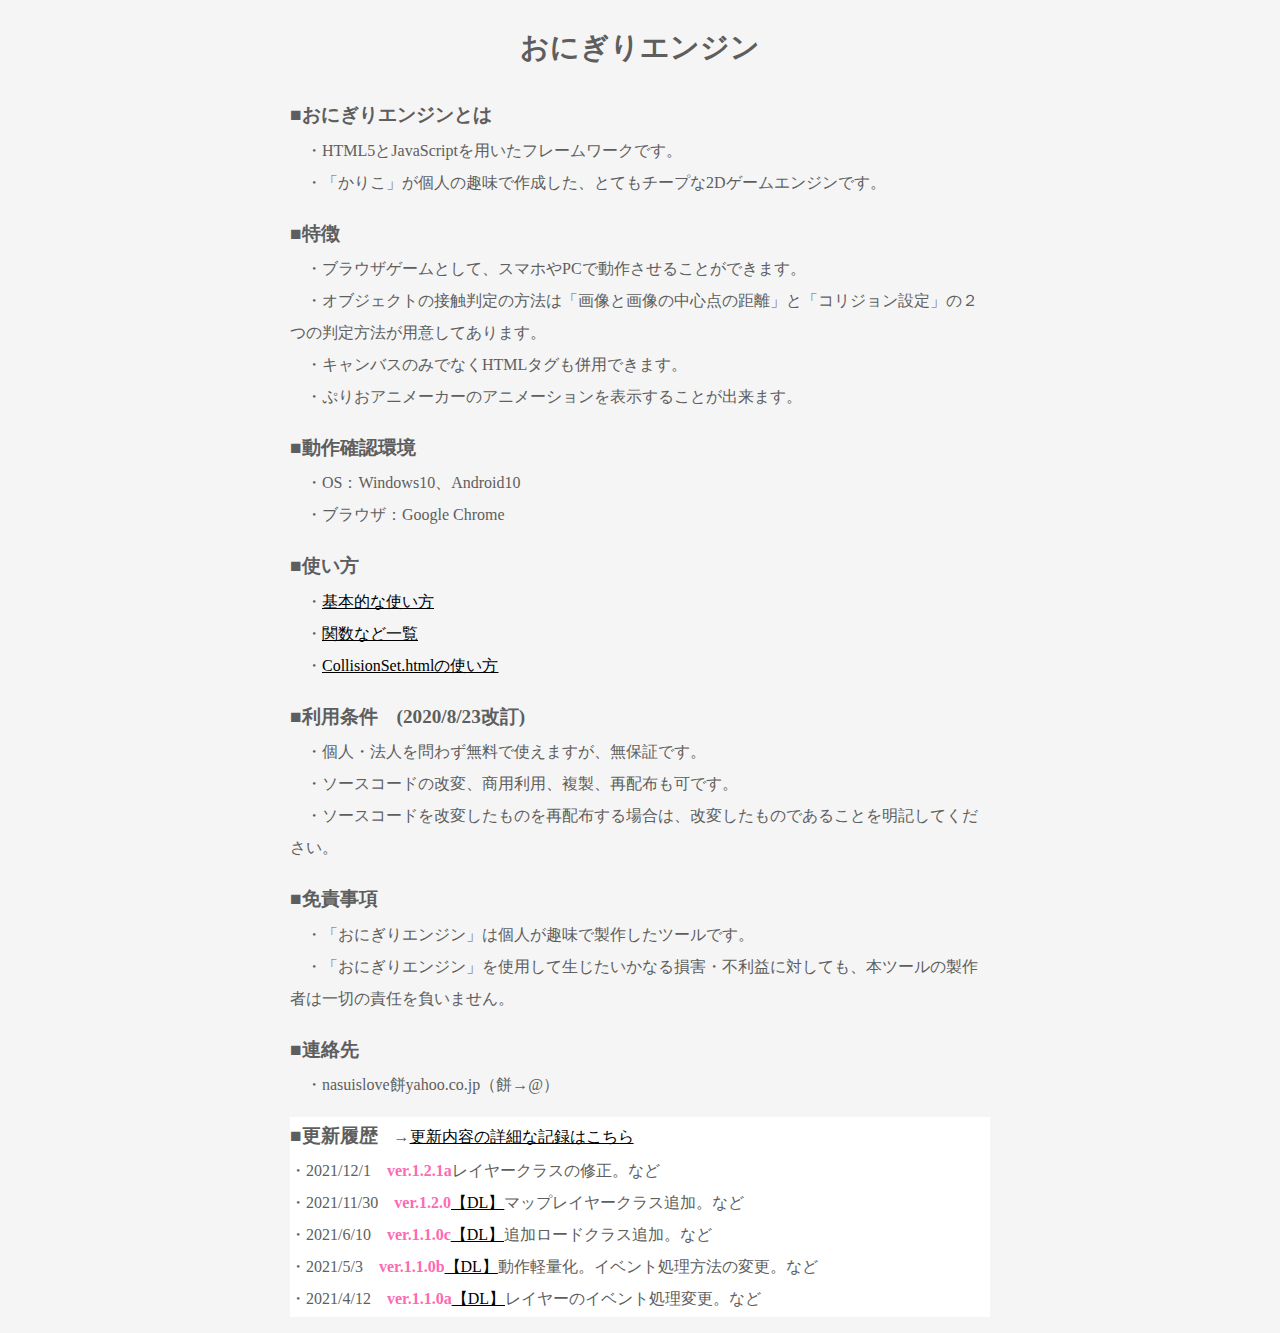
<file: document/index.html>
﻿<!DOCTYPE html>
<html lang="ja">
<head>
    <meta name="title" content="おにぎりエンジン" />
    <meta name="viewport" content="width=device-width">
    <meta charset="utf-8">
    <title>おにぎりエンジン</title>
    <link rel="shortcut icon" href="https://jellyjelly.site/onien/favicon.ico">
    <link rel="stylesheet" href="onien.css">
</head>

<body>

<header>
    <h1>おにぎりエンジン</h1>
</header>

<div class="box">
	<p>
		<span class="subtitle">■おにぎりエンジンとは</span><br>
		　・HTML5とJavaScriptを用いたフレームワークです。<br>
		　・「かりこ」が個人の趣味で作成した、とてもチープな2Dゲームエンジンです。
	</p>
	<p>
		<span class="subtitle">■特徴</span><br>
		　・ブラウザゲームとして、スマホやPCで動作させることができます。<br>
		　・オブジェクトの接触判定の方法は「画像と画像の中心点の距離」と「コリジョン設定」の２つの判定方法が用意してあります。<br>
		　・キャンバスのみでなくHTMLタグも併用できます。<br>
		　・ぷりおアニメーカーのアニメーションを表示することが出来ます。
	</p>
	<p>
		<span class="subtitle">■動作確認環境</span><br>
		　・OS：Windows10、Android10<br>
		　・ブラウザ：Google Chrome
	</p>
	<p>
		<span class="subtitle">■使い方</span><br>
		　・<a href="howto.html">基本的な使い方</a><br>
		　・<a href="func.html">関数など一覧</a><br>
		　・<a href="colhtml.html">CollisionSet.htmlの使い方</a><br>
	</p>
	<p>
		<span class="subtitle">■利用条件　(2020/8/23改訂)</span><br>
		　・個人・法人を問わず無料で使えますが、無保証です。<br>
		　・ソースコードの改変、商用利用、複製、再配布も可です。<br>
		　・ソースコードを改変したものを再配布する場合は、改変したものであることを明記してください。
	</p>
	<p>
		<span class="subtitle">■免責事項</span><br>
		　・「おにぎりエンジン」は個人が趣味で製作したツールです。<br>
		　・「おにぎりエンジン」を使用して生じたいかなる損害・不利益に対しても、本ツールの製作者は一切の責任を負いません。
	</p>
	<p>
		<span class="subtitle">■連絡先</span><br>
		　・nasuislove餅yahoo.co.jp（餅→@）
	</p>
	<p style="height: 200px;overflow: scroll;background-color: white;word-break: break-all;">
		<span class="subtitle">■更新履歴</span>　→<a href="log.html">更新内容の詳細な記録はこちら</a><br>
		・2021/12/1　<strong style="color: hotpink">ver.1.2.1a</strong>レイヤークラスの修正。など<br>
		・2021/11/30　<strong style="color: hotpink">ver.1.2.0</strong><a href="https://drive.google.com/file/d/1LyQnY-hbl_mHF4hoo5Ah-zC71m4OwADE/view?usp=sharing">【DL】</a>マップレイヤークラス追加。など<br>
		・2021/6/10　<strong style="color: hotpink">ver.1.1.0c</strong><a href="https://drive.google.com/file/d/1TeBGRzyrd_cKkkdL4T6smLa5Anq12PB0/view?usp=sharing">【DL】</a>追加ロードクラス追加。など<br>
		・2021/5/3　<strong style="color: hotpink">ver.1.1.0b</strong><a href="https://drive.google.com/file/d/1F-Uw8HvdFgEq8boG5z8Z4E2RHWQAwOSk/view?usp=sharing">【DL】</a>動作軽量化。イベント処理方法の変更。など<br>
		・2021/4/12　<strong style="color: hotpink">ver.1.1.0a</strong><a href="https://drive.google.com/file/d/1BwIMYh8gUoXqnGA2PuTPgGUg91WjVuiv/view?usp=sharing">【DL】</a>レイヤーのイベント処理変更。など<br>
		・2020/9/20　<strong style="color: hotpink">ver.1.0.9</strong><a href="https://drive.google.com/file/d/1CnGTBnhRjz_wuMDzrSSjyfJRAiMqC3NO/view?usp=sharing">【DL】</a>スプライトクラス機能追加。など<br>
		・2020/9/7　<strong style="color: hotpink">ver.1.0.8</strong><a href="https://drive.google.com/file/d/1HD5AxPLs4J4CGndZ2MEnqYKjQMP2Od7O/view?usp=sharing">【DL】</a>メッセージクラス機能追加。など<br>
		・2020/8/31　<strong style="color: hotpink">ver.1.0.7</strong><a href="https://drive.google.com/file/d/1CXfvKNpytEvuNhjjAaya93BFDKe_RxtM/view?usp=sharing">【DL】</a>メッセージクラス機能追加。など<br>
		・2020/8/31　<strong style="color: hotpink">ver.1.0.6</strong><a href="https://drive.google.com/file/d/1pean7j9cTwuRZN4eA8VAWiQSXCKa476m/view?usp=sharing">【DL】</a>メッセージクラス追加。など<br>
		・2020/8/30　<strong style="color: hotpink">ver.1.0.5</strong><a href="https://drive.google.com/file/d/13Eid3LSnUT9tOh5Jg_4IJM-7RN7x9QCT/view?usp=sharing">【DL】</a>一時キャンバスクラス追加。など<br>
		・2020/8/30　<strong style="color: hotpink">ver.1.0.4</strong> HTMLタグクラスの修正。など<br>
		・2020/8/24　<strong style="color: hotpink">ver.1.0.3</strong><a href="https://drive.google.com/file/d/1DOseOKweFY2uJMX0SEyGE6v3222ibAdw/view?usp=sharing">【DL】</a>タッチイベント修正。など<br>
		・2020/8/23　<strong style="color: hotpink">ver.1.0.2</strong><a href="https://drive.google.com/file/d/1mUXvT7EoXdQbQmwf9vXqcw1m6Cns5BBH/view?usp=sharing">【DL】</a>Lightバージョンの廃止。など<br>
		・2020/6/18　Lightバージョンの公開<br>
		・2020/6/7　<strong style="color: hotpink">ver.1.0.1</strong>キャンバスの自動拡縮方法変更。など<br>
		・2020/6/5　<strong style="color: hotpink">ver.1.0.0</strong>公開開始
	</p>
</div>
	
</body>
</html>
</file>
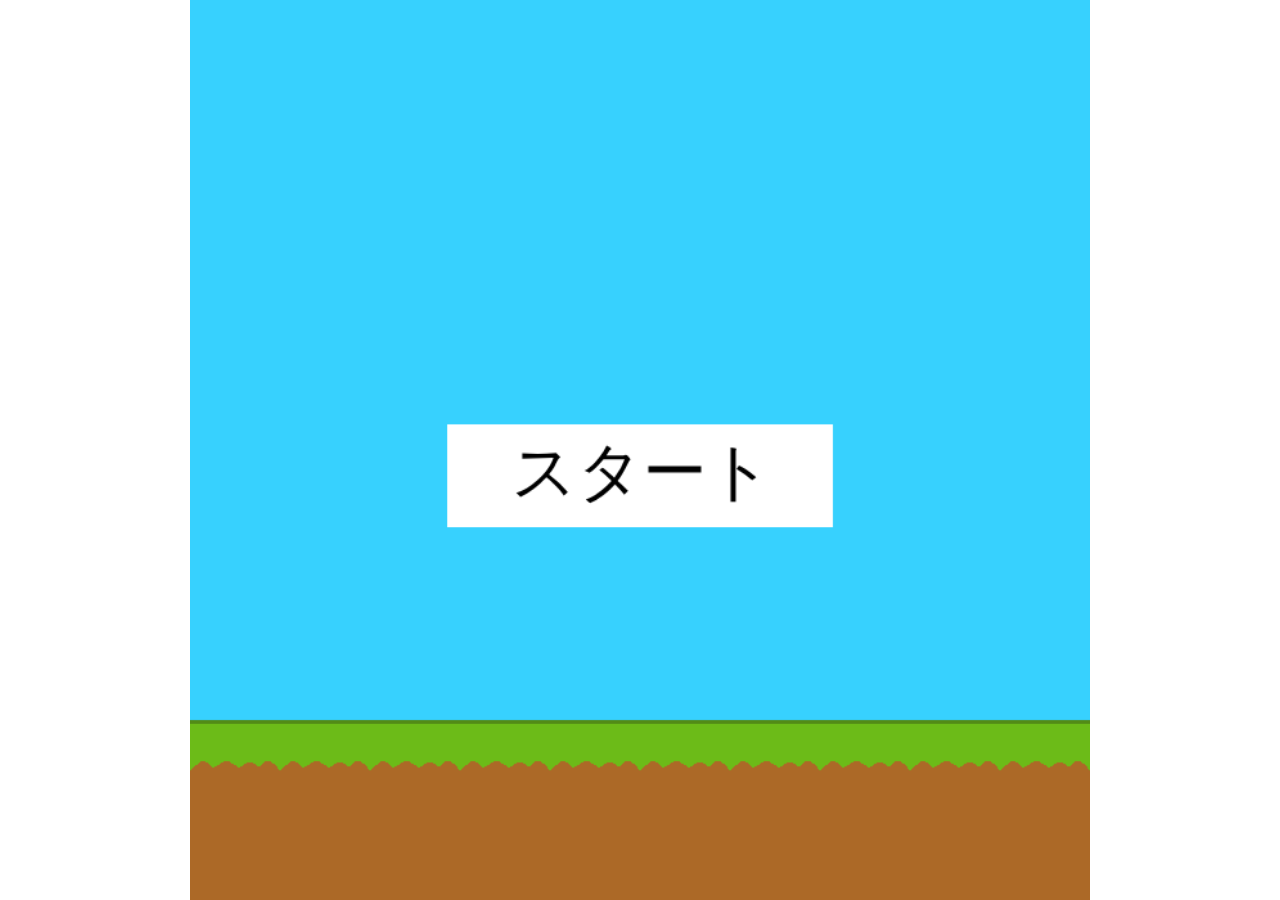
<file: sampleGame/jump/index.html>
﻿<!DOCTYPE html>
<html lang="ja">
<head>
	<meta name="viewport" content="width=device-width">
	<meta charset="utf-8">
	<title>ジャンプゲーム</title>
	<style>
		body{
			/* 選択状態にできないようにする
			※ inputタグ等を使う場合は、別途auto設定してください */
			user-select: none;			/* CSS3 */
			-moz-user-select: none;		/* Firefox */
			-webkit-user-select: none;	/* SafariやChrome */
			-ms-user-select: none;		/* IE */
			
			/* 端から表示する */
			margin: 0px;
			padding: 0px;
			
			/* スクロールバーをなくす */
			overflow: hidden;
		}
	</style>
</head>

<body>
	<!-- canvasタグ（id="onigiri_canvas"）の設置は必須！idもそのままで -->
	<canvas id="onigiri_canvas"></canvas>
	
	<!-- imgタグとかを使用するならこの辺に書いていく -->
	
	<!-- 「おにぎりエンジン」→「自分で用意したJSファイル」の順で読み込む -->
	<script src="../../OnigiriEngine.js"></script>
	<script src="game.js"></script>
	
	<!-- ぷりアニを使用するなら、ここらへんでJSONファイルを読み込むタグを追加 -->
</body>
</html>
</file>
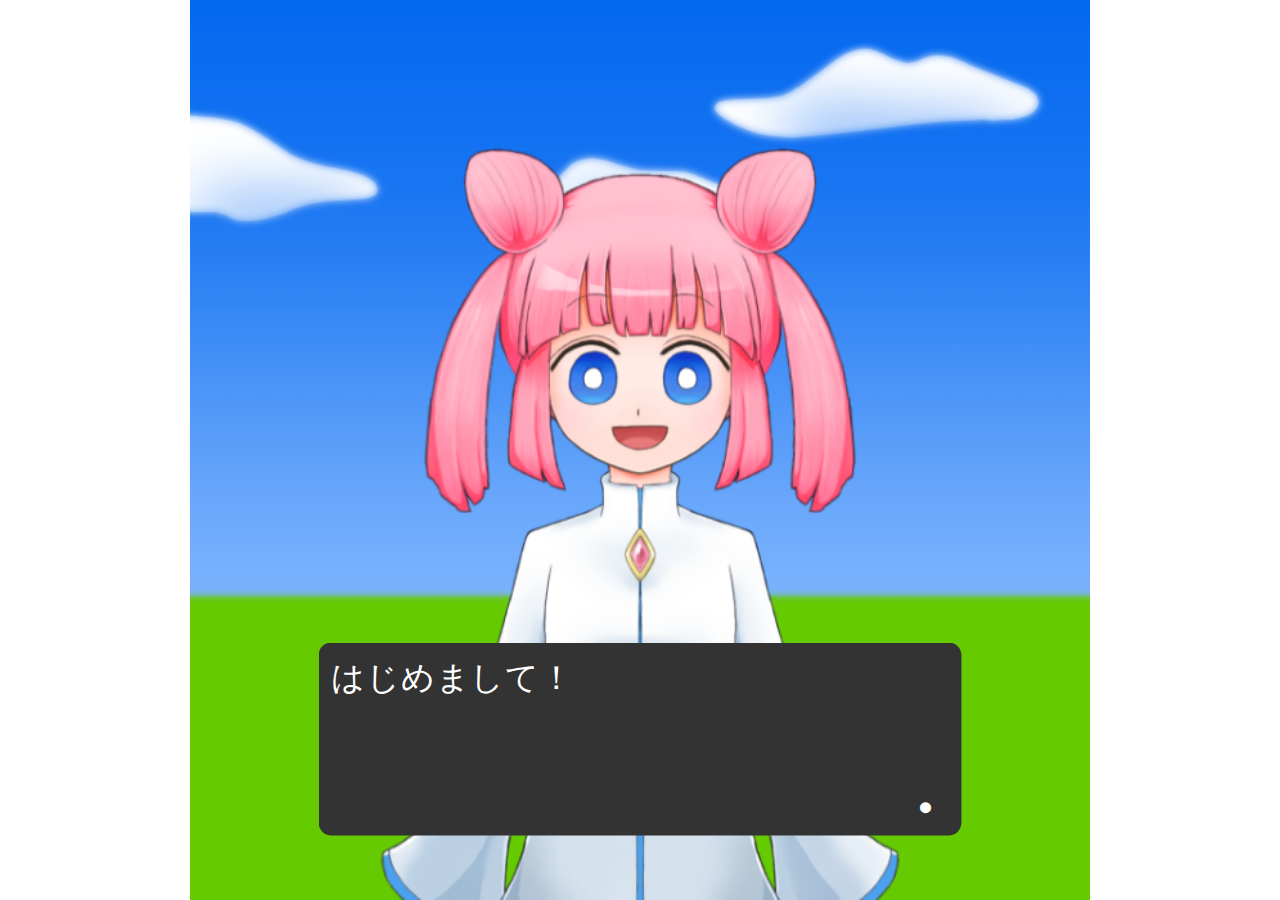
<file: sampleGame/novel/index.html>
﻿<!DOCTYPE html>
<html lang="ja">
<head>
	<meta name="viewport" content="width=device-width">
	<meta charset="utf-8">
	<title>ノベルゲーム</title>
	<style>
		body{
			/* 選択状態にできないようにする
			※ inputタグ等を使う場合は、別途auto設定してください */
			user-select: none;			/* CSS3 */
			-moz-user-select: none;		/* Firefox */
			-webkit-user-select: none;	/* SafariやChrome */
			-ms-user-select: none;		/* IE */
			
			/* 端から表示する */
			margin: 0px;
			padding: 0px;
			
			/* スクロールバーをなくす */
			overflow: hidden;
		}
	</style>
</head>

<body>
	<!-- canvasタグ（id="onigiri_canvas"）の設置は必須！idもそのままで -->
	<canvas id="onigiri_canvas"></canvas>
	
	<!-- imgタグとかを使用するならこの辺に書いていく -->
	
	<!-- 「おにぎりエンジン」→「自分で用意したJSファイル」の順で読み込む -->
	<script src="../../OnigiriEngine.js"></script>
	<script src="game.js"></script>
	<script src="json/ritte.json"></script>
	
	<!-- ぷりアニを使用するなら、ここらへんでJSONファイルを読み込むタグを追加 -->
</body>
</html>
</file>
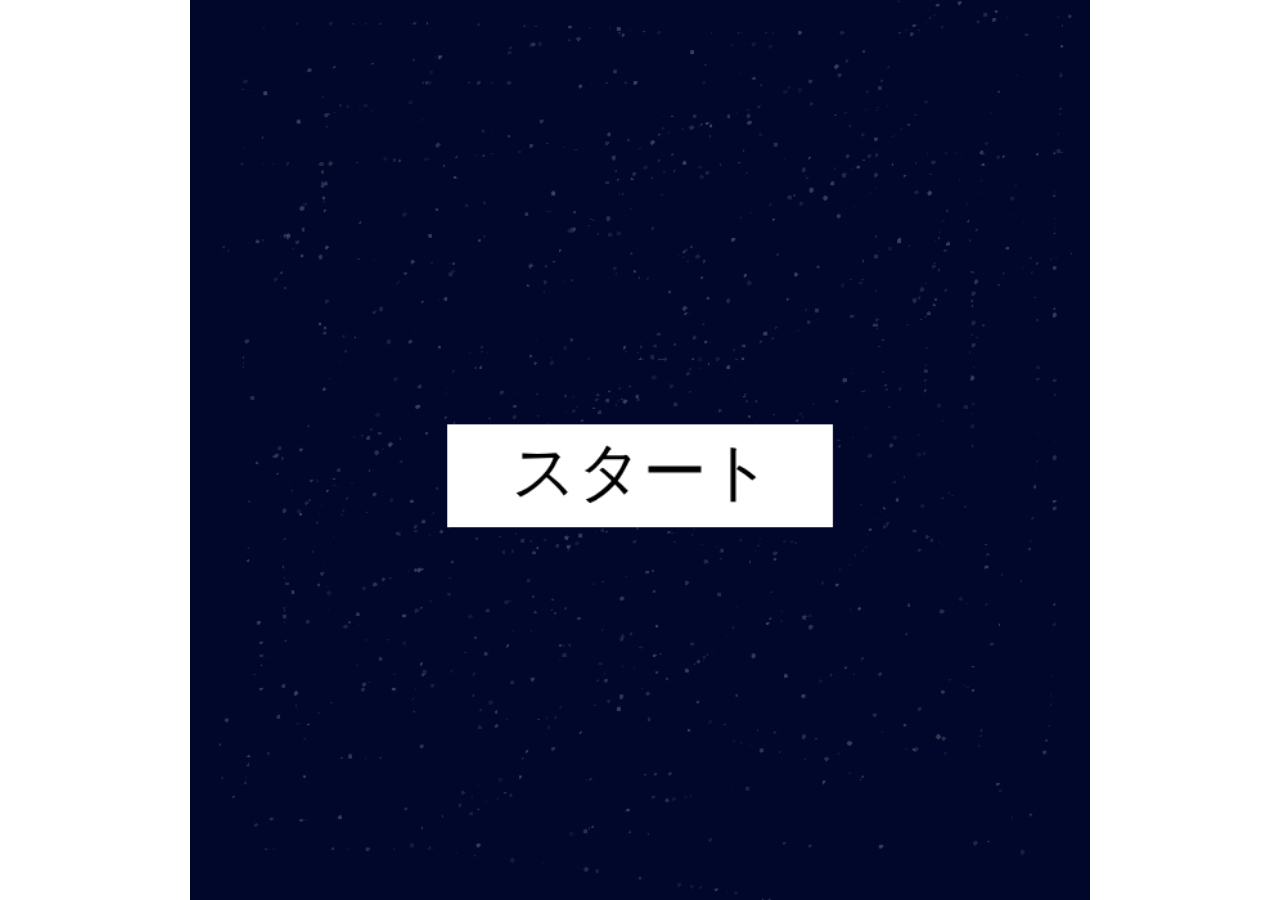
<file: sampleGame/stg/index.html>
﻿<!DOCTYPE html>
<html lang="ja">
<head>
	<meta name="viewport" content="width=device-width">
	<meta charset="utf-8">
	<title>シューティング</title>
	<style>
		body{
			/* 選択状態にできないようにする
			※ inputタグ等を使う場合は、別途auto設定してください */
			user-select: none;			/* CSS3 */
			-moz-user-select: none;		/* Firefox */
			-webkit-user-select: none;	/* SafariやChrome */
			-ms-user-select: none;		/* IE */
			
			/* 端から表示する */
			margin: 0px;
			padding: 0px;
			
			/* スクロールバーをなくす */
			overflow: hidden;
		}
	</style>
</head>

<body>
	<!-- canvasタグ（id="onigiri_canvas"）の設置は必須！idもそのままで -->
	<canvas id="onigiri_canvas"></canvas>
	
	<!-- imgタグとかを使用するならこの辺に書いていく -->
	
	<!-- 「おにぎりエンジン」→「自分で用意したJSファイル」の順で読み込む -->
	<script src="../../OnigiriEngine.js"></script>
	<script src="game.js"></script>
	
	<!-- ぷりアニを使用するなら、ここらへんでJSONファイルを読み込むタグを追加 -->
</body>
</html>
</file>
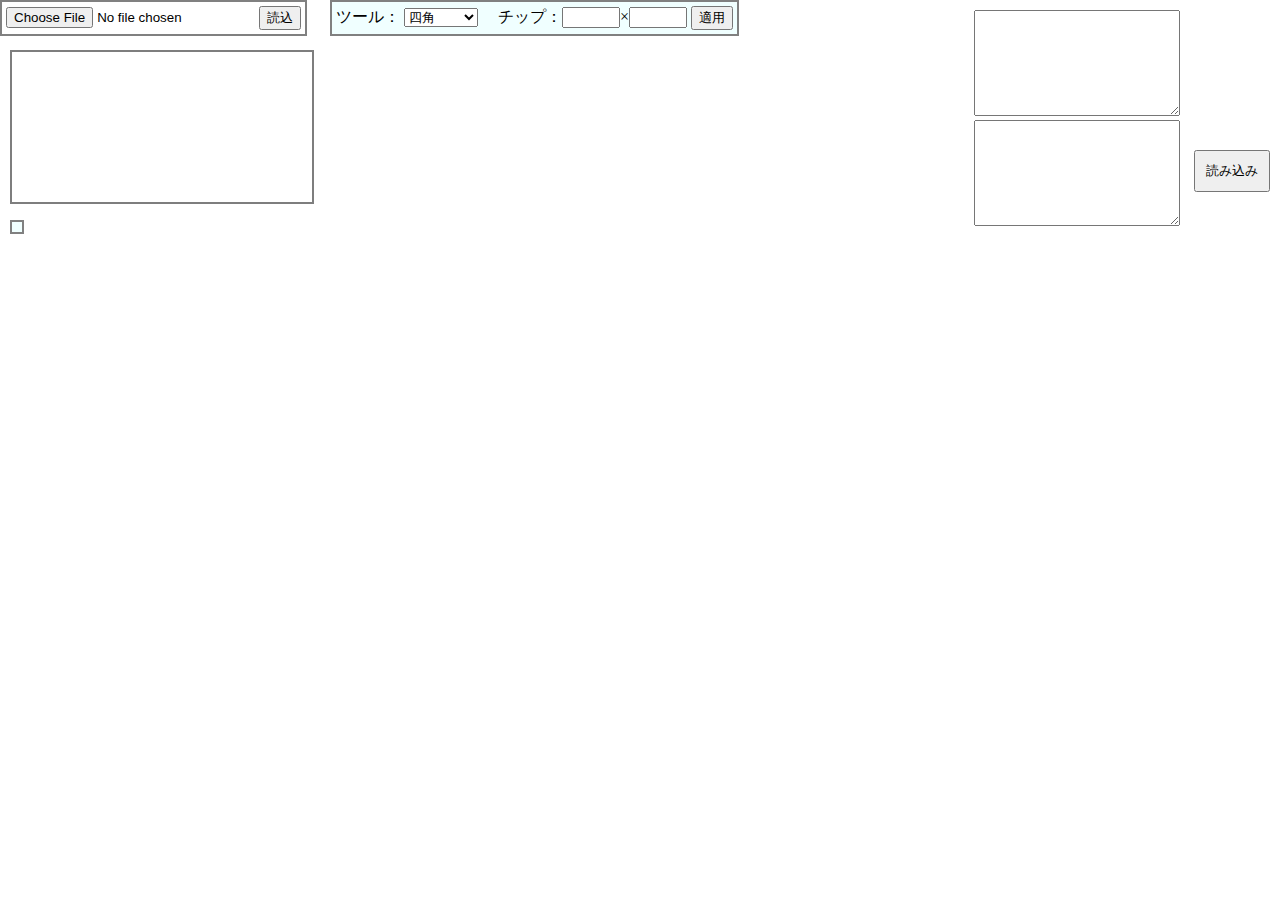
<file: CollisionSet.htm>
﻿<!DOCTYPE html>
<html lang="ja">
<head>
    <title>コリジョン設定作成ツール</title>
    <style>
    	.fff{
    		border:solid 2px gray;
    		position:absolute;
    		left:0px;
    		top:0px;
    		padding:4px;
    	}
    	
    	.canvas1{
    		border:solid 2px black;
    		position:absolute;
    		left:10px;
    		top:50px;
    		opacity:0.5;
    		user-select: none;
    		-webkit-user-drag: none;
    	}
    	.maplist{
    		border:solid 2px gray;
    		position:absolute;
    		left:10px;
    		top:220px;
    		background-color:azure;
    		padding:5px;
    	}
    	
    	.ttt{
    		width:50px;
    	}
    	
    	.outputtext{
    		position:absolute;
    		right: 100px;
    		top:10px;
    		width:200px;
    		height:100px;
    	}
    	
    	.inputtext{
    		position:absolute;
    		right: 100px;
    		top:120px;
    		width:200px;
    		height:100px;
    	}
    	
    	.loadbutton{
    		position:absolute;
    		right: 10px;
    		top:150px;
    		padding:10px;
    	}
    	.toolbox{
    		border:solid 2px gray;
    		position:absolute;
    		left:330px;
    		top:0px;
    		padding:4px;
    		background-color:azure;
    	}
    </style>
    <script>
    gogo	= function(){
    	numnum		= -1;
    	cv			= document.getElementById("cv");
    	startX		= null;
    	startY		= null;
    	mode		= "四角";
    	nowdraw		= [];
		chip		= false;
		chipMap		= {};
    	cv.addEventListener("mousedown",function(event){
    		if(mode == "四角"){
    			nowdraw	= [];
    			startX	= event.offsetX;
    			startY	= event.offsetY;
    		}
    	});
    	cv.addEventListener("mouseup",function(event){
    		cv			= document.getElementById("cv");
    		var ctx	= cv.getContext("2d");
    		
    		if(mode == "四角"){
    			nowdraw	= [];
    			ctx.beginPath();
    			ctx.rect(startX,startY,event.offsetX-startX,event.offsetY-startY);
    			ctx.fill();
    			
    			numnum++;
    			
    			map["col"+numnum] = [startX,startY,startX,event.offsetY,event.offsetX,event.offsetY,event.offsetX,startY];
    			
    			startX	= null;
    			startY	= null;
    			
    			refresh();
    		}
    		if(mode == "点設置"){
    			ctx.beginPath();
    			ctx.rect(event.offsetX,event.offsetY,5,5);
    			ctx.fill();
    			
    			nowdraw.push(event.offsetX);
    			nowdraw.push(event.offsetY);
    		}
    	});
    	
    	cv.addEventListener("mousemove",function(event){
    		if(startX != null && mode == "四角"){
    			cv			= document.getElementById("cv");
    			var ctx	= cv.getContext("2d");
    			ctx.beginPath();
    			ctx.rect(startX,startY,event.offsetX-startX,event.offsetY-startY);
    			ctx.fill();
    		}
    	});
    	
    	map	= {};
    	
    	savetext = document.getElementById("savetext");
    	savetext.addEventListener("click",function(event){
    		savetext.focus();
    		savetext.select();
    	});
    	
    	loadtext = document.getElementById("loadtext");
    	loadtext.addEventListener("click",function(event){
    		loadtext.focus();
    		loadtext.select();
    	});
    	
    	nowtool	= document.getElementById("nowtool");
    	nowtool.onchange	= function(event){
    		mode	= nowtool.value;
    		if(mode	== "点閉じる"){
    			if(nowdraw.length!=0){
    				cv			= document.getElementById("cv");
    				ctx			= cv.getContext("2d");
    				ctx.beginPath();
    				ctx.clearRect(0,0,cv.width,cv.height);
    				ctx.moveTo(nowdraw[0],nowdraw[1]);
    				for(var k=2; k<nowdraw.length; k++){
    					if(k%2 == 0){
    						ctx.lineTo(nowdraw[k],nowdraw[k+1]);
    					}
    				}
    				ctx.fill();
    				numnum++;
    				map["col"+numnum] = nowdraw;
    				nowdraw=[];
    				refresh();
    			}
    		}
    	}
    }
    
    view	= function(){
    	cv			= document.getElementById("cv");
    	ctx			= cv.getContext("2d");
    	ctx.clearRect(0,0,cv.width,cv.height);
		ctx.drawImage(image,0,0);
    	for(var i in map){
    		ctx.beginPath();
    		ctx.moveTo(map[i][0],map[i][1]);
    		for(var k=2; k<map[i].length; k++){
    			if(k%2 == 0){
    				ctx.lineTo(map[i][k],map[i][k+1]);
    			}
    		}
    		ctx.fill();
    	}
		
    }
    
    list	= function(){
    	maplist		= document.getElementById("mapli");
    	var html	= "";
    	for(var i in map){
    		html	+= "" + i + "：";
    		for(var k in map[i]){
    			html	+= "<input type='text' id='map" + i + "x" + k +"' value='" + map[i][k] + "' class='ttt'>"
    		}
    		var ooo	= 'map_ch("' + i + '")';
    		html	+= "<input type='button' onclick='" + ooo + "' value='変更'>";
    		var ooo	= 'map_del("' + i + '")';
    		html	+= "<input type='button' onclick='" + ooo + "' value='削除'><br>";
    	}
    	maplist.innerHTML	= html;
		
		if(chip){
			var html2	= "<hr>■チップ適用<br>";
			for(var i in chipMap){
				html2	+= i + ":" + JSON.stringify(chipMap[i]) + "<br>";
			}
			maplist.innerHTML += html2;
		}
		
    }
    
    map_ch	= function(num){
    	for(var i=0; i<map[num].length; i++){
    		newmap = document.getElementById("map" + num + "x" + i );
    		map[num][i]	= newmap.value;
    	}
    	
    	refresh();
    }
    
    map_del	= function(num){
    	delete map[num];
    	
    	refresh();
    }
    
    map_save	= function(){
    	savetext = document.getElementById("savetext");
    	savetext.value	= JSON.stringify(map);
    }
    
    map_load	= function(){
    	loadtext	= document.getElementById("loadtext");
    	map			= JSON.parse(loadtext.value);
		
		for(var i in map){
			var num	= i.replace(/col/g,"");
			num		= Math.floor(num);
			if(num > numnum){
				numnum = num;
			}
		}
		
    	refresh();
    }
    
    refresh		= function(){
    	view();
    	list();
    	map_save();
    }
	
	fireReadGo	= function(){
		fileInput	= document.getElementById("fileInput");
    	
    	var file	= fileInput.files[0];
    	if(!file){
    		return;
    	}
    	
    	var fileReader		= new FileReader();
    	
    	fileReader.onload	= function(event){
			image	= new Image();
			image.src	= fileReader.result;
			cv.width	= image.width;
			cv.height	= image.height;
			
			var ctx		= cv.getContext("2d");
			ctx.clearRect(0,0,cv.width,cv.height);
			ctx.drawImage(image,0,0);
			
			var maplist	= document.getElementsByClassName("maplist");
			maplist[0].style.top	= cv.height + 60 + "px";
    	};
    	
    	fileReader.readAsDataURL(file);
    }
	
	chipSet	= function(){
		var chipW	= document.getElementById("chipW");
		var chipH	= document.getElementById("chipH");
		if(Object.keys(map).length<=0){
			alert("コリジョンが設定されていません。");
			return;
		}
		if(!chipW.value || !chipH.value){
			alert("チップの数値が設定されていません。")
			return;
		}
		
		for(var i in map){
			chipMap[i]	= [];
			for(var j in map[i]){
				if(j == 0){
					//x
					chipMap[i][j]	= parseInt(map[i][j]);
					while(chipMap[i][j] > chipW.value){
						chipMap[i][j] -= chipW.value
					}
				}else if(j == 1){
					//y
					chipMap[i][j]	= parseInt(map[i][j]);
					while(chipMap[i][j] > chipH.value){
						chipMap[i][j] -= chipH.value
					}
				}else if(j%2 == 0){
					//x
					chipMap[i][j]	= parseInt(map[i][j]);
					while(chipMap[i][j] > chipW.value){
						chipMap[i][j] -= chipW.value
					}
				}else{
					//y
					chipMap[i][j]	= parseInt(map[i][j]);
					while(chipMap[i][j] > chipH.value){
						chipMap[i][j] -= chipH.value
					}
				}
			}
		}
		chip	= true;
		refresh();
	}
	
    </script>
</head>

<body onload="gogo();">
	<div class="maplist" id="mapli"></div>
	<div class="fff"><input id="fileInput" type="file"><input type="button" value="読込" onclick="fireReadGo()"></div>
	
	<textarea class="outputtext" id="savetext"></textarea>
	<textarea class="inputtext" id="loadtext"></textarea>
	<div class="toolbox">
		ツール：
		<select id="nowtool">
			<option value="四角">四角</option>
			<option value="点設置">点設置</option>
			<option value="点閉じる">点閉じる</option>
		</select>
		　チップ：<input type="number" style="width: 50px" id="chipW">×<input type="number" style="width: 50px" id="chipH"> <input type="button" value="適用" onclick="chipSet();">
	</div>
	<input type="button" value="読み込み" class="loadbutton" onclick="map_load();">
	<canvas id="cv" class="canvas1"></canvas>
</body>
</html>
</file>
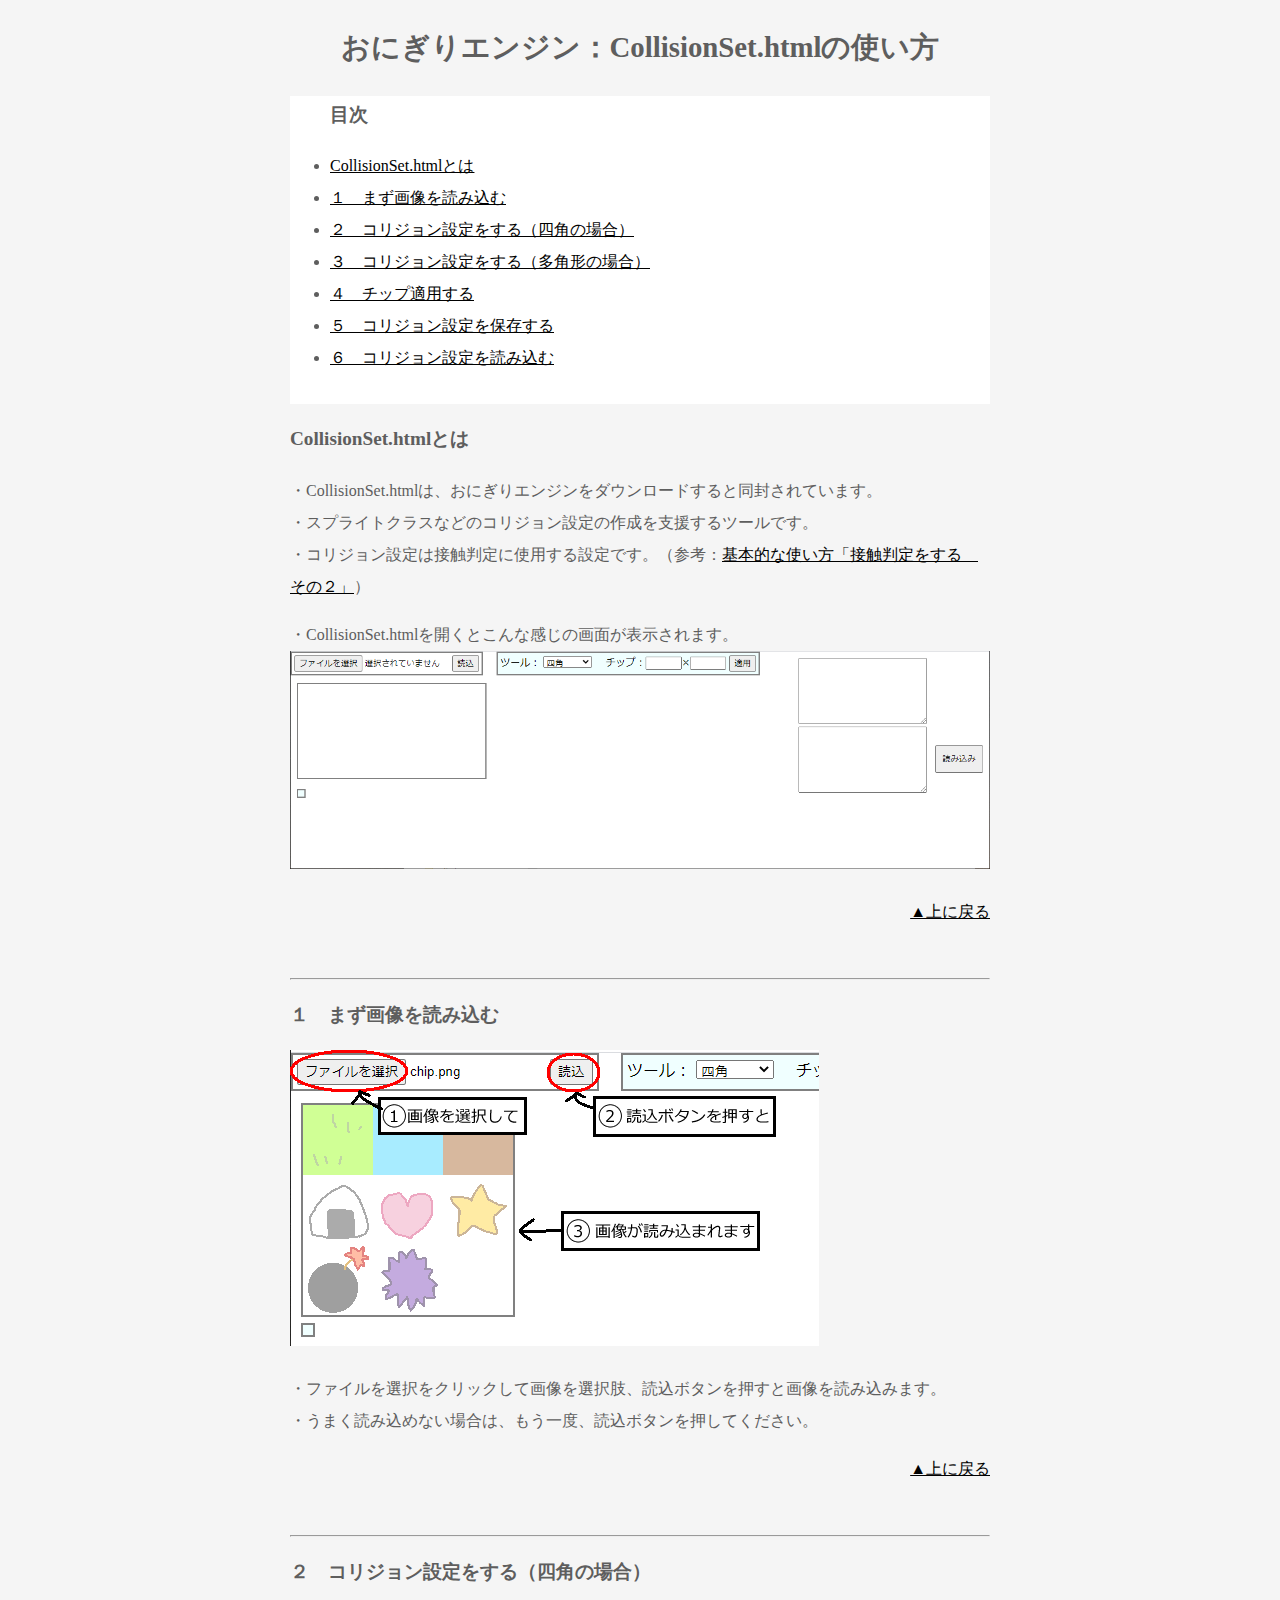
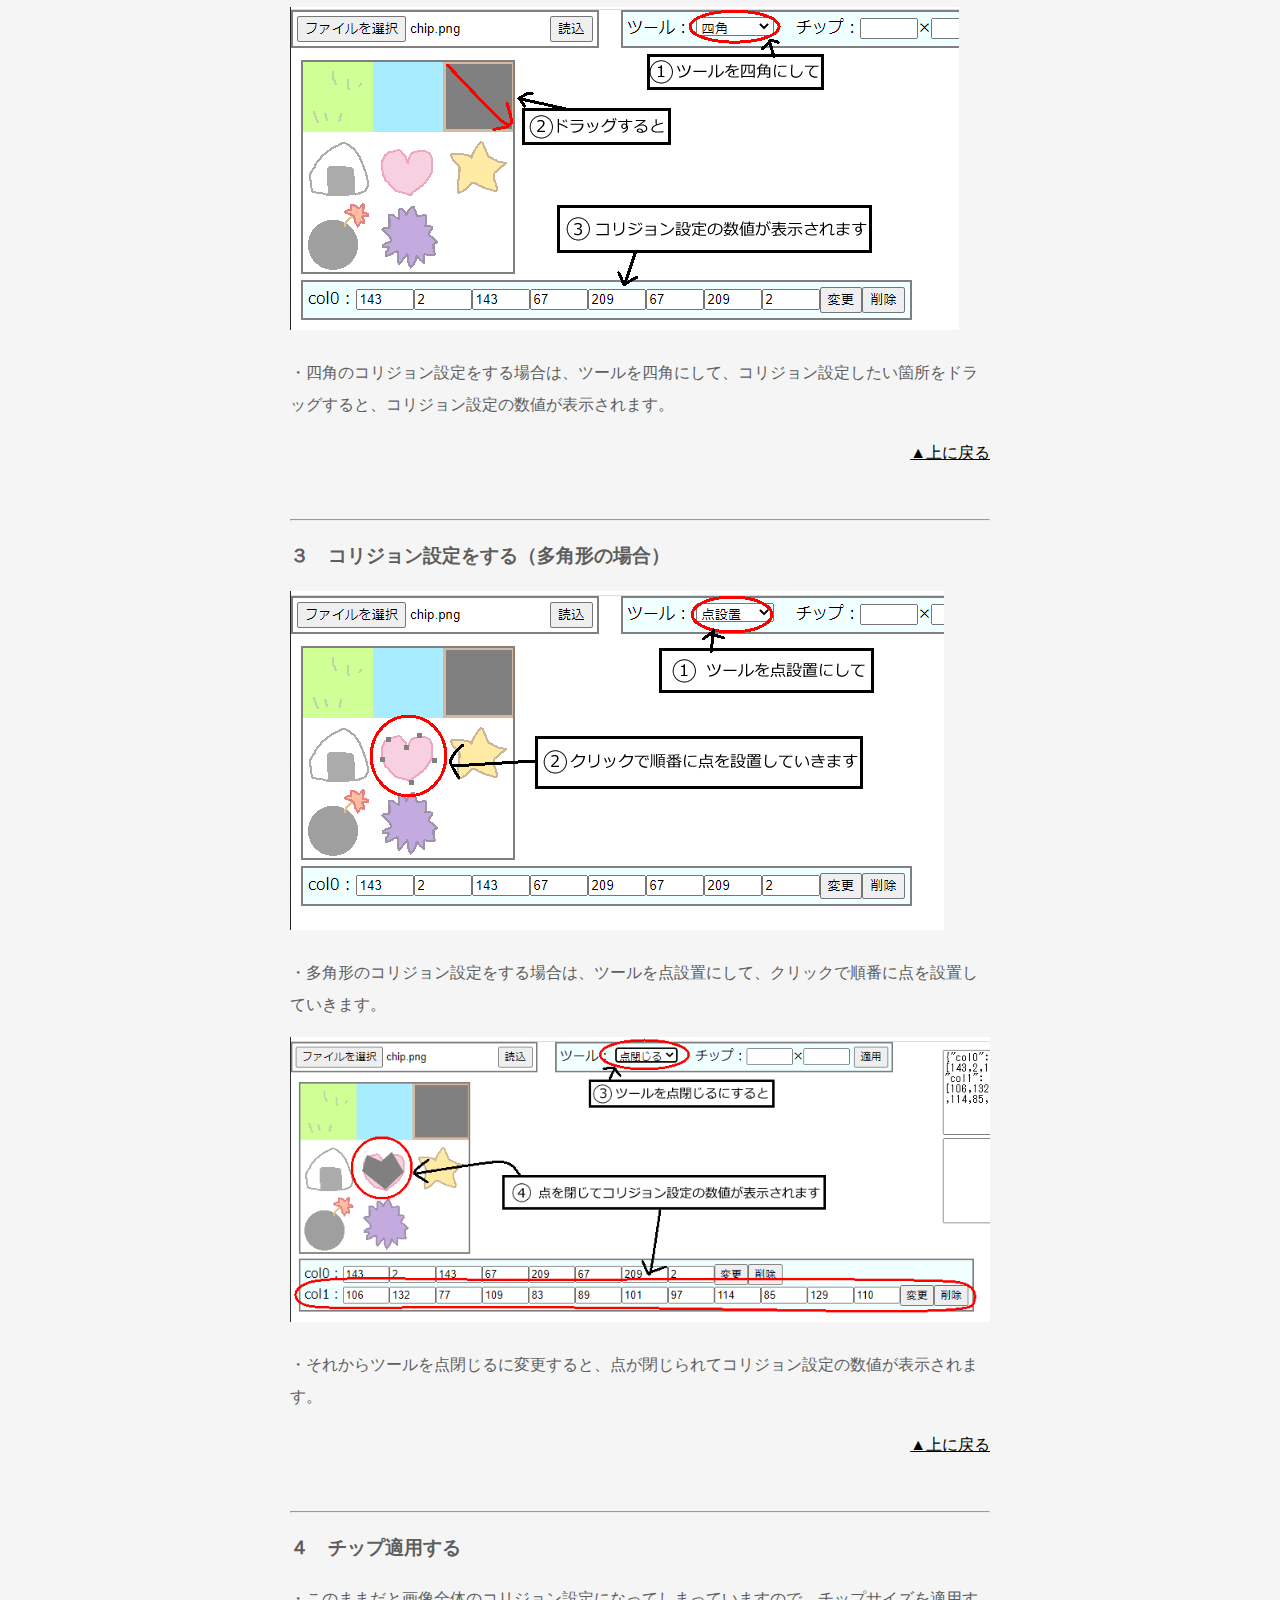
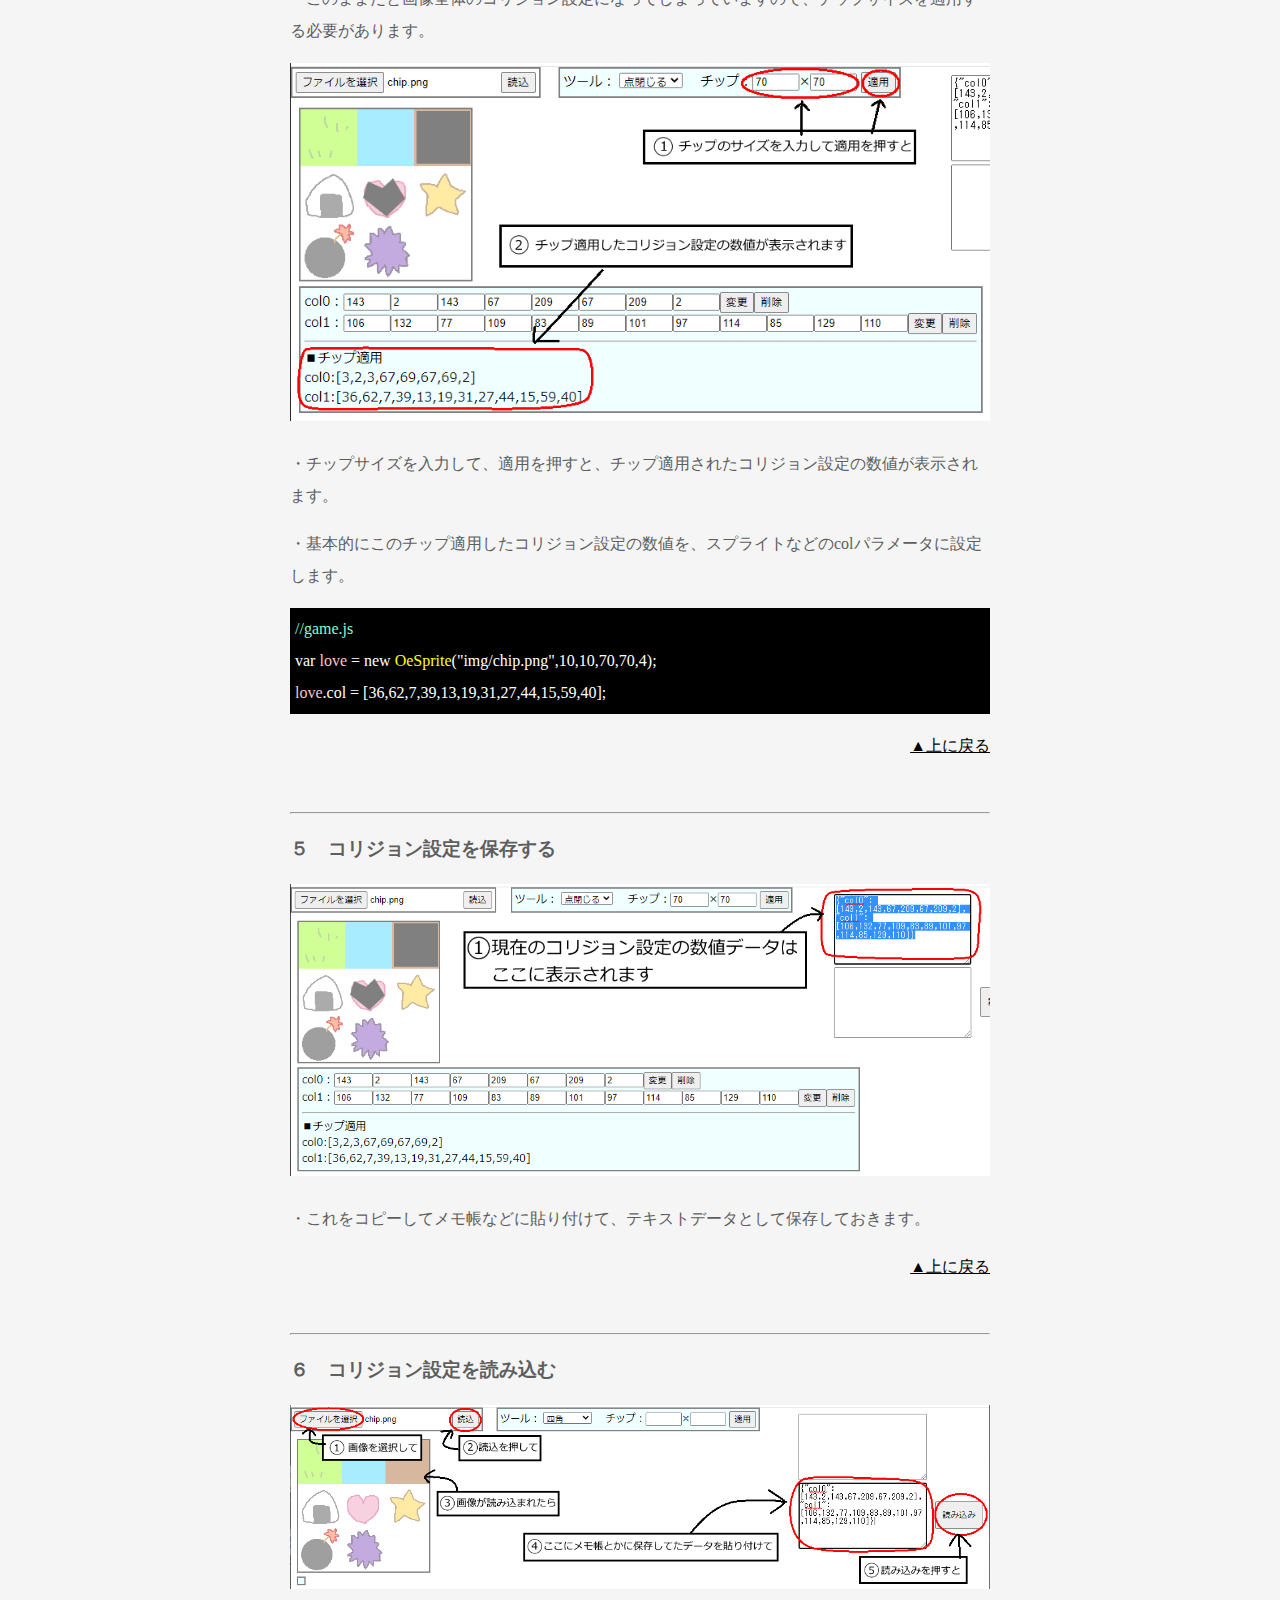
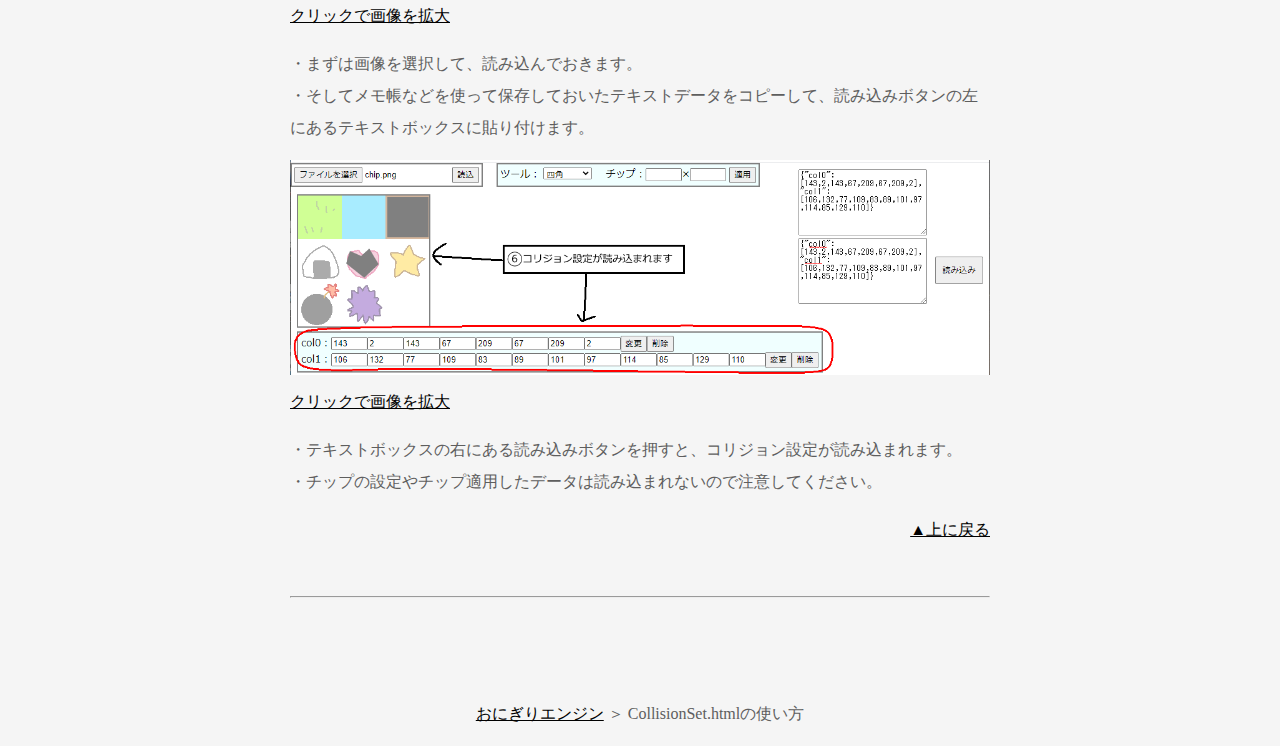
<file: document/colhtml.html>
﻿<!DOCTYPE html>
<html lang="ja">
<head>
    <meta name="title" content="おにぎりエンジン：CollisionSet.htmlの使い方" />
    <meta name="viewport" content="width=device-width">
    <meta charset="utf-8">
    <title>おにぎりエンジン：CollisionSet.htmlの使い方</title>
    <link rel="shortcut icon" href="https://jellyjelly.site/onien/favicon.ico">
    <link rel="stylesheet" href="onien.css">
	<style>
		body{
			word-break: break-all;
		}
	</style>
</head>

<body>

<header>
    <h1 id="up">おにぎりエンジン：CollisionSet.htmlの使い方</h1>
</header>
	<div class="box">
		<ul style="background-color: white;padding-bottom: 30px;">
			<h2>目次</h2>
			<li><a href="#about">CollisionSet.htmlとは</a></li>
			<li><a href="#step1">１　まず画像を読み込む</a></li>
			<li><a href="#step2">２　コリジョン設定をする（四角の場合）</a></li>
			<li><a href="#step3">３　コリジョン設定をする（多角形の場合）</a></li>
			<li><a href="#step4">４　チップ適用する</a></li>
			<li><a href="#step5">５　コリジョン設定を保存する</a></li>
			<li><a href="#step6">６　コリジョン設定を読み込む</a></li>
			
		</ul>
		
		<h2 id="about">CollisionSet.htmlとは</h2>
		<div>
			<p>
			・CollisionSet.htmlは、おにぎりエンジンをダウンロードすると同封されています。<br>
			・スプライトクラスなどのコリジョン設定の作成を支援するツールです。<br>
			・コリジョン設定は接触判定に使用する設定です。（参考：<a href="howto.html#col2">基本的な使い方「接触判定をする　その２」</a>）</p>
			<p>
			・CollisionSet.htmlを開くとこんな感じの画面が表示されます。<br>
			<img src="img/colhtml0.png" style="max-width: 100%;">
			</p>
		</div>
			
		<p class="right"><a href="#up">▲上に戻る</a></p>
		<hr>
		
		<h2 id="step1">１　まず画像を読み込む</h2>
		<div>
			<img src="img/colhtml1.png" style="max-width: 100%;">
			<p>・ファイルを選択をクリックして画像を選択肢、読込ボタンを押すと画像を読み込みます。<br>
			・うまく読み込めない場合は、もう一度、読込ボタンを押してください。</p>
		</div>
			
		<p class="right"><a href="#up">▲上に戻る</a></p>
		<hr>
		
		<h2 id="step2">２　コリジョン設定をする（四角の場合）</h2>
		<div>
			<img src="img/colhtml2.png" style="max-width: 100%;">
			<p>・四角のコリジョン設定をする場合は、ツールを四角にして、コリジョン設定したい箇所をドラッグすると、コリジョン設定の数値が表示されます。</p>
		</div>
			
		<p class="right"><a href="#up">▲上に戻る</a></p>
		<hr>
		
		<h2 id="step3">３　コリジョン設定をする（多角形の場合）</h2>
		<div>
			<img src="img/colhtml3.png" style="max-width: 100%;">
			<p>・多角形のコリジョン設定をする場合は、ツールを点設置にして、クリックで順番に点を設置していきます。</p>
			<img src="img/colhtml4.png" style="max-width: 100%;">
			<p>・それからツールを点閉じるに変更すると、点が閉じられてコリジョン設定の数値が表示されます。</p>
		</div>
			
		<p class="right"><a href="#up">▲上に戻る</a></p>
		<hr>
		
		<h2 id="step4">４　チップ適用する</h2>
		<div>
			<p>・このままだと画像全体のコリジョン設定になってしまっていますので、チップサイズを適用する必要があります。</p>
			<img src="img/colhtml5.png" style="max-width: 100%;">
			<p>・チップサイズを入力して、適用を押すと、チップ適用されたコリジョン設定の数値が表示されます。</p>
			<p>・基本的にこのチップ適用したコリジョン設定の数値を、スプライトなどのcolパラメータに設定します。</p>
			<div class="code">
				<span class="c_com">//game.js</span><br>
				var <span class="c_var">love</span> = new <span class="c_class">OeSprite</span>("img/chip.png",10,10,70,70,4);<br>
				<span class="c_var">love</span>.col = [36,62,7,39,13,19,31,27,44,15,59,40];
			</div>
		</div>
			
		<p class="right"><a href="#up">▲上に戻る</a></p>
		<hr>
		
		<h2 id="step5">５　コリジョン設定を保存する</h2>
		<div>
			<img src="img/colhtml6.png" style="max-width: 100%;">
			<p>・これをコピーしてメモ帳などに貼り付けて、テキストデータとして保存しておきます。</p>
		</div>
			
		<p class="right"><a href="#up">▲上に戻る</a></p>
		<hr>
		
		<h2 id="step6">６　コリジョン設定を読み込む</h2>
		<div>
			<a href="colhtml7.png"><img src="img/colhtml7.png" style="max-width: 100%;"><br>クリックで画像を拡大</a>
			<p>・まずは画像を選択して、読み込んでおきます。<br>
			・そしてメモ帳などを使って保存しておいたテキストデータをコピーして、読み込みボタンの左にあるテキストボックスに貼り付けます。</p>
			<a href="colhtml8.png"><img src="img/colhtml8.png" style="max-width: 100%;"><br>クリックで画像を拡大</a>
			<p>・テキストボックスの右にある読み込みボタンを押すと、コリジョン設定が読み込まれます。<br>
			・チップの設定やチップ適用したデータは読み込まれないので注意してください。</p>
		</div>
			
		<p class="right"><a href="#up">▲上に戻る</a></p>
		<hr>
		
	</div>
	
	<p class="cen" style="margin-top: 100px">
		<a href="index.html">おにぎりエンジン</a> ＞ CollisionSet.htmlの使い方
	</p>
	
</body>
</html>
</file>
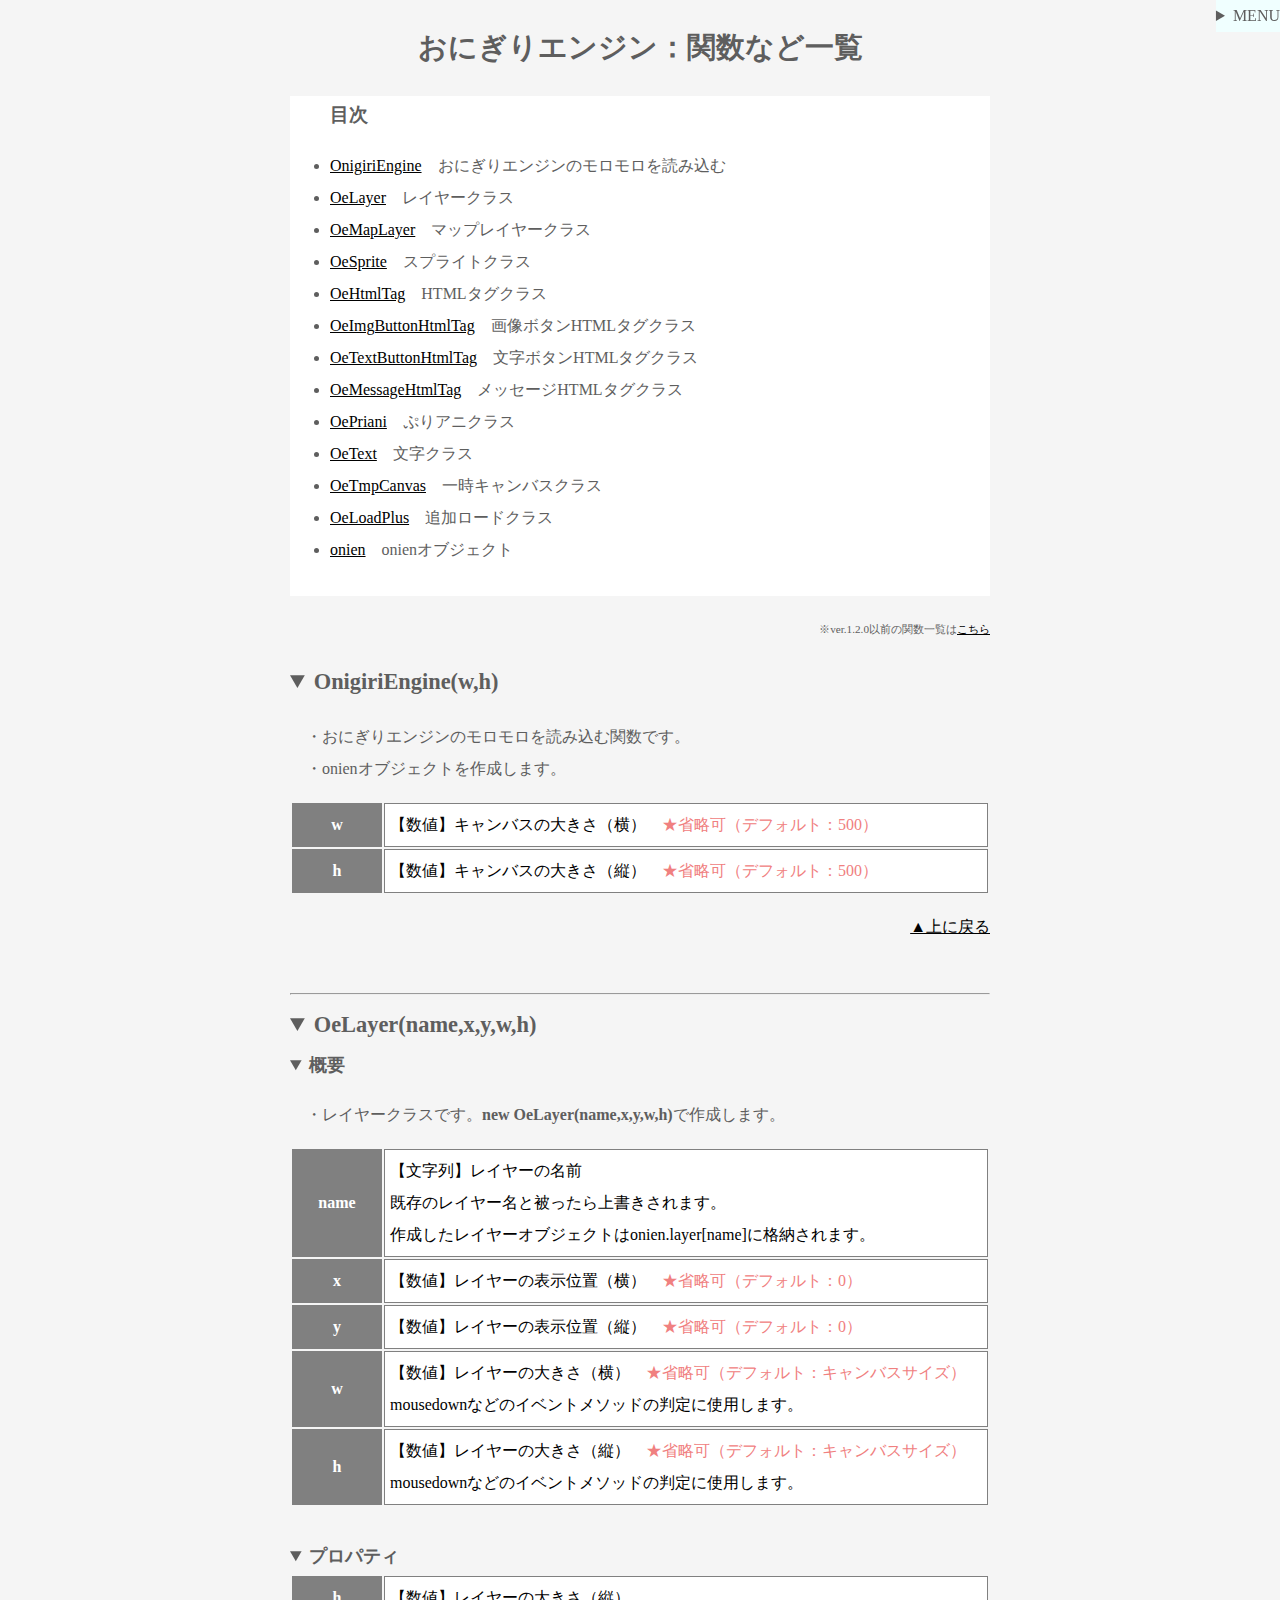
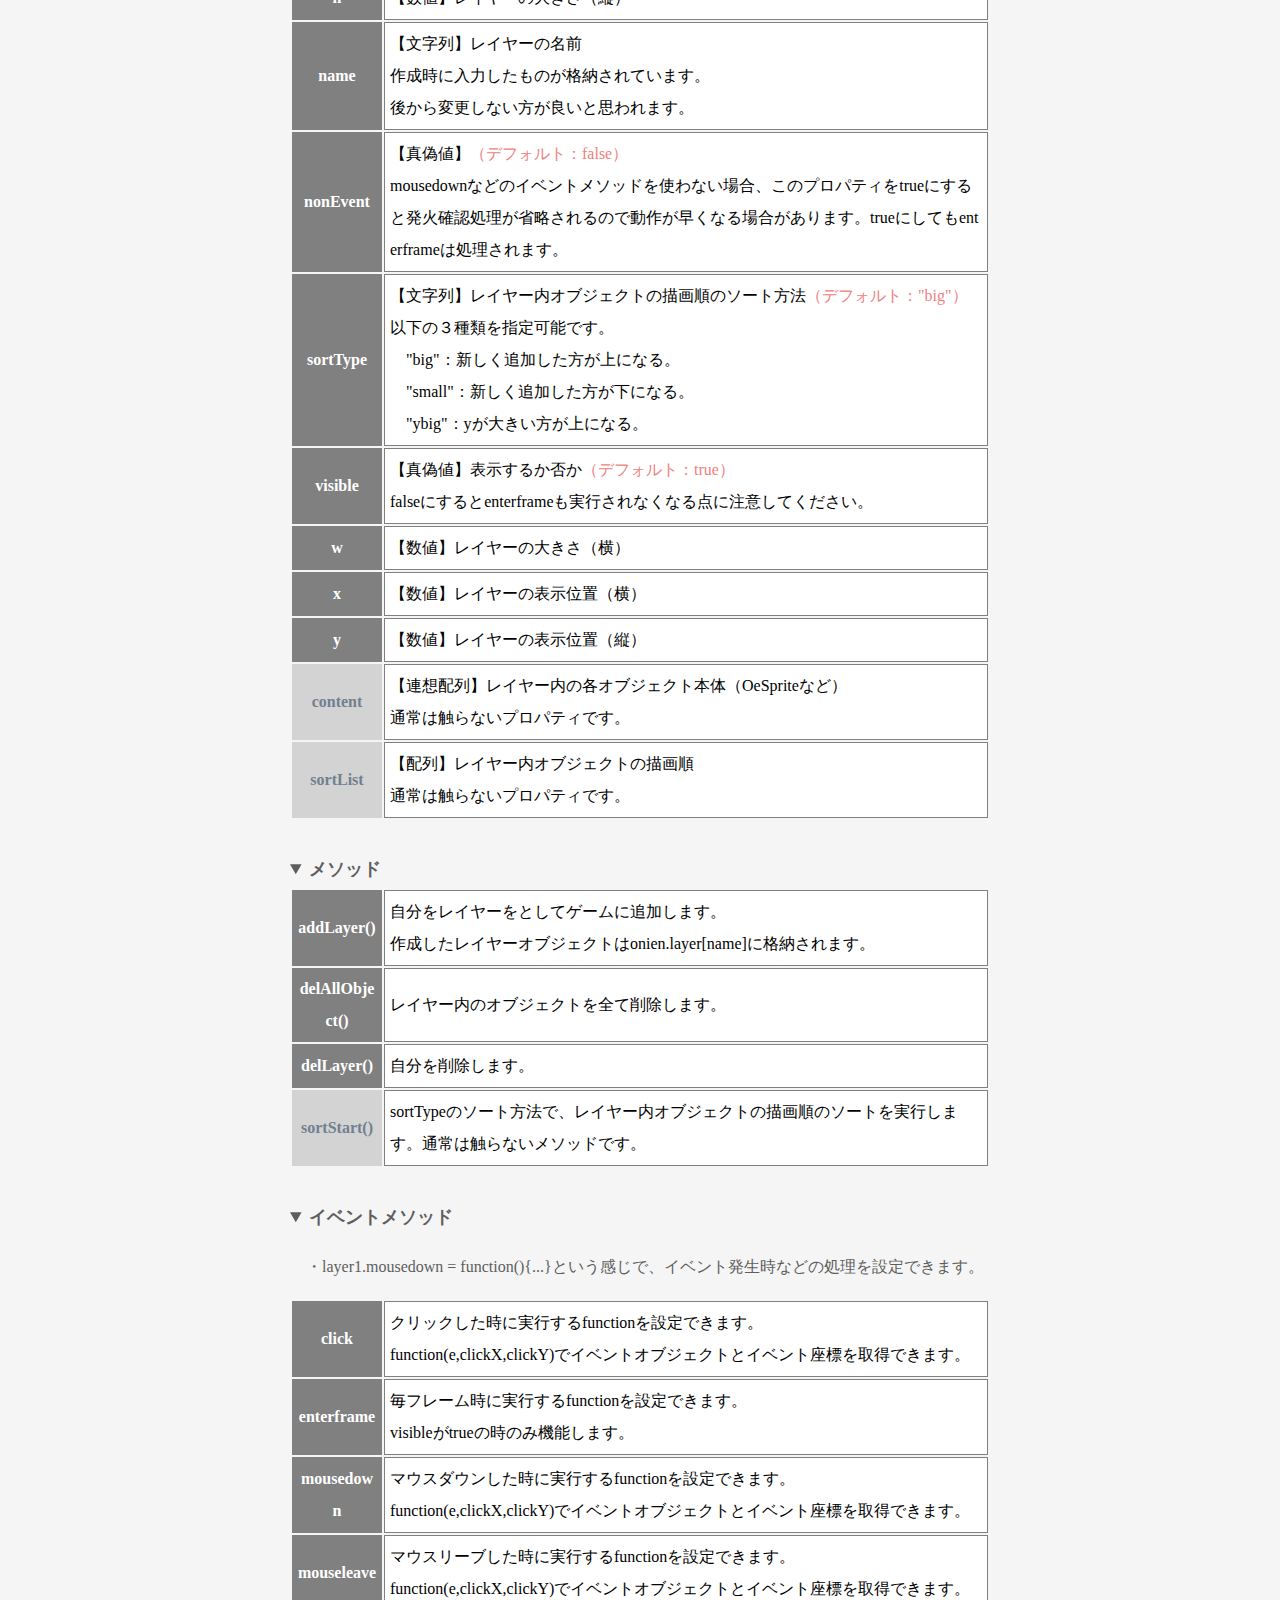
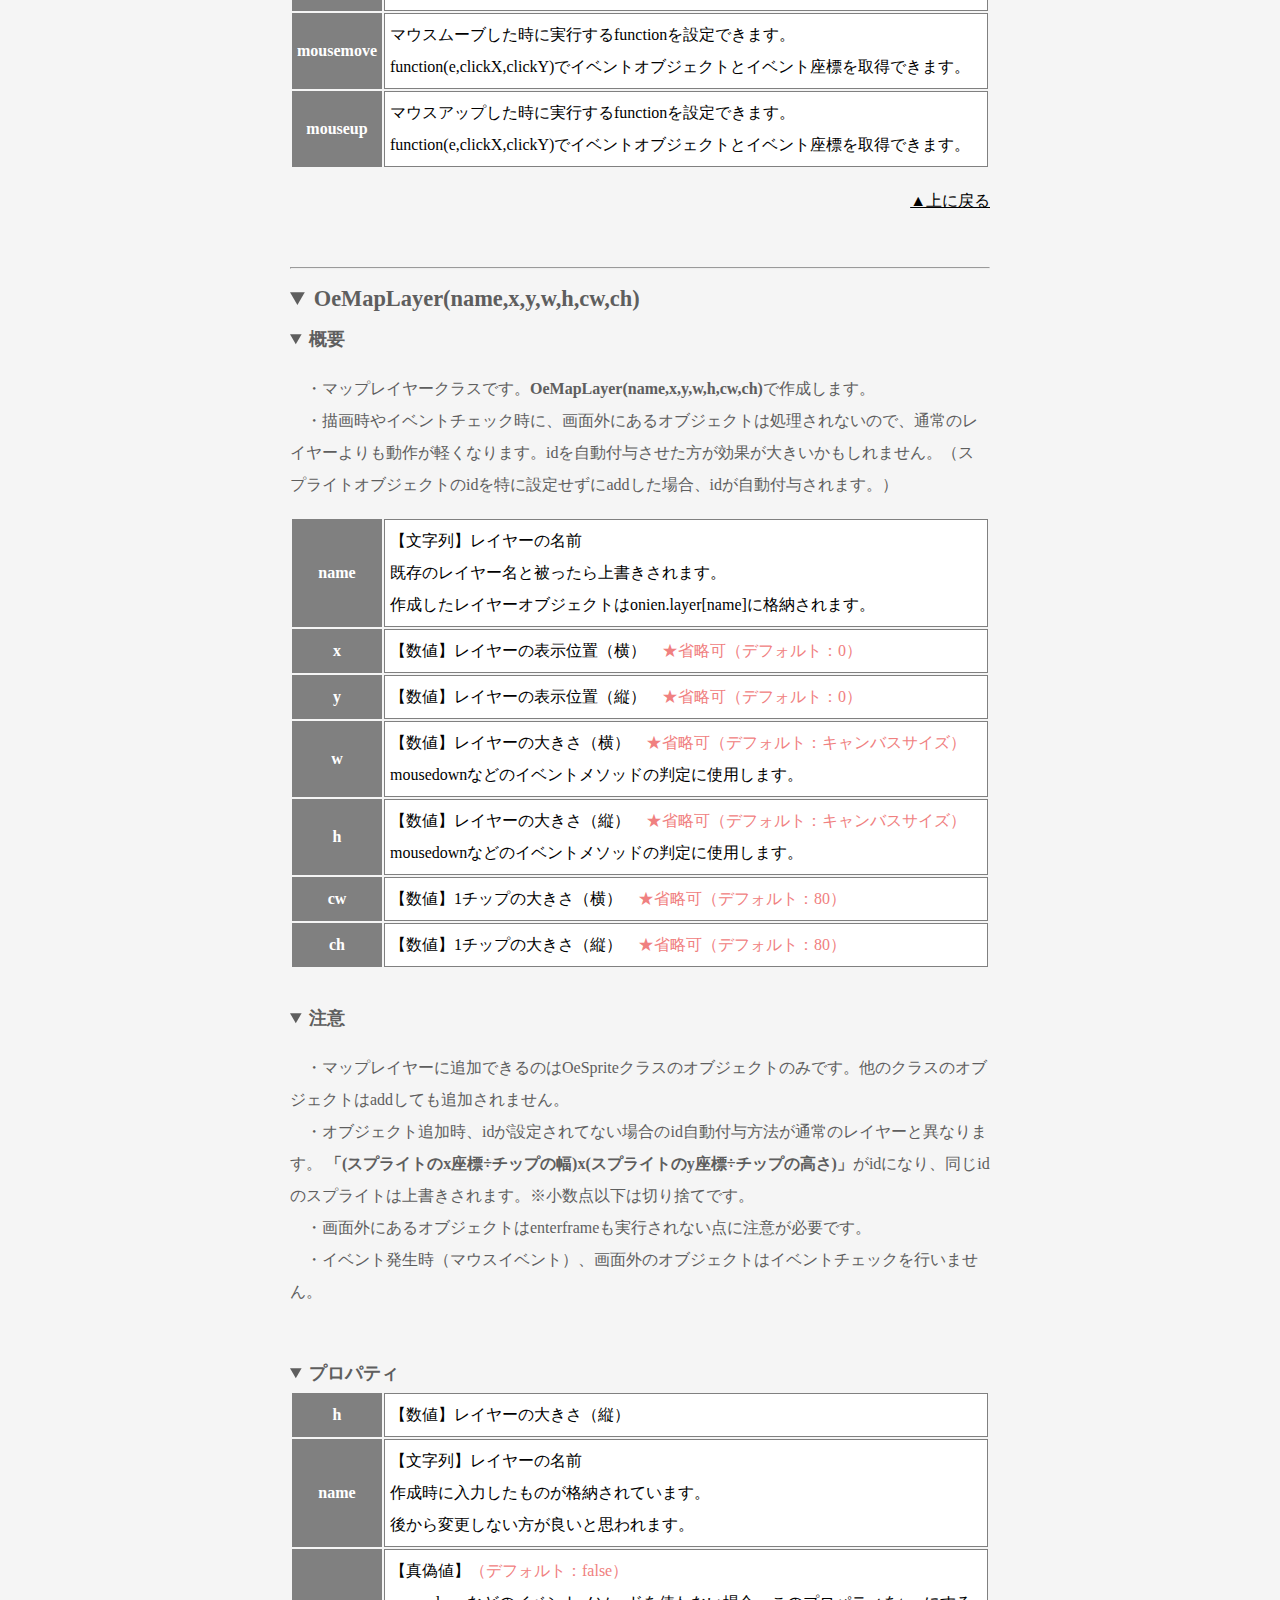
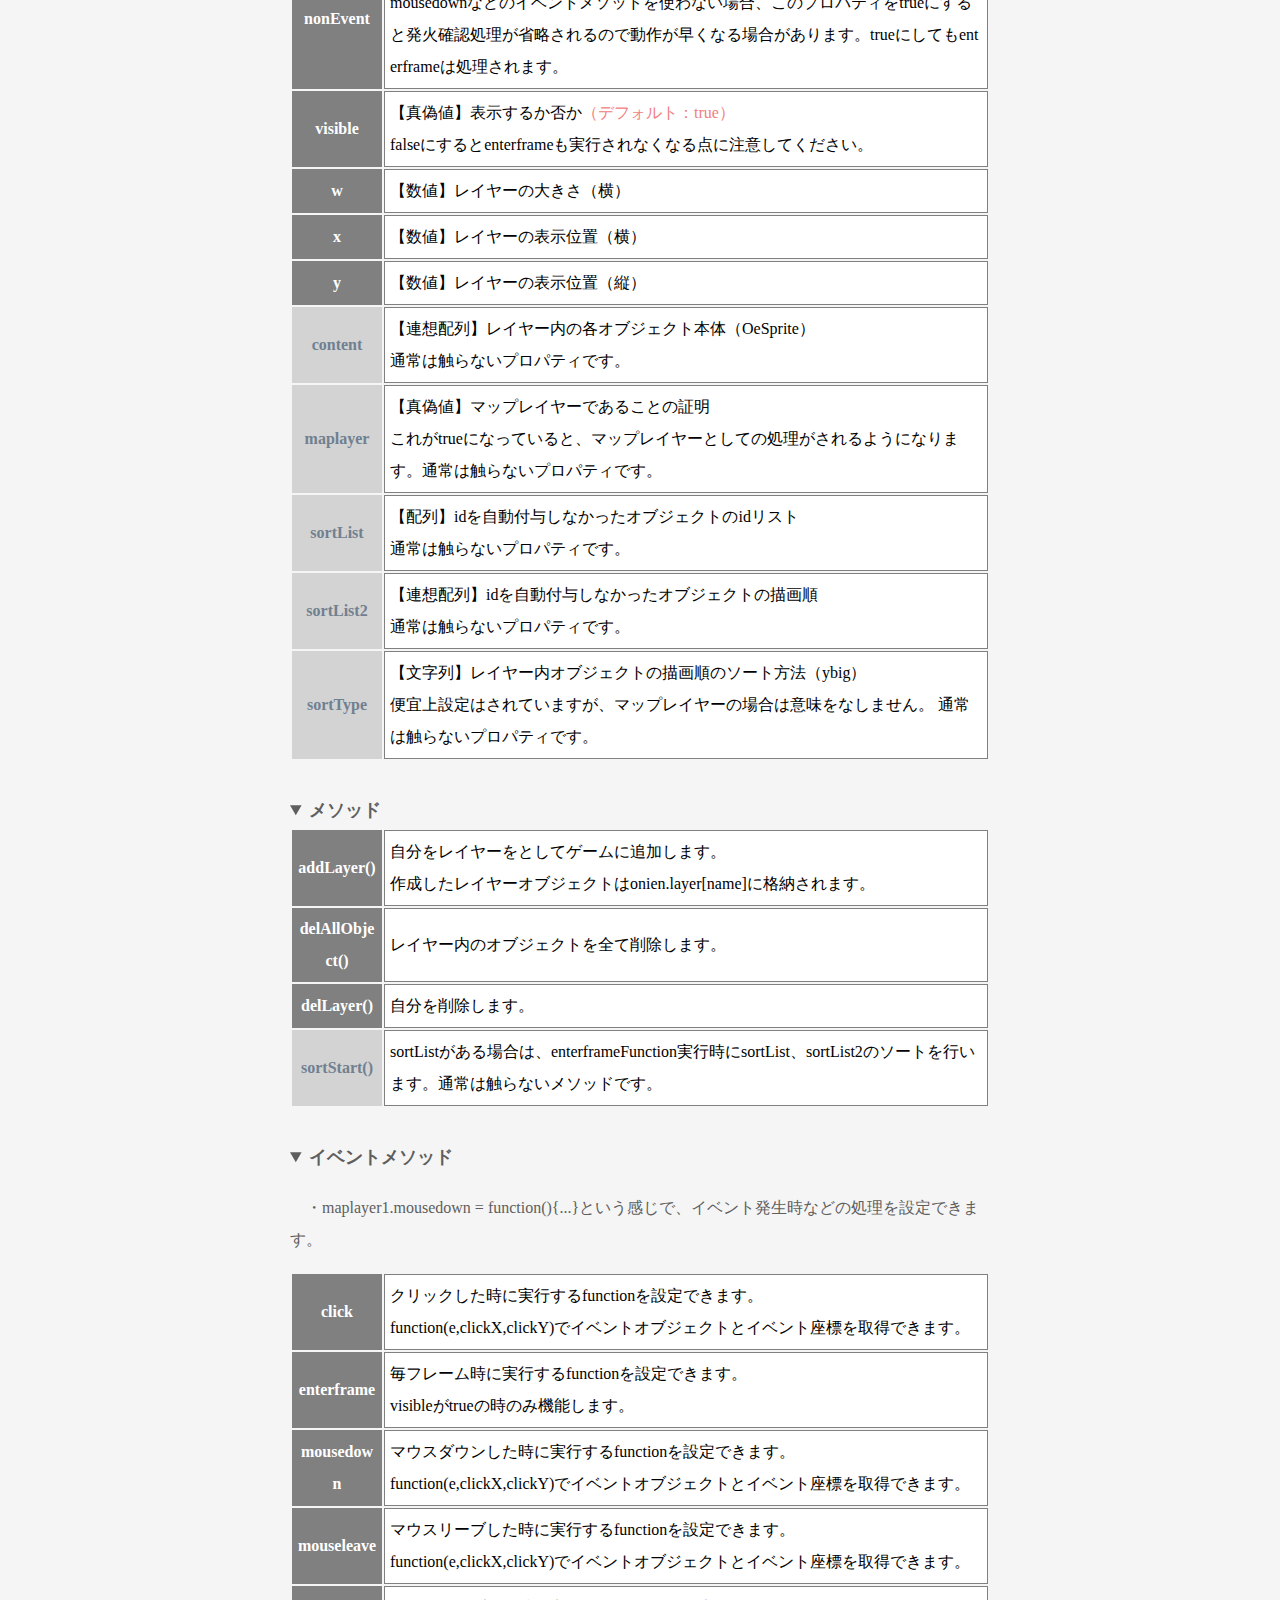
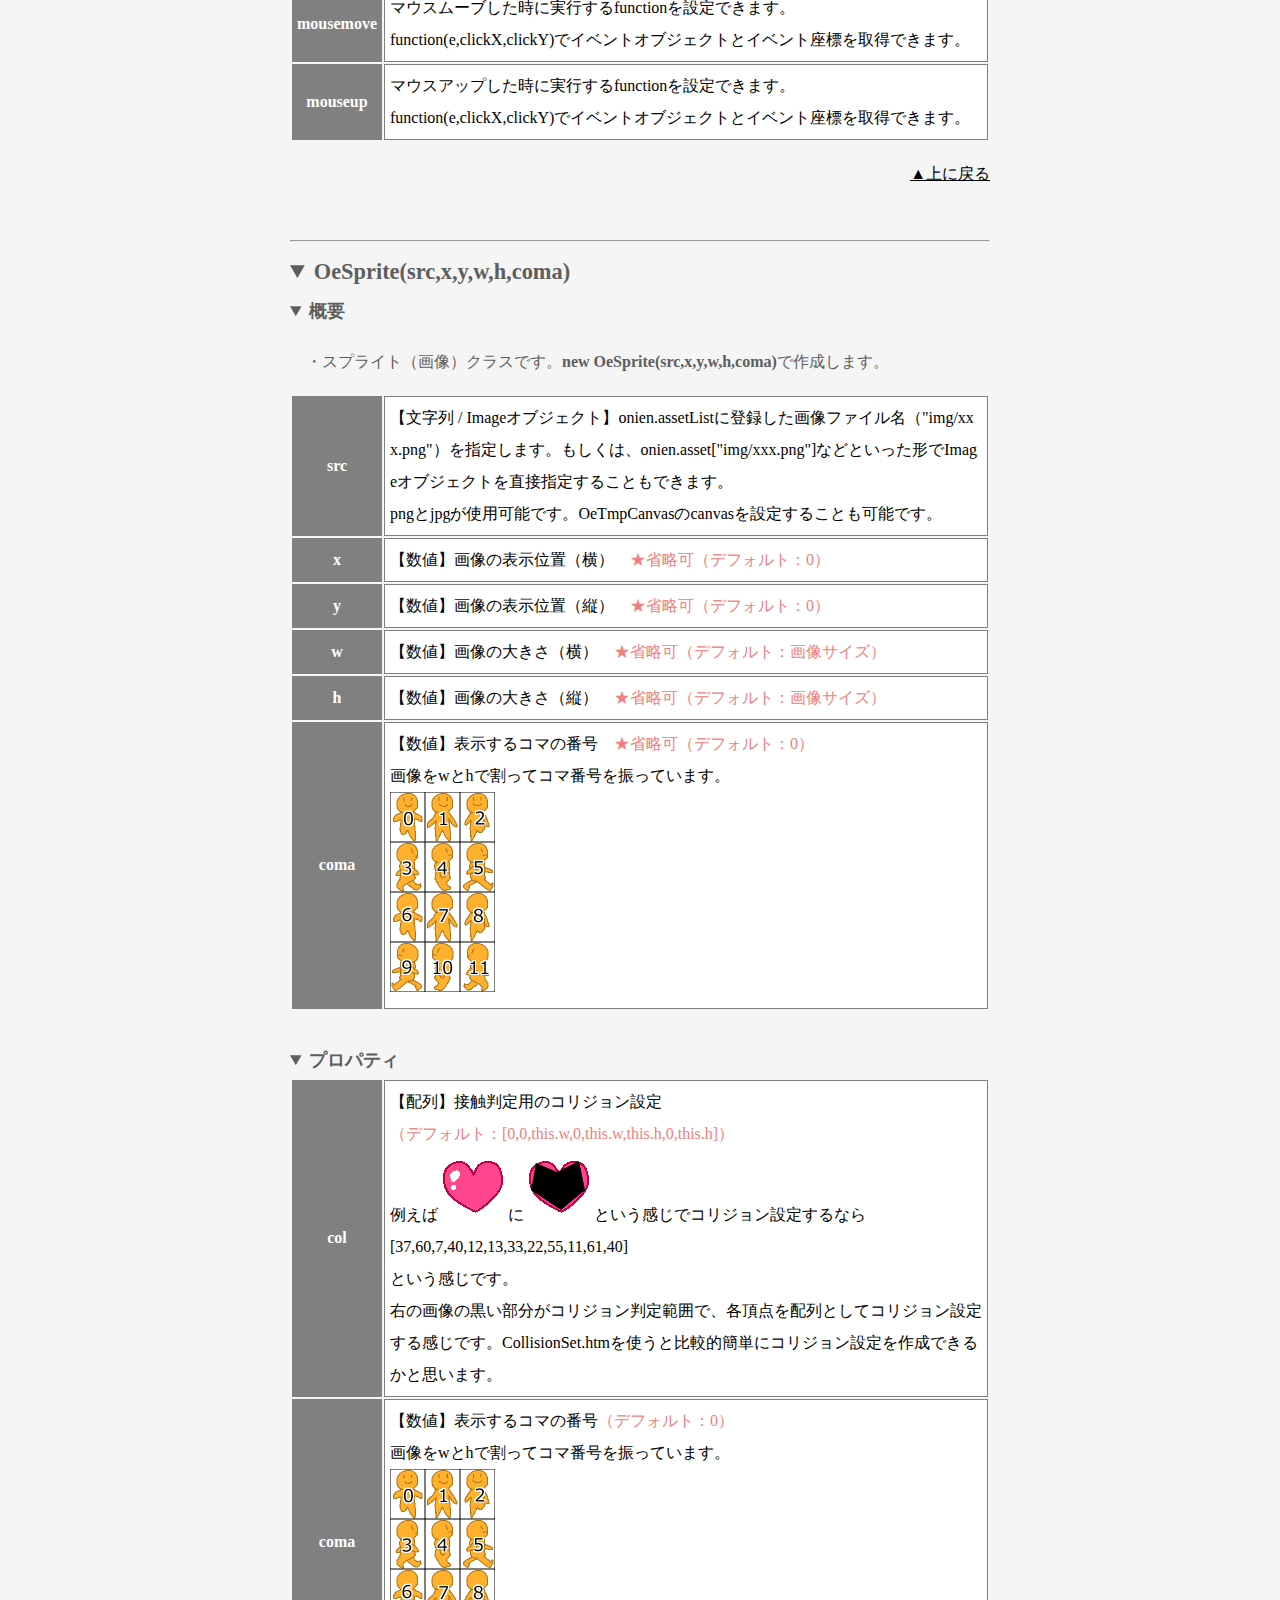
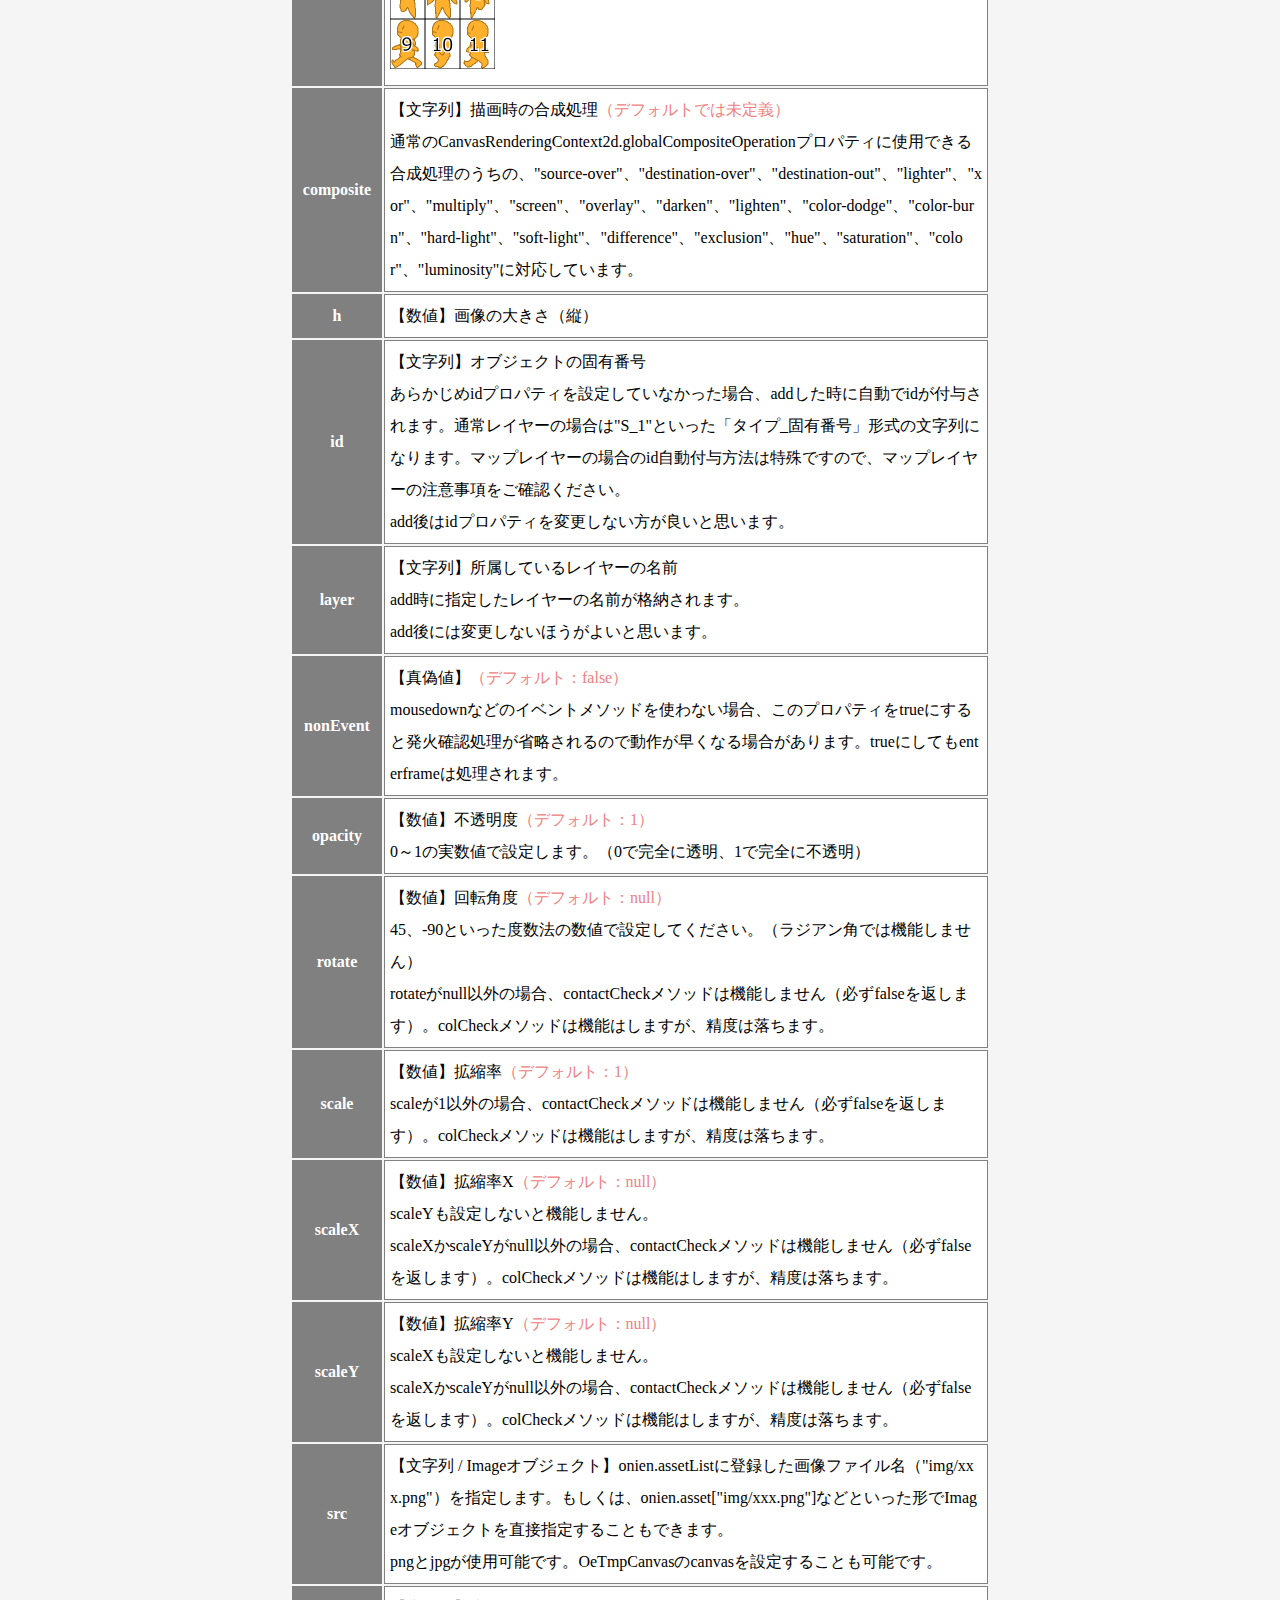
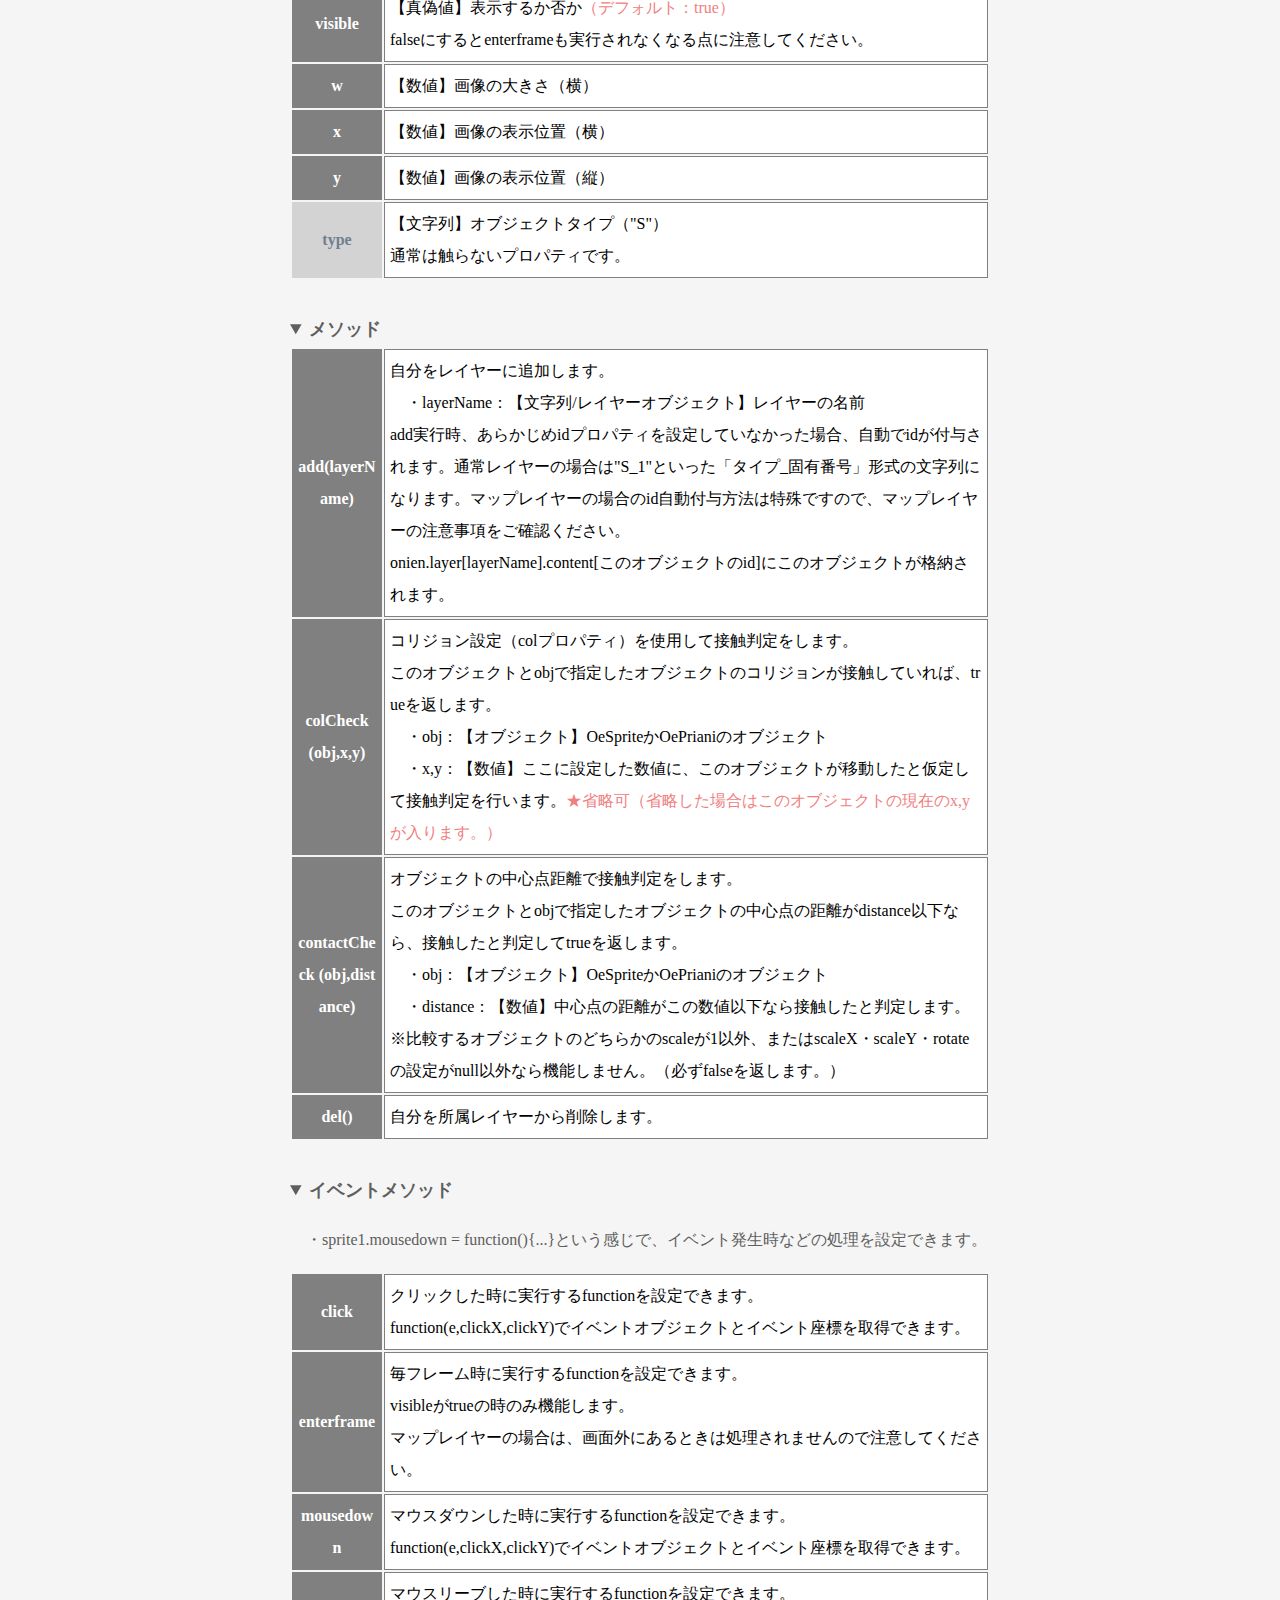
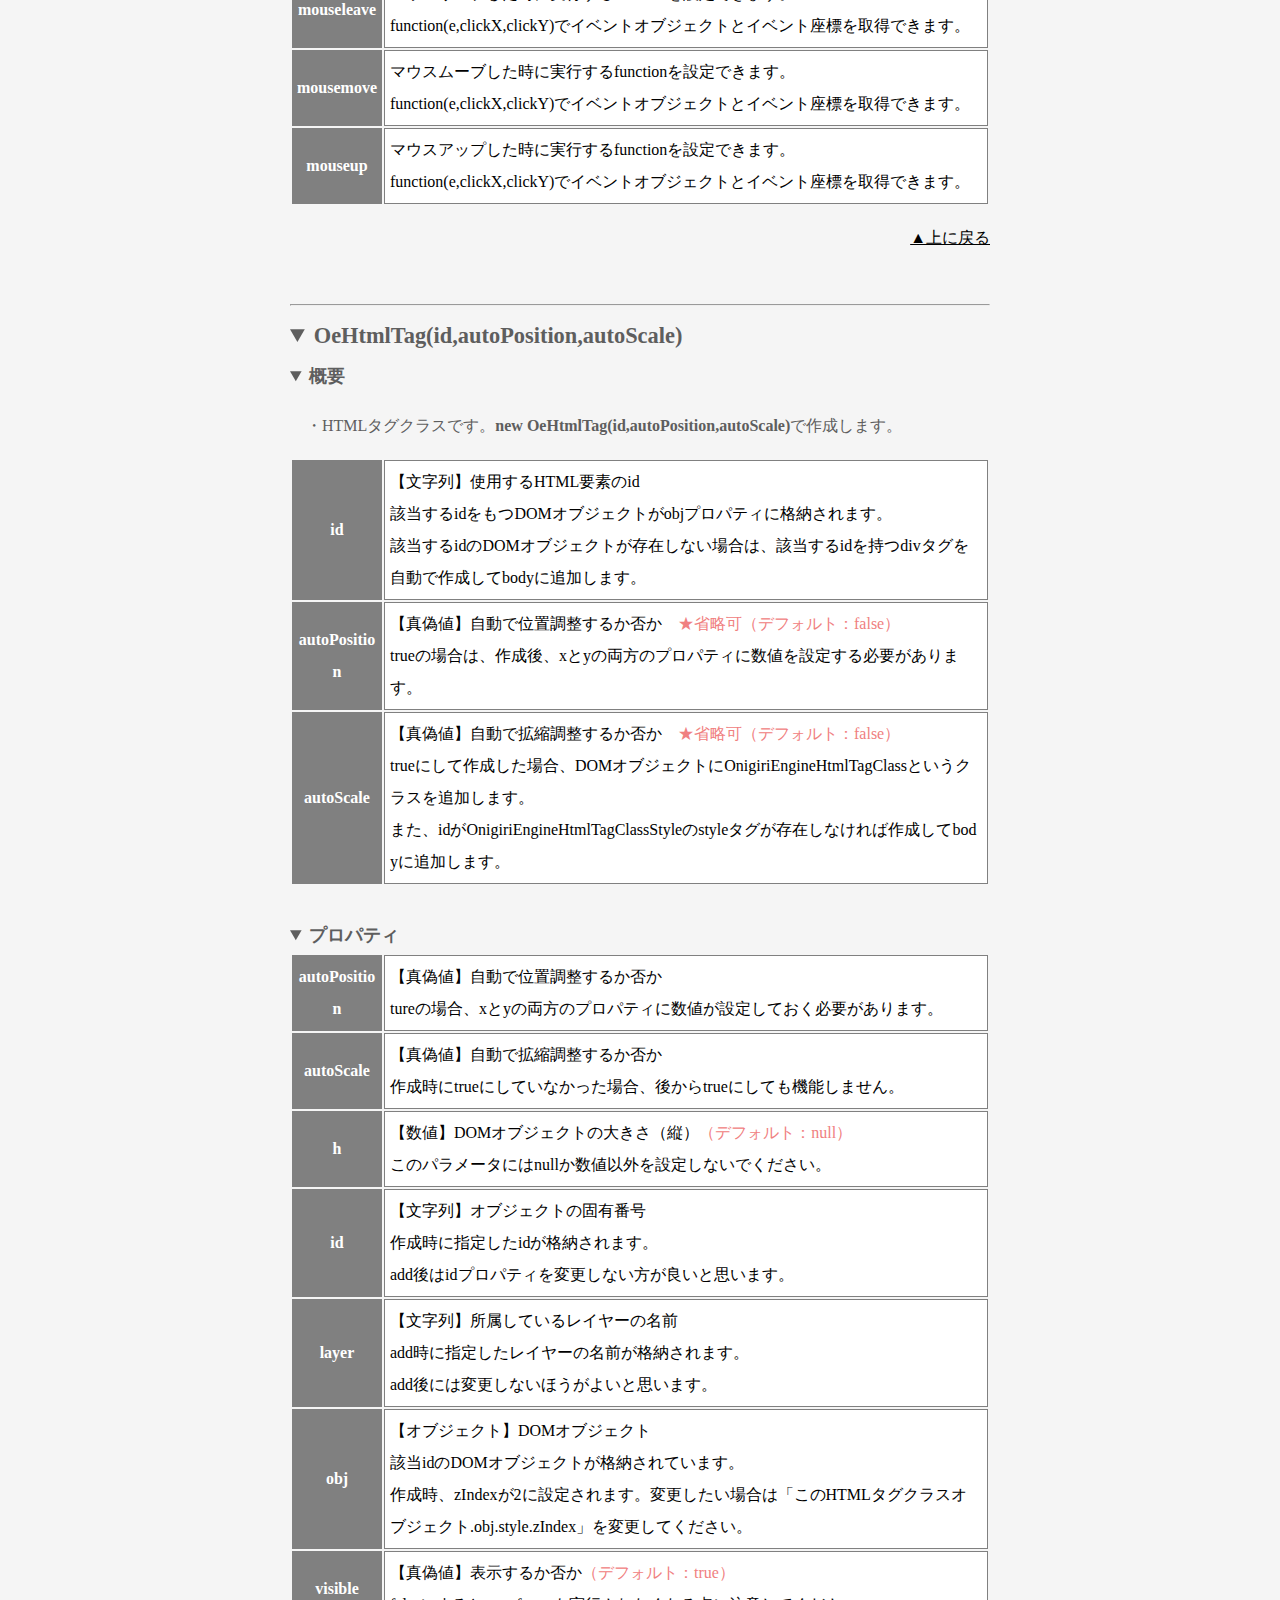
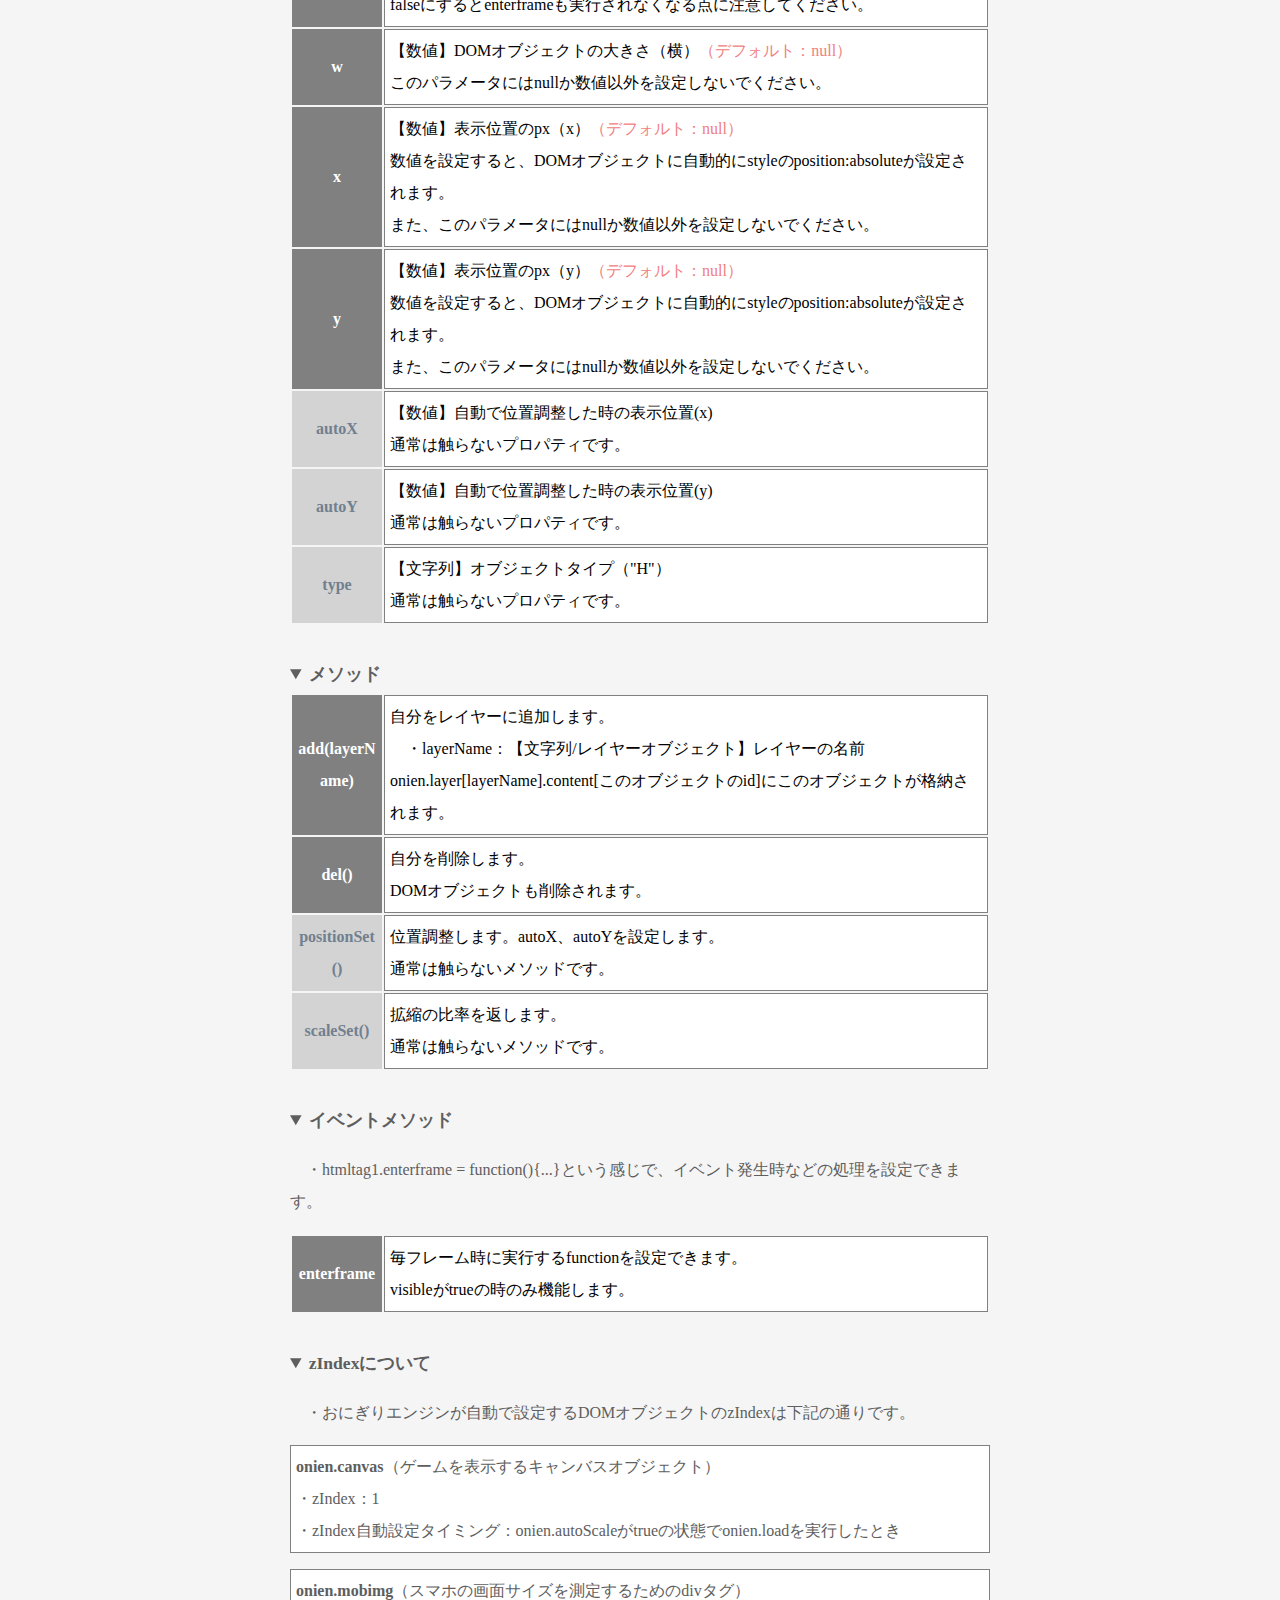
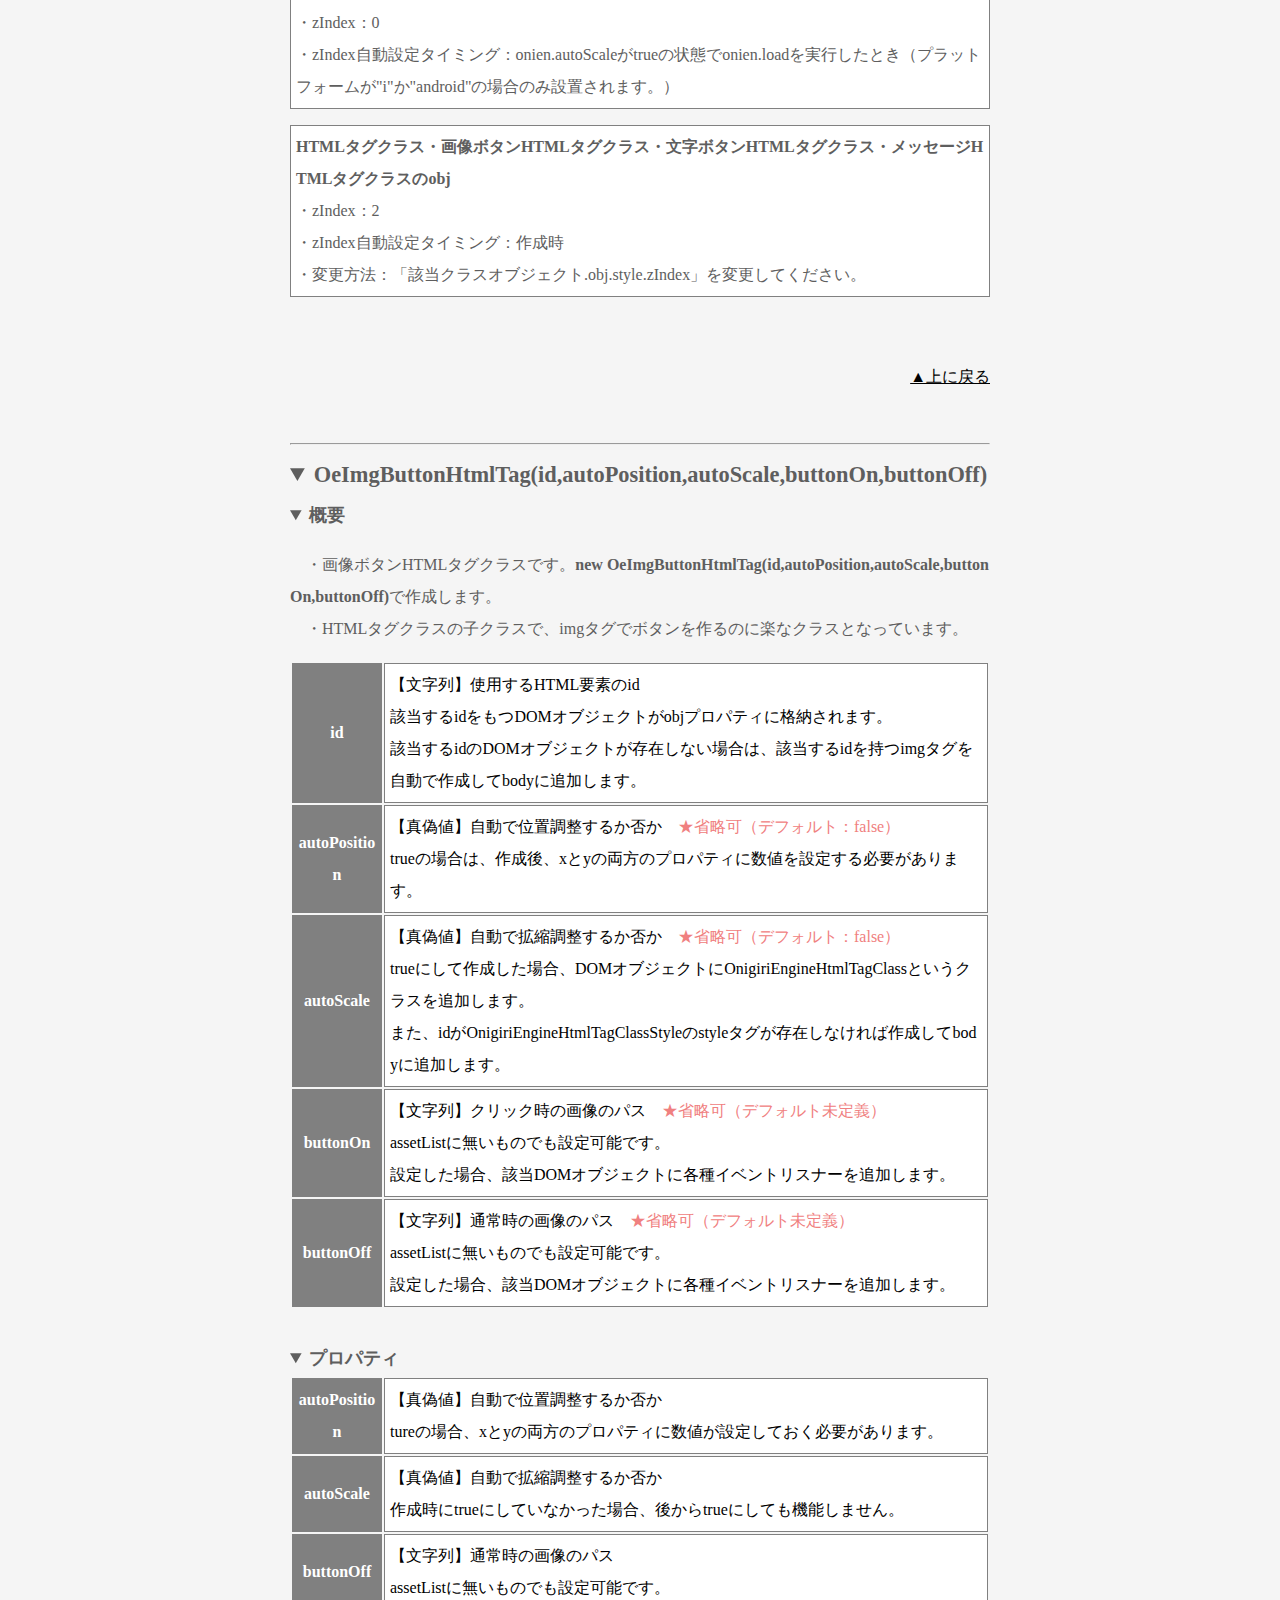
<file: document/func.html>
﻿<!DOCTYPE html>
<html lang="ja">
<head>
    <meta name="title" content="おにぎりエンジン：関数など一覧" />
    <meta name="viewport" content="width=device-width">
    <meta charset="utf-8">
    <title>おにぎりエンジン：関数など一覧</title>
    <link rel="shortcut icon" href="https://jellyjelly.site/onien/favicon.ico">
    <link rel="stylesheet" href="onien.css">
	<style>
		body{
			word-break: break-all;
		}
		
		th{
			width: 80px;
		}

		.summaryMain{
			font-size: 1.4em;
			font-weight: bold;
		}

		.summarySub{
			font-size: 1.1em;
			font-weight: bold;
		}
	</style>
</head>

<body>

<header>
    <h1 id="up">おにぎりエンジン：関数など一覧</h1>
</header>
	<div style="position: fixed;right: 0px;top:0px;background-color: azure;">
		<details>
			<summary>MENU</summary>
			<ul>
				<li><a href="#OnigiriEngine">OnigiriEngine</a></li>
				<li><a href="#OeLayer">OeLayer</a></li>
				<li><a href="#OeMapLayer">OeMapLayer</a></li>
				<li><a href="#OeSprite">OeSprite</a></li>
				<li><a href="#OeHtmlTag">OeHtmlTag</a></li>
				<li><a href="#OeImgButtonHtmlTag">OeImgButtonHtmlTag</a></li>
				<li><a href="#OeTextButtonHtmlTag">OeTextButtonHtmlTag</a></li>
				<li><a href="#OeMessageHtmlTag">OeMessageHtmlTag</a></li>
				<li><a href="#OePriani">OePriani</a></li>
				<li><a href="#OeText">OeText</a></li>
				<li><a href="#OeTmpCanvas">OeTmpCanvas</a></li>
				<li><a href="#OeLoadPlus">OeLoadPlus</a></li>
				<li><a href="#onien">onien</a></li>
				<li><a href="#up">一番上に戻る</a></li>
				<li><a href="index.html">トップページに戻る</a></li>
			</ul>
		</details>
	</div>
	<div class="box">
		<ul style="background-color: white;padding-bottom: 30px;">
			<h2>目次</h2>
			<li><a href="#OnigiriEngine">OnigiriEngine</a>　おにぎりエンジンのモロモロを読み込む</li>
			<li><a href="#OeLayer">OeLayer</a>　レイヤークラス</li>
			<li><a href="#OeMapLayer">OeMapLayer</a>　マップレイヤークラス</li>
			<li><a href="#OeSprite">OeSprite</a>　スプライトクラス</li>
			<li><a href="#OeHtmlTag">OeHtmlTag</a>　HTMLタグクラス</li>
			<li><a href="#OeImgButtonHtmlTag">OeImgButtonHtmlTag</a>　画像ボタンHTMLタグクラス</li>
			<li><a href="#OeTextButtonHtmlTag">OeTextButtonHtmlTag</a>　文字ボタンHTMLタグクラス</li>
			<li><a href="#OeMessageHtmlTag">OeMessageHtmlTag</a>　メッセージHTMLタグクラス</li>
			<li><a href="#OePriani">OePriani</a>　ぷりアニクラス</li>
			<li><a href="#OeText">OeText</a>　文字クラス</li>
			<li><a href="#OeTmpCanvas">OeTmpCanvas</a>　一時キャンバスクラス</li>
			<li><a href="#OeLoadPlus">OeLoadPlus</a>　追加ロードクラス</li>
			<li><a href="#onien">onien</a>　onienオブジェクト</li>
		</ul>
		<p style="text-align: right;"><span style="font-size: 0.7em;">※ver.1.2.0以前の関数一覧は<a href="old_func.html">こちら</a></span></p>
		
		
		<details open>
			<summary id="OnigiriEngine" class="summaryMain">OnigiriEngine(w,h)</summary>
			<div>
				<p>　・おにぎりエンジンのモロモロを読み込む関数です。<br>
				　・onienオブジェクトを作成します。</p>
				<table style="width: 100%">
					<tr>
						<th>w</th>
						<td>【数値】キャンバスの大きさ（横）　<span class="sub">★省略可（デフォルト：500）</span></td>
					</tr>
					<tr>
						<th>h</th>
						<td>【数値】キャンバスの大きさ（縦）　<span class="sub">★省略可（デフォルト：500）</span></td>
					</tr>
				</table>
			</div>
			<p class="right"><a href="#up">▲上に戻る</a></p>
			
		</details>
		<hr>
		<details open>
			<summary id="OeLayer" class="summaryMain">OeLayer(name,x,y,w,h)</summary>
			<details open>
				<summary class="summarySub">概要</summary>
				<p>　・レイヤークラスです。<strong>new OeLayer(name,x,y,w,h)</strong>で作成します。</p>
				<table style="width: 100%">
					<tr>
						<th>name</th>
						<td>【文字列】レイヤーの名前<br>
							既存のレイヤー名と被ったら上書きされます。<br>
							作成したレイヤーオブジェクトはonien.layer[name]に格納されます。</td>
					</tr>
					<tr>
						<th>x</th>
						<td>【数値】レイヤーの表示位置（横）　<span class="sub">★省略可（デフォルト：0）</span></td>
					</tr>
					<tr>
						<th>y</th>
						<td>【数値】レイヤーの表示位置（縦）　<span class="sub">★省略可（デフォルト：0）</span></td>
					</tr>
					<tr>
						<th>w</th>
						<td>【数値】レイヤーの大きさ（横）　<span class="sub">★省略可（デフォルト：キャンバスサイズ）</span><br>
							mousedownなどのイベントメソッドの判定に使用します。
						</td>
					</tr>
					<tr>
						<th>h</th>
						<td>【数値】レイヤーの大きさ（縦）　<span class="sub">★省略可（デフォルト：キャンバスサイズ）</span><br>
							mousedownなどのイベントメソッドの判定に使用します。
						</td>
					</tr>
				</table><br>
			</details>
			
			<details open>
				<summary class="summarySub">プロパティ</summary>
				<table style="width: 100%">
					<tr>
						<th>h</th>
						<td>【数値】レイヤーの大きさ（縦）
						</td>
					</tr>
					<tr>
						<th>name</th>
						<td>【文字列】レイヤーの名前<br>
							作成時に入力したものが格納されています。<br>
							後から変更しない方が良いと思われます。
						</td>
					</tr>
					<tr>
						<th>nonEvent</th>
						<td>【真偽値】<span class="sub">（デフォルト：false）</span><br>
							mousedownなどのイベントメソッドを使わない場合、このプロパティをtrueにすると発火確認処理が省略されるので動作が早くなる場合があります。trueにしてもenterframeは処理されます。
						</td>
					</tr>
					<tr>
						<th>sortType</th>
						<td>【文字列】レイヤー内オブジェクトの描画順のソート方法<span class="sub">（デフォルト："big"）</span><br>
							以下の３種類を指定可能です。<br>
							　"big"：新しく追加した方が上になる。<br>
							　"small"：新しく追加した方が下になる。<br>
							　"ybig"：yが大きい方が上になる。						
						</td>
					</tr>
					<tr>
						<th>visible</th>
						<td>【真偽値】表示するか否か<span class="sub">（デフォルト：true）</span><br>
							falseにするとenterframeも実行されなくなる点に注意してください。					
						</td>
					</tr>
					<tr>
						<th>w</th>
						<td>【数値】レイヤーの大きさ（横）
						</td>
					</tr>
					<tr>
						<th>x</th>
						<td>【数値】レイヤーの表示位置（横）	
						</td>
					</tr>
					<tr>
						<th>y</th>
						<td>【数値】レイヤーの表示位置（縦）
						</td>
					</tr>
					<tr>
						<th class="nouse">content</th>
						<td>【連想配列】レイヤー内の各オブジェクト本体（OeSpriteなど）<br>
						通常は触らないプロパティです。</td>
					</tr>
					<tr>
						<th class="nouse">sortList</th>
						<td>【配列】レイヤー内オブジェクトの描画順<br>
						通常は触らないプロパティです。</td>
					</tr>
				</table><br>
			</details>

			<details open>
				<summary class="summarySub">メソッド</summary>
				<table style="width: 100%">
					<tr>
						<th>addLayer()</th>
						<td>自分をレイヤーをとしてゲームに追加します。<br>
							作成したレイヤーオブジェクトはonien.layer[name]に格納されます。
						</td>
					</tr>
					<tr>
						<th>delAllObject()</th>
						<td>レイヤー内のオブジェクトを全て削除します。
						</td>
					</tr>
					<tr>
						<th>delLayer()</th>
						<td>自分を削除します。
						</td>
					</tr>
					<tr>
						<th class="nouse">sortStart()</th>
						<td>sortTypeのソート方法で、レイヤー内オブジェクトの描画順のソートを実行します。通常は触らないメソッドです。
						</td>
					</tr>
				</table><br>
			</details>

			<details open>
				<summary class="summarySub">イベントメソッド</summary>
				<p>　・layer1.mousedown = function(){...}という感じで、イベント発生時などの処理を設定できます。</p>
				<table style="width: 100%">
					<tr>
						<th>click</th>
						<td>クリックした時に実行するfunctionを設定できます。<br>
							function(e,clickX,clickY)でイベントオブジェクトとイベント座標を取得できます。
						</td>
					</tr>
					<tr>
						<th>enterframe</th>
						<td>毎フレーム時に実行するfunctionを設定できます。<br>
							visibleがtrueの時のみ機能します。
						</td>
					</tr>
					<tr>
						<th>mousedown</th>
						<td>マウスダウンした時に実行するfunctionを設定できます。<br>
							function(e,clickX,clickY)でイベントオブジェクトとイベント座標を取得できます。
						</td>
					</tr>
					<tr>
						<th>mouseleave</th>
						<td>マウスリーブした時に実行するfunctionを設定できます。<br>
							function(e,clickX,clickY)でイベントオブジェクトとイベント座標を取得できます。
						</td>
					</tr>
					<tr>
						<th>mousemove</th>
						<td>マウスムーブした時に実行するfunctionを設定できます。<br>
							function(e,clickX,clickY)でイベントオブジェクトとイベント座標を取得できます。
						</td>
					</tr>
					<tr>
						<th>mouseup</th>
						<td>マウスアップした時に実行するfunctionを設定できます。<br>
							function(e,clickX,clickY)でイベントオブジェクトとイベント座標を取得できます。
						</td>
					</tr>
				</table>
			</details>
			
			<p class="right"><a href="#up">▲上に戻る</a></p>
			
		</details>
		<hr>
		<details open>
			<summary id="OeMapLayer" class="summaryMain">OeMapLayer(name,x,y,w,h,cw,ch)</summary>
			<details open>
				<summary class="summarySub">概要</summary>
				<p>
				　・マップレイヤークラスです。<strong>OeMapLayer(name,x,y,w,h,cw,ch)</strong>で作成します。<br>
				　・描画時やイベントチェック時に、画面外にあるオブジェクトは処理されないので、通常のレイヤーよりも動作が軽くなります。idを自動付与させた方が効果が大きいかもしれません。（スプライトオブジェクトのidを特に設定せずにaddした場合、idが自動付与されます。）
				</p>
				<table style="width: 100%">
					<tr>
						<th>name</th>
						<td>【文字列】レイヤーの名前<br>
							既存のレイヤー名と被ったら上書きされます。<br>
							作成したレイヤーオブジェクトはonien.layer[name]に格納されます。</td>
					</tr>
					<tr>
						<th>x</th>
						<td>【数値】レイヤーの表示位置（横）　<span class="sub">★省略可（デフォルト：0）</span></td>
					</tr>
					<tr>
						<th>y</th>
						<td>【数値】レイヤーの表示位置（縦）　<span class="sub">★省略可（デフォルト：0）</span></td>
					</tr>
					<tr>
						<th>w</th>
						<td>【数値】レイヤーの大きさ（横）　<span class="sub">★省略可（デフォルト：キャンバスサイズ）</span><br>
							mousedownなどのイベントメソッドの判定に使用します。
						</td>
					</tr>
					<tr>
						<th>h</th>
						<td>【数値】レイヤーの大きさ（縦）　<span class="sub">★省略可（デフォルト：キャンバスサイズ）</span><br>
							mousedownなどのイベントメソッドの判定に使用します。
						</td>
					</tr>
					<tr>
						<th>cw</th>
						<td>【数値】1チップの大きさ（横）　<span class="sub">★省略可（デフォルト：80）</span>
						</td>
					</tr>
					<tr>
						<th>ch</th>
						<td>【数値】1チップの大きさ（縦）　<span class="sub">★省略可（デフォルト：80）</span>
						</td>
					</tr>
				</table><br>
			</details>

			<details open>
				<summary class="summarySub">注意</summary>
				<p>
				　・マップレイヤーに追加できるのはOeSpriteクラスのオブジェクトのみです。他のクラスのオブジェクトはaddしても追加されません。<br>
				　・オブジェクト追加時、idが設定されてない場合のid自動付与方法が通常のレイヤーと異なります。
				<span style="font-weight: bold">「(スプライトのx座標÷チップの幅)x(スプライトのy座標÷チップの高さ)」</span>がidになり、同じidのスプライトは上書きされます。※小数点以下は切り捨てです。<br>
				　・画面外にあるオブジェクトはenterframeも実行されない点に注意が必要です。<br>
				　・イベント発生時（マウスイベント）、画面外のオブジェクトはイベントチェックを行いません。
				</p>
				<br>
			</details>
			
			<details open>
				<summary class="summarySub">プロパティ</summary>
				<table style="width: 100%">
					<tr>
						<th>h</th>
						<td>【数値】レイヤーの大きさ（縦）
						</td>
					</tr>
					<tr>
						<th>name</th>
						<td>【文字列】レイヤーの名前<br>
							作成時に入力したものが格納されています。<br>
							後から変更しない方が良いと思われます。
						</td>
					</tr>
					<tr>
						<th>nonEvent</th>
						<td>【真偽値】<span class="sub">（デフォルト：false）</span><br>
							mousedownなどのイベントメソッドを使わない場合、このプロパティをtrueにすると発火確認処理が省略されるので動作が早くなる場合があります。trueにしてもenterframeは処理されます。
						</td>
					</tr>
					<tr>
						<th>visible</th>
						<td>【真偽値】表示するか否か<span class="sub">（デフォルト：true）</span><br>
							falseにするとenterframeも実行されなくなる点に注意してください。					
						</td>
					</tr>
					<tr>
						<th>w</th>
						<td>【数値】レイヤーの大きさ（横）
						</td>
					</tr>
					<tr>
						<th>x</th>
						<td>【数値】レイヤーの表示位置（横）	
						</td>
					</tr>
					<tr>
						<th>y</th>
						<td>【数値】レイヤーの表示位置（縦）
						</td>
					</tr>
					<tr>
						<th class="nouse">content</th>
						<td>【連想配列】レイヤー内の各オブジェクト本体（OeSprite）<br>
						通常は触らないプロパティです。</td>
					</tr>
					
					<tr>
						<th class="nouse">maplayer</th>
						<td>【真偽値】マップレイヤーであることの証明<br>
						これがtrueになっていると、マップレイヤーとしての処理がされるようになります。通常は触らないプロパティです。</td>
					</tr>
					<tr>
						<th class="nouse">sortList</th>
						<td>【配列】idを自動付与しなかったオブジェクトのidリスト<br>
							通常は触らないプロパティです。</td>
					</tr>
					<tr>
						<th class="nouse">sortList2</th>
						<td>【連想配列】idを自動付与しなかったオブジェクトの描画順<br>
							通常は触らないプロパティです。</td>
					</tr>
					<tr>
						<th class="nouse">sortType</th>
						<td>【文字列】レイヤー内オブジェクトの描画順のソート方法（ybig）<br>
							便宜上設定はされていますが、マップレイヤーの場合は意味をなしません。
							通常は触らないプロパティです。</td>
					</tr>
				</table><br>
			</details>

			<details open>
				<summary class="summarySub">メソッド</summary>
				<table style="width: 100%">
					<tr>
						<th>addLayer()</th>
						<td>自分をレイヤーをとしてゲームに追加します。<br>
							作成したレイヤーオブジェクトはonien.layer[name]に格納されます。
						</td>
					</tr>
					<tr>
						<th>delAllObject()</th>
						<td>レイヤー内のオブジェクトを全て削除します。
						</td>
					</tr>
					<tr>
						<th>delLayer()</th>
						<td>自分を削除します。
						</td>
					</tr>
					<tr>
						<th class="nouse">sortStart()</th>
						<td>sortListがある場合は、enterframeFunction実行時にsortList、sortList2のソートを行います。通常は触らないメソッドです。
						</td>
					</tr>
				</table><br>
			</details>

			<details open>
				<summary class="summarySub">イベントメソッド</summary>
				<p>　・maplayer1.mousedown = function(){...}という感じで、イベント発生時などの処理を設定できます。</p>
				<table style="width: 100%">
					<tr>
						<th>click</th>
						<td>クリックした時に実行するfunctionを設定できます。<br>
							function(e,clickX,clickY)でイベントオブジェクトとイベント座標を取得できます。
						</td>
					</tr>
					<tr>
						<th>enterframe</th>
						<td>毎フレーム時に実行するfunctionを設定できます。<br>
							visibleがtrueの時のみ機能します。
						</td>
					</tr>
					<tr>
						<th>mousedown</th>
						<td>マウスダウンした時に実行するfunctionを設定できます。<br>
							function(e,clickX,clickY)でイベントオブジェクトとイベント座標を取得できます。
						</td>
					</tr>
					<tr>
						<th>mouseleave</th>
						<td>マウスリーブした時に実行するfunctionを設定できます。<br>
							function(e,clickX,clickY)でイベントオブジェクトとイベント座標を取得できます。
						</td>
					</tr>
					<tr>
						<th>mousemove</th>
						<td>マウスムーブした時に実行するfunctionを設定できます。<br>
							function(e,clickX,clickY)でイベントオブジェクトとイベント座標を取得できます。
						</td>
					</tr>
					<tr>
						<th>mouseup</th>
						<td>マウスアップした時に実行するfunctionを設定できます。<br>
							function(e,clickX,clickY)でイベントオブジェクトとイベント座標を取得できます。
						</td>
					</tr>
				</table>
			</details>
			
			<p class="right"><a href="#up">▲上に戻る</a></p>
			
		</details>
		<hr>
		<details open>
			<summary id="OeSprite" class="summaryMain">OeSprite(src,x,y,w,h,coma)</summary>
			<details open>
				<summary class="summarySub">概要</summary>
				<p>　・スプライト（画像）クラスです。<strong>new OeSprite(src,x,y,w,h,coma)</strong>で作成します。</p>
				<table style="width: 100%">
					<tr>
						<th>src</th>
						<td>【文字列 / Imageオブジェクト】onien.assetListに登録した画像ファイル名（"img/xxx.png"）を指定します。もしくは、onien.asset["img/xxx.png"]などといった形でImageオブジェクトを直接指定することもできます。<br>
							pngとjpgが使用可能です。OeTmpCanvasのcanvasを設定することも可能です。</td>
					</tr>
					<tr>
						<th>x</th>
						<td>【数値】画像の表示位置（横）　<span class="sub">★省略可（デフォルト：0）</span></td>
					</tr>
					<tr>
						<th>y</th>
						<td>【数値】画像の表示位置（縦）　<span class="sub">★省略可（デフォルト：0）</span></td>
					</tr>
					<tr>
						<th>w</th>
						<td>【数値】画像の大きさ（横）　<span class="sub">★省略可（デフォルト：画像サイズ）</span>
						</td>
					</tr>
					<tr>
						<th>h</th>
						<td>【数値】画像の大きさ（縦）　<span class="sub">★省略可（デフォルト：画像サイズ）</span>
						</td>
					</tr>
					<tr>
						<th>coma</th>
						<td>【数値】表示するコマの番号　<span class="sub">★省略可（デフォルト：0）</span><br>
							画像をwとhで割ってコマ番号を振っています。<br>
							<img src="img/sprite.png" width="105" height="200">
						</td>
					</tr>
				</table><br>
			</details>
			
			<details open>
				<summary class="summarySub">プロパティ</summary>
				<table style="width: 100%">
					<tr>
						<th>col</th>
						<td>【配列】接触判定用のコリジョン設定<br>
							<span class="sub">（デフォルト：[0,0,this.w,0,this.w,this.h,0,this.h]）</span><br>
							例えば<img src="img/col0.png">に<img src="img/col.png">という感じでコリジョン設定するなら<br>
							[37,60,7,40,12,13,33,22,55,11,61,40]<br>
							という感じです。<br>
							右の画像の黒い部分がコリジョン判定範囲で、各頂点を配列としてコリジョン設定する感じです。CollisionSet.htmを使うと比較的簡単にコリジョン設定を作成できるかと思います。
						</td>
					</tr>
					<tr>
						<th>coma</th>
						<td>【数値】表示するコマの番号<span class="sub">（デフォルト：0）</span><br>
							画像をwとhで割ってコマ番号を振っています。<br>
							<img src="img/sprite.png" width="105" height="200">
						</td>
					</tr>
					<tr>
						<th>composite</th>
						<td>【文字列】描画時の合成処理<span class="sub">（デフォルトでは未定義）</span><br>
							通常のCanvasRenderingContext2d.globalCompositeOperationプロパティに使用できる合成処理のうちの、"source-over"、"destination-over"、"destination-out"、"lighter"、"xor"、"multiply"、"screen"、"overlay"、"darken"、"lighten"、"color-dodge"、"color-burn"、"hard-light"、"soft-light"、"difference"、"exclusion"、"hue"、"saturation"、"color"、"luminosity"に対応しています。
						</td>
					</tr>
					<tr>
						<th>h</th>
						<td>【数値】画像の大きさ（縦）
						</td>
					</tr>
					<tr>
						<th>id</th>
						<td>【文字列】オブジェクトの固有番号<br>
						あらかじめidプロパティを設定していなかった場合、addした時に自動でidが付与されます。通常レイヤーの場合は"S_1"といった「タイプ_固有番号」形式の文字列になります。マップレイヤーの場合のid自動付与方法は特殊ですので、マップレイヤーの注意事項をご確認ください。<br>
						add後はidプロパティを変更しない方が良いと思います。
						</td>
					</tr>
					<tr>
						<th>layer</th>
						<td>【文字列】所属しているレイヤーの名前<br>
						add時に指定したレイヤーの名前が格納されます。<br>
						add後には変更しないほうがよいと思います。
						</td>
					</tr>
					<tr>
						<th>nonEvent</th>
						<td>【真偽値】<span class="sub">（デフォルト：false）</span><br>
							mousedownなどのイベントメソッドを使わない場合、このプロパティをtrueにすると発火確認処理が省略されるので動作が早くなる場合があります。trueにしてもenterframeは処理されます。
						</td>
					</tr>
					<tr>
						<th>opacity</th>
						<td>【数値】不透明度<span class="sub">（デフォルト：1）</span><br>
							0～1の実数値で設定します。（0で完全に透明、1で完全に不透明）
						</td>
					</tr>
					<tr>
						<th>rotate</th>
						<td>【数値】回転角度<span class="sub">（デフォルト：null）</span><br>
						45、-90といった度数法の数値で設定してください。（ラジアン角では機能しません）<br>
						rotateがnull以外の場合、contactCheckメソッドは機能しません（必ずfalseを返します）。colCheckメソッドは機能はしますが、精度は落ちます。
						</td>
					</tr>
					<tr>
						<th>scale</th>
						<td>【数値】拡縮率<span class="sub">（デフォルト：1）</span><br>
						scaleが1以外の場合、contactCheckメソッドは機能しません（必ずfalseを返します）。colCheckメソッドは機能はしますが、精度は落ちます。
						</td>
					</tr>
					<tr>
						<th>scaleX</th>
						<td>【数値】拡縮率X<span class="sub">（デフォルト：null）</span><br>
						scaleYも設定しないと機能しません。<br>
						scaleXかscaleYがnull以外の場合、contactCheckメソッドは機能しません（必ずfalseを返します）。colCheckメソッドは機能はしますが、精度は落ちます。
						</td>
					</tr>
					<tr>
						<th>scaleY</th>
						<td>【数値】拡縮率Y<span class="sub">（デフォルト：null）</span><br>
						scaleXも設定しないと機能しません。<br>
						scaleXかscaleYがnull以外の場合、contactCheckメソッドは機能しません（必ずfalseを返します）。colCheckメソッドは機能はしますが、精度は落ちます。
						</td>
					</tr>
					<tr>
						<th>src</th>
						<td>【文字列 / Imageオブジェクト】onien.assetListに登録した画像ファイル名（"img/xxx.png"）を指定します。もしくは、onien.asset["img/xxx.png"]などといった形でImageオブジェクトを直接指定することもできます。<br>
							pngとjpgが使用可能です。OeTmpCanvasのcanvasを設定することも可能です。
						</td>
					</tr>
					<tr>
						<th>visible</th>
						<td>【真偽値】表示するか否か<span class="sub">（デフォルト：true）</span><br>
							falseにするとenterframeも実行されなくなる点に注意してください。
						</td>
					</tr>
					<tr>
						<th>w</th>
						<td>【数値】画像の大きさ（横）
						</td>
					</tr>
					<tr>
						<th>x</th>
						<td>【数値】画像の表示位置（横）
						</td>
					</tr>
					<tr>
						<th>y</th>
						<td>【数値】画像の表示位置（縦）
						</td>
					</tr>
					<tr>
						<th class="nouse">type</th>
						<td>【文字列】オブジェクトタイプ（"S"）<br>
						通常は触らないプロパティです。
						</td>
					</tr>
				</table><br>
			</details>

			<details open>
				<summary class="summarySub">メソッド</summary>
				<table style="width: 100%">
					<tr>
						<th>add(layerName)</th>
						<td>自分をレイヤーに追加します。<br>
						　・layerName：【文字列/レイヤーオブジェクト】レイヤーの名前<br>
						add実行時、あらかじめidプロパティを設定していなかった場合、自動でidが付与されます。通常レイヤーの場合は"S_1"といった「タイプ_固有番号」形式の文字列になります。マップレイヤーの場合のid自動付与方法は特殊ですので、マップレイヤーの注意事項をご確認ください。<br>
						onien.layer[layerName].content[このオブジェクトのid]にこのオブジェクトが格納されます。
						</td>
					</tr>
					<tr>
						<th>colCheck
							(obj,x,y)</th>
						<td>コリジョン設定（colプロパティ）を使用して接触判定をします。<br>
						このオブジェクトとobjで指定したオブジェクトのコリジョンが接触していれば、trueを返します。<br>
						　・obj：【オブジェクト】OeSpriteかOePrianiのオブジェクト<br>
						　・x,y：【数値】ここに設定した数値に、このオブジェクトが移動したと仮定して接触判定を行います。<span class="sub">★省略可（省略した場合はこのオブジェクトの現在のx,yが入ります。）</span>
						</td>
					</tr>
					<tr>
						<th>contactCheck
							(obj,distance)</th>
						<td>オブジェクトの中心点距離で接触判定をします。<br>
							このオブジェクトとobjで指定したオブジェクトの中心点の距離がdistance以下なら、接触したと判定してtrueを返します。<br>
						　・obj：【オブジェクト】OeSpriteかOePrianiのオブジェクト<br>
						　・distance：【数値】中心点の距離がこの数値以下なら接触したと判定します。<br>
						※比較するオブジェクトのどちらかのscaleが1以外、またはscaleX・scaleY・rotateの設定がnull以外なら機能しません。（必ずfalseを返します。）
						</td>
					</tr>
					<tr>
						<th>del()</th>
						<td>自分を所属レイヤーから削除します。
						</td>
					</tr>
				</table><br>
			</details>

			<details open>
				<summary class="summarySub">イベントメソッド</summary>
				<p>　・sprite1.mousedown = function(){...}という感じで、イベント発生時などの処理を設定できます。</p>
				<table style="width: 100%">
					<tr>
						<th>click</th>
						<td>クリックした時に実行するfunctionを設定できます。<br>
							function(e,clickX,clickY)でイベントオブジェクトとイベント座標を取得できます。
						</td>
					</tr>
					<tr>
						<th>enterframe</th>
						<td>毎フレーム時に実行するfunctionを設定できます。<br>
							visibleがtrueの時のみ機能します。<br>
							マップレイヤーの場合は、画面外にあるときは処理されませんので注意してください。
						</td>
					</tr>
					<tr>
						<th>mousedown</th>
						<td>マウスダウンした時に実行するfunctionを設定できます。<br>
							function(e,clickX,clickY)でイベントオブジェクトとイベント座標を取得できます。
						</td>
					</tr>
					<tr>
						<th>mouseleave</th>
						<td>マウスリーブした時に実行するfunctionを設定できます。<br>
							function(e,clickX,clickY)でイベントオブジェクトとイベント座標を取得できます。
						</td>
					</tr>
					<tr>
						<th>mousemove</th>
						<td>マウスムーブした時に実行するfunctionを設定できます。<br>
							function(e,clickX,clickY)でイベントオブジェクトとイベント座標を取得できます。
						</td>
					</tr>
					<tr>
						<th>mouseup</th>
						<td>マウスアップした時に実行するfunctionを設定できます。<br>
							function(e,clickX,clickY)でイベントオブジェクトとイベント座標を取得できます。
						</td>
					</tr>
				</table>
			</details>
			
			<p class="right"><a href="#up">▲上に戻る</a></p>
			
		</details>
		<hr>
		<details open>
			<summary id="OeHtmlTag" class="summaryMain">OeHtmlTag(id,autoPosition,autoScale)</summary>
			<details open>
				<summary class="summarySub">概要</summary>
				<p>　・HTMLタグクラスです。<strong>new OeHtmlTag(id,autoPosition,autoScale)</strong>で作成します。</p>
				<table style="width: 100%">
					<tr>
						<th>id</th>
						<td>【文字列】使用するHTML要素のid<br>
							該当するidをもつDOMオブジェクトがobjプロパティに格納されます。<br>
							該当するidのDOMオブジェクトが存在しない場合は、該当するidを持つdivタグを自動で作成してbodyに追加します。</td>
					</tr>
					<tr>
						<th>autoPosition</th>
						<td>【真偽値】自動で位置調整するか否か　<span class="sub">★省略可（デフォルト：false）</span><br>
						trueの場合は、作成後、xとyの両方のプロパティに数値を設定する必要があります。</td>
					</tr>
					<tr>
						<th>autoScale</th>
						<td>【真偽値】自動で拡縮調整するか否か　<span class="sub">★省略可（デフォルト：false）</span><br>
						trueにして作成した場合、DOMオブジェクトにOnigiriEngineHtmlTagClassというクラスを追加します。<br>
						また、idがOnigiriEngineHtmlTagClassStyleのstyleタグが存在しなければ作成してbodyに追加します。</td>
					</tr>
				</table><br>
			</details>
			
			<details open>
				<summary class="summarySub">プロパティ</summary>
				<table style="width: 100%">
					<tr>
						<th>autoPosition</th>
						<td>【真偽値】自動で位置調整するか否か<br>
							tureの場合、xとyの両方のプロパティに数値が設定しておく必要があります。
						</td>
					</tr>
					<tr>
						<th>autoScale</th>
						<td>【真偽値】自動で拡縮調整するか否か<br>
							作成時にtrueにしていなかった場合、後からtrueにしても機能しません。
						</td>
					</tr>
					<tr>
						<th>h</th>
						<td>【数値】DOMオブジェクトの大きさ（縦）<span class="sub">（デフォルト：null）</span><br>
							このパラメータにはnullか数値以外を設定しないでください。
						</td>
					</tr>
					<tr>
						<th>id</th>
						<td>【文字列】オブジェクトの固有番号<br>
							作成時に指定したidが格納されます。<br>
							add後はidプロパティを変更しない方が良いと思います。
						</td>
					</tr>
					<tr>
						<th>layer</th>
						<td>【文字列】所属しているレイヤーの名前<br>
						add時に指定したレイヤーの名前が格納されます。<br>
						add後には変更しないほうがよいと思います。
						</td>
					</tr>
					<tr>
						<th>obj</th>
						<td>【オブジェクト】DOMオブジェクト<br>
							該当idのDOMオブジェクトが格納されています。<br>
							作成時、zIndexが2に設定されます。変更したい場合は「このHTMLタグクラスオブジェクト.obj.style.zIndex」を変更してください。
						</td>
					</tr>
					<tr>
						<th>visible</th>
						<td>【真偽値】表示するか否か<span class="sub">（デフォルト：true）</span><br>
							falseにするとenterframeも実行されなくなる点に注意してください。
						</td>
					</tr>
					<tr>
						<th>w</th>
						<td>【数値】DOMオブジェクトの大きさ（横）<span class="sub">（デフォルト：null）</span><br>
							このパラメータにはnullか数値以外を設定しないでください。
						</td>
					</tr>
					<tr>
						<th>x</th>
						<td>【数値】表示位置のpx（x）<span class="sub">（デフォルト：null）</span><br>
							数値を設定すると、DOMオブジェクトに自動的にstyleのposition:absoluteが設定されます。<br>また、このパラメータにはnullか数値以外を設定しないでください。
						</td>
					</tr>
					<tr>
						<th>y</th>
						<td>【数値】表示位置のpx（y）<span class="sub">（デフォルト：null）</span><br>
							数値を設定すると、DOMオブジェクトに自動的にstyleのposition:absoluteが設定されます。<br>また、このパラメータにはnullか数値以外を設定しないでください。
						</td>
					</tr>
					<tr>
						<th class="nouse">autoX</th>
						<td>【数値】自動で位置調整した時の表示位置(x)<br>
							通常は触らないプロパティです。
						</td>
					</tr>
					<tr>
						<th class="nouse">autoY</th>
						<td>【数値】自動で位置調整した時の表示位置(y)<br>
							通常は触らないプロパティです。
						</td>
					</tr>
					<tr>
						<th class="nouse">type</th>
						<td>【文字列】オブジェクトタイプ（"H"）<br>
							通常は触らないプロパティです。
						</td>
					</tr>
				</table><br>
			</details>

			<details open>
				<summary class="summarySub">メソッド</summary>
				<table style="width: 100%">
					<tr>
						<th>add(layerName)</th>
						<td>自分をレイヤーに追加します。<br>
						　・layerName：【文字列/レイヤーオブジェクト】レイヤーの名前<br>
						onien.layer[layerName].content[このオブジェクトのid]にこのオブジェクトが格納されます。
						</td>
					</tr>
					<tr>
						<th>del()</th>
						<td>自分を削除します。<br>
							DOMオブジェクトも削除されます。
						</td>
					</tr>
					<tr>
						<th class="nouse">positionSet()</th>
						<td>位置調整します。autoX、autoYを設定します。<br>
							通常は触らないメソッドです。
						</td>
					</tr>
					<tr>
						<th class="nouse">scaleSet()</th>
						<td>拡縮の比率を返します。<br>
							通常は触らないメソッドです。
						</td>
					</tr>
				</table><br>
			</details>

			<details open>
				<summary class="summarySub">イベントメソッド</summary>
				<p>　・htmltag1.enterframe = function(){...}という感じで、イベント発生時などの処理を設定できます。</p>
				<table style="width: 100%">
					<tr>
						<th>enterframe</th>
						<td>毎フレーム時に実行するfunctionを設定できます。<br>
							visibleがtrueの時のみ機能します。
						</td>
					</tr>
				</table><br>
			</details>

			<details open>
				<summary class="summarySub">zIndexについて</summary>
				<p>
				　・おにぎりエンジンが自動で設定するDOMオブジェクトのzIndexは下記の通りです。
				</p>
				<p style="border: gray solid 1px; background-color: white;padding: 5px;">
				<span style="font-weight: bold;">onien.canvas</span>（ゲームを表示するキャンバスオブジェクト）<br>
				・zIndex：1<br>
				・zIndex自動設定タイミング：onien.autoScaleがtrueの状態でonien.loadを実行したとき</p>

				<p style="border: gray solid 1px; background-color: white;padding: 5px;">
				<span style="font-weight: bold;">onien.mobimg</span>（スマホの画面サイズを測定するためのdivタグ）<br>
				・zIndex：0<br>
				・zIndex自動設定タイミング：onien.autoScaleがtrueの状態でonien.loadを実行したとき（プラットフォームが"i"か"android"の場合のみ設置されます。）</p>

				<p style="border: gray solid 1px; background-color: white;padding: 5px;">
				<span style="font-weight: bold;">HTMLタグクラス・画像ボタンHTMLタグクラス・文字ボタンHTMLタグクラス・メッセージHTMLタグクラスのobj</span><br>
				・zIndex：2<br>
				・zIndex自動設定タイミング：作成時<br>
				・変更方法：「該当クラスオブジェクト.obj.style.zIndex」を変更してください。</p>
				<br>
			</details>
			
			<p class="right"><a href="#up">▲上に戻る</a></p>
			
		</details>
		<hr>
		<details open>
			<summary id="OeImgButtonHtmlTag" class="summaryMain">OeImgButtonHtmlTag(id,autoPosition,autoScale,buttonOn,buttonOff)</summary>
			<details open>
				<summary class="summarySub">概要</summary>
				<p>　・画像ボタンHTMLタグクラスです。<strong>new OeImgButtonHtmlTag(id,autoPosition,autoScale,buttonOn,buttonOff)</strong>で作成します。<br>
				　・HTMLタグクラスの子クラスで、imgタグでボタンを作るのに楽なクラスとなっています。</p>
				<table style="width: 100%">
					<tr>
						<th>id</th>
						<td>【文字列】使用するHTML要素のid<br>
							該当するidをもつDOMオブジェクトがobjプロパティに格納されます。<br>
							該当するidのDOMオブジェクトが存在しない場合は、該当するidを持つimgタグを自動で作成してbodyに追加します。</td>
					</tr>
					<tr>
						<th>autoPosition</th>
						<td>【真偽値】自動で位置調整するか否か　<span class="sub">★省略可（デフォルト：false）</span><br>
						trueの場合は、作成後、xとyの両方のプロパティに数値を設定する必要があります。</td>
					</tr>
					<tr>
						<th>autoScale</th>
						<td>【真偽値】自動で拡縮調整するか否か　<span class="sub">★省略可（デフォルト：false）</span><br>
						trueにして作成した場合、DOMオブジェクトにOnigiriEngineHtmlTagClassというクラスを追加します。<br>
						また、idがOnigiriEngineHtmlTagClassStyleのstyleタグが存在しなければ作成してbodyに追加します。</td>
					</tr>
					<tr>
						<th>buttonOn</th>
						<td>【文字列】クリック時の画像のパス　<span class="sub">★省略可（デフォルト未定義）</span><br>
						assetListに無いものでも設定可能です。<br>
						設定した場合、該当DOMオブジェクトに各種イベントリスナーを追加します。</td>
					</tr>
					<tr>
						<th>buttonOff</th>
						<td>【文字列】通常時の画像のパス　<span class="sub">★省略可（デフォルト未定義）</span><br>
						assetListに無いものでも設定可能です。<br>
						設定した場合、該当DOMオブジェクトに各種イベントリスナーを追加します。</td>
					</tr>
				</table><br>
			</details>
			
			<details open>
				<summary class="summarySub">プロパティ</summary>
				<table style="width: 100%">
					<tr>
						<th>autoPosition</th>
						<td>【真偽値】自動で位置調整するか否か<br>
							tureの場合、xとyの両方のプロパティに数値が設定しておく必要があります。
						</td>
					</tr>
					<tr>
						<th>autoScale</th>
						<td>【真偽値】自動で拡縮調整するか否か<br>
							作成時にtrueにしていなかった場合、後からtrueにしても機能しません。
						</td>
					</tr>
					<tr>
						<th>buttonOff</th>
						<td>【文字列】通常時の画像のパス<br>
							assetListに無いものでも設定可能です。
						</td>
					</tr>
					<tr>
						<th>buttonOn</th>
						<td>【文字列】クリック時の画像のパス<br>
							assetListに無いものでも設定可能です。
						</td>
					</tr>
					<tr>
						<th>h</th>
						<td>【数値】DOMオブジェクトの大きさ（縦）<span class="sub">（デフォルト：null）</span><br>
							このパラメータにはnullか数値以外を設定しないでください。
						</td>
					</tr>
					<tr>
						<th>id</th>
						<td>【文字列】オブジェクトの固有番号<br>
							作成時に指定したidが格納されます。<br>
							add後はidプロパティを変更しない方が良いと思います。
						</td>
					</tr>
					<tr>
						<th>layer</th>
						<td>【文字列】所属しているレイヤーの名前<br>
						add時に指定したレイヤーの名前が格納されます。<br>
						add後には変更しないほうがよいと思います。
						</td>
					</tr>
					<tr>
						<th>obj</th>
						<td>【オブジェクト】DOMオブジェクト<br>
							該当idのDOMオブジェクトが格納されています。<br>
							作成時、zIndexが2に設定されます。変更したい場合は「このHTMLタグクラスオブジェクト.obj.style.zIndex」を変更してください。
						</td>
					</tr>
					<tr>
						<th>visible</th>
						<td>【真偽値】表示するか否か<span class="sub">（デフォルト：true）</span><br>
							falseにするとenterframeも実行されなくなる点に注意してください。
						</td>
					</tr>
					<tr>
						<th>w</th>
						<td>【数値】DOMオブジェクトの大きさ（横）<span class="sub">（デフォルト：null）</span><br>
							このパラメータにはnullか数値以外を設定しないでください。
						</td>
					</tr>
					<tr>
						<th>x</th>
						<td>【数値】表示位置のpx（x）<span class="sub">（デフォルト：null）</span><br>
							数値を設定すると、DOMオブジェクトに自動的にstyleのposition:absoluteが設定されます。<br>また、このパラメータにはnullか数値以外を設定しないでください。
						</td>
					</tr>
					<tr>
						<th>y</th>
						<td>【数値】表示位置のpx（y）<span class="sub">（デフォルト：null）</span><br>
							数値を設定すると、DOMオブジェクトに自動的にstyleのposition:absoluteが設定されます。<br>また、このパラメータにはnullか数値以外を設定しないでください。
						</td>
					</tr>
					<tr>
						<th class="nouse">autoX</th>
						<td>【数値】自動で位置調整した時の表示位置(x)<br>
							通常は触らないプロパティです。
						</td>
					</tr>
					<tr>
						<th class="nouse">autoY</th>
						<td>【数値】自動で位置調整した時の表示位置(y)<br>
							通常は触らないプロパティです。
						</td>
					</tr>
					<tr>
						<th class="nouse">type</th>
						<td>【文字列】オブジェクトタイプ（"H"）<br>
							通常は触らないプロパティです。
						</td>
					</tr>
				</table><br>
			</details>

			<details open>
				<summary class="summarySub">メソッド</summary>
				<table style="width: 100%">
					<tr>
						<th>add(layerName)</th>
						<td>自分をレイヤーに追加します。<br>
						　・layerName：【文字列/レイヤーオブジェクト】レイヤーの名前<br>
						onien.layer[layerName].content[このオブジェクトのid]にこのオブジェクトが格納されます。
						</td>
					</tr>
					<tr>
						<th>del()</th>
						<td>自分を削除します。<br>
							DOMオブジェクトも削除されます。
						</td>
					</tr>
					<tr>
						<th class="nouse">positionSet()</th>
						<td>位置調整します。autoX、autoYを設定します。<br>
							通常は触らないメソッドです。
						</td>
					</tr>
					<tr>
						<th class="nouse">scaleSet()</th>
						<td>拡縮の比率を返します。<br>
							通常は触らないメソッドです。
						</td>
					</tr>
				</table><br>
			</details>

			<details open>
				<summary class="summarySub">イベントメソッド</summary>
				<p>　・htmltag1.enterframe = function(){...}という感じで、イベント発生時などの処理を設定できます。</p>
				<table style="width: 100%">
					<tr>
						<th>enterframe</th>
						<td>毎フレーム時に実行するfunctionを設定できます。<br>
							visibleがtrueの時のみ機能します。
						</td>
					</tr>
					<tr>
						<th>mousedown</th>
						<td>作成時にbuttonOnやbuttonOffを設定した場合にのみ機能します。<br>
							PCの場合は、該当DOMオブジェクトのmousedownイベント発生時に実行されます。<br>
							スマホの場合は、該当DOMオブジェクトのtouchstartイベント発生時に実行されます。
						</td>
					</tr>
					<tr>
						<th>mouseleave</th>
						<td>作成時にbuttonOnやbuttonOffを設定した場合にのみ機能します。<br>
							PCの場合は、該当DOMオブジェクトのmouseleaveイベント発生時に実行されます。<br>
							スマホの場合は、該当DOMオブジェクトのtouchcancelイベント発生時に実行されます。
						</td>
					</tr>
					<tr>
						<th>mousemove</th>
						<td>作成時にbuttonOnやbuttonOffを設定した場合にのみ機能します。<br>
							PCの場合は、該当DOMオブジェクトのmousemoveイベント発生時に実行されます。<br>
							スマホの場合は、該当DOMオブジェクトのtouchmoveイベント発生時に実行されます。
						</td>
					</tr>
					<tr>
						<th>mouseup</th>
						<td>作成時にbuttonOnやbuttonOffを設定した場合にのみ機能します。<br>
							PCの場合は、該当DOMオブジェクトのmouseupイベント発生時に実行されます。<br>
							スマホの場合は、該当DOMオブジェクトのtouchendイベント発生時に実行されます。
						</td>
					</tr>
				</table><br>
			</details>

			<details open>
				<summary class="summarySub">zIndexについて</summary>
				<p>
				　・おにぎりエンジンが自動で設定するDOMオブジェクトのzIndexは下記の通りです。
				</p>
				<p style="border: gray solid 1px; background-color: white;padding: 5px;">
				<span style="font-weight: bold;">onien.canvas</span>（ゲームを表示するキャンバスオブジェクト）<br>
				・zIndex：1<br>
				・zIndex自動設定タイミング：onien.autoScaleがtrueの状態でonien.loadを実行したとき</p>

				<p style="border: gray solid 1px; background-color: white;padding: 5px;">
				<span style="font-weight: bold;">onien.mobimg</span>（スマホの画面サイズを測定するためのdivタグ）<br>
				・zIndex：0<br>
				・zIndex自動設定タイミング：onien.autoScaleがtrueの状態でonien.loadを実行したとき（プラットフォームが"i"か"android"の場合のみ設置されます。）</p>

				<p style="border: gray solid 1px; background-color: white;padding: 5px;">
				<span style="font-weight: bold;">HTMLタグクラス・画像ボタンHTMLタグクラス・文字ボタンHTMLタグクラス・メッセージHTMLタグクラスのobj</span><br>
				・zIndex：2<br>
				・zIndex自動設定タイミング：作成時<br>
				・変更方法：「該当クラスオブジェクト.obj.style.zIndex」を変更してください。</p>
				<br>
			</details>
			
			<p class="right"><a href="#up">▲上に戻る</a></p>
			
		</details>
		<hr>
		<details open>
			<summary id="OeTextButtonHtmlTag" class="summaryMain">OeTextButtonHtmlTag(id,autoPosition,autoScale,text,name)</summary>
			<details open>
				<summary class="summarySub">概要</summary>
				<p>　・文字ボタンHTMLタグクラスです。<strong>new OeTextButtonHtmlTag(id,autoPosition,autoScale,text,name)</strong>で作成します。<br>
				　・HTMLタグクラスの子クラスで、divタグでボタンを作るのに楽なクラスとなっています。</p>
				<table style="width: 100%">
					<tr>
						<th>id</th>
						<td>【文字列】使用するHTML要素のid<br>
							該当するidをもつDOMオブジェクトがobjプロパティに格納されます。<br>
							該当するidのDOMオブジェクトが存在しない場合は、該当するidを持つdivタグを自動で作成してbodyに追加します。<br>
							また、該当DOMオブジェクトに各種イベントリスナーを追加します。</td>
					</tr>
					<tr>
						<th>autoPosition</th>
						<td>【真偽値】自動で位置調整するか否か<br>
						trueの場合は、作成後、xとyの両方のプロパティに数値を設定する必要があります。</td>
					</tr>
					<tr>
						<th>autoScale</th>
						<td>【真偽値】自動で拡縮調整するか否か<br>
						trueにして作成した場合、DOMオブジェクトにOnigiriEngineHtmlTagClassというクラスを追加します。<br>
						また、idがOnigiriEngineHtmlTagClassStyleのstyleタグが存在しなければ作成してbodyに追加します。</td>
					</tr>
					<tr>
						<th>text</th>
						<td>【文字列】表示するテキスト<br>
							該当idのDOMオブジェクトのinnerTextとして設定されます。</td>
					</tr>
					<tr>
						<th>name</th>
						<td>【文字列】クラス名　<span class="sub">★省略可（デフォルト未定義）</span><br>
							作成時、指定しておくと、自動で該当idのDOMオブジェクトに、このクラス名を設定します。</td>
					</tr>
				</table><br>
			</details>
			
			<details open>
				<summary class="summarySub">プロパティ</summary>
				<table style="width: 100%">
					<tr>
						<th>autoPosition</th>
						<td>【真偽値】自動で位置調整するか否か<br>
							tureの場合、xとyの両方のプロパティに数値が設定しておく必要があります。
						</td>
					</tr>
					<tr>
						<th>autoScale</th>
						<td>【真偽値】自動で拡縮調整するか否か<br>
							作成時にtrueにしていなかった場合、後からtrueにしても機能しません。
						</td>
					</tr>
					<tr>
						<th>h</th>
						<td>【数値】DOMオブジェクトの大きさ（縦）<span class="sub">（デフォルト：null）</span><br>
							このパラメータにはnullか数値以外を設定しないでください。
						</td>
					</tr>
					<tr>
						<th>id</th>
						<td>【文字列】オブジェクトの固有番号<br>
							作成時に指定したidが格納されます。<br>
							add後はidプロパティを変更しない方が良いと思います。
						</td>
					</tr>
					<tr>
						<th>layer</th>
						<td>【文字列】所属しているレイヤーの名前<br>
						add時に指定したレイヤーの名前が格納されます。<br>
						add後には変更しないほうがよいと思います。
						</td>
					</tr>
					<tr>
						<th>obj</th>
						<td>【オブジェクト】DOMオブジェクト<br>
							該当idのDOMオブジェクトが格納されています。<br>
							作成時、zIndexが2に設定されます。変更したい場合は「このHTMLタグクラスオブジェクト.obj.style.zIndex」を変更してください。
						</td>
					</tr>
					<tr>
						<th>visible</th>
						<td>【真偽値】表示するか否か<span class="sub">（デフォルト：true）</span><br>
							falseにするとenterframeも実行されなくなる点に注意してください。
						</td>
					</tr>
					<tr>
						<th>w</th>
						<td>【数値】DOMオブジェクトの大きさ（横）<span class="sub">（デフォルト：null）</span><br>
							このパラメータにはnullか数値以外を設定しないでください。
						</td>
					</tr>
					<tr>
						<th>x</th>
						<td>【数値】表示位置のpx（x）<span class="sub">（デフォルト：null）</span><br>
							数値を設定すると、DOMオブジェクトに自動的にstyleのposition:absoluteが設定されます。<br>また、このパラメータにはnullか数値以外を設定しないでください。
						</td>
					</tr>
					<tr>
						<th>y</th>
						<td>【数値】表示位置のpx（y）<span class="sub">（デフォルト：null）</span><br>
							数値を設定すると、DOMオブジェクトに自動的にstyleのposition:absoluteが設定されます。<br>また、このパラメータにはnullか数値以外を設定しないでください。
						</td>
					</tr>
					<tr>
						<th class="nouse">autoX</th>
						<td>【数値】自動で位置調整した時の表示位置(x)<br>
							通常は触らないプロパティです。
						</td>
					</tr>
					<tr>
						<th class="nouse">autoY</th>
						<td>【数値】自動で位置調整した時の表示位置(y)<br>
							通常は触らないプロパティです。
						</td>
					</tr>
					<tr>
						<th class="nouse">type</th>
						<td>【文字列】オブジェクトタイプ（"H"）<br>
							通常は触らないプロパティです。
						</td>
					</tr>
				</table><br>
			</details>

			<details open>
				<summary class="summarySub">メソッド</summary>
				<table style="width: 100%">
					<tr>
						<th>add(layerName)</th>
						<td>自分をレイヤーに追加します。<br>
						　・layerName：【文字列/レイヤーオブジェクト】レイヤーの名前<br>
						onien.layer[layerName].content[このオブジェクトのid]にこのオブジェクトが格納されます。
						</td>
					</tr>
					<tr>
						<th>del()</th>
						<td>自分を削除します。<br>
							DOMオブジェクトも削除されます。
						</td>
					</tr>
					<tr>
						<th class="nouse">positionSet()</th>
						<td>位置調整します。autoX、autoYを設定します。<br>
							通常は触らないメソッドです。
						</td>
					</tr>
					<tr>
						<th class="nouse">scaleSet()</th>
						<td>拡縮の比率を返します。<br>
							通常は触らないメソッドです。
						</td>
					</tr>
				</table><br>
			</details>

			<details open>
				<summary class="summarySub">イベントメソッド</summary>
				<p>　・htmltag1.enterframe = function(){...}という感じで、イベント発生時などの処理を設定できます。</p>
				<table style="width: 100%">
					<tr>
						<th>enterframe</th>
						<td>毎フレーム時に実行するfunctionを設定できます。<br>
							visibleがtrueの時のみ機能します。
						</td>
					</tr>
					<tr>
						<th>mousedown</th>
						<td>PCの場合は、該当DOMオブジェクトのmousedownイベント発生時に実行されます。<br>
							スマホの場合は、該当DOMオブジェクトのtouchstartイベント発生時に実行されます。
						</td>
					</tr>
					<tr>
						<th>mouseleave</th>
						<td>PCの場合は、該当DOMオブジェクトのmouseleaveイベント発生時に実行されます。<br>
							スマホの場合は、該当DOMオブジェクトのtouchcancelイベント発生時に実行されます。
						</td>
					</tr>
					<tr>
						<th>mousemove</th>
						<td>PCの場合は、該当DOMオブジェクトのmousemoveイベント発生時に実行されます。<br>
							スマホの場合は、該当DOMオブジェクトのtouchmoveイベント発生時に実行されます。
						</td>
					</tr>
					<tr>
						<th>mouseup</th>
						<td>PCの場合は、該当DOMオブジェクトのmouseupイベント発生時に実行されます。<br>
							スマホの場合は、該当DOMオブジェクトのtouchendイベント発生時に実行されます。
						</td>
					</tr>
				</table><br>
			</details>

			<details open>
				<summary class="summarySub">zIndexについて</summary>
				<p>
				　・おにぎりエンジンが自動で設定するDOMオブジェクトのzIndexは下記の通りです。
				</p>
				<p style="border: gray solid 1px; background-color: white;padding: 5px;">
				<span style="font-weight: bold;">onien.canvas</span>（ゲームを表示するキャンバスオブジェクト）<br>
				・zIndex：1<br>
				・zIndex自動設定タイミング：onien.autoScaleがtrueの状態でonien.loadを実行したとき</p>

				<p style="border: gray solid 1px; background-color: white;padding: 5px;">
				<span style="font-weight: bold;">onien.mobimg</span>（スマホの画面サイズを測定するためのdivタグ）<br>
				・zIndex：0<br>
				・zIndex自動設定タイミング：onien.autoScaleがtrueの状態でonien.loadを実行したとき（プラットフォームが"i"か"android"の場合のみ設置されます。）</p>

				<p style="border: gray solid 1px; background-color: white;padding: 5px;">
				<span style="font-weight: bold;">HTMLタグクラス・画像ボタンHTMLタグクラス・文字ボタンHTMLタグクラス・メッセージHTMLタグクラスのobj</span><br>
				・zIndex：2<br>
				・zIndex自動設定タイミング：作成時<br>
				・変更方法：「該当クラスオブジェクト.obj.style.zIndex」を変更してください。</p>
				<br>
			</details>
			
			<p class="right"><a href="#up">▲上に戻る</a></p>
			
		</details>
		<hr>
		<details open>
			<summary id="OeMessageHtmlTag" class="summaryMain">OeMessageHtmlTag(id,autoPosition,autoScale,layerName,name)</summary>
			<details open>
				<summary class="summarySub">概要</summary>
				<p>　・メッセージHTMLタグクラスです。<strong>new OeMessageHtmlTag(id,autoPosition,autoScale,layerName,name)</strong>で作成します。<br>
				　・HTMLタグクラスの子クラスで、メッセージを１文字ずつ表示することが可能なクラスとなっています。</p>
				<table style="width: 100%">
					<tr>
						<th>id</th>
						<td>【文字列】使用するHTML要素のid<br>
							該当するidをもつDOMオブジェクトがobjプロパティに格納されます。<br>
							該当するidのDOMオブジェクトが存在しない場合は、該当するidを持つdivタグを自動で作成してbodyに追加します。<br>
							また、該当DOMオブジェクトに各種イベントリスナーを追加します。</td>
					</tr>
					<tr>
						<th>autoPosition</th>
						<td>【真偽値】自動で位置調整するか否か　<span class="sub">★省略可（デフォルト：false）</span><br>
						trueの場合は、作成後、xとyの両方のプロパティに数値を設定する必要があります。</td>
					</tr>
					<tr>
						<th>autoScale</th>
						<td>【真偽値】自動で拡縮調整するか否か　<span class="sub">★省略可（デフォルト：false）</span><br>
						trueにして作成した場合、DOMオブジェクトにOnigiriEngineHtmlTagClassというクラスを追加します。<br>
						また、idがOnigiriEngineHtmlTagClassStyleのstyleタグが存在しなければ作成してbodyに追加します。</td>
					</tr>
					<tr>
						<th>layerName</th>
						<td>【文字列】メッセージHTMLタグクラスのページ送り操作を追加するレイヤーの名前　<span class="sub">★省略可（デフォルト未定義）</span><br>
						作成時設定しておくと、該当レイヤーのmouseupメソッドとmousedownメソッドをメッセージHTMLタグクラスのページ送り等を行うためのメソッドに上書き変更します。</td>
					</tr>
					<tr>
						<th>name</th>
						<td>【文字列】クラス名　<span class="sub">★省略可（デフォルト未定義）</span><br>
							作成時、指定しておくと、自動で該当idのDOMオブジェクトに、このクラス名を設定します。</td>
					</tr>
				</table><br>
			</details>
			
			<details open>
				<summary class="summarySub">プロパティ</summary>
				<table style="width: 100%">
					<tr>
						<th>autoPosition</th>
						<td>【真偽値】自動で位置調整するか否か<br>
							tureの場合、xとyの両方のプロパティに数値が設定しておく必要があります。
						</td>
					</tr>
					<tr>
						<th>autoScale</th>
						<td>【真偽値】自動で拡縮調整するか否か<br>
							作成時にtrueにしていなかった場合、後からtrueにしても機能しません。
						</td>
					</tr>
					<tr>
						<th>h</th>
						<td>【数値】DOMオブジェクトの大きさ（縦）<span class="sub">（デフォルト：null）</span><br>
							このパラメータにはnullか数値以外を設定しないでください。
						</td>
					</tr>
					<tr>
						<th>id</th>
						<td>【文字列】オブジェクトの固有番号<br>
							作成時に指定したidが格納されます。<br>
							add後はidプロパティを変更しない方が良いと思います。
						</td>
					</tr>
					<tr>
						<th>layer</th>
						<td>【文字列】所属しているレイヤーの名前<br>
						add時に指定したレイヤーの名前が格納されます。<br>
						add後には変更しないほうがよいと思います。
						</td>
					</tr>
					<tr>
						<th>obj</th>
						<td>【オブジェクト】DOMオブジェクト<br>
							該当idのDOMオブジェクトが格納されています。<br>
							作成時、zIndexが2に設定されます。変更したい場合は「このHTMLタグクラスオブジェクト.obj.style.zIndex」を変更してください。
						</td>
					</tr>
					<tr>
						<th>page</th>
						<td>【数値】現在表示中のページ番号（open実行時に指定した配列texts内の番号）
						</td>
					</tr>
					<tr>
						<th>pushSpeedUp</th>
						<td>【真偽値】マウスダウン時にメッセージの表示スピードをアップするか否か<span class="sub">（デフォルト：true）</span><br>
							trueにするとマウスダウン時に表示スピードが3倍になります。
						</td>
					</tr>
					<tr>
						<th>speed</th>
						<td>【数値】メッセージの表示スピード<span class="sub">（デフォルト：50）</span><br>
							大きい方が遅くなります。0だと瞬間表示します。
						</td>
					</tr>
					<tr>
						<th>visible</th>
						<td>【真偽値】表示するか否か<span class="sub">（デフォルト：true）</span><br>
							falseにするとenterframeも実行されなくなる点に注意してください。
						</td>
					</tr>
					<tr>
						<th>w</th>
						<td>【数値】DOMオブジェクトの大きさ（横）<span class="sub">（デフォルト：null）</span><br>
							このパラメータにはnullか数値以外を設定しないでください。
						</td>
					</tr>
					<tr>
						<th>waitMarkAnimation</th>
						<td>【文字列】クリック待ちマークのアニメーション名<span class="sub">（デフォルト："MessageWaitAnimation"）</span><br>
						クリック待ちマークに適用するアニメーション名（CSSの@keyframesのアニメーション名）を指定します。<br>
						"none"にすることでアニメが止まります。<br>
						変更したのち、waitMarkSettingメソッドを実行することで反映されます。
						</td>
					</tr>
					<tr>
						<th>waitMarkAnimationSpeed</th>
						<td>【数値】クリック待ちマークのアニメーションのスピード<span class="sub">（デフォルト：500）</span><br>
							大きい方が遅くなります。単位はミリ秒で設定されます。<br>
							変更したのち、waitMarkSettingメソッドを実行することで反映されます。
						</td>
					</tr>
					<tr>
						<th>waitMarkColor</th>
						<td>【文字列】クリック待ちマークの色<span class="sub">（デフォルト："white"）</span><br>
							変更したのち、waitMarkSettingメソッドを実行することで反映されます。
						</td>
					</tr>
					<tr>
						<th>waitMarkImg</th>
						<td>【文字列】クリック待ちマークの画像のパス<span class="sub">（デフォルト：null）</span><br>
							指定すると、クリック待ちマークとして画像が表示されます。nullにすると、waitMarkShapeで指定した文字列が表示されます。<br>
							変更したのち、waitMarkSettingメソッドを実行することで反映されます。
						</td>
					</tr>
					<tr>
						<th>waitMarkPosition</th>
						<td>【文字列】クリック待ちマークの表示位置<span class="sub">（デフォルト："right"）</span><br>
							"right"か"center"が設定可能です。<br>
							変更したのち、waitMarkSettingメソッドを実行することで反映されます。
						</td>
					</tr>
					<tr>
						<th>waitMarkShape</th>
						<td>【文字列】クリック待ちマークの形<span class="sub">（デフォルト："●"）</span><br>
							指定した文字列がクリック待ちマークとして表示されます。<br>
							変更したのち、waitMarkSettingメソッドを実行することで反映されます。
						</td>
					</tr>
					<tr>
						<th>waitMarkSize</th>
						<td>【数値】クリック待ちマークの大きさ<span class="sub">（デフォルト：20）</span><br>
							変更したのち、waitMarkSettingメソッドを実行することで反映されます。
						</td>
					</tr>
					<tr>
						<th>x</th>
						<td>【数値】表示位置のpx（x）<span class="sub">（デフォルト：null）</span><br>
							数値を設定すると、DOMオブジェクトに自動的にstyleのposition:absoluteが設定されます。<br>また、このパラメータにはnullか数値以外を設定しないでください。
						</td>
					</tr>
					<tr>
						<th>y</th>
						<td>【数値】表示位置のpx（y）<span class="sub">（デフォルト：null）</span><br>
							数値を設定すると、DOMオブジェクトに自動的にstyleのposition:absoluteが設定されます。<br>また、このパラメータにはnullか数値以外を設定しないでください。
						</td>
					</tr>
					<tr>
						<th class="nouse">autoX</th>
						<td>【数値】自動で位置調整した時の表示位置(x)<br>
							通常は触らないプロパティです。
						</td>
					</tr>
					<tr>
						<th class="nouse">autoY</th>
						<td>【数値】自動で位置調整した時の表示位置(y)<br>
							通常は触らないプロパティです。
						</td>
					</tr>
					<tr>
						<th class="nouse">count</th>
						<td>【数値】現在表示している文字数<br>
							通常は触らないプロパティです。
						</td>
					</tr>
					<tr>
						<th class="nouse">doing</th>
						<td>【真偽値】１文字ずつ表示中か否か<br>
							通常は触らないプロパティです。
						</td>
					</tr>
					<tr>
						<th class="nouse">frame</th>
						<td>【数値】フレーム<br>
							setInterval処理が実行されるたびにframeが＋されます。マウスダウン時の文字表示スピードアップに必須です。<br>
							通常は触らないプロパティです。
						</td>
					</tr>
					<tr>
						<th class="nouse">mode</th>
						<td>【数値/文字列】open実行時に指定したモード<br>
							通常は触らないプロパティです。
						</td>
					</tr>
					<tr>
						<th class="nouse">nextpage</th>
						<td>【真偽値】次のページに行けるか否か<br>
							通常は触らないプロパティです。
						</td>
					</tr>
					<tr>
						<th class="nouse">pushnow</th>
						<td>【真偽値】マウスダウン中か否か（文字表示スピードアップ中か）<br>
							通常は触らないプロパティです。
						</td>
					</tr>
					<tr>
						<th class="nouse">tag</th>
						<td>【連想配列】タグ一覧<br>
							通常は触らないプロパティです。
						</td>
					</tr>
					<tr>
						<th class="nouse">tagRuby</th>
						<td>【配列】rubyタグの内部を実行中の際に使用します。<br>
							[0]が-1以外ならrubyタグの処理中であることを示します。<br>
							通常は触らないプロパティです。
						</td>
					</tr>
					<tr>
						<th class="nouse">tagSpan</th>
						<td>【真偽値】trueならspanタグの内部を表示中であることを示します。<br>
							通常は触らないプロパティです。
						</td>
					</tr>
					<tr>
						<th class="nouse">texts</th>
						<td>【配列】表示するテキスト<br>
							open実行時に設定されます。<br>
							通常は触らないプロパティです。
						</td>
					</tr>
					<tr>
						<th class="nouse">textSpace</th>
						<td>【DOMオブジェクト】テキスト表示用のdivタグ<br>
							作成時、自動でobjに追加されるdivタグを格納しています。このdivタグ内にテキストが表示されます。<br>
							通常は触らないプロパティです。
						</td>
					</tr>
					<tr>
						<th class="nouse">timer</th>
						<td>【タイマー】文字送りなど用のタイマー<br>
							通常は触らないプロパティです。
						</td>
					</tr>
					<tr>
						<th class="nouse">type</th>
						<td>【文字列】オブジェクトタイプ（"H"）<br>
							通常は触らないプロパティです。
						</td>
					</tr>
					<tr>
						<th class="nouse">waitcount</th>
						<td>【数値】自動でページ送りする場合の待つカウント<br>
							通常は触らないプロパティです。
						</td>
					</tr>
					<tr>
						<th class="nouse">waitMark</th>
						<td>【DOMオブジェクト】クリック待ちマーク表示用のdivタグ<br>
							作成時、自動でobjに追加されるdivタグを格納しています。<br>
							通常は触らないプロパティです。
						</td>
					</tr>
				</table><br>
			</details>

			<details open>
				<summary class="summarySub">メソッド</summary>
				<table style="width: 100%">
					<tr>
						<th>add(layerName)</th>
						<td>自分をレイヤーに追加します。<br>
						　・layerName：【文字列/レイヤーオブジェクト】レイヤーの名前<br>
						onien.layer[layerName].content[このオブジェクトのid]にこのオブジェクトが格納されます。
						</td>
					</tr>
					<tr>
						<th>del()</th>
						<td>タイマーを止めてから、自分を削除します。<br>
							DOMオブジェクトも削除されます。
						</td>
					</tr>
					<tr>
						<th>open(texts,mode)</th>
						<td>メッセージを表示します。<br>
						　・texts：【配列】表示するテキスト
						　　<details style="background-color: azure;">
							<summary>テキスト中で使用できるタグ</summary>
							　・<span style="font-weight: bold;">&lt;br&gt;</span>：改行します。<br>
							　・<span style="font-weight: bold;">&lt;span class="***"&gt;～&lt;/span&gt;</span>：クラス設定のみできます。色やサイズ変更等での使用が想定されています。<br>
							　・<span style="font-weight: bold;">&lt;ruby rb="もじれつ" class="***"&gt;文字列&lt;/ruby&gt;</span>：ルビを振りたいとき、通常のrubyタグは利用できませんので、このようにルビを振りたい文字列をrubyタグで囲って、rbパラメータに読み仮名を設定してください。class設定も可能です。（class設定は省略可です）
							</details>
							　・mode：【文字列】テキストの表示モード<br>
							<details style="background-color: azure;">
								<summary>モードの種類</summary>
								　・<span style="font-weight: bold;">"end"</span>：ユーザー操作でページ送りします。全てのテキストを表示したあと、自動でメッセージウィンドウを非表示にします。<br>
								　・<span style="font-weight: bold;">"select"</span>：ユーザー操作でページ送りします。全てのテキストを表示したあと、メッセージを表示したまま停止します。<br>
								　・<span style="font-weight: bold;">数値</span>：指定した数をカウントしたのちに自動でページ送りします。全てのテキストを表示したあと、指定した数をカウントしたのちに自動でメッセージウィンドウを非表示にします。（※speedプロパティが0かそれ以外かで、設定する推奨数値が変わります。speedが0の場合は1000で1秒待つことになります。speedが0以外の場合は、speedの数値によってカウントスピードが変わります。5くらいから様子をみて変えていってください。）
							</details>
							　　　
						</td>
					</tr>
					<tr>
						<th>waitMarkSetting()</th>
						<td>クリック待ちマークに関する設定を表示に反映します。<br>
							waitMarkAnimationが"none"ならアニメ停止し、"none"以外ならアニメ再生開始します。
						</td>
					</tr>
					<tr>
						<th class="nouse">mousedownDefault()</th>
						<td>マウスダウンイベント時に、mousedownより先に実行されます。<br>pushSpeedUpがtrueの場合に必要な処理を行います。<br>
							通常は触らないメソッドです。
						</td>
					</tr>
					<tr>
						<th class="nouse">mouseupDefault()</th>
						<td>マウスアップイベント時に、mouseupより先に実行されます。<br>
							ページ送りなどの処理を行います。<br>
							通常は触らないメソッドです。
						</td>
					</tr>
					<tr>
						<th class="nouse">positionSet()</th>
						<td>位置調整します。autoX、autoYを設定します。<br>
							通常は触らないメソッドです。
						</td>
					</tr>
					<tr>
						<th class="nouse">scaleSet()</th>
						<td>拡縮の比率を返します。<br>
							通常は触らないメソッドです。
						</td>
					</tr>
					<tr>
						<th class="nouse">tagDetection(texts)</th>
						<td>渡されたtexts内にあるタグ記述を削除し、使用可能なタグはtagプロパティに追加します。speedが0じゃない場合に実行されます。通常は触らないメソッドです。
						</td>
					</tr>
					<tr>
						<th class="nouse">tagSetting()</th>
						<td>textsプロパティ内の使用不能なタグ記述を削除し、rubyタグは利用可能な状態に修正します。speedが0の場合に実行されます。通常は触らないメソッドです。
						</td>
					</tr>
				</table><br>
			</details>

			<details open>
				<summary class="summarySub">イベントメソッド</summary>
				<p>　・message1.end = function(){...}という感じで、イベント発生時などの処理を設定できます。</p>
				<table style="width: 100%">
					<tr>
						<th>end</th>
						<td>全てのページの表示が終了した時に実行されます。
						</td>
					</tr>
					<tr>
						<th>enterframe</th>
						<td>毎フレーム時に実行するfunctionを設定できます。<br>
							visibleがtrueの時のみ機能します。
						</td>
					</tr>
					<tr>
						<th>mousedown</th>
						<td>PCの場合は、該当DOMオブジェクトのmousedownイベント発生時に実行されます。<br>
							スマホの場合は、該当DOMオブジェクトのtouchstartイベント発生時に実行されます。
						</td>
					</tr>
					<tr>
						<th>mouseleave</th>
						<td>PCの場合は、該当DOMオブジェクトのmouseleaveイベント発生時に実行されます。<br>
							スマホの場合は、該当DOMオブジェクトのtouchcancelイベント発生時に実行されます。
						</td>
					</tr>
					<tr>
						<th>mousemove</th>
						<td>PCの場合は、該当DOMオブジェクトのmousemoveイベント発生時に実行されます。<br>
							スマホの場合は、該当DOMオブジェクトのtouchmoveイベント発生時に実行されます。
						</td>
					</tr>
					<tr>
						<th>mouseup</th>
						<td>PCの場合は、該当DOMオブジェクトのmouseupイベント発生時に実行されます。<br>
							スマホの場合は、該当DOMオブジェクトのtouchendイベント発生時に実行されます。
						</td>
					</tr>
					<tr>
						<th>pageChange</th>
						<td>ページが変わった時に実行されます。
						</td>
					</tr>
				</table><br>
			</details>

			<details open>
				<summary class="summarySub">zIndexについて</summary>
				<p>
				　・おにぎりエンジンが自動で設定するDOMオブジェクトのzIndexは下記の通りです。
				</p>
				<p style="border: gray solid 1px; background-color: white;padding: 5px;">
				<span style="font-weight: bold;">onien.canvas</span>（ゲームを表示するキャンバスオブジェクト）<br>
				・zIndex：1<br>
				・zIndex自動設定タイミング：onien.autoScaleがtrueの状態でonien.loadを実行したとき</p>

				<p style="border: gray solid 1px; background-color: white;padding: 5px;">
				<span style="font-weight: bold;">onien.mobimg</span>（スマホの画面サイズを測定するためのdivタグ）<br>
				・zIndex：0<br>
				・zIndex自動設定タイミング：onien.autoScaleがtrueの状態でonien.loadを実行したとき（プラットフォームが"i"か"android"の場合のみ設置されます。）</p>

				<p style="border: gray solid 1px; background-color: white;padding: 5px;">
				<span style="font-weight: bold;">HTMLタグクラス・画像ボタンHTMLタグクラス・文字ボタンHTMLタグクラス・メッセージHTMLタグクラスのobj</span><br>
				・zIndex：2<br>
				・zIndex自動設定タイミング：作成時<br>
				・変更方法：「該当クラスオブジェクト.obj.style.zIndex」を変更してください。</p>
				<br>
			</details>
			
			<p class="right"><a href="#up">▲上に戻る</a></p>
			
		</details>
		<hr>
		<details open>
			<summary id="OePriani" class="summaryMain">OePriani(prianiId,chara,x,y,refrain)</summary>
			<details open>
				<summary class="summarySub">概要</summary>
				<p>　・ぷりアニクラスです。<strong>new OePriani(prianiId,chara,x,y,refrain)</strong>で作成します。</p>
				<table style="width: 100%">
					<tr>
						<th>prianiId</th>
						<td>【文字列】表示するアニメーションのid</td>
					</tr>
					<tr>
						<th>chara</th>
						<td>【文字列】キャラクター名</span></td>
					</tr>
					<tr>
						<th>x</th>
						<td>【数値】画像の表示位置（横）　<span class="sub">★省略可（デフォルト：0）</span></span></td>
					</tr>
					<tr>
						<th>y</th>
						<td>【数値】画像の表示位置（縦）　<span class="sub">★省略可（デフォルト：0）</span></span></td>
					</tr>
					<tr>
						<th>refrain</th>
						<td>【真偽値】繰り返し再生するか否か　<span class="sub">★省略可（デフォルト：true）</span>
						</td>
					</tr>
				</table><br>
			</details>
			
			<details open>
				<summary class="summarySub">プロパティ</summary>
				<table style="width: 100%">
					<tr>
						<th>chara</th>
						<td>【文字列】キャラクター名
						</td>
					</tr>
					<tr>
						<th>col</th>
						<td>【配列】接触判定用のコリジョン設定<br>
							<span class="sub">（デフォルト：[0,0,this.w,0,this.w,this.h,0,this.h]）</span><br>
							例えば<img src="img/col0.png">に<img src="img/col.png">という感じでコリジョン設定するなら<br>
							[37,60,7,40,12,13,33,22,55,11,61,40]<br>
							という感じです。<br>
							右の画像の黒い部分がコリジョン判定範囲で、各頂点を配列としてコリジョン設定する感じです。CollisionSet.htmを使うと比較的簡単にコリジョン設定を作成できるかと思います。
						</td>
					</tr>
					<tr>
						<th>id</th>
						<td>【文字列】オブジェクトの固有番号<br>
						あらかじめidプロパティを設定していなかった場合、addした時に自動でidが付与されます。通常レイヤーの場合は"P_1"といった「タイプ_固有番号」形式の文字列になります。<br>
						add後はidプロパティを変更しない方が良いと思います。
						</td>
					</tr>
					<tr>
						<th>layer</th>
						<td>【文字列】所属しているレイヤーの名前<br>
						add時に指定したレイヤーの名前が格納されます。<br>
						add後には変更しないほうがよいと思います。
						</td>
					</tr>
					<tr>
						<th>nonEvent</th>
						<td>【真偽値】<span class="sub">（デフォルト：false）</span><br>
							mousedownなどのイベントメソッドを使わない場合、このプロパティをtrueにすると発火確認処理が省略されるので動作が早くなる場合があります。trueにしてもenterframeは処理されます。
						</td>
					</tr>
					<tr>
						<th>prianiId</th>
						<td>【文字列】表示するアニメーションのid
						</td>
					</tr>
					<tr>
						<th>refrain</th>
						<td>【真偽値】繰り返し再生するか否か
						</td>
					</tr>
					<tr>
						<th>visible</th>
						<td>【真偽値】表示するか否か<span class="sub">（デフォルト：true）</span><br>
							falseにするとenterframeも実行されなくなる点に注意してください。
						</td>
					</tr>
					<tr>
						<th>x</th>
						<td>【数値】画像の表示位置（横）
						</td>
					</tr>
					<tr>
						<th>y</th>
						<td>【数値】画像の表示位置（縦）
						</td>
					</tr>
					<tr>
						<th class="nouse">h</th>
						<td>【数値】該当アニメーションidの大きさ（縦）（自動で設定されます）<br>
							通常は触らないプロパティです。
						</td>
					</tr>
					<tr>
						<th class="nouse">opacity</th>
						<td>【数値】不透明度（未実装）<br>
							通常は触らないプロパティです。
						</td>
					</tr>
					<tr>
						<th class="nouse">scale</th>
						<td>【数値】拡縮率（未実装）<br>
							通常は触らないプロパティです。
						</td>
					</tr>
					<tr>
						<th class="nouse">type</th>
						<td>【文字列】オブジェクトタイプ（"P"）<br>
							通常は触らないプロパティです。
						</td>
					</tr>
					<tr>
						<th class="nouse">w</th>
						<td>【数値】該当アニメーションidの大きさ（横）（自動で設定されます）<br>
							通常は触らないプロパティです。
						</td>
					</tr>
				</table><br>
			</details>

			<details open>
				<summary class="summarySub">メソッド</summary>
				<table style="width: 100%">
					<tr>
						<th>add(layerName)</th>
						<td>自分をレイヤーに追加します。<br>
						　・layerName：【文字列/レイヤーオブジェクト】レイヤーの名前<br>
						add実行時、あらかじめidプロパティを設定していなかった場合、自動でidが付与されます。通常レイヤーの場合は"S_1"といった「タイプ_固有番号」形式の文字列になります。<br>
						onien.layer[layerName].content[このオブジェクトのid]にこのオブジェクトが格納されます。
						</td>
					</tr>
					<tr>
						<th>change(prianiId,refrain)</th>
						<td>アニメーションを変更します。<br>
							　・prianiId：【文字列】変更後のアニメーションID<br>
							　・refrain：【真偽値】繰り返し再生するか否かの真偽値
						</td>
					</tr>
					<tr>
						<th>colCheck
							(obj,x,y)</th>
						<td>コリジョン設定（colプロパティ）を使用して接触判定をします。<br>
						このオブジェクトとobjで指定したオブジェクトのコリジョンが接触していれば、trueを返します。<br>
						　・obj：【オブジェクト】OeSpriteかOePrianiのオブジェクト<br>
						　・x,y：【数値】ここに設定した数値に、このオブジェクトが移動したと仮定して接触判定を行います。<span class="sub">★省略可（省略した場合はこのオブジェクトの現在のx,yが入ります。）</span>
						</td>
					</tr>
					<tr>
						<th>contactCheck
							(obj,distance)</th>
						<td>オブジェクトの中心点距離で接触判定をします。<br>
							このオブジェクトとobjで指定したオブジェクトの中心点の距離がdistance以下なら、接触したと判定してtrueを返します。<br>
						　・obj：【オブジェクト】OeSpriteかOePrianiのオブジェクト<br>
						　・distance：【数値】中心点の距離がこの数値以下なら接触したと判定します。<br>
						※比較するオブジェクトのどちらかのscaleが1以外、またはscaleX・scaleY・rotateの設定がnull以外なら機能しません。（必ずfalseを返します。）
						</td>
					</tr>
					<tr>
						<th>del()</th>
						<td>自分を所属レイヤーから削除します。
						</td>
					</tr>
				</table><br>
			</details>

			<details open>
				<summary class="summarySub">イベントメソッド</summary>
				<p>　・sprite1.mousedown = function(){...}という感じで、イベント発生時などの処理を設定できます。</p>
				<table style="width: 100%">
					<tr>
						<th>click</th>
						<td>クリックした時に実行するfunctionを設定できます。<br>
							function(e,clickX,clickY)でイベントオブジェクトとイベント座標を取得できます。
						</td>
					</tr>
					<tr>
						<th>enterframe</th>
						<td>毎フレーム時に実行するfunctionを設定できます。<br>
							visibleがtrueの時のみ機能します。
						</td>
					</tr>
					<tr>
						<th>mousedown</th>
						<td>マウスダウンした時に実行するfunctionを設定できます。<br>
							function(e,clickX,clickY)でイベントオブジェクトとイベント座標を取得できます。
						</td>
					</tr>
					<tr>
						<th>mouseleave</th>
						<td>マウスリーブした時に実行するfunctionを設定できます。<br>
							function(e,clickX,clickY)でイベントオブジェクトとイベント座標を取得できます。
						</td>
					</tr>
					<tr>
						<th>mousemove</th>
						<td>マウスムーブした時に実行するfunctionを設定できます。<br>
							function(e,clickX,clickY)でイベントオブジェクトとイベント座標を取得できます。
						</td>
					</tr>
					<tr>
						<th>mouseup</th>
						<td>マウスアップした時に実行するfunctionを設定できます。<br>
							function(e,clickX,clickY)でイベントオブジェクトとイベント座標を取得できます。
						</td>
					</tr>
				</table>
			</details>
			
			<p class="right"><a href="#up">▲上に戻る</a></p>
			
		</details>
		<hr>
		<details open>
			<summary id="OeText" class="summaryMain">OeText(text,x,y)</summary>
			<details open>
				<summary class="summarySub">概要</summary>
				<p>　・文字クラスです。<strong>new OeText(text,x,y)</strong>で作成します。</p>
				<table style="width: 100%">
					<tr>
						<th>text</th>
						<td>【文字列】表示する文字列</td>
					</tr>
					<tr>
						<th>x</th>
						<td>【数値】文字の表示位置（横）　<span class="sub">★省略可（デフォルト：0）</span></td>
					</tr>
					<tr>
						<th>y</th>
						<td>【数値】文字の表示位置（縦）　<span class="sub">★省略可（デフォルト：0）</span></td>
					</tr>
				</table><br>
			</details>
			
			<details open>
				<summary class="summarySub">プロパティ</summary>
				<table style="width: 100%">
					<tr>
						<th>back</th>
						<td>【文字列】背景色<span class="sub">（デフォルト：null）</span>
						</td>
					</tr>
					<tr>
						<th>borderColor</th>
						<td>【文字列】枠の色<span class="sub">（デフォルト：null）</span>
						</td>
					</tr>
					<tr>
						<th>borderSize</th>
						<td>【数値】枠のサイズ<span class="sub">（デフォルト：null）</span>
						</td>
					</tr>
					<tr>
						<th>color</th>
						<td>【文字列】文字の色<span class="sub">（デフォルト："black"）</span>
						</td>
					</tr>
					<tr>
						<th>family</th>
						<td>【文字列】フォントファミリー<span class="sub">（デフォルト："sans-serif"）</span>
						</td>
					</tr>
					<tr>
						<th>h</th>
						<td>【数値】大きさ（縦）<span class="sub">（デフォルト：100）</span>
						</td>
					</tr>
					<tr>
						<th>id</th>
						<td>【文字列】オブジェクトの固有番号<br>
						あらかじめidプロパティを設定していなかった場合、addした時に自動でidが付与されます。通常レイヤーの場合は"T_1"といった「タイプ_固有番号」形式の文字列になります。<br>
						add後はidプロパティを変更しない方が良いと思います。
						</td>
					</tr>
					<tr>
						<th>layer</th>
						<td>【文字列】所属しているレイヤーの名前<br>
						add時に指定したレイヤーの名前が格納されます。<br>
						add後には変更しないほうがよいと思います。
						</td>
					</tr>
					<tr>
						<th>nonEvent</th>
						<td>【真偽値】<span class="sub">（デフォルト：false）</span><br>
							mousedownなどのイベントメソッドを使わない場合、このプロパティをtrueにすると発火確認処理が省略されるので動作が早くなる場合があります。trueにしてもenterframeは処理されます。
						</td>
					</tr>
					<tr>
						<th>opacity</th>
						<td>【数値】不透明度<span class="sub">（デフォルト：1）</span><br>
							0～1の実数値で設定します。（0で完全に透明、1で完全に不透明）
						</td>
					</tr>
					<tr>
						<th>paddingLeft</th>
						<td>【数値】左の空白<span class="sub">（デフォルト：0）</span>
						</td>
					</tr>
					<tr>
						<th>paddingTop</th>
						<td>【数値】上の空白<span class="sub">（デフォルト：0）</span>
						</td>
					</tr>
					<tr>
						<th>rounded</th>
						<td>【真偽値】枠の角を丸めるか否か<span class="sub">（デフォルト：null）</span><br>
							trueで角を丸めます。
						</td>
					</tr>
					<tr>
						<th>size</th>
						<td>【数値/文字列】文字サイズ<span class="sub">（デフォルト："24px"）</span><br>
							数値での設定も可能です。
						</td>
					</tr>
					<tr>
						<th>src</th>
						<td>【文字列 / Imageオブジェクト】背景画像<span class="sub">（デフォルト：null）</span><br>
							onien.assetListに登録した画像ファイル名（"img/xxx.png"）を指定します。もしくは、onien.asset["img/xxx.png"]などといった形でImageオブジェクトを直接指定することもできます。
						</td>
					</tr>
					<tr>
						<th>text</th>
						<td>【文字列】表示する文字列
						</td>
					</tr>
					<tr>
						<th>visible</th>
						<td>【真偽値】表示するか否か<span class="sub">（デフォルト：true）</span><br>
							falseにするとenterframeも実行されなくなる点に注意してください。
						</td>
					</tr>
					<tr>
						<th>w</th>
						<td>【数値】大きさ（横）<span class="sub">（デフォルト：100）</span>
						</td>
					</tr>
					<tr>
						<th>x</th>
						<td>【数値】文字の表示位置（横）
						</td>
					</tr>
					<tr>
						<th>y</th>
						<td>【数値】文字の表示位置（縦）
						</td>
					</tr>
					<tr>
						<th class="nouse">type</th>
						<td>【文字列】オブジェクトタイプ（"T"）<br>
						通常は触らないプロパティです。
						</td>
					</tr>
				</table><br>
			</details>

			<details open>
				<summary class="summarySub">メソッド</summary>
				<table style="width: 100%">
					<tr>
						<th>add(layerName)</th>
						<td>自分をレイヤーに追加します。<br>
						　・layerName：【文字列/レイヤーオブジェクト】レイヤーの名前<br>
						add実行時、あらかじめidプロパティを設定していなかった場合、自動でidが付与されます。通常レイヤーの場合は"T_1"といった「タイプ_固有番号」形式の文字列になります。<br>
						onien.layer[layerName].content[このオブジェクトのid]にこのオブジェクトが格納されます。
						</td>
					</tr>
					<tr>
						<th>del()</th>
						<td>自分を所属レイヤーから削除します。
						</td>
					</tr>
				</table><br>
			</details>

			<details open>
				<summary class="summarySub">イベントメソッド</summary>
				<p>　・text1.mousedown = function(){...}という感じで、イベント発生時などの処理を設定できます。</p>
				<table style="width: 100%">
					<tr>
						<th>click</th>
						<td>クリックした時に実行するfunctionを設定できます。<br>
							function(e,clickX,clickY)でイベントオブジェクトとイベント座標を取得できます。
						</td>
					</tr>
					<tr>
						<th>enterframe</th>
						<td>毎フレーム時に実行するfunctionを設定できます。<br>
							visibleがtrueの時のみ機能します。
						</td>
					</tr>
					<tr>
						<th>mousedown</th>
						<td>マウスダウンした時に実行するfunctionを設定できます。<br>
							function(e,clickX,clickY)でイベントオブジェクトとイベント座標を取得できます。
						</td>
					</tr>
					<tr>
						<th>mouseleave</th>
						<td>マウスリーブした時に実行するfunctionを設定できます。<br>
							function(e,clickX,clickY)でイベントオブジェクトとイベント座標を取得できます。
						</td>
					</tr>
					<tr>
						<th>mousemove</th>
						<td>マウスムーブした時に実行するfunctionを設定できます。<br>
							function(e,clickX,clickY)でイベントオブジェクトとイベント座標を取得できます。
						</td>
					</tr>
					<tr>
						<th>mouseup</th>
						<td>マウスアップした時に実行するfunctionを設定できます。<br>
							function(e,clickX,clickY)でイベントオブジェクトとイベント座標を取得できます。
						</td>
					</tr>
				</table>
			</details>
			
			<p class="right"><a href="#up">▲上に戻る</a></p>
			
		</details>
		<hr>
		<details open>
			<summary id="OeTmpCanvas" class="summaryMain">OeTmpCanvas(w,h)</summary>
			<details open>
				<summary class="summarySub">概要</summary>
				<p>　・一時キャンバスクラスです。<strong>new OeTmpCanvas(w,h)</strong>で作成します。</p>
				<table style="width: 100%">
					<tr>
						<th>w</th>
						<td>【数値】一時キャンバスのサイズ（横）　<span class="sub">★省略可（デフォルト：100）</span></td>
					</tr>
					<tr>
						<th>h</th>
						<td>【数値】一時キャンバスのサイズ（縦）　<span class="sub">★省略可（デフォルト：100）</span></td>
					</tr>
				</table><br>
			</details>
			
			<details open>
				<summary class="summarySub">プロパティ</summary>
				<table style="width: 100%">
					<tr>
						<th>canvas</th>
						<td>【オブジェクト】一時キャンバスの本体<br>
							OeSpriteのsrcにパラメータに設定することができます。</span>
						</td>
					</tr>
					<tr>
						<th>context</th>
						<td>【オブジェクト】一時キャンバスのコンテクスト</span>
						</td>
					</tr>
				</table><br>
			</details>

			<details open>
				<summary class="summarySub">メソッド</summary>
				<table style="width: 100%">
					<tr>
						<th>draw(src,
							cutx,cuty,
							cutw,cuth,
							putx,puty,putw,puth)</th>
						<td>一時キャンバスに画像を貼り付けます。<br>
							　・src：【文字列 / Imageオブジェクト】onien.assetListに登録した画像ファイル名（"img/xxx.png"）を指定します。または、onien.asset["img/xxx.png"]といった形でImageオブジェクトを直接指定することもできます。<br>
							　・cutx：【数値】srcの画像の、切り出す領域のX座標<br>
							　・cuty：【数値】srcの画像の、切り出す領域のY座標<br>
							　・cutw：【数値】srcの画像の、切り出す領域の幅<br>
							　・cuth：【数値】srcの画像の、切り出す領域の高さ<br>
							　・putx：【数値】一時キャンバスの、貼り付ける場所のX座標<br>
							　・puty：【数値】一時キャンバスの、貼り付ける場所のY座標<br>
							　・putw：【数値】一時キャンバスの、貼り付ける幅　<span class="sub">★省略可（デフォルト：cutwと同値）</span><br>
							　・puth：【数値】一時キャンバスの、貼り付ける高さ　<span class="sub">★省略可（デフォルト：cuthと同値）</span>
						</td>
					</tr>
					<tr>
						<th>drawComa(src,coma,w,h,putx,puty,putw,puth)</th>
						<td>一時キャンバスに画像を貼り付けます<br>
							　・src：【文字列 / Imageオブジェクト】onien.assetListに登録した画像ファイル名（"img/xxx.png"）を指定します。または、onien.asset["img/xxx.png"]といった形でImageオブジェクトを直接指定することもできます。<br>
							　・coma：【数値】srcの画像の、切り出すコマ番号<br>
							　・w：【数値】srcの画像の1コマの幅<br>
							　・h：【数値】srcの画像の1コマの高さ<br>
							　・putx：【数値】一時キャンバスの、貼り付ける場所のX座標<br>
							　・puty：【数値】一時キャンバスの、貼り付ける場所のY座標<br>
							　・putw：【数値】一時キャンバスの、貼り付ける幅　<span class="sub">★省略可（デフォルト：cutwと同値）</span><br>
							　・puth：【数値】一時キャンバスの、貼り付ける高さ　<span class="sub">★省略可（デフォルト：cuthと同値）</span>
						</td>
					</tr>
				</table><br>
			</details>

			<details open>
				<summary class="summarySub">使い方の例</summary>
				使用する画像：chip.png（1マス70×70）<br>
				<img src="img/chip.png" style="max-width: 100%">
				</p>
				<p class="code">
					var <span class="c_var">tmp</span> = new <span class="c_class">OeTmpCanvas</span>(70,70);<br>
					<span class="c_var">tmp</span>.draw("chip.png",0,0,70,70,0,0); <span class="c_com">//草を描く</span><br>
					<span class="c_var">tmp</span>.draw("chip.png",0,70,70,70,0,0); <span class="c_com">//おにぎりを描く</span><br>
					<br>
					var <span class="c_var">sprite</span> = new <span class="c_class">OeSprite</span>(<span class="c_var">tmp</span>.canvas,0,0,70,70,0);<br>
					<span class="c_var">sprite</span>.add("layer1");
				</p>
				<p>この結果layer1に描写される画像<br><img src="img/tmpcanvas.png" style="max-width: 100%"></p>
			</details>
			
			<p class="right"><a href="#up">▲上に戻る</a></p>
			
		</details>
		<hr>
		<details open>
			<summary id="OeLoadPlus" class="summaryMain">OeLoadPlus()</summary>
			<details open>
				<summary class="summarySub">概要</summary>
				<p>　・追加ロードクラスです。<strong>OeLoadPlus()</strong>で作成します。作成時に引数は設定しません。ゲームをスタートした後に画像・音声ファイルをロードする際に使用します。</p><br>
			</details>
			
			<details open>
				<summary class="summarySub">プロパティ</summary>
				<table style="width: 100%">
					<tr>
						<th>assetList</th>
						<td>【配列】読み込むファイルのリスト<br>
							["img/chip.png","sound/win.ogg",...]といった感じで読み込むファイルのパスを設定してください。</span>
						</td>
					</tr>
					<tr>
						<th>id</th>
						<td>【文字列】オブジェクトの固有番号<br>
							あらかじめidプロパティを設定していなかった場合、addした時に自動でidが付与されます。通常レイヤーの場合は"X_1"といった「タイプ_固有番号」形式の文字列になります。
							add後はidプロパティを変更しない方が良いと思います。</span>
						</td>
					</tr>
					<tr>
						<th>layer</th>
						<td>【文字列】所属しているレイヤーの名前<br>
							add時に指定したレイヤーの名前が格納されます。<br>
							add後には変更しないほうがよいと思います。</span>
						</td>
					</tr>
					<tr>
						<th>progress</th>
						<td>【数値】ロードの進捗状況<br>
							0～100の値が自動で入ります。
						</td>
					</tr>
					<tr>
						<th>ready</th>
						<td>【真偽値】ロードが完了するとtrueになります。
						</td>
					</tr>
					<tr>
						<th class="nouse">assetSet</th>
						<td>【数値】読み込み済みのファイル数<br>通常は触らないプロパティです。
						</td>
					</tr>
					<tr>
						<th class="nouse">type</th>
						<td>【文字列】オブジェクトタイプ（"X"）<br>通常は触らないプロパティです。
						</td>
					</tr>
					<tr>
						<th class="nouse">visible</th>
						<td>【真偽値】フレーム毎に処理するために、便宜上必要となる値<br>通常は触らないプロパティです。
						</td>
					</tr>
				</table><br>
			</details>

			<details open>
				<summary class="summarySub">メソッド</summary>
				<table style="width: 100%">
					<tr>
						<th>add(layerName)</th>
						<td>自分をレイヤーに追加します。<br>
						　・layerName：【文字列/レイヤーオブジェクト】レイヤーの名前<br>
						add実行時、あらかじめidプロパティを設定していなかった場合、自動でidが付与されます。通常レイヤーの場合は"X_1"といった「タイプ_固有番号」形式の文字列になります。<br>
						onien.layer[layerName].content[このオブジェクトのid]にこのオブジェクトが格納されます。
						</td>
					</tr>
					<tr>
						<th>del()</th>
						<td>自分を所属レイヤーから削除します。
						</td>
					</tr>
					<tr>
						<th>load()</th>
						<td>ロードを実行します。<br>
							assetListに設定したファイルの読み込みを開始します。
						</td>
					</tr>
					<tr>
						<th class="nouse">loadCheck()	</th>
						<td>フレーム毎に処理する内容です。通常は触らないメソッドです。
						</td>
					</tr>
				</table><br>
			</details>

			<details open>
				<summary class="summarySub">使い方の例</summary>
				<p class="code">
					<span class="c_com">//何も表示しないクラスだが、レイヤーに追加することで機能するので、レイヤーを準備する</span><br>
					var <span class="c_var">layer1</span> = new <span class="c_class">OeLayer</span>("layer1", 0, 0, 700, 420);<br>
					<span class="c_var">layer1</span>.addLayer();<br>
					<br>
					<span class="c_com">//ロード後に実行する処理を実行したらtrueになる変数</span><br>
					var <span class="c_var">executed</span> = false;<br>
					<br>
					<span class="c_com">//追加ロードクラスを作成して、ロードを実行</span><br>
					var <span class="c_var">loadPlus</span> = new <span class="c_class">OeLoadPlus</span>();<br>
					<span class="c_var">loadPlus</span>.assetList = ["img/button_a1.png","sound/win.ogg"];<br>
					<span class="c_var">loadPlus</span>.add("layer1");<br>
					<span class="c_var">loadPlus</span>.load();<br>
					<span class="c_com">//ロード完了後の処理をenterframeの関数内に記述</span><br>
					<span class="c_var">loadPlus</span>.enterframe = function(){<br>
					&emsp;&emsp;&emsp;&emsp;if(<span class="c_var">loadPlus</span>.ready==true && <span class="c_var">executed</span>==false){<br>
					&emsp;&emsp;&emsp;&emsp;&emsp;&emsp;&emsp;&emsp;var <span class="c_var">button</span> = new <span class="c_class">OeSprite</span>("img/button_a1.png",0,0,70,70,0);<br>
					&emsp;&emsp;&emsp;&emsp;&emsp;&emsp;&emsp;&emsp;<span class="c_var">button</span>.click = function(){<br>
					&emsp;&emsp;&emsp;&emsp;&emsp;&emsp;&emsp;&emsp;&emsp;&emsp;&emsp;&emsp;onien.se.start("sound/win");<br>
					&emsp;&emsp;&emsp;&emsp;&emsp;&emsp;&emsp;&emsp;}<br>
					&emsp;&emsp;&emsp;&emsp;&emsp;&emsp;&emsp;&emsp;<span class="c_var">button</span>.add("layer1");<br>
					&emsp;&emsp;&emsp;&emsp;&emsp;&emsp;&emsp;&emsp;<span class="c_var">executed</span> = true;<br>
					&emsp;&emsp;&emsp;&emsp;}<br>
					}
				</p>
			</details>
			
		</details>
		<hr>
		<details open>
			<summary id="onien" class="summaryMain">onien</summary>
			<details open>
				<summary class="summarySub">概要</summary>
				<p>　・OnigiriEngineで作成するオブジェクトです。いろんなものが収納されています。</p><br>
			</details>
			
			<details open>
				<summary class="summarySub">プロパティ</summary>
				<table style="width: 100%">
					<tr>
						<th>asset</th>
						<td>【連想配列】画像・音声データの連想配列<br>
							{"img/xxx.png":imageオブジェクト,"bgm/xxx.mp3":Audioオブジェクト,…}<br>
							という感じになっています。各ファイル名のプロパティの中に各image・Audioオブジェクトが入っています。
						</td>
					</tr>
					<tr>
						<th>assetList</th>
						<td>【配列】画像・音声データのファイル名（参照パス）リスト<br>
							["img/xxx.png","sound/xxx.mp3",…]という感じで定義してください。<br>
							これを元にload関数でデータをロードしていきます。<br>
							※対応している拡張子（png、jpg、wav、mp3、ogg、m4a）
						</td>
					</tr>
					<tr>
						<th>autoScale</th>
						<td>【真偽値】自動的にキャンバスを拡縮するか否か<span class="sub">（デフォルト：true）</span><br>
						※trueにすると、onien.load()実行時にonien.setScreen()の追加と実行、windowにresizeのイベントリスナ―を追加して、onien.setScreen()を実行します。<br>
						※trueにしてonien.load()を実行後、falseにすると自動拡縮を停止できます。再びtrueにすればまた自動拡縮をするようになります。
						</td>
					</tr>
					<tr>
						<th>fps</th>
						<td>【数値】1秒あたりの描画回数<br>
							onien.start関数実行後は変更不可です。
						</td>
					</tr>
					<tr>
						<th>frame</th>
						<td>【数値】現在のフレーム番号<br>
							enterframeの発火ごとに+1されていきます。
						</td>
					</tr>
					<tr>
						<th>h</th>
						<td>【数値】ゲームキャンバスの大きさ（縦）<span class="sub">（デフォルト：500）</span><br>
							OnigiriEngine(w,h)のhです。
						</td>
					</tr>
					<tr>
						<th>platform</th>
						<td>【文字列】現在起動しているプラットフォームの種類<br>
							"i"、"android"、"win"、"mac"、"nazo"のどれかが入ります。
						</td>
					</tr>
					<tr>
						<th>setCenter</th>
						<td>【真偽値】キャンバスをセンター寄せにするか否か<span class="sub">（デフォルト：false）</span><br>
							これが機能するには、onien.autoScaleもtrueである必要があります。<br>onien.setScreen()でセンター寄せ処理を実行します。
						</td>
					</tr>
					<tr>
						<th>w</th>
						<td>【数値】ゲームキャンバスの大きさ（横）<span class="sub">（デフォルト：500）</span><br>
							OnigiriEngine(w,h)のwです。
						</td>
					</tr>
					<tr>
						<th class="nouse">assetSet</th>
						<td>【数値】読み込み済みの画像・音楽データの数<br>
							これとonien.assetList.lengthが同じになったらロード完了となります。<br>通常は触らないプロパティです。
						</td>
					</tr>
					<tr>
						<th class="nouse">canplaylist</th>
						<td>【配列】再生可能拡張子のリスト<br>
							再生確認をする拡張子はwav、mp3、ogg、m4aの４つです。<br>通常は触らないプロパティです。
						</td>
					</tr>
					<tr>
						<th class="nouse">canvas</th>
						<td>【DOMオブジェクト】ゲームを表示するキャンバスオブジェクト<br>
							※idが「onigiri_canvas」のcanvasタグを読み込みます。<br>
							※HTMLファイルにあらかじめidが「onigiri_canvas」のcanvasタグを設置しておいてください。<br>
							※onien.autoScaleがtrueの状態でonien.loadを実行すると、zIndexは自動で1に設定されます。<br>通常は触らないプロパティです。
						</td>
					</tr>
					<tr>
						<th class="nouse">ctx</th>
						<td>【オブジェクト】キャンバスのコンテクスト（canvasのコンテクスト）<br>通常は触らないプロパティです。
						</td>
					</tr>
					<tr>
						<th class="nouse">enterframeTimer</th>
						<td>【タイマー】enterframe処理を実行するためのタイマー<br>通常は触らないプロパティです。
						</td>
					</tr>
					<tr>
						<th class="nouse">idcount</th>
						<td>【数値】レイヤーにオブジェクトを追加するとき、固有の番号を振るためのカウント。onien.addObj関数でidを自動付与するたびに+1します。<br>通常は触らないプロパティです。
						</td>
					</tr>
					<tr>
						<th class="nouse">layer</th>
						<td>【連想配列】レイヤー関連<br>
							{レイヤー名:レイヤークラスのオブジェクト,……}
							<br>通常は触らないプロパティです。
						</td>
					</tr>
					<tr>
						<th class="nouse">loadfinishEvent</th>
						<td>【カスタムイベント】onienLoadFinish<br>
							onien.load関数でonien.assetListの読み込みが完了したことをお知らせします。<br>通常は触らないプロパティです。
						</td>
					</tr>
					<tr>
						<th class="nouse">mobimg</th>
						<td>【DOMオブジェクト】スマホの画面サイズを測定するためのdivタグ<br>
							onien.autoScaleをtrueにしてonien.loadが実行された場合にbodyに追加されます。zIndexは0に設定されています。<br>通常は触らないプロパティです。
						</td>
					</tr>
					<tr>
						<th class="nouse">ready</th>
						<td>【真偽値】ゲームの準備が出来てるか否か<br>
							※onien.assetListを読み込み済みならtrueになります。<br>
							※これがtrueだとenterframeの各処理を行います。<br>
							通常は触らないプロパティです。
						</td>
					</tr>
				</table><br>
			</details>

			<details open>
				<summary class="summarySub">メソッド</summary>
				<table style="width: 100%">
					<tr>
						<th>bgm</th>
						<td>【連想配列】BGM関連<br>
							・<span style="font-weight: bold">start(name,buf)</span>：【メソッド】BGMを再生する。<br>
							　　・<span style="font-weight: bold">name</span>：【文字列】拡張子を除いたファイル名（例："sound/bgm1"）<br>
							　　・<span style="font-weight: bold">buf</span>：【数値】使用する番号（0～2）。<span class="sub">★省略可（デフォルト：0）</span><br>
							　　※bgm.startではリピート再生のみ行います。<br>
							　　※ブラウザで再生可能な拡張子のものを再生します。（再生確認をする拡張子はwav、mp3、ogg、m4aの４つです。）<br>
							　　※buf[0～2]をすべて使うと3ファイル同時に再生できます。<br>
							・<span style="font-weight: bold">stop(buf)</span>：【メソッド】BGMを停止する。<br>
							　　・<span style="font-weight: bold">buf</span>：【数値】再生を止める番号（0～2）<span class="sub">★省略可（デフォルト：0）</span><br>
							・<span style="font-weight: bold">vol</span>：【数値】BGMの音量（0～1）<br>
							・<span style="font-weight: bold">buf</span>：【配列】再生するAudioオブジェクトを代入する配列（0～2）※非再生時はそれぞれnullになっています。通常は触らない部分です。
						</td>
					</tr>
					<tr>
						<th>end()</th>
						<td>ゲームの完全終了処理（タイマー切ってonienをリセット）を行います。<br>
							※onien.enterframeTimerをクリアします。<br>
							※bgmとseを止めてnullにします。<br>
							※onien=null、dataPriani={}にします。<br>
							※キャンバスの表示をクリアします。<br>
							※各種イベントリスナーを消去します。<br>
						</td>
					</tr>
					<tr>
						<th>load
							(color,backcolor)</th>
						<td>画像・音声データを読み込んでキャンバスサイズをセットします。<br>
							・<span style="font-weight: bold">color</span>：【文字列】「Loading...XX%」の文字色。<span class="sub">★省略可（デフォルト："white"）</span><br>
							・<span style="font-weight: bold">backcolor</span>：【文字列】ローディング画面の背景色。<span class="sub">★省略可（デフォルト："black"）</span><br>
							ロードが完了すると、onienLoadFinishイベントを発火し、onien.readyをtrueにします。<br>
							※onien.canvas.width(height)をonien.w(h)に設定します。<br>
							※onien.autoScaleがtrueなら、onien.canvasのzIndexを1に設定します。スマホの場合はonien.mobimgが追加され、zIndexは0に設定されます。<br>
							※onien.autoScaleがtrueなら、onien.setScreen()をセット・実行します。windowにresizeイベントリスナ―を追加して、onien.setScreen()を実行するようにします。<br>
							※onien.assetListを1つずつ読み込みます。<br>
							※読み込みチェック用のタイマー（onien.loadTimer）を設置します。→完了（onien.assetList.length == onien.assetSet）すると、カスタムイベント（onienLoadFinish）をonien.loadfinishEventに設置、onienLoadFinishイベントを発火、onien.readyはtrueにし、onien.loadTimerはクリアして削除します。<br>
							※onien.autoScaleがtrueなら、windowにorientationchangeリスナーも追加して、onien.setScreen()を実行します。
						</td>
					</tr>
					<tr>
						<th>se</th>
						<td>【連想配列】SE関連<br>
							・<span style="font-weight: bold">start(name,buf)</span>：【メソッド】SEを再生する。<br>
							　　・<span style="font-weight: bold">name</span>：【文字列】拡張子を除いたファイル名（例："sound/ok1"）。<br>
							　　・<span style="font-weight: bold">buf</span>：【数値】使用する番号（0～2）。<span class="sub">★省略可（デフォルト：0）</span><br>
							　　※リピート再生はしません。<br>
							　　※ブラウザで再生可能な拡張子を再生します。（再生確認をする拡張子はwav、mp3、ogg、m4aの４つです。）<br>
							　　※buf[0～2]をすべて使うと3コ同時に再生できます。<br>
							・<span style="font-weight: bold">stop(buf)</span>：【メソッド】SEを停止する。<br>
							　　・<span style="font-weight: bold">buf</span>：【数値】再生を止める番号（0～2）<span class="sub">★省略可（デフォルト：0）</span><br>
							・<span style="font-weight: bold">vol</span>：【数値】SEの音量（0～1）<br>
							・<span style="font-weight: bold">buf</span>：【配列】再生するAudioオブジェクトを代入する配列（0～2）※非再生時はそれぞれnullになってます。通常は触らない部分です。
						</td>
					</tr>
					<tr>
						<th>start()</th>
						<td>ゲームをスタートします。（タイマーが動き出します）<br>
							※onien.eneterframeTimerが動き出し、onien.enterframeFunctionがfpsの間隔で実行されるようになります。<br>
							※onien.enterframeFunctionでは以下の処理を行います。<br>
							　→onien.readyがtrueなら処理開始します。<br>
							　→onien.ctxをクリアレクトします。<br>
							　→各レイヤー・オブジェクトが表示ONなら、表示処理を行います。各レイヤー・オブジェクトのenterframeに指定されたfunctionを実行します。<br>
							　→onien.frameを++します。<br>
							※PCかスマホを判別（onien.platformが"i"か"android"ならスマホ）して、PCならonien.canvasにclick、mousedown、mouseup、mousemove、mouseleaveのイベントリスナ―を追加します。スマホならonien.canvasにtouchend、touchstart、touchmoveのイベントリスナーを追加します。<br>
							　→mousemoveのイベントリスナ―ではmouseleaveも発火確認します。<br>
							　→touchendのイベントリスナ―にclick,mouseup、touchstartのイベントリスナ―にmousedown、touchmoveのイベントリスナ―にmousemove,mouseleaveのfunctionを実行するようにします。
						</td>
					</tr>
					<tr>
						<th class="nouse">addLayer
							(layer)</th>
						<td>レイヤーを追加します。<br>
							・layer：【オブジェクト】レイヤークラスのオブジェクト<br>
							※onien.layer[layerName]にlayerを代入します。<br>
							通常は使用しないメソッドです。
						</td>
					</tr>
					<tr>
						<th class="nouse">addObj
							(ele,layerName)</th>
						<td>オブジェクトをレイヤーに追加します。<br>
							・ele：【オブジェクト】（OeSprite、OeTextなどのクラスのオブジェクト）<br>
							・layerName：【文字列、またはレイヤーオブジェクト】追加先のレイヤーの名前<br>
							※ele.layerにlayerNameが代入されます。<br>
							※あらかじめeleにidが設定されている場合はそのまま。設定されていない場合は自動で付与し、onien.idcountを++します。<br>
							※onien.layer[layerName].content[ele.id]にeleを代入します。<br>
							通常は使用しないメソッドです。
						</td>
					</tr>
					<tr>
						<th class="nouse">colCheck
							(one,obj,x,y)</th>
						<td>接触判定（コリジョン設定を使用して判定）します。<br>
							oneのコリジョン範囲内にobjのコリジョン点があったら、trueを返し、それ以外ならfalseを返します。oneかobjのscale,scaleX,scaleY,rotateの状態によっては判定精度が落ちます。<br>
							・objとone：【オブジェクト】スプライトクラス・ぷりアニクラスのどちらかを設定します。<br>
							・xとy：【数値】ここに設定した数値に、oneのオブジェクトが移動したと仮定して接触判定を行います。★省略可（省略したらoneのオブジェクトの現在のx,yが入ります。）<br>
							通常は使用しないメソッドです。
						</td>
					</tr>
					<tr>
						<th class="nouse">contactCheck
							(one,obj,distance)</th>
						<td>接触判定（オブジェクト同士の中心距離で判定）します。<br>
							objとoneの中心点の距離がdistance以下ならtrueを返し、それ以外ならfalseを返します。<br>
							※oneとobjのどちらかのscaleが1以外、またはscaleX・scaleY・rotateの設定がnull以外なら必ずfalseを返します。<br>
							・objとone：【オブジェクト】スプライトクラス・ぷりアニクラスのどちらかを設定します。<br>
							・distance：【数値】中心点の距離★省略可（デフォルト：one.w）<br>
							通常は使用しないメソッドです。
						</td>
					</tr>
					<tr>
						<th class="nouse">delLayer
							(layerName)</th>
						<td>レイヤーを削除します。<br>
							・layerName：【文字列】レイヤーの名前<br>
							※onien.layer[layerName]を削除します。<br>
							通常は使用しないメソッドです。
						</td>
					</tr>
					<tr>
						<th class="nouse">delObj
							(ele)</th>
						<td>オブジェクトをレイヤーから削除します。<br>
							・ele：【オブジェクト】（OeSprite等）<br>
							※onien.layer[layerName].content[ele.id]を消します。<br>
							※onien.layer[layerName].sortListからも消します。<br>
							※prianiクラスの場合、onien.priani.deletePrianiでキャラデータも削除します。<br>
							通常は使用しないメソッドです。
						</td>
					</tr>
					<tr>
						<th class="nouse">enterframeFunction()</th>
						<td>enterframe処理を実行します。<br>
							通常は使用しないメソッドです。
						</td>
					</tr>
					<tr>
						<th class="nouse">eventClickCheck
							(e,clickX,clickY,mode,mouseleaveMode,touchnum)</th>
						<td>クリックなどのイベント処理を行います。<br>
							・e：【イベントオブジェクト】<br>
							・clickX,clickY：【数値】イベント発生座標<br>
							・mode：【文字列】click、mousedown、mouseup、mousemove、mouseleaveのいずれか<br>
							※各レイヤー・各オブジェクトがnonEvent==falseかつvisible==trueの場合、イベント位置をチェックして、イベント位置に該当のレイヤー・オブジェクトがあれば（mouseleaveの場合はイベント位置に該当のオブジェクトがなければ）、そのレイヤー・オブジェクトの"mode"で設定したfunctionを実行します。（レイヤーのsortListの逆の順に発火確認→実行）<br>
							通常は使用しないメソッドです。
						</td>
					</tr>
					<tr>
						<th class="nouse">notpcEvent(e)</th>
						<td>スマホ用のイベント発生時に実行されます。<br>
							・e：【イベントオブジェクト】<br>
							通常は使用しないメソッドです。
						</td>
					</tr>
					<tr>
						<th class="nouse">pcEvent(e)</th>
						<td>パソコン用のイベント発生時に実行されます。<br>
							・e：【イベントオブジェクト】<br>
							通常は使用しないメソッドです。
						</td>
					</tr>
					<tr>
						<th class="nouse">priani</th>
						<td>【連想配列】ぷりアニ関連<br>
							・charaListPriani：【連想配列】キャラクターリスト{キャラ名:true,…}<br>
							・charaPriani：【連想配列】キャラのデータ{キャラ名：{data:{アニメーションデータ},fl:ぷりアニID,opacity:[],refrain:true,x,100,y:100},…}<br>
							・dataPriani：【連想配列】アニメーションデータ{ぷりアニID:{アニメーションデータ},…}<br>
							・drawPrian(charaName,xxx,yyy)i：【メソッド】キャラを表示します。enterframe発生時に実行します。<br>
							・framePriani：【連想配列】各キャラクターのフレーム番号{キャラ名:4,…}<br>
							・loadPriani(fl,charaName,charaX,charaY,refrain)：【メソッド】キャラクターをcharaPriani内に作成します。ぷりアニクラス作成時に実行します。framePriani[キャラ名]もセットし、-1を代入します。<br>
							・setting：【メソッド】ぷりアニを使用する準備を行います。dataPriani、charaPriani、framePriani、charaListPrianiを作成します。<br>
							・changePriani(fl,charaName,refrain)：【メソッド】アニメーションを変更します。loadPrianiを実行します。<br>
							・deletePriani(charaName)：【メソッド】キャラデータを削除します。<br>
							通常は使用しないメソッドです。
						</td>
					</tr>
					<tr>
						<th class="nouse">setScreen()</th>
						<td>ウィンドウサイズに合わせてキャンバスサイズを自動調整します。<br>
							※onien.load()実行時、onien.autoScaleがtrueなら設置されます。<br>
							※onien.load()実行時と、ウィンドウサイズ変更時に実行されます。<br>
							通常は使用しないメソッドです。
						</td>
					</tr>
					<tr>
						<th class="nouse">windowEvent()</th>
						<td>windowのイベント発生時に実行します。<br>
							通常は使用しないメソッドです。
						</td>
					</tr>
				</table><br>
			</details>
			
			<p class="right"><a href="#up">▲上に戻る</a></p>
			
		</details>
		<hr>
	</div>

	<p class="cen" style="margin-top: 100px">
		<a href="index.html">おにぎりエンジン</a> ＞ 関数など一覧
	</p>
	
</body>
</html>
</file>
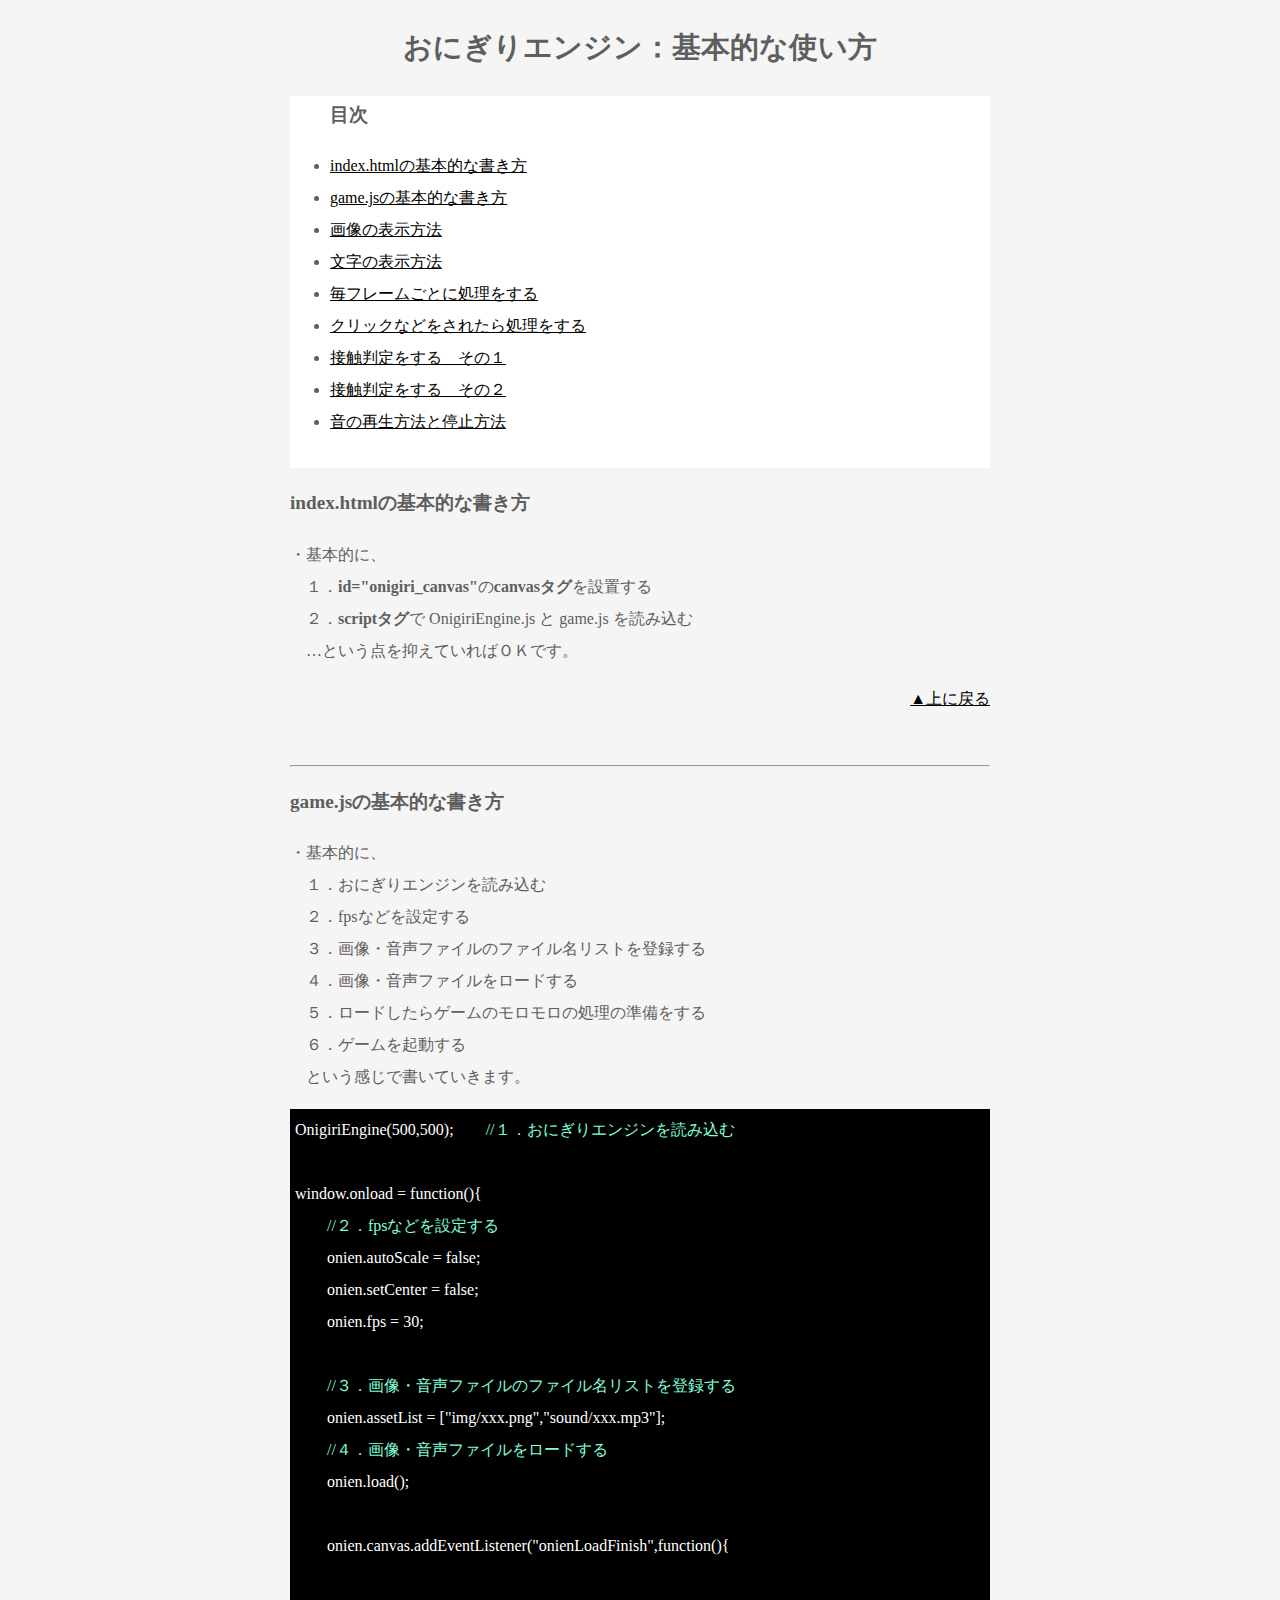
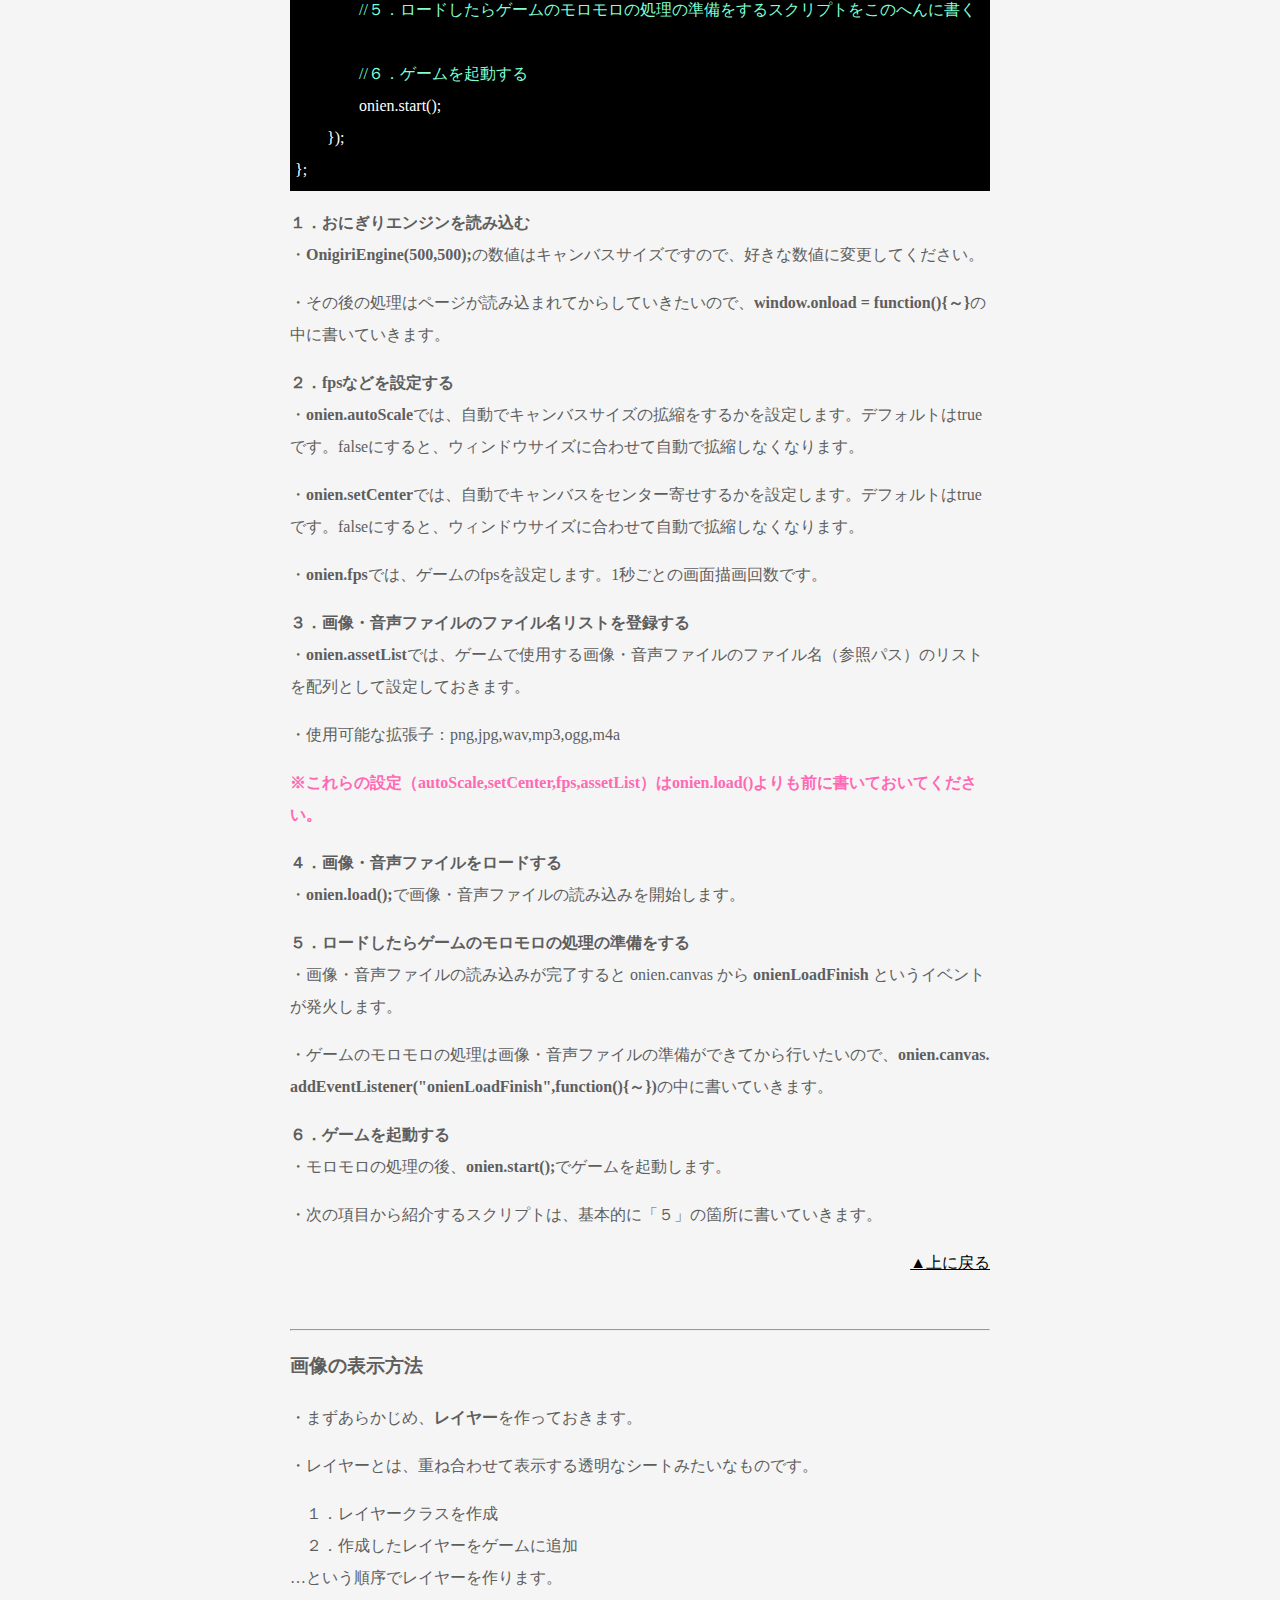
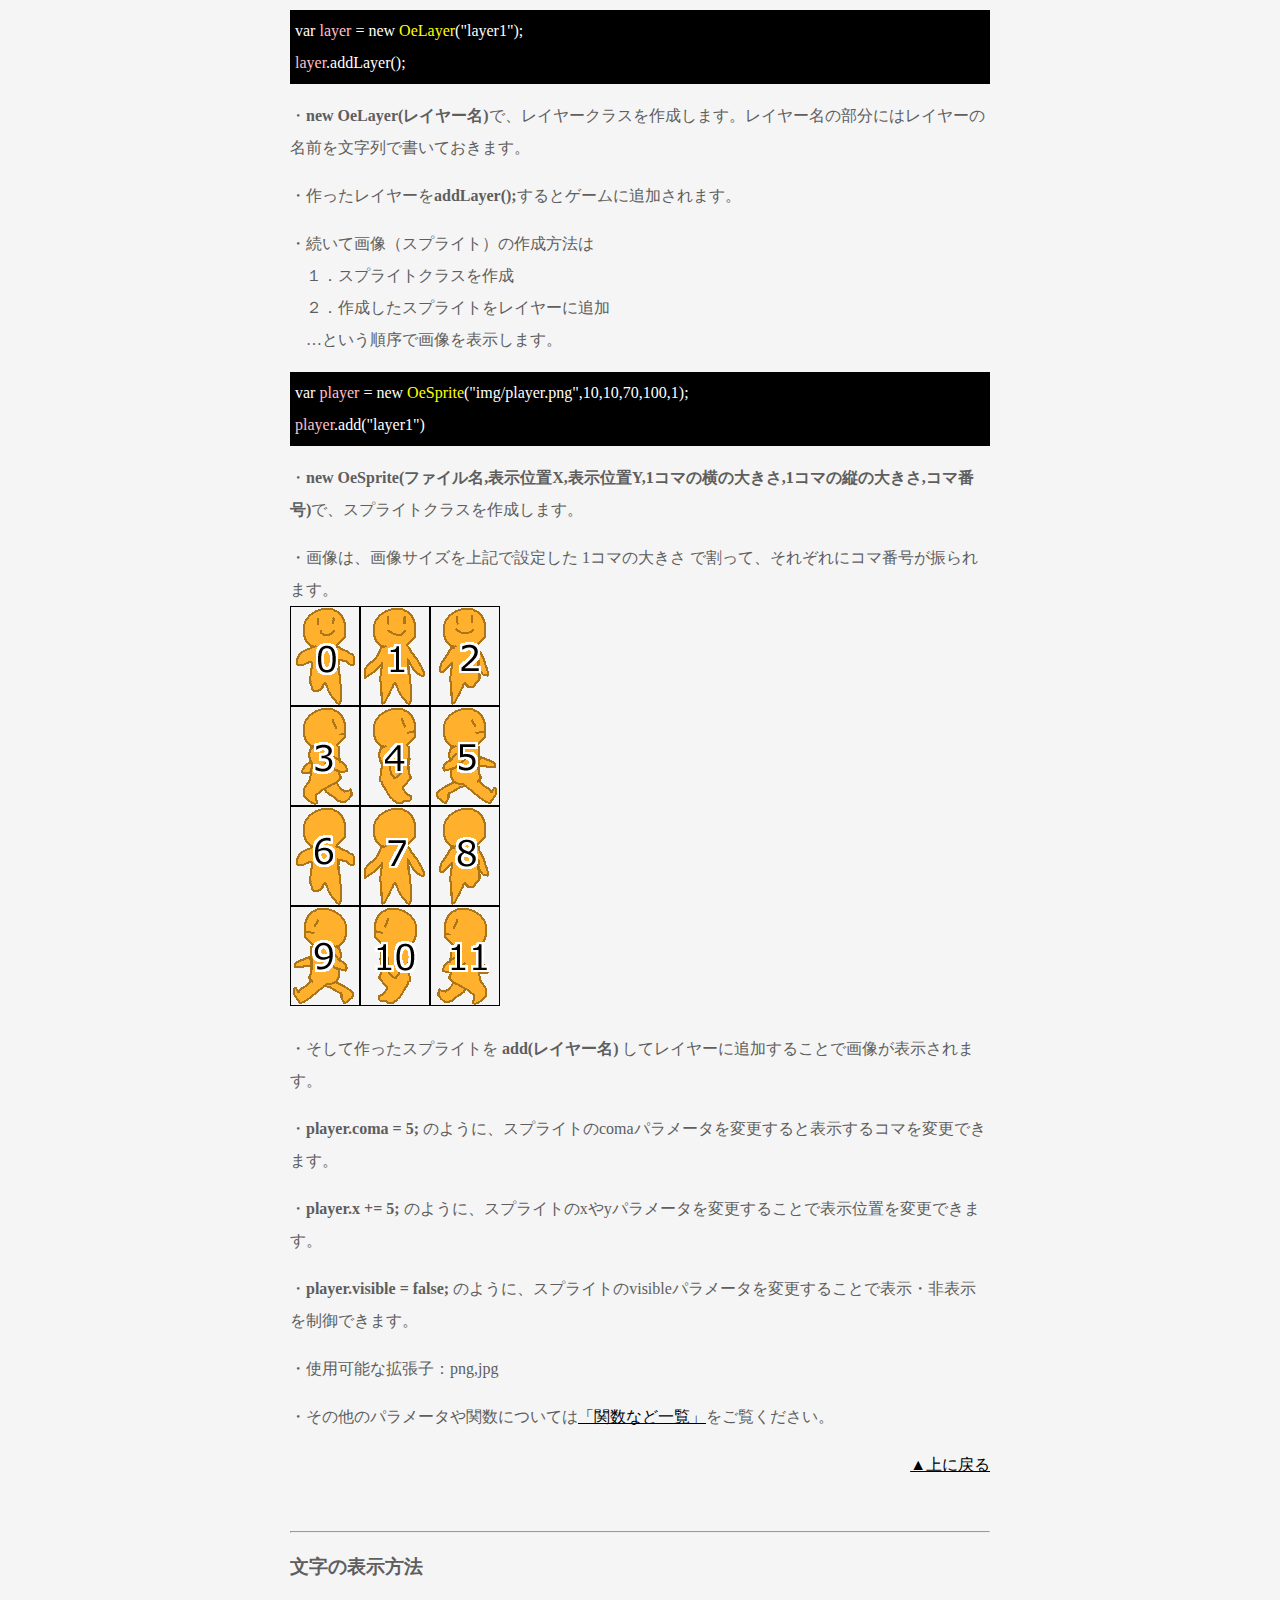
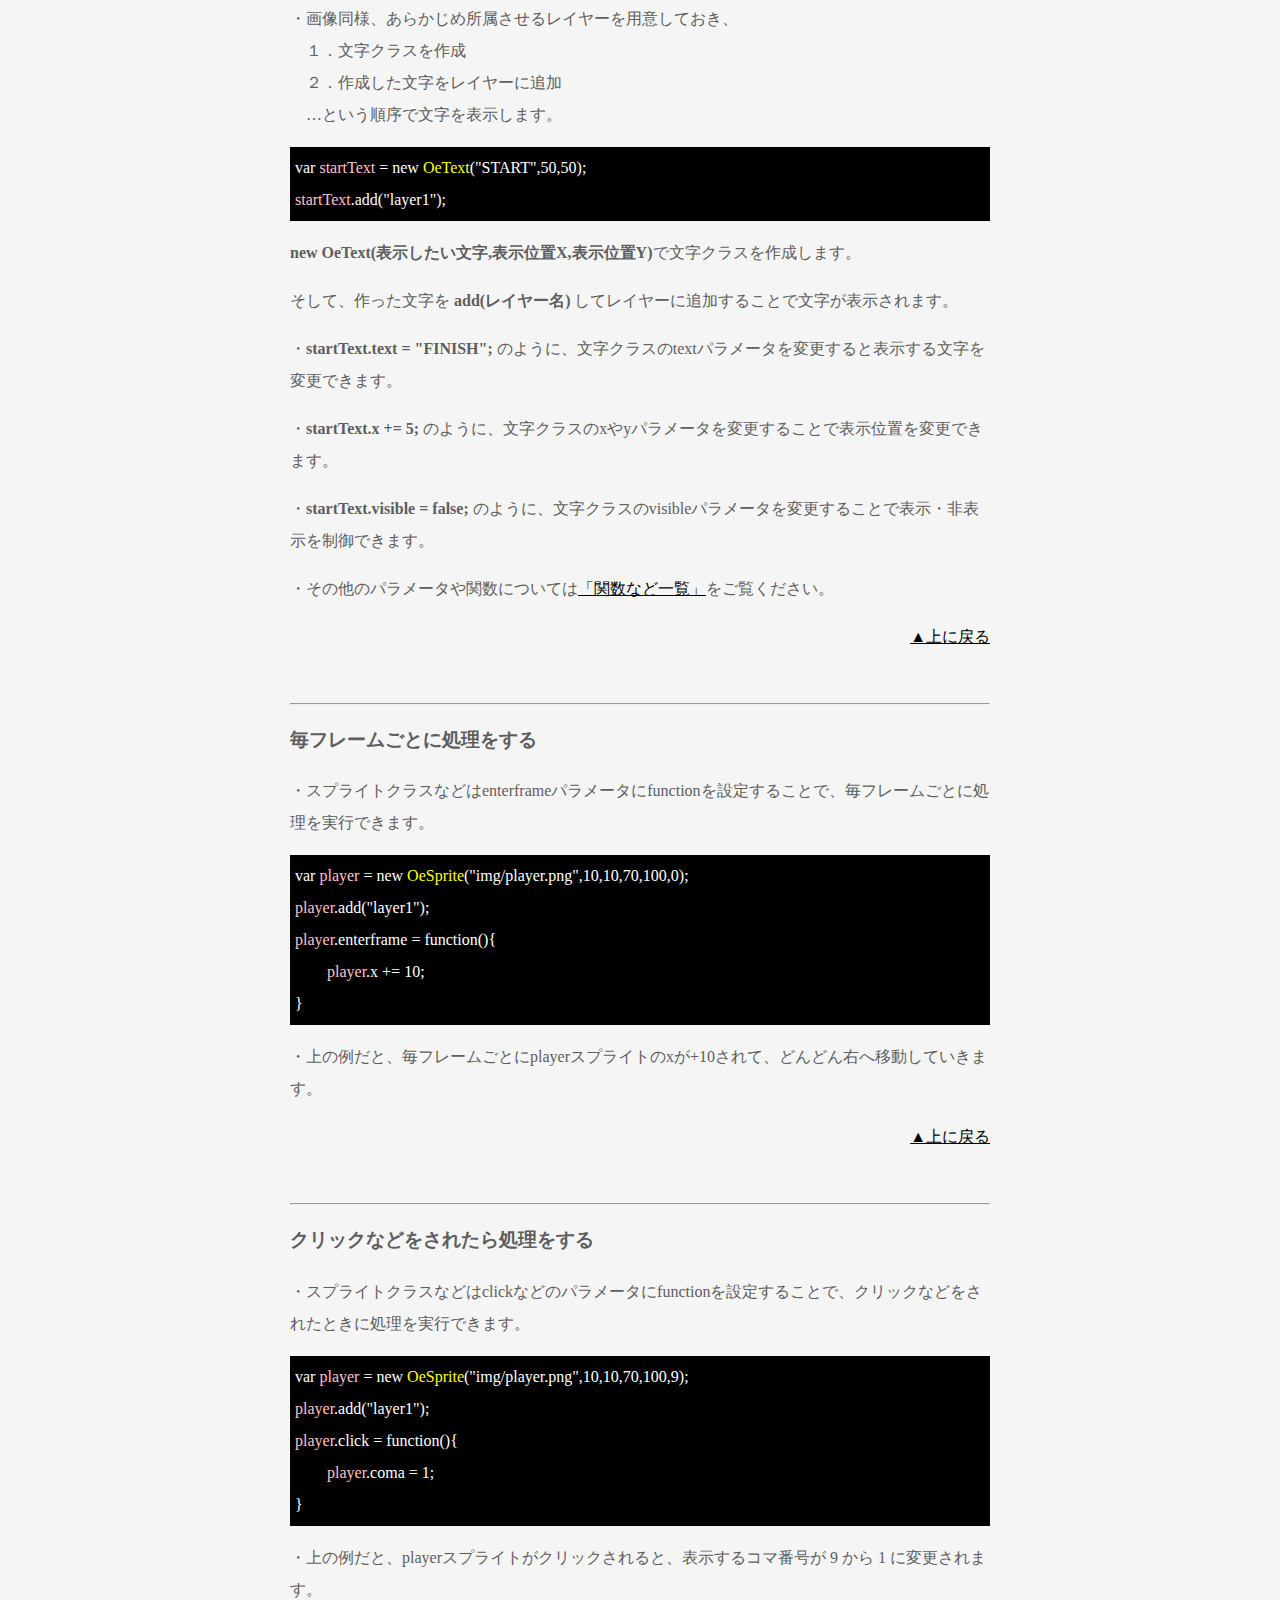
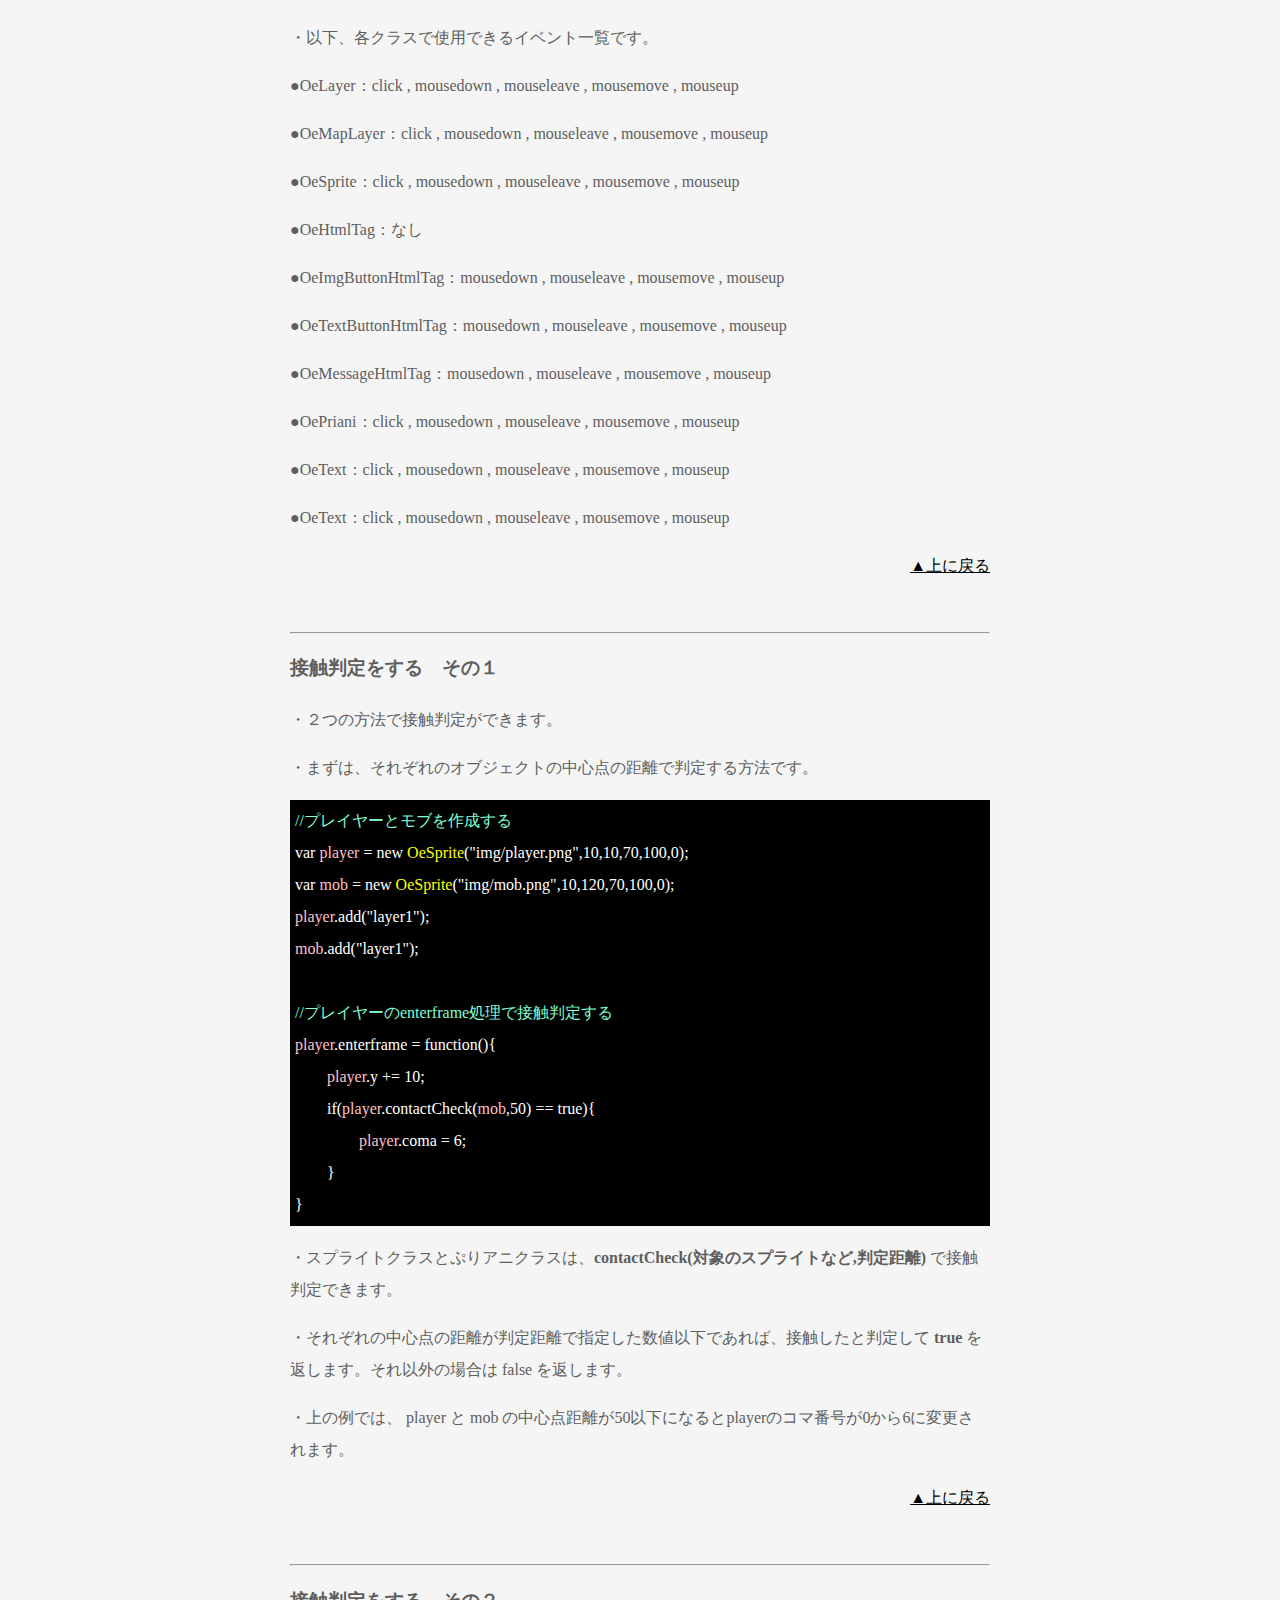
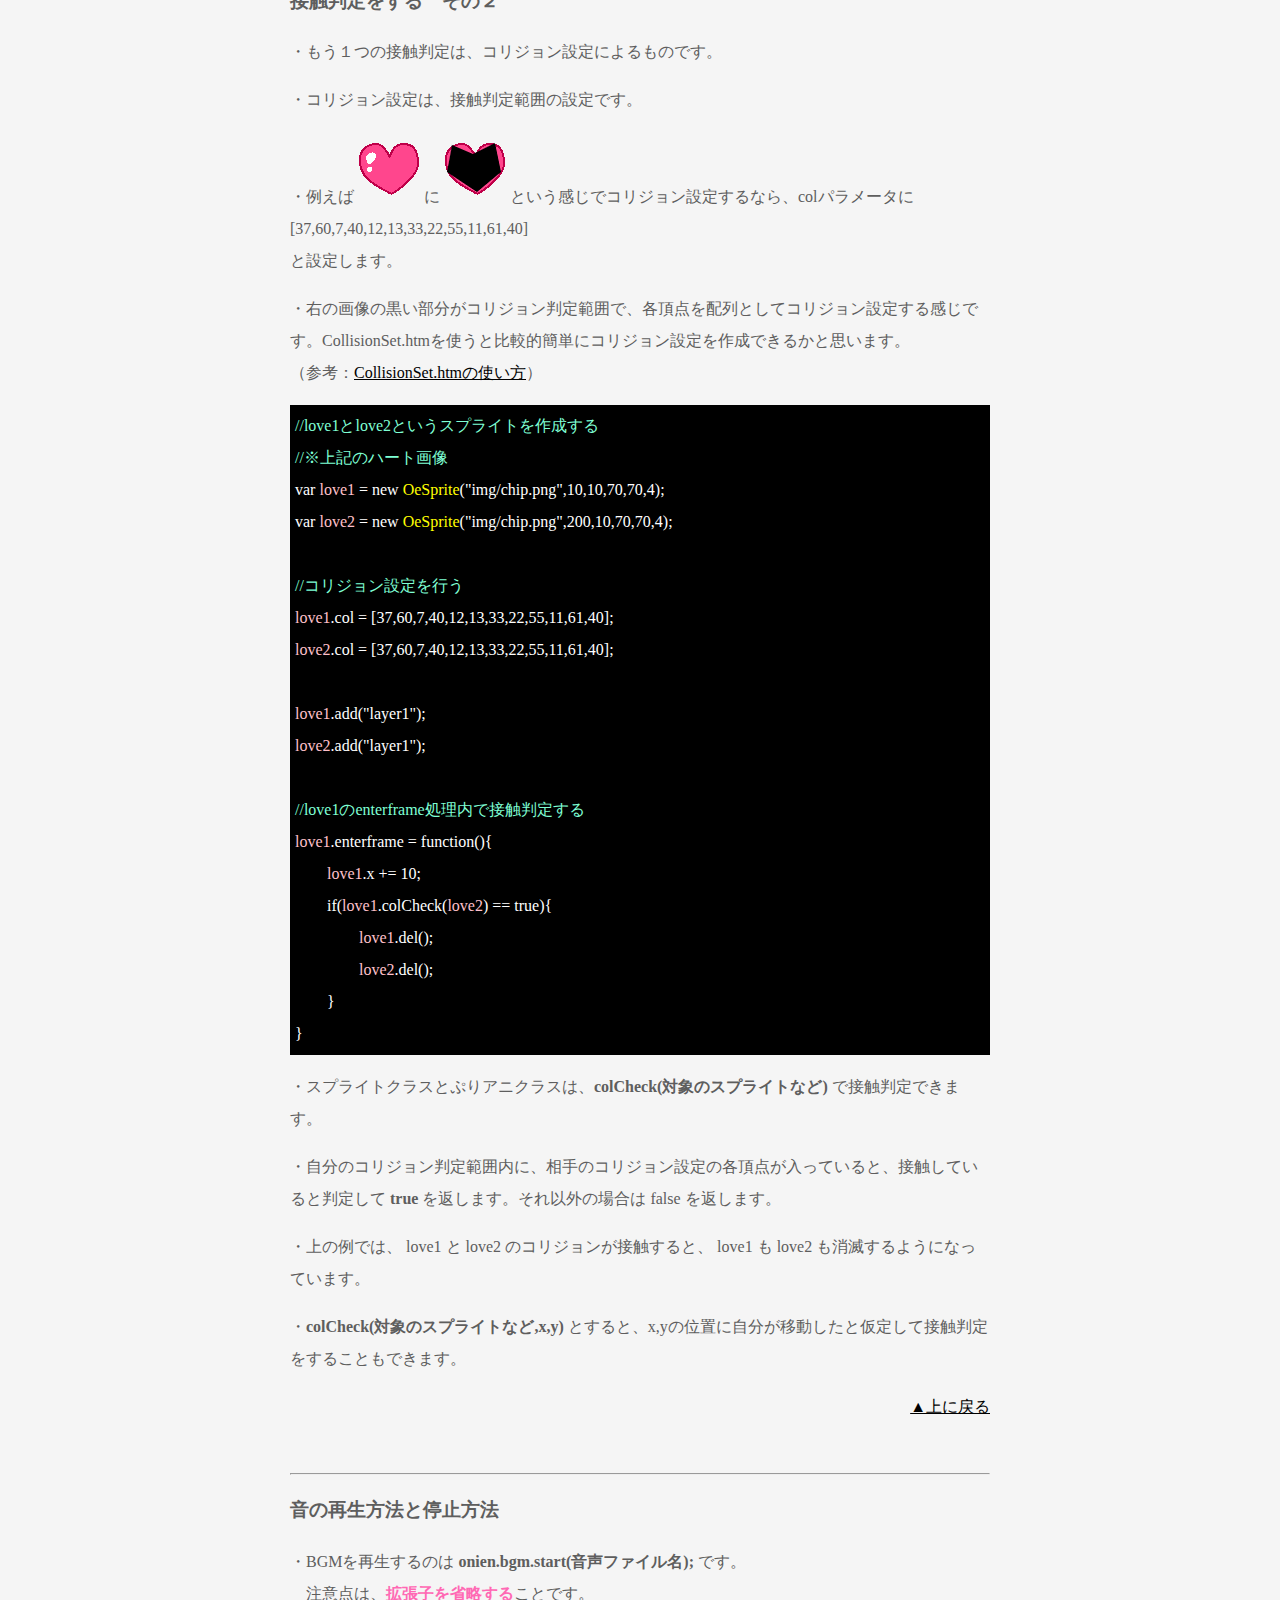
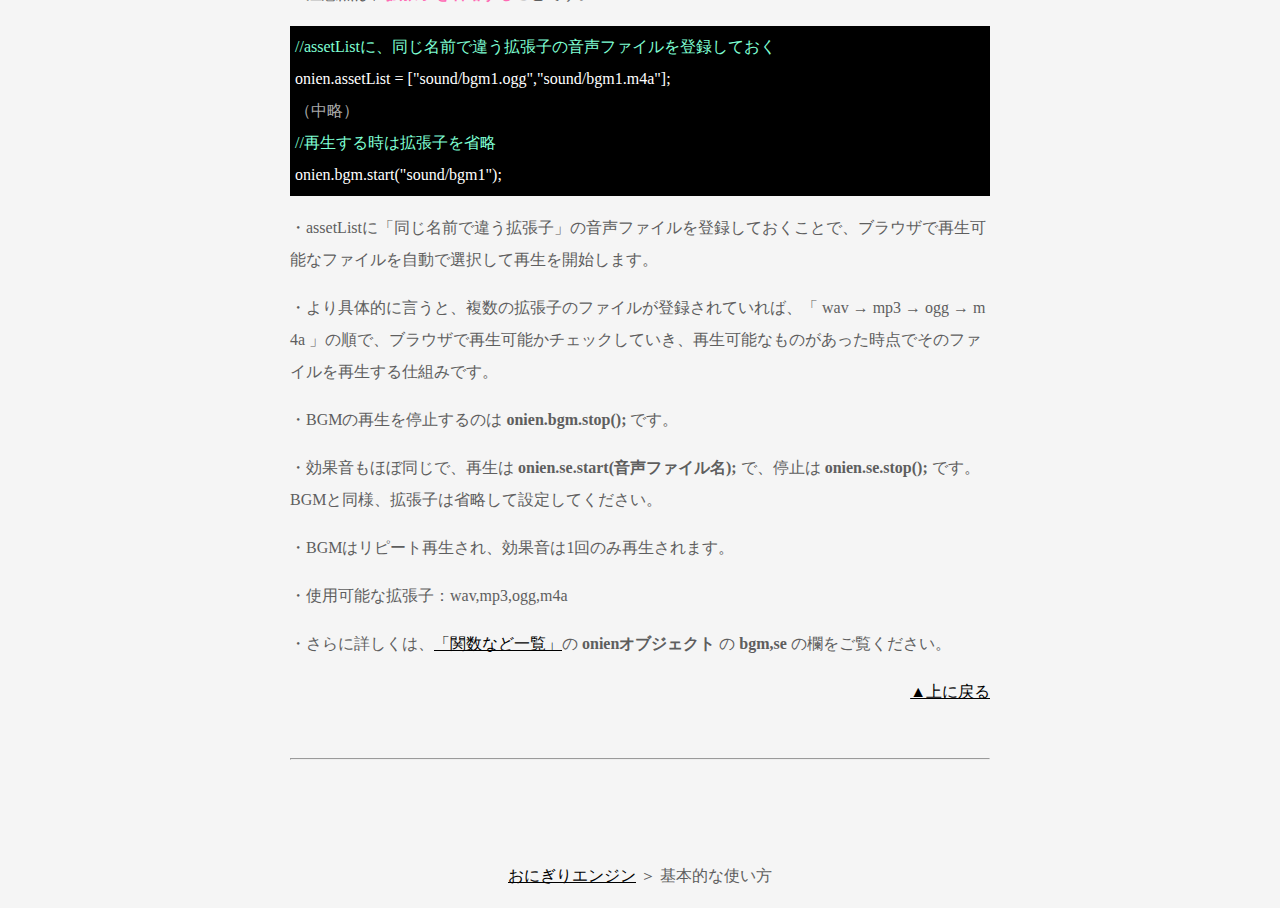
<file: document/howto.html>
﻿<!DOCTYPE html>
<html lang="ja">
<head>
    <meta name="title" content="おにぎりエンジン：基本的な使い方" />
    <meta name="viewport" content="width=device-width">
    <meta charset="utf-8">
    <title>おにぎりエンジン：基本的な使い方</title>
    <link rel="shortcut icon" href="https://jellyjelly.site/onien/favicon.ico">
    <link rel="stylesheet" href="onien.css">
	<style>
		body{
			word-break: break-all;
		}
	</style>
</head>

<body>

<header>
    <h1 id="up">おにぎりエンジン：基本的な使い方</h1>
</header>
	<div class="box">
		<ul style="background-color: white;padding-bottom: 30px;">
			<h2>目次</h2>
			<li><a href="#indexhtml">index.htmlの基本的な書き方</a></li>
			<li><a href="#gamejs">game.jsの基本的な書き方</a></li>
			<li><a href="#sprite">画像の表示方法</a></li>
			<li><a href="#text">文字の表示方法</a></li>
			<li><a href="#enterframe">毎フレームごとに処理をする</a></li>
			<li><a href="#click">クリックなどをされたら処理をする</a></li>
			<li><a href="#col1">接触判定をする　その１</a></li>
			<li><a href="#col2">接触判定をする　その２</a></li>
			<li><a href="#sound">音の再生方法と停止方法</a></li>
			
		</ul>
		
		<h2 id="indexhtml">index.htmlの基本的な書き方</h2>
		<div>
			<p>・基本的に、<br>
			　１．<strong>id="onigiri_canvas"</strong>の<strong>canvasタグ</strong>を設置する<br>
			　２．<strong>scriptタグ</strong>で OnigiriEngine.js と game.js を読み込む<br>
			　…という点を抑えていればＯＫです。</p>
		</div>
			
		<p class="right"><a href="#up">▲上に戻る</a></p>
		<hr>
		
		<h2 id="gamejs">game.jsの基本的な書き方</h2>
		<div>
			<p>・基本的に、<br>
				　１．おにぎりエンジンを読み込む<br>
				　２．fpsなどを設定する<br>
				　３．画像・音声ファイルのファイル名リストを登録する<br>
				　４．画像・音声ファイルをロードする<br>
				　５．ロードしたらゲームのモロモロの処理の準備をする<br>
				　６．ゲームを起動する<br>
			　という感じで書いていきます。</p>
			<div class="code">
				OnigiriEngine(500,500);&ensp;&ensp;&ensp;&ensp;<span class="c_com">//１．おにぎりエンジンを読み込む</span><br>
				&ensp;<br>
				window.onload = function(){<br>
				&ensp;&ensp;&ensp;&ensp;<span class="c_com">//２．fpsなどを設定する</span><br>
				&ensp;&ensp;&ensp;&ensp;onien.autoScale = false;<br>
				&ensp;&ensp;&ensp;&ensp;onien.setCenter = false;<br>
				&ensp;&ensp;&ensp;&ensp;onien.fps = 30;<br>
				&ensp;<br>
				&ensp;&ensp;&ensp;&ensp;<span class="c_com">//３．画像・音声ファイルのファイル名リストを登録する</span><br>
				&ensp;&ensp;&ensp;&ensp;onien.assetList = ["img/xxx.png","sound/xxx.mp3"];&ensp;<br>
				&ensp;&ensp;&ensp;&ensp;<span class="c_com">//４．画像・音声ファイルをロードする</span><br>
				&ensp;&ensp;&ensp;&ensp;onien.load();<br>
				&ensp;<br>
				&ensp;&ensp;&ensp;&ensp;onien.canvas.addEventListener("onienLoadFinish",function(){<br>
				&ensp;&ensp;&ensp;&ensp;&ensp;&ensp;&ensp;&ensp;<br>
				&ensp;&ensp;&ensp;&ensp;&ensp;&ensp;&ensp;&ensp;<span class="c_com">//５．ロードしたらゲームのモロモロの処理の準備をするスクリプトをこのへんに書く</span><br>
				&ensp;&ensp;&ensp;&ensp;&ensp;&ensp;&ensp;&ensp;<br>
				&ensp;&ensp;&ensp;&ensp;&ensp;&ensp;&ensp;&ensp;<span class="c_com">//６．ゲームを起動する</span><br>
				&ensp;&ensp;&ensp;&ensp;&ensp;&ensp;&ensp;&ensp;onien.start();<br>
				&ensp;&ensp;&ensp;&ensp;});<br>
				};
			</div>
			<p><strong>１．おにぎりエンジンを読み込む</strong><br>・<strong>OnigiriEngine(500,500);</strong>の数値はキャンバスサイズですので、好きな数値に変更してください。</p>
			<p>・その後の処理はページが読み込まれてからしていきたいので、<strong>window.onload = function(){～}</strong>の中に書いていきます。</p>
			<p><strong>２．fpsなどを設定する</strong><br>・<strong>onien.autoScale</strong>では、自動でキャンバスサイズの拡縮をするかを設定します。デフォルトはtrueです。falseにすると、ウィンドウサイズに合わせて自動で拡縮しなくなります。</p>
			<p>・<strong>onien.setCenter</strong>では、自動でキャンバスをセンター寄せするかを設定します。デフォルトはtrueです。falseにすると、ウィンドウサイズに合わせて自動で拡縮しなくなります。</p>
			<p>・<strong>onien.fps</strong>では、ゲームのfpsを設定します。1秒ごとの画面描画回数です。</p>
			<p><strong>３．画像・音声ファイルのファイル名リストを登録する</strong><br>・<strong>onien.assetList</strong>では、ゲームで使用する画像・音声ファイルのファイル名（参照パス）のリストを配列として設定しておきます。</p>
			<p>・使用可能な拡張子：png,jpg,wav,mp3,ogg,m4a</p>
			<p class="point">※これらの設定（autoScale,setCenter,fps,assetList）はonien.load()よりも前に書いておいてください。</p>
			<p><strong>４．画像・音声ファイルをロードする</strong><br>・<strong>onien.load();</strong>で画像・音声ファイルの読み込みを開始します。</p>
			<p><strong>５．ロードしたらゲームのモロモロの処理の準備をする</strong><br>・画像・音声ファイルの読み込みが完了すると onien.canvas から <strong>onienLoadFinish</strong> というイベントが発火します。</p>
			<p>・ゲームのモロモロの処理は画像・音声ファイルの準備ができてから行いたいので、<strong>onien.canvas.addEventListener("onienLoadFinish",function(){～})</strong>の中に書いていきます。</p>
			<p><strong>６．ゲームを起動する</strong><br>・モロモロの処理の後、<strong>onien.start();</strong>でゲームを起動します。</p>
			<p>・次の項目から紹介するスクリプトは、基本的に「５」の箇所に書いていきます。</p>
		</div>
			
		<p class="right"><a href="#up">▲上に戻る</a></p>
		<hr>
		
		<h2 id="sprite">画像の表示方法</h2>
		<div>
			<p>・まずあらかじめ、<strong>レイヤー</strong>を作っておきます。</p>
			<p>・レイヤーとは、重ね合わせて表示する透明なシートみたいなものです。</p>
			<p>
				　１．レイヤークラスを作成<br>
				　２．作成したレイヤーをゲームに追加<br>
				…という順序でレイヤーを作ります。</p>
			<div class="code">
				var <span class="c_var">layer</span> = new <span class="c_class">OeLayer</span>("layer1");<br>
				<span class="c_var">layer</span>.addLayer();
			</div>
			<p>・<strong>new OeLayer(レイヤー名)</strong>で、レイヤークラスを作成します。レイヤー名の部分にはレイヤーの名前を文字列で書いておきます。</p>
			<p>・作ったレイヤーを<strong>addLayer();</strong>するとゲームに追加されます。</p>
			<p>・続いて画像（スプライト）の作成方法は<br>
				　１．スプライトクラスを作成<br>
				　２．作成したスプライトをレイヤーに追加<br>
				　…という順序で画像を表示します。
			</p>
			<div class="code">
				var <span class="c_var">player</span> = new <span class="c_class">OeSprite</span>("img/player.png",10,10,70,100,1);<br>
				<span class="c_var">player</span>.add("layer1")
			</div>
			<p>・<strong>new OeSprite(ファイル名,表示位置X,表示位置Y,1コマの横の大きさ,1コマの縦の大きさ,コマ番号)</strong>で、スプライトクラスを作成します。</p>
			<p>・画像は、画像サイズを上記で設定した 1コマの大きさ で割って、それぞれにコマ番号が振られます。<br>
				<img src="img/sprite.png" style="max-width: 100%;"></p>
			<p>・そして作ったスプライトを <strong>add(レイヤー名)</strong> してレイヤーに追加することで画像が表示されます。</p>
			<p>・<strong>player.coma = 5;</strong> のように、スプライトのcomaパラメータを変更すると表示するコマを変更できます。</p>
			<p>・<strong>player.x += 5;</strong> のように、スプライトのxやyパラメータを変更することで表示位置を変更できます。</p>
			<p>・<strong>player.visible = false;</strong> のように、スプライトのvisibleパラメータを変更することで表示・非表示を制御できます。</p>
			<p>・使用可能な拡張子：png,jpg</p>
			<p>・その他のパラメータや関数については<a href="func.html">「関数など一覧」</a>をご覧ください。</p>
			
		</div>
			
		<p class="right"><a href="#up">▲上に戻る</a></p>
		<hr>
		
		<h2 id="text">文字の表示方法</h2>
		<div>
			<p>・画像同様、あらかじめ所属させるレイヤーを用意しておき、<br>
			　１．文字クラスを作成<br>
			　２．作成した文字をレイヤーに追加<br>
			　…という順序で文字を表示します。</p>
			<div class="code">
				var <span class="c_var">startText</span> = new <span class="c_class">OeText</span>("START",50,50);<br>
				<span class="c_var">startText</span>.add("layer1");
			</div>
			<p><strong>new OeText(表示したい文字,表示位置X,表示位置Y)</strong>で文字クラスを作成します。</p>
			<p>そして、作った文字を <strong>add(レイヤー名)</strong> してレイヤーに追加することで文字が表示されます。</p>
			<p>・<strong>startText.text = "FINISH";</strong> のように、文字クラスのtextパラメータを変更すると表示する文字を変更できます。</p>
			<p>・<strong>startText.x += 5;</strong> のように、文字クラスのxやyパラメータを変更することで表示位置を変更できます。</p>
			<p>・<strong>startText.visible = false;</strong> のように、文字クラスのvisibleパラメータを変更することで表示・非表示を制御できます。</p>
			<p>・その他のパラメータや関数については<a href="func.html">「関数など一覧」</a>をご覧ください。</p>
		</div>
			
		<p class="right"><a href="#up">▲上に戻る</a></p>
		<hr>
		
		<h2 id="enterframe">毎フレームごとに処理をする</h2>
		<div>
			<p>・スプライトクラスなどはenterframeパラメータにfunctionを設定することで、毎フレームごとに処理を実行できます。</p>
			<div class="code">
				var <span class="c_var">player</span> = new <span class="c_class">OeSprite</span>("img/player.png",10,10,70,100,0);<br>
				<span class="c_var">player</span>.add("layer1");<br>
				<span class="c_var">player</span>.enterframe = function(){<br>
				&ensp;&ensp;&ensp;&ensp;<span class="c_var">player</span>.x += 10;<br>
				}
			</div>
			<p>・上の例だと、毎フレームごとにplayerスプライトのxが+10されて、どんどん右へ移動していきます。</p>
		</div>
			
		<p class="right"><a href="#up">▲上に戻る</a></p>
		<hr>
		
		<h2 id="click">クリックなどをされたら処理をする</h2>
		<div>
			<p>・スプライトクラスなどはclickなどのパラメータにfunctionを設定することで、クリックなどをされたときに処理を実行できます。</p>
			<div class="code">
				var <span class="c_var">player</span> = new <span class="c_class">OeSprite</span>("img/player.png",10,10,70,100,9);<br>
				<span class="c_var">player</span>.add("layer1");<br>
				<span class="c_var">player</span>.click = function(){<br>
				&ensp;&ensp;&ensp;&ensp;<span class="c_var">player</span>.coma = 1;<br>
				}
			</div>
			<p>・上の例だと、playerスプライトがクリックされると、表示するコマ番号が 9 から 1 に変更されます。</p>
			<p>・以下、各クラスで使用できるイベント一覧です。</p>
			<p>●OeLayer：click , mousedown , mouseleave , mousemove , mouseup</p>
			<p>●OeMapLayer：click , mousedown , mouseleave , mousemove , mouseup</p>
			<p>●OeSprite：click , mousedown , mouseleave , mousemove , mouseup</p>
			<p>●OeHtmlTag：なし</p>
			<p>●OeImgButtonHtmlTag：mousedown , mouseleave , mousemove , mouseup</p>
			<p>●OeTextButtonHtmlTag：mousedown , mouseleave , mousemove , mouseup</p>
			<p>●OeMessageHtmlTag：mousedown , mouseleave , mousemove , mouseup</p>
			<p>●OePriani：click , mousedown , mouseleave , mousemove , mouseup</p>
			<p>●OeText：click , mousedown , mouseleave , mousemove , mouseup</p>
			<p>●OeText：click , mousedown , mouseleave , mousemove , mouseup</p>
		</div>
			
		<p class="right"><a href="#up">▲上に戻る</a></p>
		<hr>
		
		<h2 id="col1">接触判定をする　その１</h2>
		<div>
			<p>・２つの方法で接触判定ができます。</p>
			<p>・まずは、それぞれのオブジェクトの中心点の距離で判定する方法です。</p>
			<div class="code">
				<span class="c_com">//プレイヤーとモブを作成する</span><br>
				var <span class="c_var">player</span> = new <span class="c_class">OeSprite</span>("img/player.png",10,10,70,100,0);<br>
				var <span class="c_var">mob</span> = new <span class="c_class">OeSprite</span>("img/mob.png",10,120,70,100,0);<br>
				<span class="c_var">player</span>.add("layer1");<br>
				<span class="c_var">mob</span>.add("layer1");<br>
				　<br>
				<span class="c_com">//プレイヤーのenterframe処理で接触判定する</span><br>
				<span class="c_var">player</span>.enterframe = function(){<br>
				&ensp;&ensp;&ensp;&ensp;<span class="c_var">player</span>.y += 10;<br>
				&ensp;&ensp;&ensp;&ensp;if(<span class="c_var">player</span>.contactCheck(<span class="c_var">mob</span>,50) == true){<br>
				&ensp;&ensp;&ensp;&ensp;&ensp;&ensp;&ensp;&ensp;<span class="c_var">player</span>.coma = 6;<br>
				&ensp;&ensp;&ensp;&ensp;}<br>
				}
			</div>
			<p>・スプライトクラスとぷりアニクラスは、<strong>contactCheck(対象のスプライトなど,判定距離)</strong> で接触判定できます。</p>
			<p>・それぞれの中心点の距離が判定距離で指定した数値以下であれば、接触したと判定して <strong>true</strong> を返します。それ以外の場合は false を返します。</p>
			<p>・上の例では、 player と mob の中心点距離が50以下になるとplayerのコマ番号が0から6に変更されます。</p>
		</div>
			
		<p class="right"><a href="#up">▲上に戻る</a></p>
		<hr>
		
		<h2 id="col2">接触判定をする　その２</h2>
		<div>
			<p>・もう１つの接触判定は、コリジョン設定によるものです。</p>
			<p>・コリジョン設定は、接触判定範囲の設定です。</p>
			<p>・例えば<img src="img/col0.png">に<img src="img/col.png">という感じでコリジョン設定するなら、colパラメータに<br>
			[37,60,7,40,12,13,33,22,55,11,61,40]<br>
			と設定します。</p>
			<p>・右の画像の黒い部分がコリジョン判定範囲で、各頂点を配列としてコリジョン設定する感じです。CollisionSet.htmを使うと比較的簡単にコリジョン設定を作成できるかと思います。<br>
			（参考：<a href="colhtml.html">CollisionSet.htmの使い方</a>）</p>
			<div class="code">
				<span class="c_com">//love1とlove2というスプライトを作成する</span><br>
				<span class="c_com">//※上記のハート画像</span><br>
				var <span class="c_var">love1</span> = new <span class="c_class">OeSprite</span>("img/chip.png",10,10,70,70,4);<br>
				var <span class="c_var">love2</span> = new <span class="c_class">OeSprite</span>("img/chip.png",200,10,70,70,4);<br>
				　<br>
				<span class="c_com">//コリジョン設定を行う</span><br>
				<span class="c_var">love1</span>.col = [37,60,7,40,12,13,33,22,55,11,61,40];<br>
				<span class="c_var">love2</span>.col = [37,60,7,40,12,13,33,22,55,11,61,40];<br>
				　<br>
				<span class="c_var">love1</span>.add("layer1");<br>
				<span class="c_var">love2</span>.add("layer1");<br>
				　<br>
				<span class="c_com">//love1のenterframe処理内で接触判定する</span><br>
				<span class="c_var">love1</span>.enterframe = function(){<br>
				&ensp;&ensp;&ensp;&ensp;<span class="c_var">love1</span>.x += 10;<br>
				&ensp;&ensp;&ensp;&ensp;if(<span class="c_var">love1</span>.colCheck(<span class="c_var">love2</span>) == true){<br>
				&ensp;&ensp;&ensp;&ensp;&ensp;&ensp;&ensp;&ensp;<span class="c_var">love1</span>.del();<br>
				&ensp;&ensp;&ensp;&ensp;&ensp;&ensp;&ensp;&ensp;<span class="c_var">love2</span>.del();<br>
				&ensp;&ensp;&ensp;&ensp;}<br>
				}
			</div>
			<p>・スプライトクラスとぷりアニクラスは、<strong>colCheck(対象のスプライトなど) </strong>で接触判定できます。</p>
			<p>・自分のコリジョン判定範囲内に、相手のコリジョン設定の各頂点が入っていると、接触していると判定して <strong>true</strong> を返します。それ以外の場合は false を返します。</p>
			<p>・上の例では、 love1 と love2 のコリジョンが接触すると、 love1 も love2 も消滅するようになっています。</p>
			<p>・<strong>colCheck(対象のスプライトなど,x,y)</strong> とすると、x,yの位置に自分が移動したと仮定して接触判定をすることもできます。</p>
		</div>
			
		<p class="right"><a href="#up">▲上に戻る</a></p>
		<hr>
		
		<h2 id="sound">音の再生方法と停止方法</h2>
		<div>
			<p>・BGMを再生するのは <strong>onien.bgm.start(音声ファイル名);</strong> です。<br>
			　注意点は、<span class="point">拡張子を省略する</span>ことです。</p>
			<div class="code">
				<span class="c_com">//assetListに、同じ名前で違う拡張子の音声ファイルを登録しておく</span><br>
				onien.assetList = ["sound/bgm1.ogg","sound/bgm1.m4a"];<br>
				<span style="color: darkgray;">（中略）</span><br>
				<span class="c_com">//再生する時は拡張子を省略</span><br>
				onien.bgm.start("sound/bgm1");
			</div>
			<p>・assetListに「同じ名前で違う拡張子」の音声ファイルを登録しておくことで、ブラウザで再生可能なファイルを自動で選択して再生を開始します。</p>
			<p>・より具体的に言うと、複数の拡張子のファイルが登録されていれば、「 wav → mp3 → ogg → m4a 」の順で、ブラウザで再生可能かチェックしていき、再生可能なものがあった時点でそのファイルを再生する仕組みです。</p>
			<p>・BGMの再生を停止するのは <strong>onien.bgm.stop();</strong> です。</p>
			<p>・効果音もほぼ同じで、再生は <strong>onien.se.start(音声ファイル名);</strong> で、停止は <strong>onien.se.stop();</strong> です。BGMと同様、拡張子は省略して設定してください。</p>
			<p>・BGMはリピート再生され、効果音は1回のみ再生されます。</p>
			<p>・使用可能な拡張子：wav,mp3,ogg,m4a</p>
			<p>・さらに詳しくは、<a href="func.html">「関数など一覧」</a>の <strong>onienオブジェクト</strong> の <strong>bgm,se</strong> の欄をご覧ください。</p>
		</div>
			
		<p class="right"><a href="#up">▲上に戻る</a></p>
		<hr>
	</div>
	
	<p class="cen" style="margin-top: 100px">
		<a href="index.html">おにぎりエンジン</a> ＞ 基本的な使い方
	</p>
	
</body>
</html>
</file>
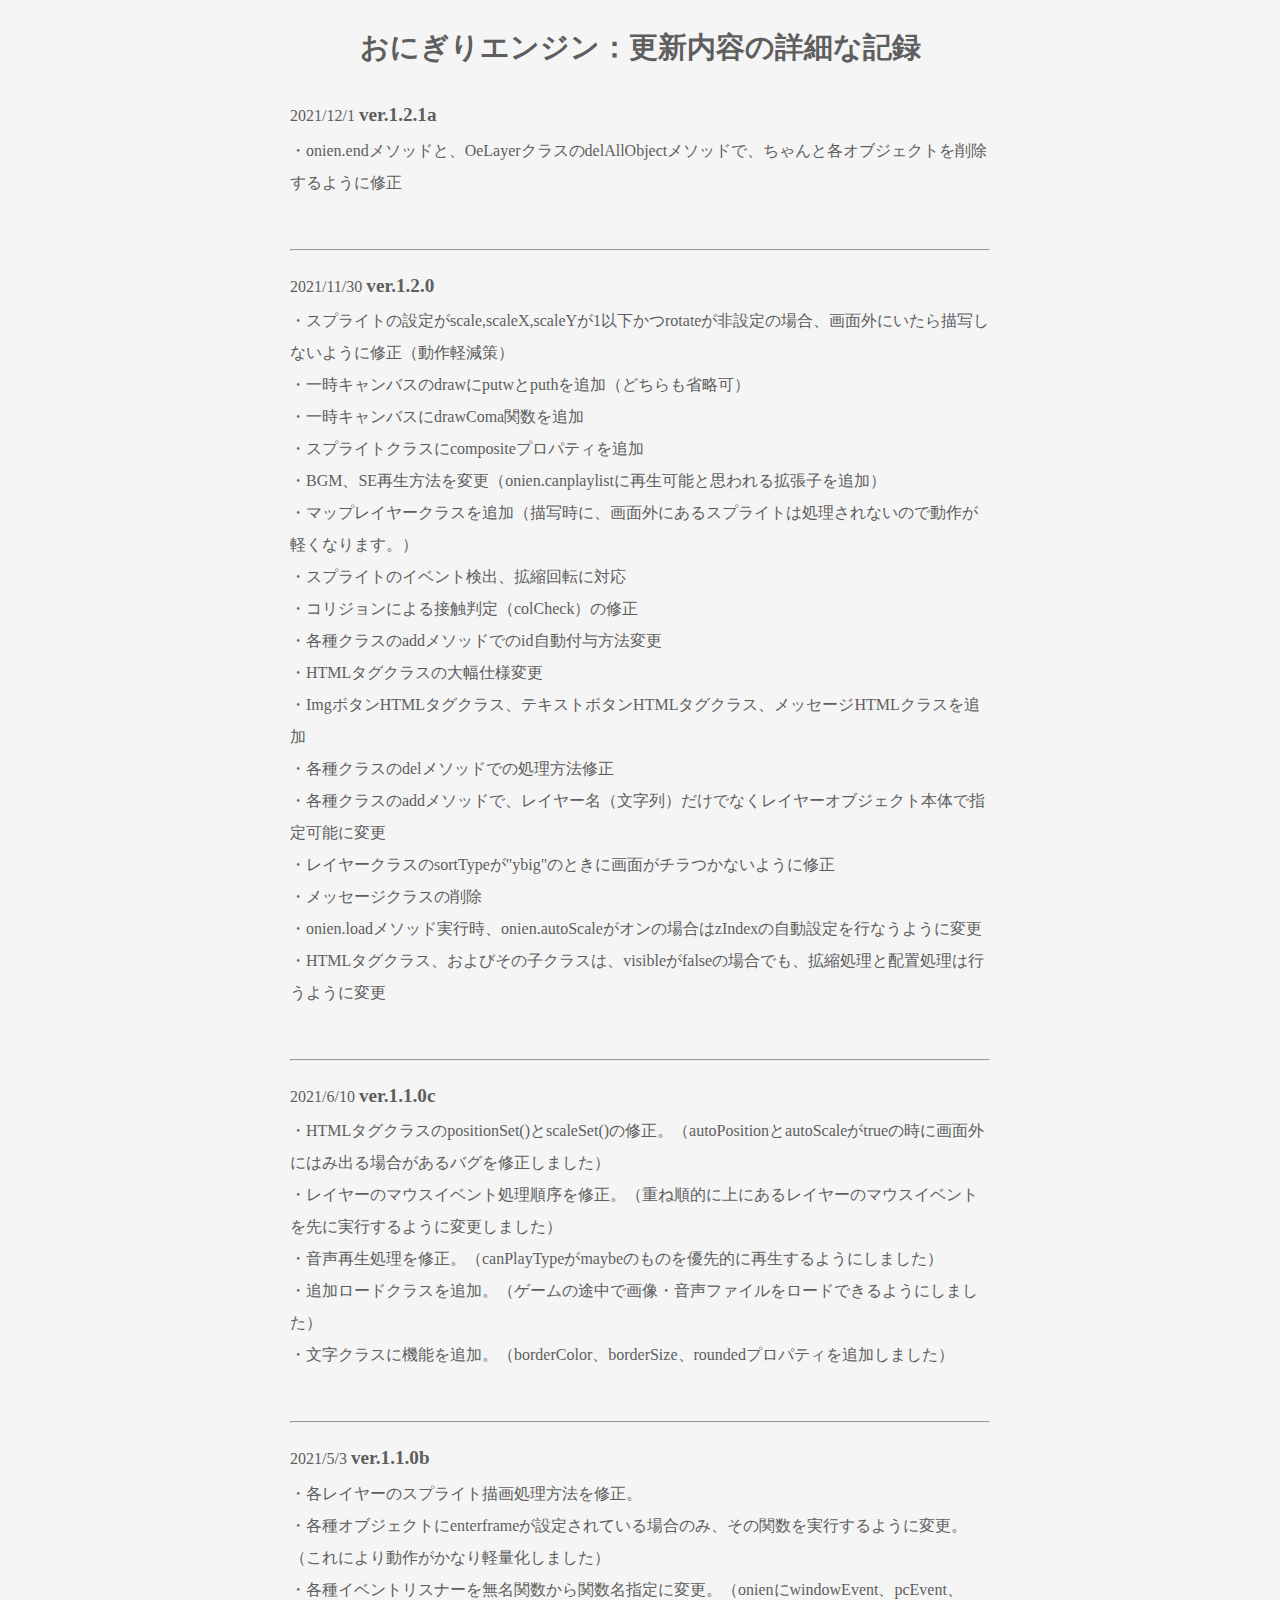
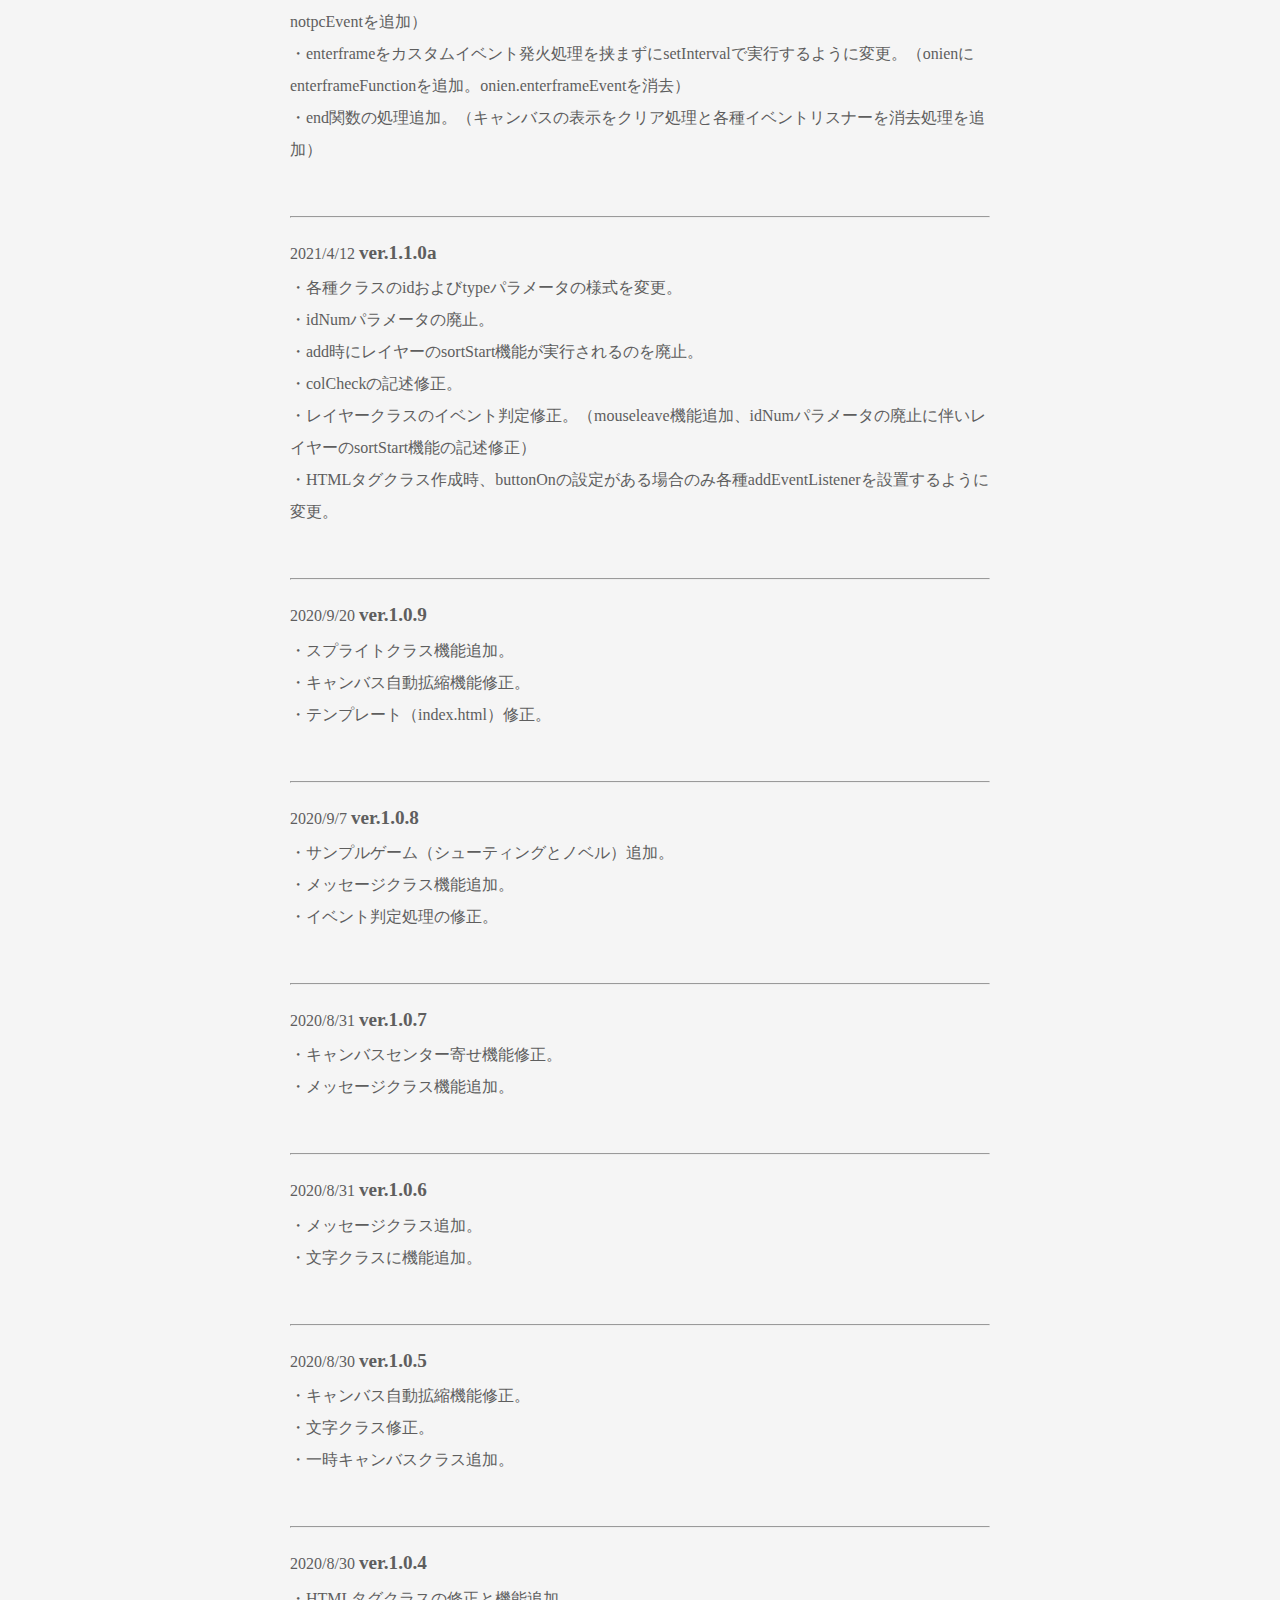
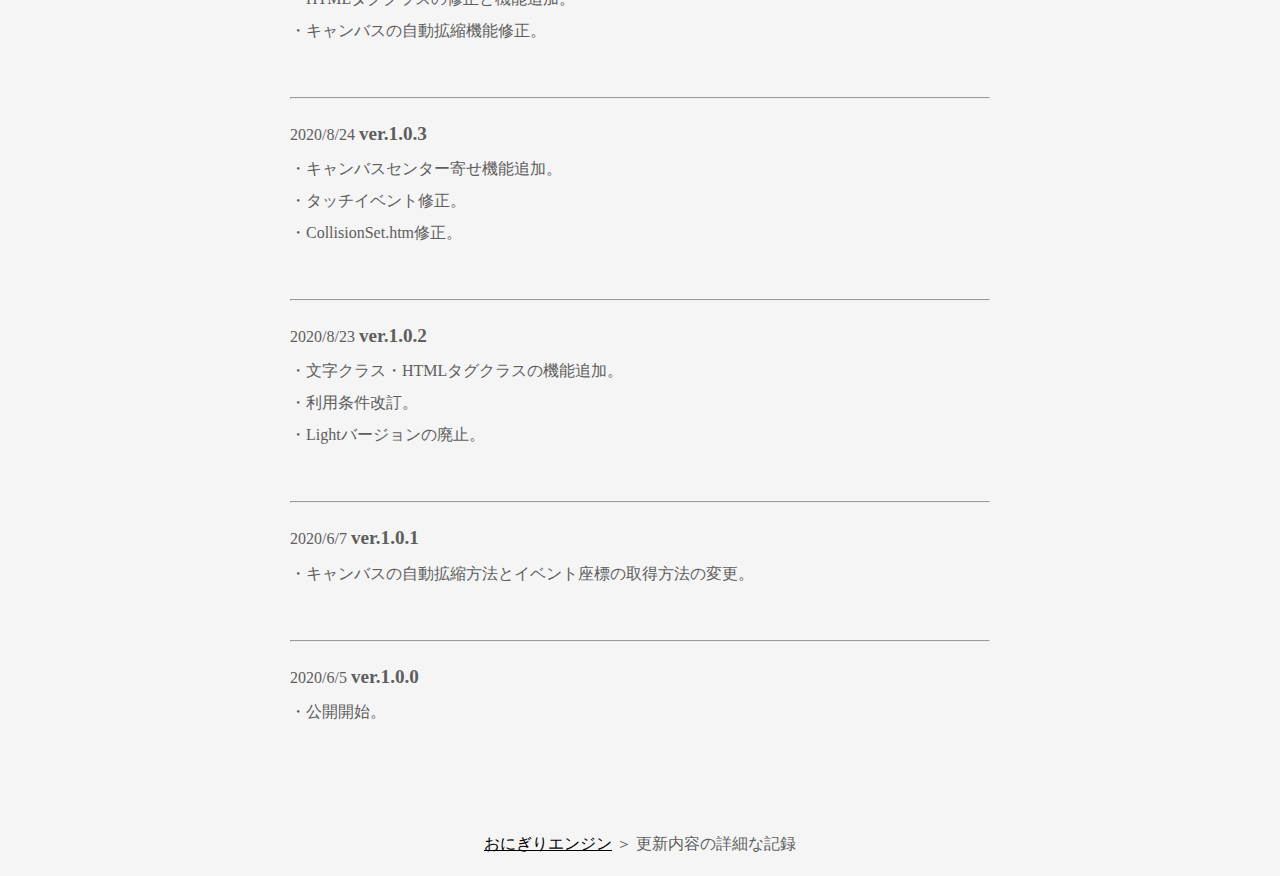
<file: document/log.html>
﻿<!DOCTYPE html>
<html lang="ja">
<head>
    <meta name="title" content="おにぎりエンジン：更新内容の詳細な記録" />
    <meta name="viewport" content="width=device-width">
    <meta charset="utf-8">
    <title>おにぎりエンジン：更新内容の詳細な記録</title>
    <link rel="shortcut icon" href="https://jellyjelly.site/onien/favicon.ico">
    <link rel="stylesheet" href="onien.css">
</head>

<body>

<header>
    <h1>おにぎりエンジン：更新内容の詳細な記録</h1>
</header>

<div class="box">
	<p>
		2021/12/1 <span class="subtitle">ver.1.2.1a</span><br>
		・onien.endメソッドと、OeLayerクラスのdelAllObjectメソッドで、ちゃんと各オブジェクトを削除するように修正
	</p>
	<hr>
	<p>
		2021/11/30 <span class="subtitle">ver.1.2.0</span><br>
		・スプライトの設定がscale,scaleX,scaleYが1以下かつrotateが非設定の場合、画面外にいたら描写しないように修正（動作軽減策）<br>
		・一時キャンバスのdrawにputwとputhを追加（どちらも省略可）<br>
		・一時キャンバスにdrawComa関数を追加<br>
		・スプライトクラスにcompositeプロパティを追加<br>
		・BGM、SE再生方法を変更（onien.canplaylistに再生可能と思われる拡張子を追加）<br>
		・マップレイヤークラスを追加（描写時に、画面外にあるスプライトは処理されないので動作が軽くなります。）<br>
		・スプライトのイベント検出、拡縮回転に対応<br>
		・コリジョンによる接触判定（colCheck）の修正<br>
		・各種クラスのaddメソッドでのid自動付与方法変更<br>
		・HTMLタグクラスの大幅仕様変更<br>
		・ImgボタンHTMLタグクラス、テキストボタンHTMLタグクラス、メッセージHTMLクラスを追加<br>
		・各種クラスのdelメソッドでの処理方法修正<br>
		・各種クラスのaddメソッドで、レイヤー名（文字列）だけでなくレイヤーオブジェクト本体で指定可能に変更<br>
		・レイヤークラスのsortTypeが"ybig"のときに画面がチラつかないように修正<br>
		・メッセージクラスの削除<br>
		・onien.loadメソッド実行時、onien.autoScaleがオンの場合はzIndexの自動設定を行なうように変更<br>
		・HTMLタグクラス、およびその子クラスは、visibleがfalseの場合でも、拡縮処理と配置処理は行うように変更
	</p>
	<hr>
	<p>
		2021/6/10 <span class="subtitle">ver.1.1.0c</span><br>
		・HTMLタグクラスのpositionSet()とscaleSet()の修正。（autoPositionとautoScaleがtrueの時に画面外にはみ出る場合があるバグを修正しました）<br>
		・レイヤーのマウスイベント処理順序を修正。（重ね順的に上にあるレイヤーのマウスイベントを先に実行するように変更しました）<br>
		・音声再生処理を修正。（canPlayTypeがmaybeのものを優先的に再生するようにしました）<br>
		・追加ロードクラスを追加。（ゲームの途中で画像・音声ファイルをロードできるようにしました）<br>
		・文字クラスに機能を追加。（borderColor、borderSize、roundedプロパティを追加しました）
	</p>
	<hr>
	<p>
		2021/5/3 <span class="subtitle">ver.1.1.0b</span><br>
		・各レイヤーのスプライト描画処理方法を修正。<br>
		・各種オブジェクトにenterframeが設定されている場合のみ、その関数を実行するように変更。（これにより動作がかなり軽量化しました）<br>
		・各種イベントリスナーを無名関数から関数名指定に変更。（onienにwindowEvent、pcEvent、notpcEventを追加）<br>
		・enterframeをカスタムイベント発火処理を挟まずにsetIntervalで実行するように変更。（onienにenterframeFunctionを追加。onien.enterframeEventを消去）<br>
		・end関数の処理追加。（キャンバスの表示をクリア処理と各種イベントリスナーを消去処理を追加）
	</p>
	<hr>
	<p>
		2021/4/12 <span class="subtitle">ver.1.1.0a</span><br>
		・各種クラスのidおよびtypeパラメータの様式を変更。<br>
		・idNumパラメータの廃止。<br>
		・add時にレイヤーのsortStart機能が実行されるのを廃止。<br>
		・colCheckの記述修正。<br>
		・レイヤークラスのイベント判定修正。（mouseleave機能追加、idNumパラメータの廃止に伴いレイヤーのsortStart機能の記述修正）<br>
		・HTMLタグクラス作成時、buttonOnの設定がある場合のみ各種addEventListenerを設置するように変更。
	</p>
	<hr>
	<p>
		2020/9/20 <span class="subtitle">ver.1.0.9</span><br>
		・スプライトクラス機能追加。<br>
		・キャンバス自動拡縮機能修正。<br>
		・テンプレート（index.html）修正。
	</p>
	<hr>
	<p>
		2020/9/7 <span class="subtitle">ver.1.0.8</span><br>
		・サンプルゲーム（シューティングとノベル）追加。<br>
		・メッセージクラス機能追加。<br>
		・イベント判定処理の修正。
	</p>
	<hr>
	<p>
		2020/8/31 <span class="subtitle">ver.1.0.7</span><br>
		・キャンバスセンター寄せ機能修正。<br>
		・メッセージクラス機能追加。
	</p>
	<hr>
	<p>
		2020/8/31 <span class="subtitle">ver.1.0.6</span><br>
		・メッセージクラス追加。<br>
		・文字クラスに機能追加。
	</p>
	<hr>
	<p>
		2020/8/30 <span class="subtitle">ver.1.0.5</span><br>
		・キャンバス自動拡縮機能修正。<br>
		・文字クラス修正。<br>
		・一時キャンバスクラス追加。
	</p>
	<hr>
	<p>
		2020/8/30 <span class="subtitle">ver.1.0.4</span><br>
		・HTMLタグクラスの修正と機能追加。<br>
		・キャンバスの自動拡縮機能修正。
	</p>
	<hr>
	<p>
		2020/8/24 <span class="subtitle">ver.1.0.3</span><br>
		・キャンバスセンター寄せ機能追加。<br>
		・タッチイベント修正。<br>
		・CollisionSet.htm修正。
	</p>
	<hr>
	<p>
		2020/8/23 <span class="subtitle">ver.1.0.2</span><br>
		・文字クラス・HTMLタグクラスの機能追加。<br>
		・利用条件改訂。<br>
		・Lightバージョンの廃止。
	</p>
	<hr>
	<p>
		2020/6/7 <span class="subtitle">ver.1.0.1</span><br>
		・キャンバスの自動拡縮方法とイベント座標の取得方法の変更。
	</p>
	<hr>
	<p>
		2020/6/5 <span class="subtitle">ver.1.0.0</span><br>
		・公開開始。
	</p>
</div>

	<p class="cen" style="margin-top: 100px">
		<a href="index.html">おにぎりエンジン</a> ＞ 更新内容の詳細な記録
	</p>
	
</body>
</html>
</file>
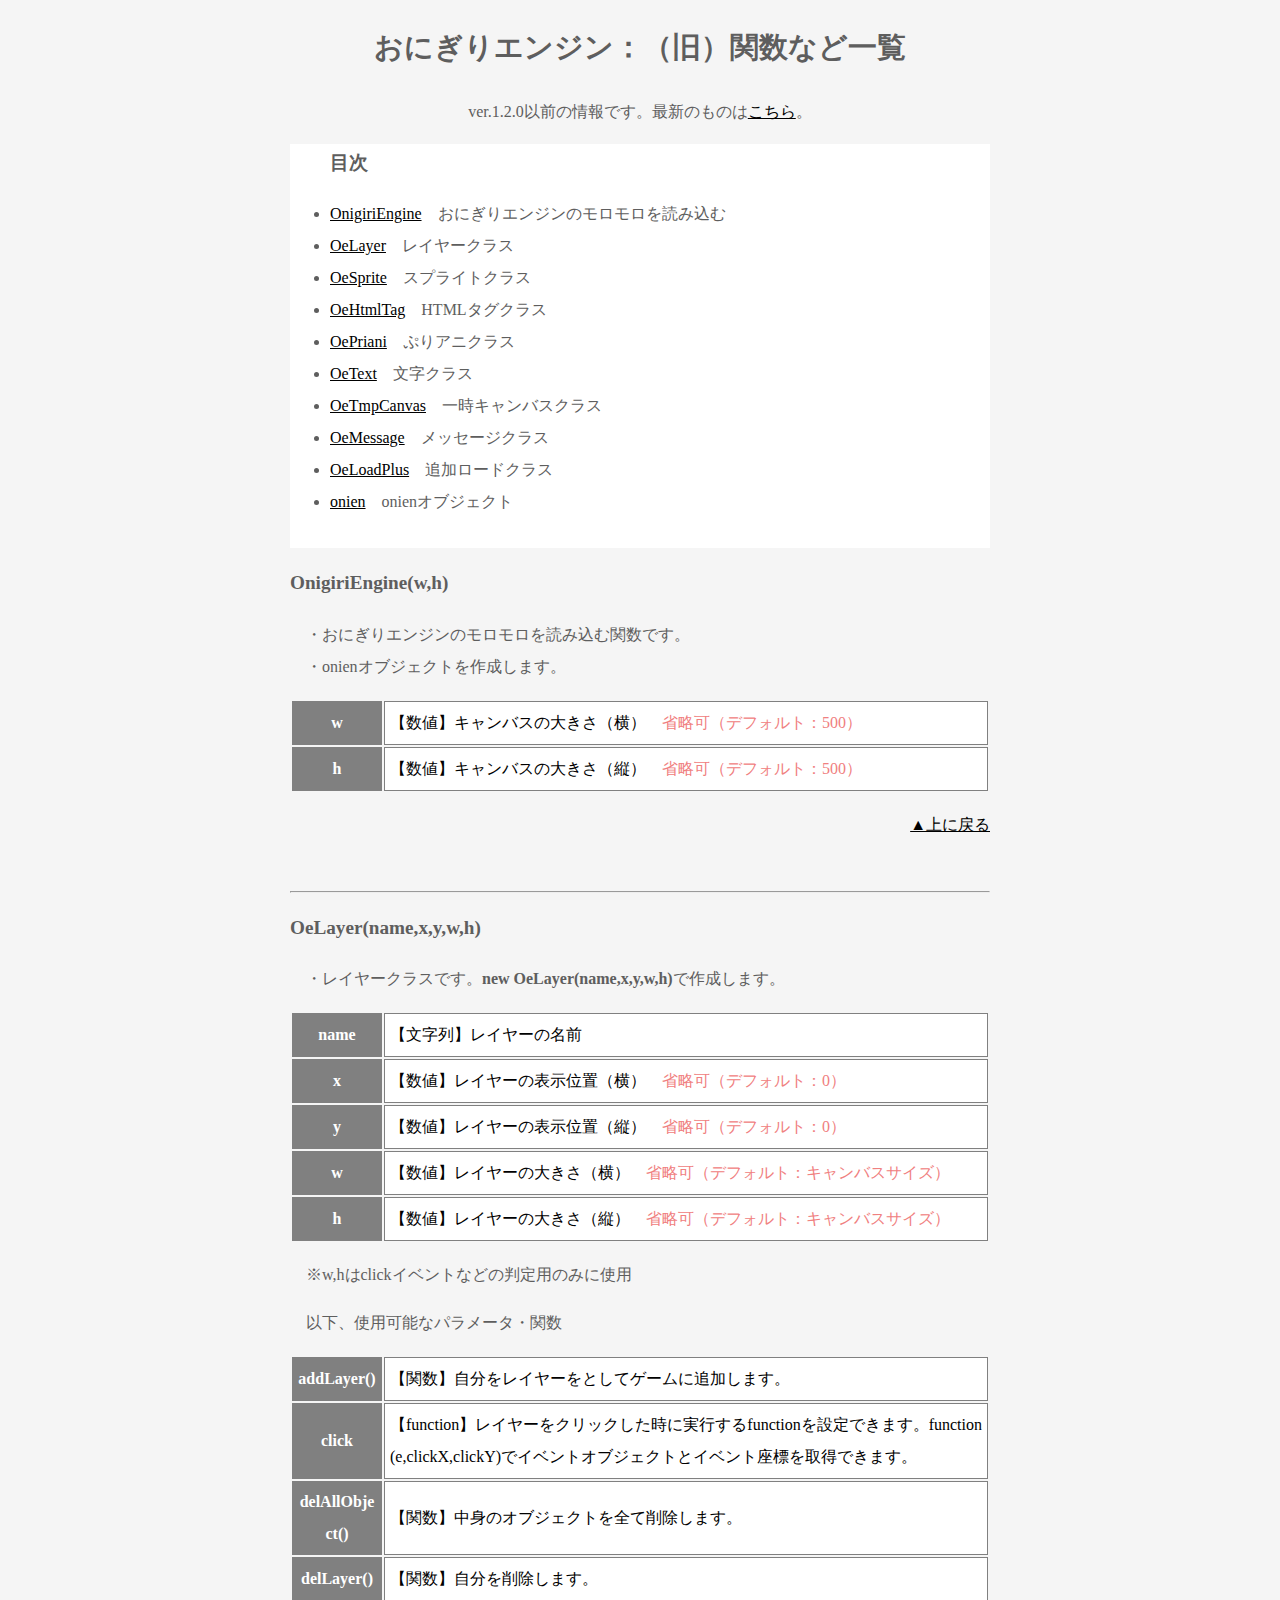
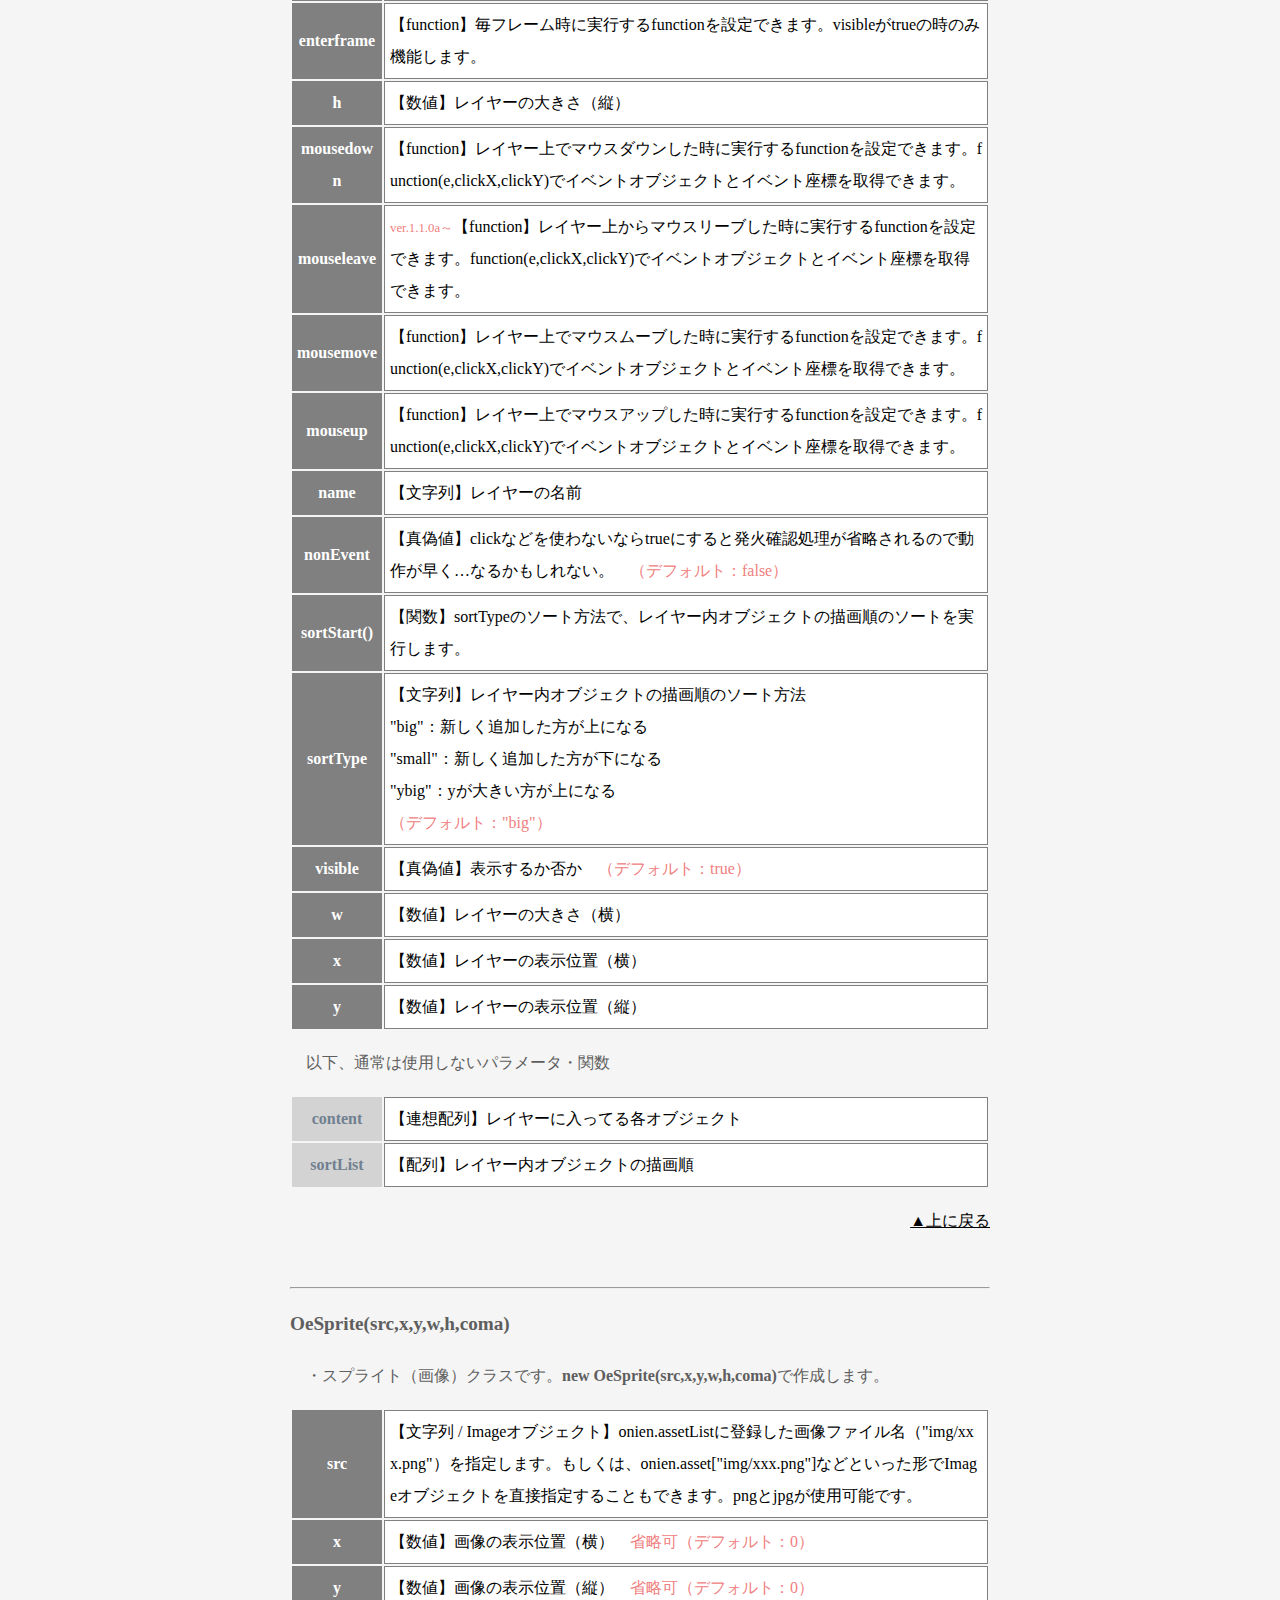
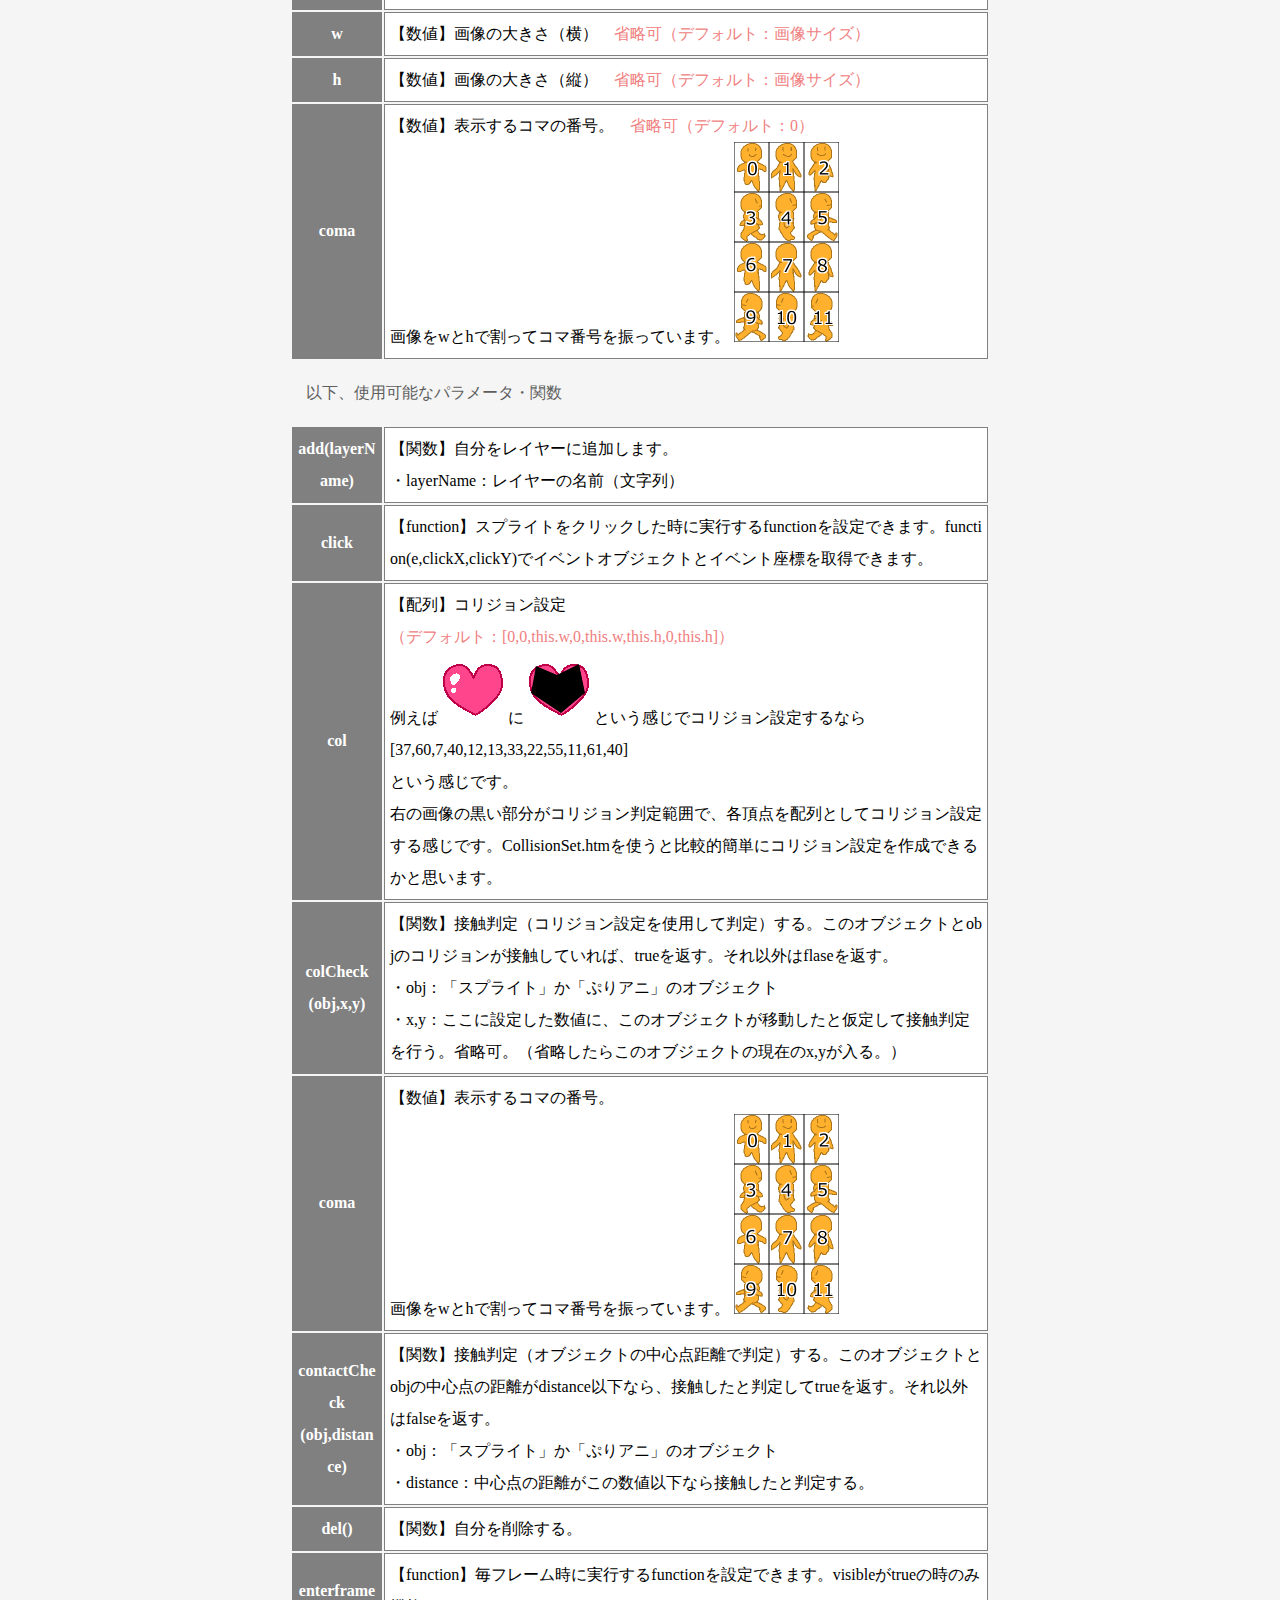
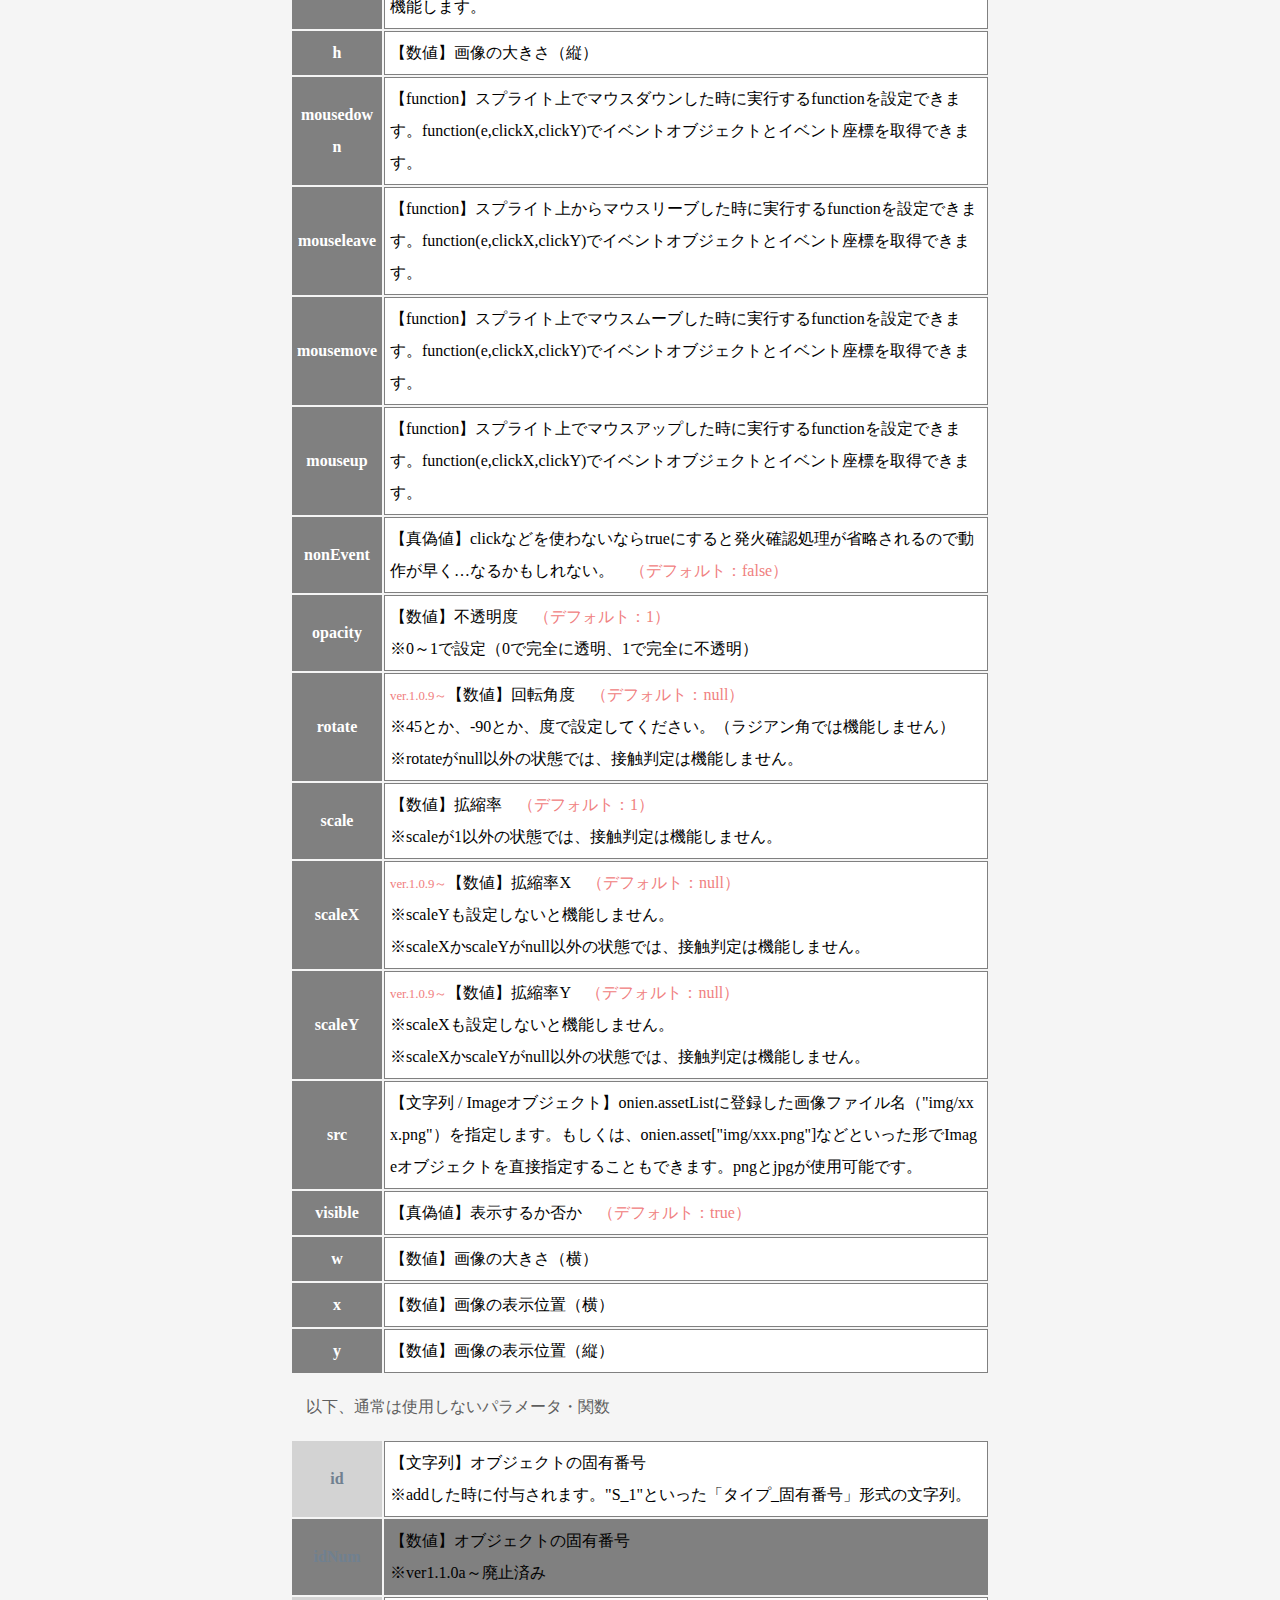
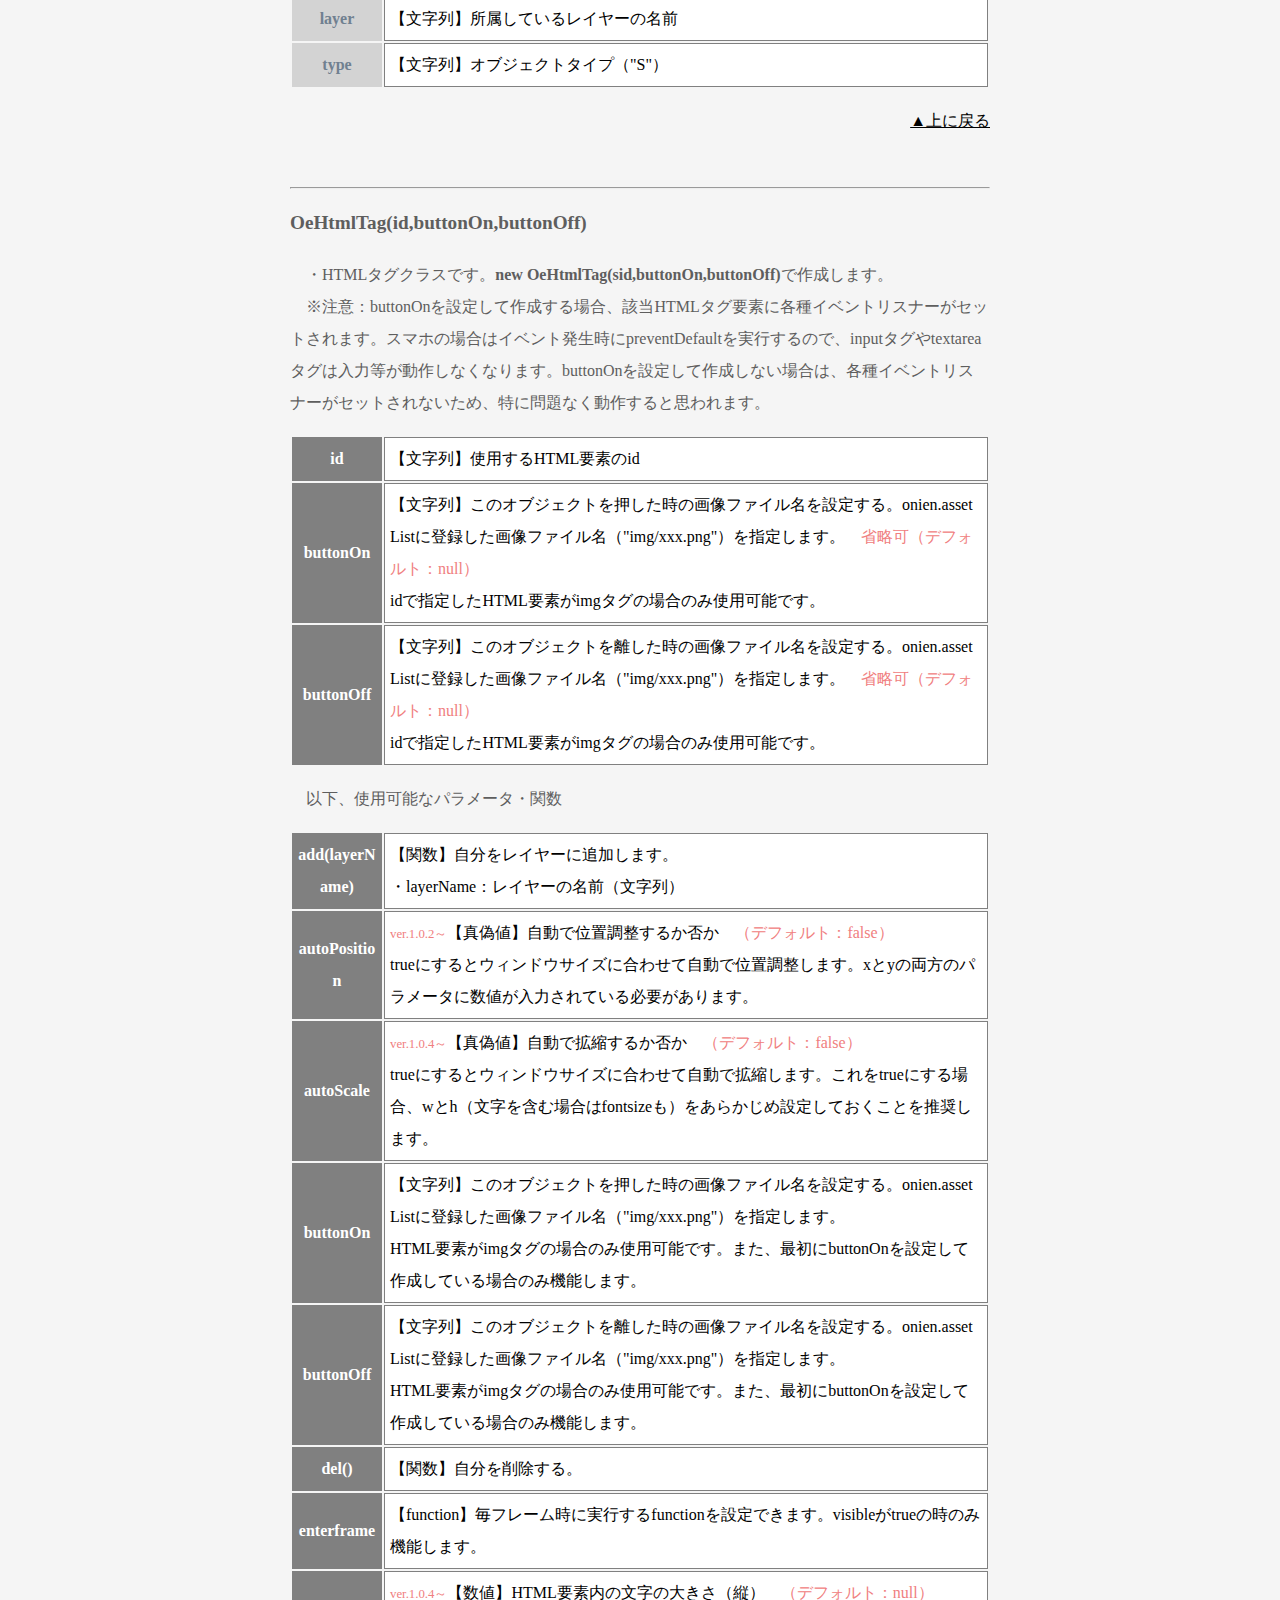
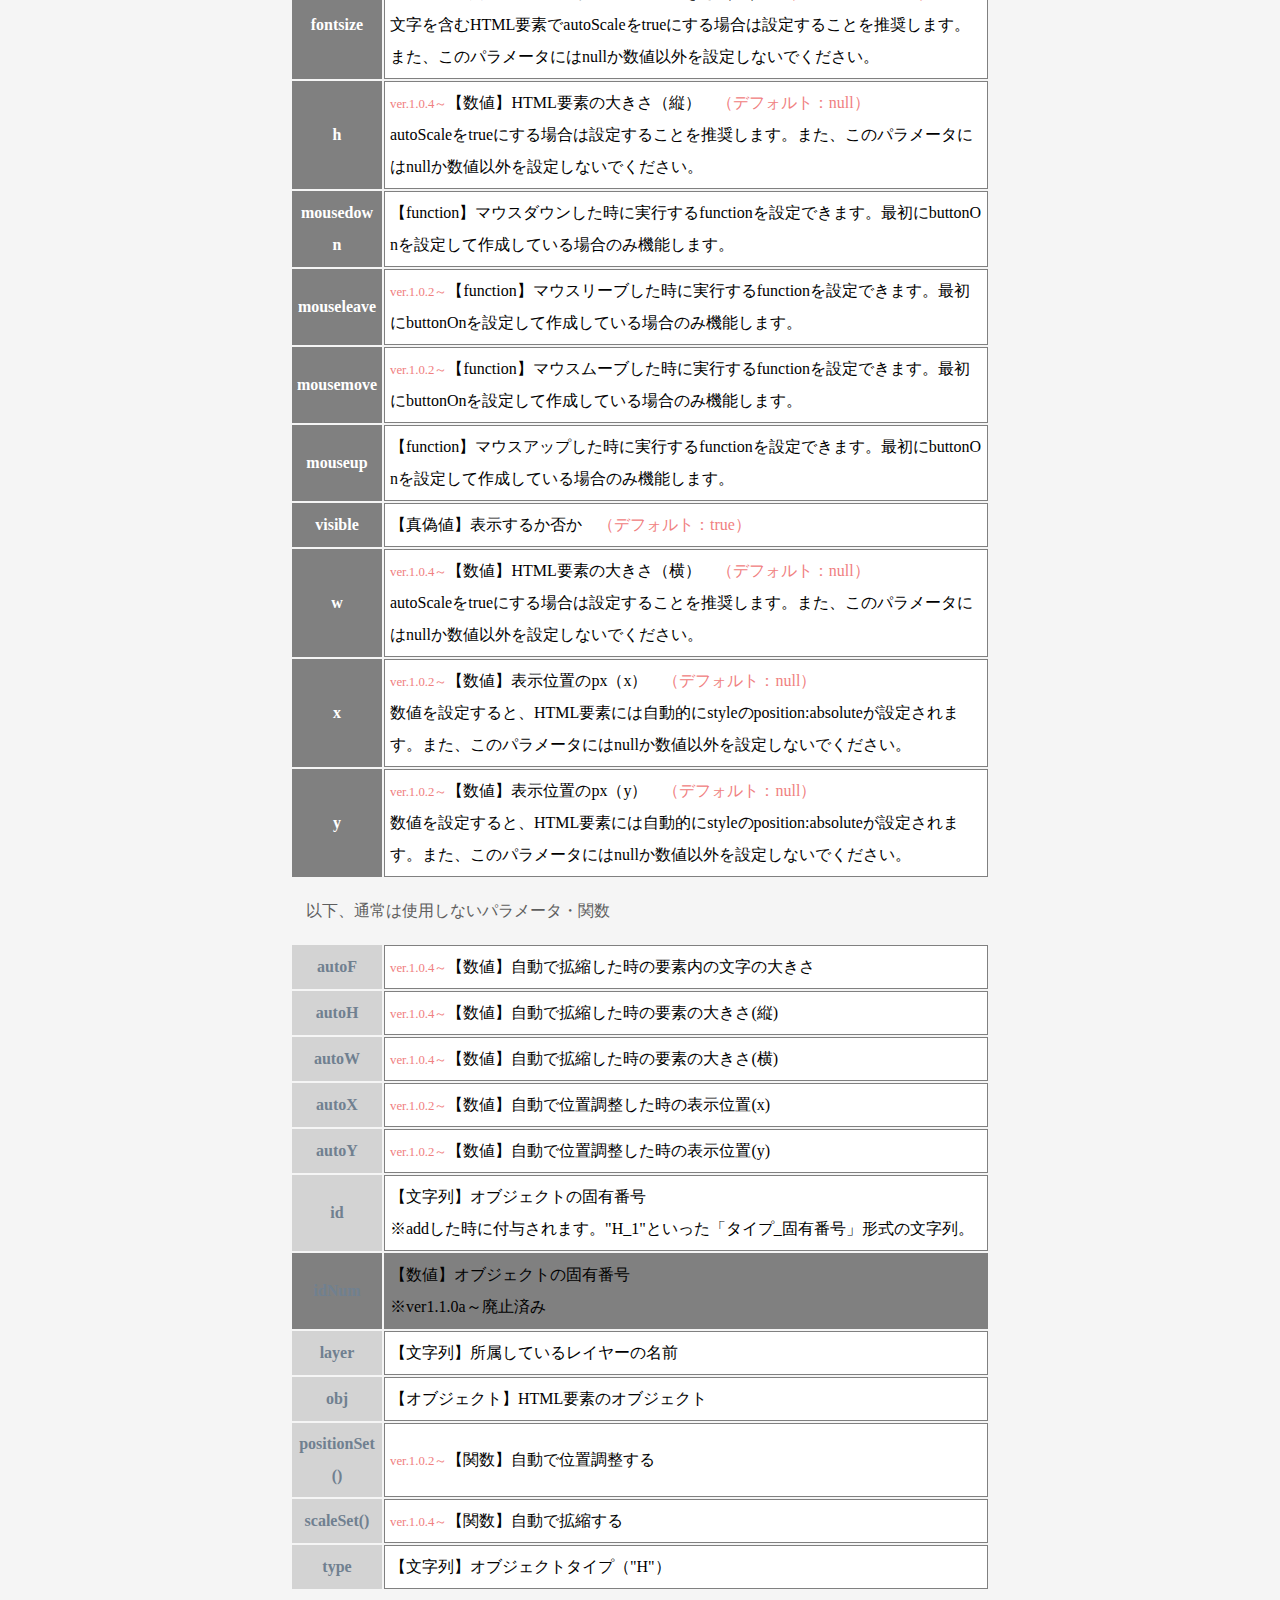
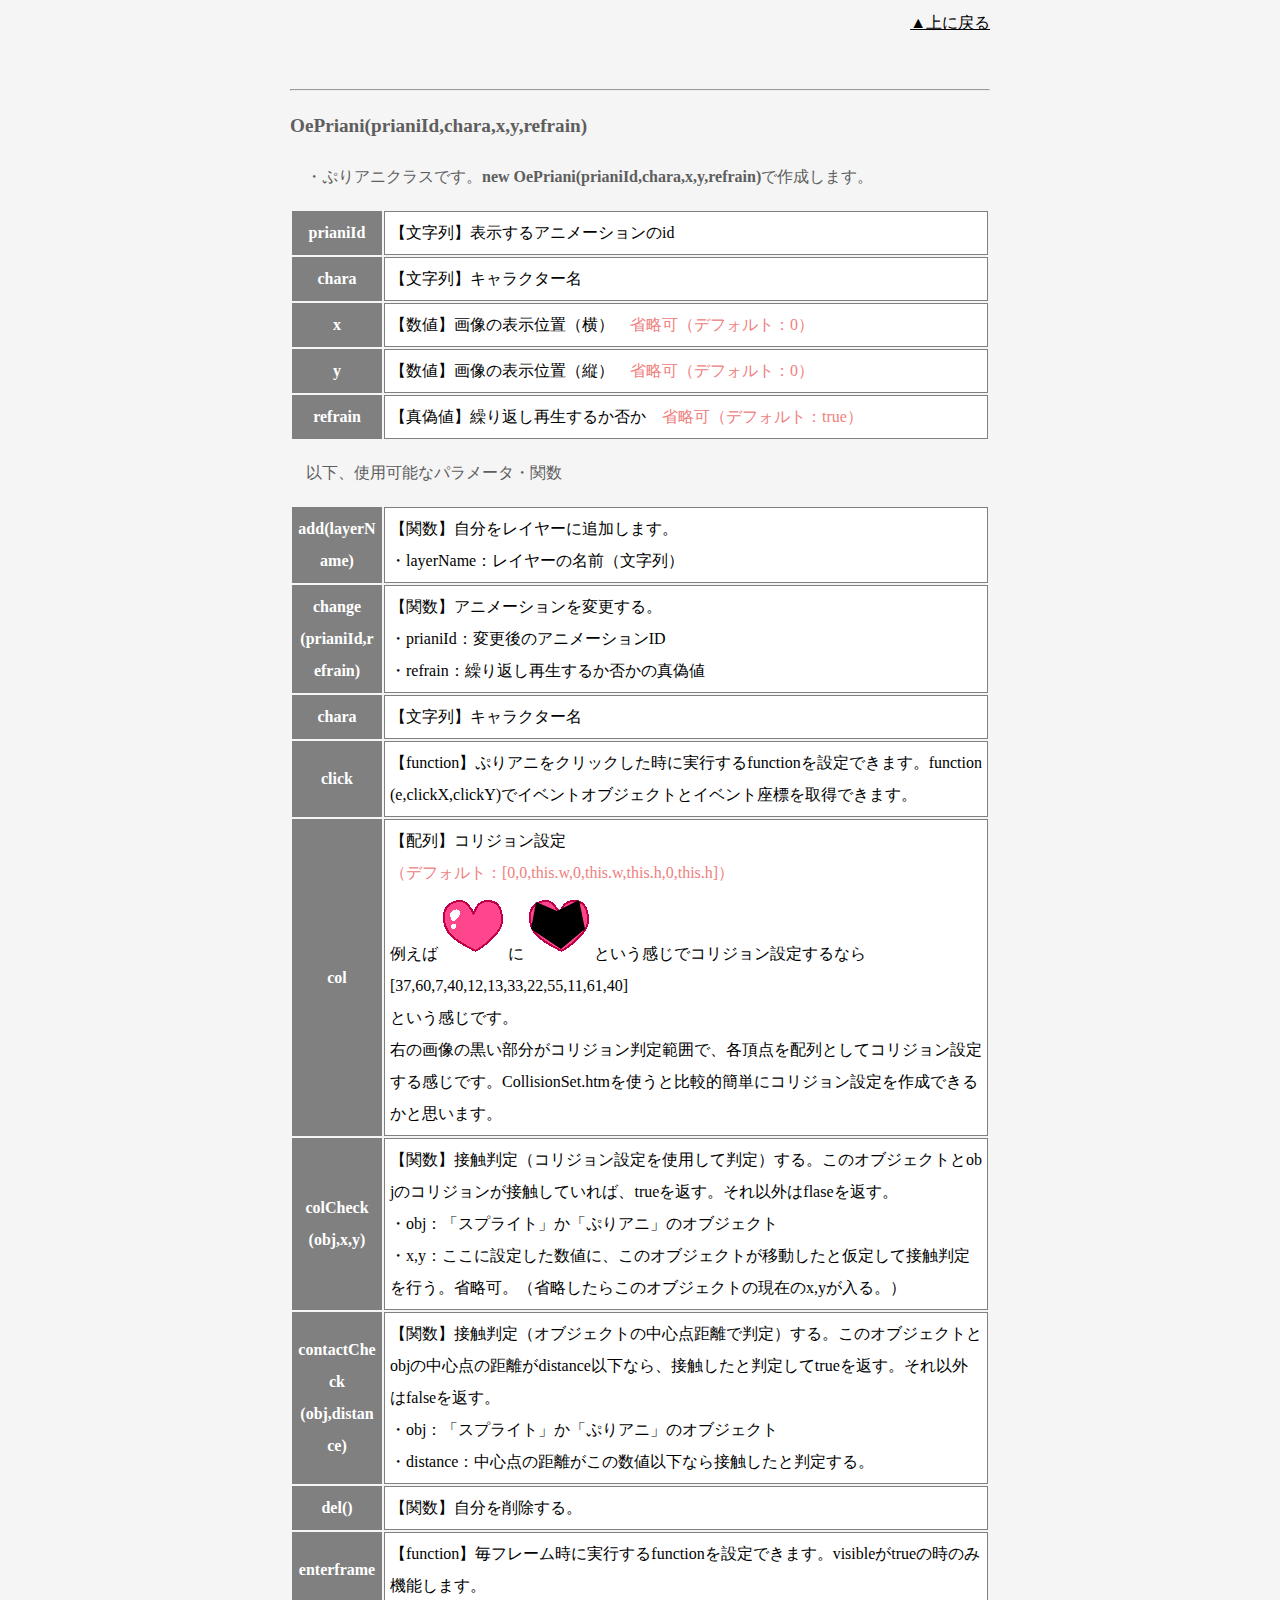
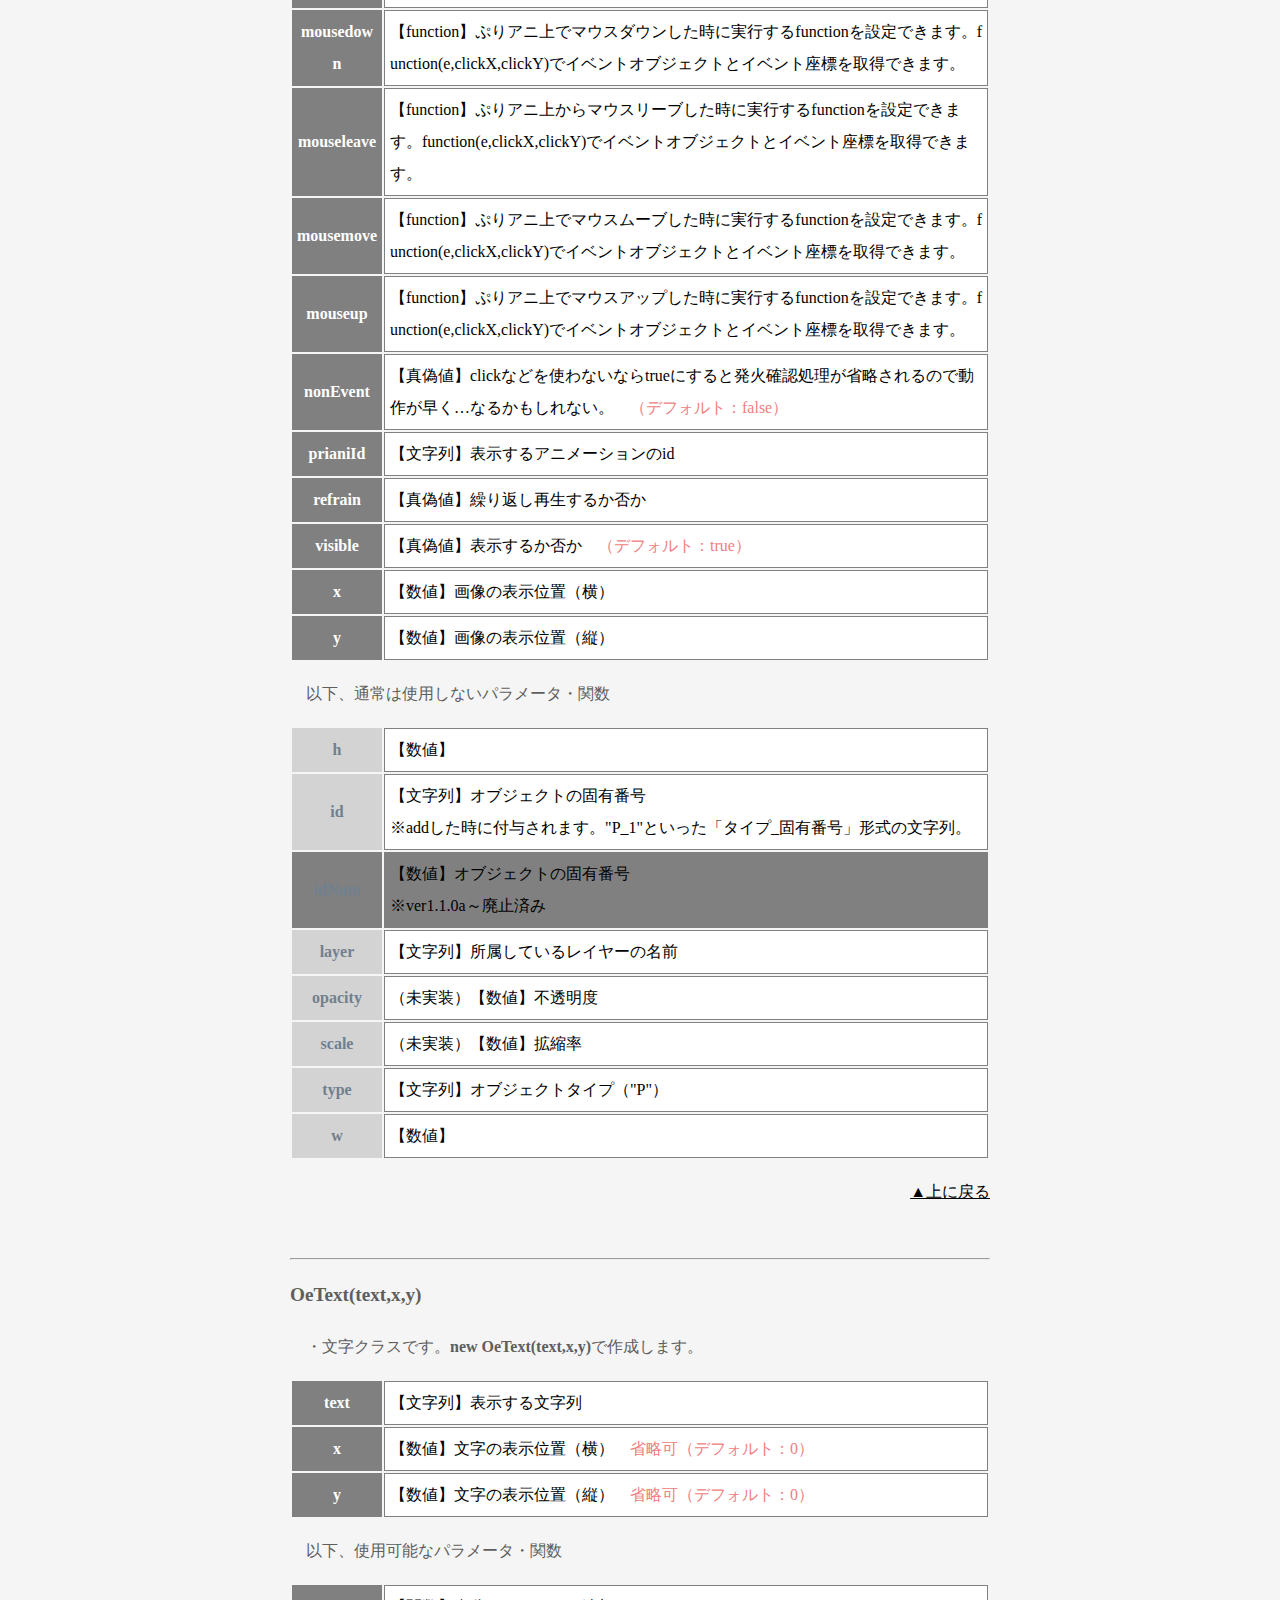
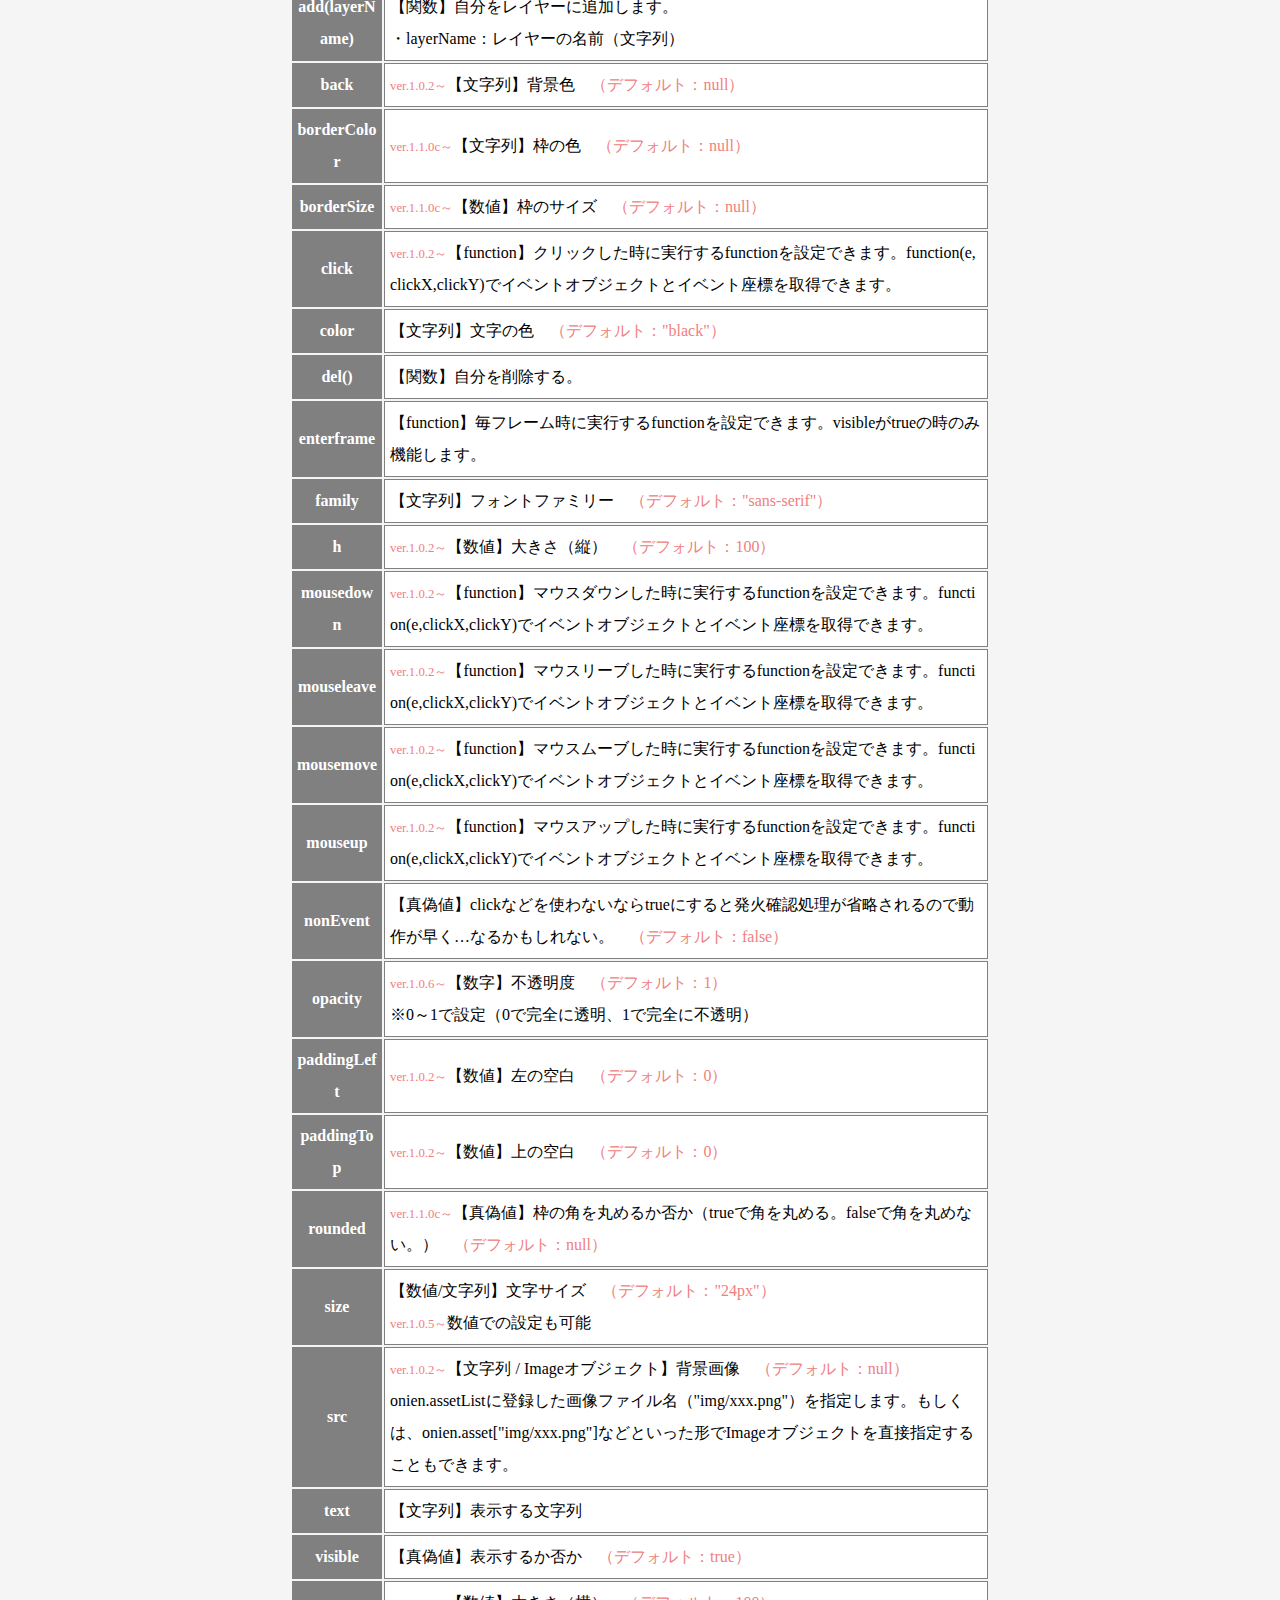
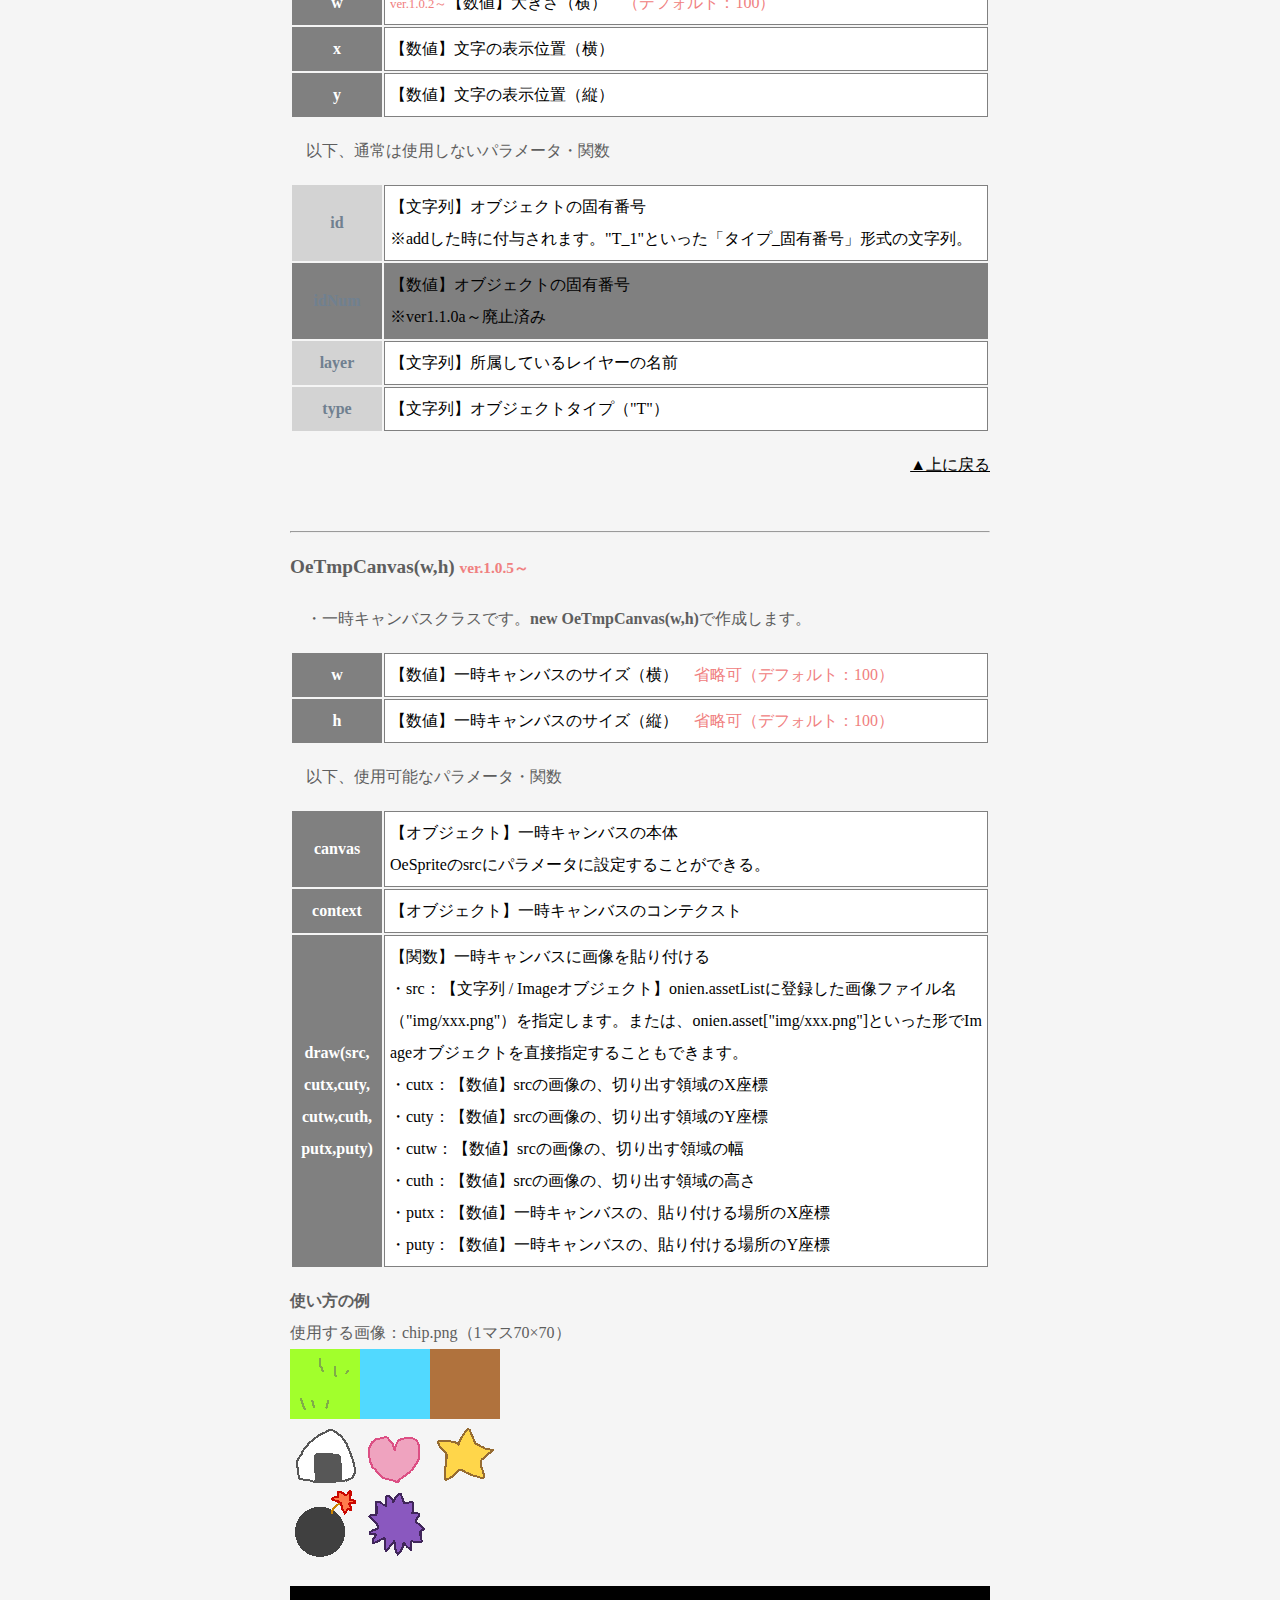
<file: document/old_func.html>
﻿<!DOCTYPE html>
<html lang="ja">
<head>
    <meta name="title" content="おにぎりエンジン：（旧）関数など一覧" />
    <meta name="viewport" content="width=device-width">
    <meta charset="utf-8">
    <title>おにぎりエンジン：（旧）関数など一覧</title>
    <link rel="shortcut icon" href="https://jellyjelly.site/onien/favicon.ico">
    <link rel="stylesheet" href="onien.css">
	<style>
		body{
			word-break: break-all;
		}
		
		th{
			width: 80px;
		}
	</style>
</head>

<body>

<header>
    <h1 id="up">おにぎりエンジン：（旧）関数など一覧</h1>
	<p class="cen">ver.1.2.0以前の情報です。最新のものは<a href="func.html">こちら</a>。</p>
</header>
	
	<div class="box">
		<ul style="background-color: white;padding-bottom: 30px;">
			<h2>目次</h2>
			<li><a href="#OnigiriEngine">OnigiriEngine</a>　おにぎりエンジンのモロモロを読み込む</li>
			<li><a href="#OeLayer">OeLayer</a>　レイヤークラス</li>
			<li><a href="#OeSprite">OeSprite</a>　スプライトクラス</li>
			<li><a href="#OeHtemlTag">OeHtmlTag</a>　HTMLタグクラス</li>
			<li><a href="#OePriani">OePriani</a>　ぷりアニクラス</li>
			<li><a href="#OeText">OeText</a>　文字クラス</li>
			<li><a href="#OeTmpCanvas">OeTmpCanvas</a>　一時キャンバスクラス</li>
			<li><a href="#OeMessage">OeMessage</a>　メッセージクラス</li>
			<li><a href="#OeLoadPlus">OeLoadPlus</a>　追加ロードクラス</li>
			<li><a href="#onien">onien</a>　onienオブジェクト</li>
		</ul>
		
		<h2 id="OnigiriEngine">OnigiriEngine(w,h)</h2>
		<div>
		<p>　・おにぎりエンジンのモロモロを読み込む関数です。<br>
		　・onienオブジェクトを作成します。</p>
		<table style="width: 100%">
			<tr>
				<th>w</th>
				<td>【数値】キャンバスの大きさ（横）　<span class="sub">省略可（デフォルト：500）</span></td>
			</tr>
			<tr>
				<th>h</th>
				<td>【数値】キャンバスの大きさ（縦）　<span class="sub">省略可（デフォルト：500）</span></td>
			</tr>
		</table>
		</div>
			
		<p class="right"><a href="#up">▲上に戻る</a></p>
		<hr>
		
		<h2 id="OeLayer">OeLayer(name,x,y,w,h)</h2>
		<div>
		<p>　・レイヤークラスです。<strong>new OeLayer(name,x,y,w,h)</strong>で作成します。</p>
		<table style="width: 100%">
			<tr>
				<th>name</th>
				<td>【文字列】レイヤーの名前</td>
			</tr>
			<tr>
				<th>x</th>
				<td>【数値】レイヤーの表示位置（横）　<span class="sub">省略可（デフォルト：0）</span></td>
			</tr>
			<tr>
				<th>y</th>
				<td>【数値】レイヤーの表示位置（縦）　<span class="sub">省略可（デフォルト：0）</span></td>
			</tr>
			<tr>
				<th>w</th>
				<td>【数値】レイヤーの大きさ（横）　<span class="sub">省略可（デフォルト：キャンバスサイズ）</span>
				</td>
			</tr>
			<tr>
				<th>h</th>
				<td>【数値】レイヤーの大きさ（縦）　<span class="sub">省略可（デフォルト：キャンバスサイズ）</span>
				</td>
			</tr>
		</table>
		<p>　※w,hはclickイベントなどの判定用のみに使用</p>
		<p>　以下、使用可能なパラメータ・関数</p>
		<table style="width: 100%">
			<tr>
				<th>addLayer()</th>
				<td>【関数】自分をレイヤーをとしてゲームに追加します。</td>
			</tr>
			<tr>
				<th>click</th>
				<td>【function】レイヤーをクリックした時に実行するfunctionを設定できます。function(e,clickX,clickY)でイベントオブジェクトとイベント座標を取得できます。</td>
			</tr>
			<tr>
				<th>delAllObject()</th>
				<td>【関数】中身のオブジェクトを全て削除します。</td>
			</tr>
			<tr>
				<th>delLayer()</th>
				<td>【関数】自分を削除します。</td>
			</tr>
			<tr>
				<th>enterframe</th>
				<td>【function】毎フレーム時に実行するfunctionを設定できます。visibleがtrueの時のみ機能します。</td>
			</tr>
			<tr>
				<th>h</th>
				<td>【数値】レイヤーの大きさ（縦）
				</td>
			</tr>
			<tr>
				<th>mousedown</th>
				<td>【function】レイヤー上でマウスダウンした時に実行するfunctionを設定できます。function(e,clickX,clickY)でイベントオブジェクトとイベント座標を取得できます。</td>
			</tr>
			<tr>
				<th>mouseleave</th>
				<td><span class="sub" style="font-size: 0.8em">ver.1.1.0a～</span>【function】レイヤー上からマウスリーブした時に実行するfunctionを設定できます。function(e,clickX,clickY)でイベントオブジェクトとイベント座標を取得できます。</td>
			</tr>
			<tr>
				<th>mousemove</th>
				<td>【function】レイヤー上でマウスムーブした時に実行するfunctionを設定できます。function(e,clickX,clickY)でイベントオブジェクトとイベント座標を取得できます。</td>
			</tr>
			<tr>
				<th>mouseup</th>
				<td>【function】レイヤー上でマウスアップした時に実行するfunctionを設定できます。function(e,clickX,clickY)でイベントオブジェクトとイベント座標を取得できます。</td>
			</tr>
			<tr>
				<th>name</th>
				<td>【文字列】レイヤーの名前</td>
			</tr>
			<tr>
				<th>nonEvent</th>
				<td>【真偽値】clickなどを使わないならtrueにすると発火確認処理が省略されるので動作が早く…なるかもしれない。　<span class="sub">（デフォルト：false）</span></td>
			</tr>
			<tr>
				<th>sortStart()</th>
				<td>【関数】sortTypeのソート方法で、レイヤー内オブジェクトの描画順のソートを実行します。</td>
			</tr>
			<tr>
				<th>sortType</th>
				<td>【文字列】レイヤー内オブジェクトの描画順のソート方法<br>
					"big"：新しく追加した方が上になる<br>
					"small"：新しく追加した方が下になる<br>
					"ybig"：yが大きい方が上になる<br>
					<span class="sub">（デフォルト："big"）</span>
				</td>
			</tr>
			<tr>
				<th>visible</th>
				<td>【真偽値】表示するか否か　<span class="sub">（デフォルト：true）</span></td>
			</tr>
			<tr>
				<th>w</th>
				<td>【数値】レイヤーの大きさ（横）
				</td>
			</tr>
			<tr>
				<th>x</th>
				<td>【数値】レイヤーの表示位置（横）</td>
			</tr>
			<tr>
				<th>y</th>
				<td>【数値】レイヤーの表示位置（縦）</td>
			</tr>
		</table>
		<p>　以下、通常は使用しないパラメータ・関数</p>
		<table style="width: 100%">
			<tr>
				<th class="nouse">content</th>
				<td>【連想配列】レイヤーに入ってる各オブジェクト</td>
			</tr>
			<tr>
				<th class="nouse">sortList</th>
				<td>【配列】レイヤー内オブジェクトの描画順</td>
			</tr>
		</table>
		</div>
		
		<p class="right"><a href="#up">▲上に戻る</a></p>
		<hr>
		
		<h2 id="OeSprite">OeSprite(src,x,y,w,h,coma)</h2>
		<div>
		<p>　・スプライト（画像）クラスです。<strong>new OeSprite(src,x,y,w,h,coma)</strong>で作成します。</p>
		<table style="width: 100%">
			<tr>
				<th>src</th>
				<td>【文字列 / Imageオブジェクト】onien.assetListに登録した画像ファイル名（"img/xxx.png"）を指定します。もしくは、onien.asset["img/xxx.png"]などといった形でImageオブジェクトを直接指定することもできます。pngとjpgが使用可能です。</td>
			</tr>
			<tr>
				<th>x</th>
				<td>【数値】画像の表示位置（横）　<span class="sub">省略可（デフォルト：0）</span></td>
			</tr>
			<tr>
				<th>y</th>
				<td>【数値】画像の表示位置（縦）　<span class="sub">省略可（デフォルト：0）</span></td>
			</tr>
			<tr>
				<th>w</th>
				<td>【数値】画像の大きさ（横）　<span class="sub">省略可（デフォルト：画像サイズ）</span>
				</td>
			</tr>
			<tr>
				<th>h</th>
				<td>【数値】画像の大きさ（縦）　<span class="sub">省略可（デフォルト：画像サイズ）</span>
				</td>
			</tr>
			<tr>
				<th>coma</th>
				<td>【数値】表示するコマの番号。　<span class="sub">省略可（デフォルト：0）</span><br>
					画像をwとhで割ってコマ番号を振っています。
					<img src="img/sprite.png" width=105 height=200>
				</td>
			</tr>
		</table>
		<p>　以下、使用可能なパラメータ・関数</p>
		<table style="width: 100%">
			<tr>
				<th>add(layerName)</th>
				<td>【関数】自分をレイヤーに追加します。<br>
				・layerName：レイヤーの名前（文字列）</td>
			</tr>
			<tr>
				<th>click</th>
				<td>【function】スプライトをクリックした時に実行するfunctionを設定できます。function(e,clickX,clickY)でイベントオブジェクトとイベント座標を取得できます。</td>
			</tr>
			<tr>
				<th>col</th>
				<td>【配列】コリジョン設定<br>
				<span class="sub">（デフォルト：[0,0,this.w,0,this.w,this.h,0,this.h]）</span><br>
				例えば<img src="img/col0.png">に<img src="img/col.png">という感じでコリジョン設定するなら<br>
				[37,60,7,40,12,13,33,22,55,11,61,40]<br>
				という感じです。<br>
				右の画像の黒い部分がコリジョン判定範囲で、各頂点を配列としてコリジョン設定する感じです。CollisionSet.htmを使うと比較的簡単にコリジョン設定を作成できるかと思います。</td>
			</tr>
			<tr>
				<th>colCheck<br>(obj,x,y)</th>
				<td>【関数】接触判定（コリジョン設定を使用して判定）する。このオブジェクトとobjのコリジョンが接触していれば、trueを返す。それ以外はflaseを返す。<br>
				・obj：「スプライト」か「ぷりアニ」のオブジェクト<br>
				・x,y：ここに設定した数値に、このオブジェクトが移動したと仮定して接触判定を行う。省略可。（省略したらこのオブジェクトの現在のx,yが入る。）</td>
			</tr>
			<tr>
				<th>coma</th>
				<td>【数値】表示するコマの番号。<br>
					画像をwとhで割ってコマ番号を振っています。
					<img src="img/sprite.png" width=105 height=200>
				</td>
			</tr>
			<tr>
				<th>contactCheck<br>(obj,distance)</th>
				<td>【関数】接触判定（オブジェクトの中心点距離で判定）する。このオブジェクトとobjの中心点の距離がdistance以下なら、接触したと判定してtrueを返す。それ以外はfalseを返す。<br>
				・obj：「スプライト」か「ぷりアニ」のオブジェクト<br>
				・distance：中心点の距離がこの数値以下なら接触したと判定する。</td>
			</tr>
			<tr>
				<th>del()</th>
				<td>【関数】自分を削除する。</td>
			</tr>
			<tr>
				<th>enterframe</th>
				<td>【function】毎フレーム時に実行するfunctionを設定できます。visibleがtrueの時のみ機能します。</td>
			</tr>
			<tr>
				<th>h</th>
				<td>【数値】画像の大きさ（縦）
				</td>
			</tr>
			
			<tr>
				<th>mousedown</th>
				<td>【function】スプライト上でマウスダウンした時に実行するfunctionを設定できます。function(e,clickX,clickY)でイベントオブジェクトとイベント座標を取得できます。</td>
			</tr>
			<tr>
				<th>mouseleave</th>
				<td>【function】スプライト上からマウスリーブした時に実行するfunctionを設定できます。function(e,clickX,clickY)でイベントオブジェクトとイベント座標を取得できます。</td>
			</tr>
			<tr>
				<th>mousemove</th>
				<td>【function】スプライト上でマウスムーブした時に実行するfunctionを設定できます。function(e,clickX,clickY)でイベントオブジェクトとイベント座標を取得できます。</td>
			</tr>
			<tr>
				<th>mouseup</th>
				<td>【function】スプライト上でマウスアップした時に実行するfunctionを設定できます。function(e,clickX,clickY)でイベントオブジェクトとイベント座標を取得できます。</td>
			</tr>
			<tr>
				<th>nonEvent</th>
				<td>【真偽値】clickなどを使わないならtrueにすると発火確認処理が省略されるので動作が早く…なるかもしれない。　<span class="sub">（デフォルト：false）</span></td>
			</tr>
			<tr>
				<th>opacity</th>
				<td>【数値】不透明度　<span class="sub">（デフォルト：1）</span><br>
				※0～1で設定（0で完全に透明、1で完全に不透明）</td>
			</tr>
			<tr>
				<th>rotate</th>
				<td><span class="sub" style="font-size: 0.8em">ver.1.0.9～</span>【数値】回転角度　<span class="sub">（デフォルト：null）</span><br>
				※45とか、-90とか、度で設定してください。（ラジアン角では機能しません）<br>
				※rotateがnull以外の状態では、接触判定は機能しません。</td>
			</tr>
			<tr>
				<th>scale</th>
				<td>【数値】拡縮率　<span class="sub">（デフォルト：1）</span><br>
				※scaleが1以外の状態では、接触判定は機能しません。</td>
			</tr>
			<tr>
				<th>scaleX</th>
				<td><span class="sub" style="font-size: 0.8em">ver.1.0.9～</span>【数値】拡縮率X　<span class="sub">（デフォルト：null）</span><br>
				※scaleYも設定しないと機能しません。<br>
				※scaleXかscaleYがnull以外の状態では、接触判定は機能しません。</td>
			</tr>
			<tr>
				<th>scaleY</th>
				<td><span class="sub" style="font-size: 0.8em">ver.1.0.9～</span>【数値】拡縮率Y　<span class="sub">（デフォルト：null）</span><br>
				※scaleXも設定しないと機能しません。<br>
				※scaleXかscaleYがnull以外の状態では、接触判定は機能しません。</td>
			</tr>
			<tr>
				<th>src</th>
				<td>【文字列 / Imageオブジェクト】onien.assetListに登録した画像ファイル名（"img/xxx.png"）を指定します。もしくは、onien.asset["img/xxx.png"]などといった形でImageオブジェクトを直接指定することもできます。pngとjpgが使用可能です。</td>
			</tr>
			<tr>
				<th>visible</th>
				<td>【真偽値】表示するか否か　<span class="sub">（デフォルト：true）</span></td>
			</tr>
			<tr>
				<th>w</th>
				<td>【数値】画像の大きさ（横）
				</td>
			</tr>
			<tr>
				<th>x</th>
				<td>【数値】画像の表示位置（横）</td>
			</tr>
			<tr>
				<th>y</th>
				<td>【数値】画像の表示位置（縦）</td>
			</tr>
		</table>
		<p>　以下、通常は使用しないパラメータ・関数</p>
		<table style="width: 100%">
			<tr>
				<th class="nouse">id</th>
				<td>【文字列】オブジェクトの固有番号<br>
				※addした時に付与されます。"S_1"といった「タイプ_固有番号」形式の文字列。</td>
			</tr>
			<tr>
				<th class="nouse" style="background-color: gray;">idNum</th>
				<td style="background-color: gray">【数値】オブジェクトの固有番号<br>
				※ver1.1.0a～廃止済み</td>
			</tr>
			<tr>
				<th class="nouse">layer</th>
				<td>【文字列】所属しているレイヤーの名前</td>
			</tr>
			<tr>
				<th class="nouse">type</th>
				<td>【文字列】オブジェクトタイプ（"S"）</td>
			</tr>
		</table>
		</div>
		
		<p class="right"><a href="#up">▲上に戻る</a></p>
		<hr>
		
		<h2 id="OeHtemlTag">OeHtmlTag(id,buttonOn,buttonOff)</h2>
		<div>
		<p>　・HTMLタグクラスです。<strong>new OeHtmlTag(sid,buttonOn,buttonOff)</strong>で作成します。<br>
			　※注意：buttonOnを設定して作成する場合、該当HTMLタグ要素に各種イベントリスナーがセットされます。スマホの場合はイベント発生時にpreventDefaultを実行するので、inputタグやtextareaタグは入力等が動作しなくなります。buttonOnを設定して作成しない場合は、各種イベントリスナーがセットされないため、特に問題なく動作すると思われます。</p>
		<table style="width: 100%">
			<tr>
				<th>id</th>
				<td>【文字列】使用するHTML要素のid</td>
			</tr>
			<tr>
				<th>buttonOn</th>
				<td>【文字列】このオブジェクトを押した時の画像ファイル名を設定する。onien.assetListに登録した画像ファイル名（"img/xxx.png"）を指定します。　<span class="sub">省略可（デフォルト：null）</span><br>
				idで指定したHTML要素がimgタグの場合のみ使用可能です。</td>
			</tr>
			<tr>
				<th>buttonOff</th>
				<td>【文字列】このオブジェクトを離した時の画像ファイル名を設定する。onien.assetListに登録した画像ファイル名（"img/xxx.png"）を指定します。　<span class="sub">省略可（デフォルト：null）</span><br>
				idで指定したHTML要素がimgタグの場合のみ使用可能です。</td>
			</tr>
		</table>
		<p>　以下、使用可能なパラメータ・関数</p>
		<table style="width: 100%">
			<tr>
				<th>add(layerName)</th>
				<td>【関数】自分をレイヤーに追加します。<br>
				・layerName：レイヤーの名前（文字列）</td>
			</tr>
			<tr>
				<th>autoPosition</th>
				<td><span class="sub" style="font-size: 0.8em">ver.1.0.2～</span>【真偽値】自動で位置調整するか否か　<span class="sub">（デフォルト：false）</span><br>
				trueにするとウィンドウサイズに合わせて自動で位置調整します。xとyの両方のパラメータに数値が入力されている必要があります。</td>
			</tr>
			<tr>
				<th>autoScale</th>
				<td><span class="sub" style="font-size: 0.8em">ver.1.0.4～</span>【真偽値】自動で拡縮するか否か　<span class="sub">（デフォルト：false）</span><br>
				trueにするとウィンドウサイズに合わせて自動で拡縮します。これをtrueにする場合、wとh（文字を含む場合はfontsizeも）をあらかじめ設定しておくことを推奨します。</td>
			</tr>
			<tr>
				<th>buttonOn</th>
				<td>【文字列】このオブジェクトを押した時の画像ファイル名を設定する。onien.assetListに登録した画像ファイル名（"img/xxx.png"）を指定します。<br>
				HTML要素がimgタグの場合のみ使用可能です。また、最初にbuttonOnを設定して作成している場合のみ機能します。</td>
			</tr>
			<tr>
				<th>buttonOff</th>
				<td>【文字列】このオブジェクトを離した時の画像ファイル名を設定する。onien.assetListに登録した画像ファイル名（"img/xxx.png"）を指定します。<br>
				HTML要素がimgタグの場合のみ使用可能です。また、最初にbuttonOnを設定して作成している場合のみ機能します。</td>
			</tr>
			<tr>
				<th>del()</th>
				<td>【関数】自分を削除する。</td>
			</tr>
			<tr>
				<th>enterframe</th>
				<td>【function】毎フレーム時に実行するfunctionを設定できます。visibleがtrueの時のみ機能します。</td>
			</tr>
			<tr>
				<th>fontsize</th>
				<td><span class="sub" style="font-size: 0.8em">ver.1.0.4～</span>【数値】HTML要素内の文字の大きさ（縦）　<span class="sub">（デフォルト：null）</span><br>
				文字を含むHTML要素でautoScaleをtrueにする場合は設定することを推奨します。また、このパラメータにはnullか数値以外を設定しないでください。</td>
			</tr>
			<tr>
				<th>h</th>
				<td><span class="sub" style="font-size: 0.8em">ver.1.0.4～</span>【数値】HTML要素の大きさ（縦）　<span class="sub">（デフォルト：null）</span><br>
				autoScaleをtrueにする場合は設定することを推奨します。また、このパラメータにはnullか数値以外を設定しないでください。</td>
			</tr>
			<tr>
				<th>mousedown</th>
				<td>【function】マウスダウンした時に実行するfunctionを設定できます。最初にbuttonOnを設定して作成している場合のみ機能します。</td>
			</tr>
			<tr>
				<th>mouseleave</th>
				<td><span class="sub" style="font-size: 0.8em">ver.1.0.2～</span>【function】マウスリーブした時に実行するfunctionを設定できます。最初にbuttonOnを設定して作成している場合のみ機能します。</td>
			</tr>
			<tr>
				<th>mousemove</th>
				<td><span class="sub" style="font-size: 0.8em">ver.1.0.2～</span>【function】マウスムーブした時に実行するfunctionを設定できます。最初にbuttonOnを設定して作成している場合のみ機能します。</td>
			</tr>
			<tr>
				<th>mouseup</th>
				<td>【function】マウスアップした時に実行するfunctionを設定できます。最初にbuttonOnを設定して作成している場合のみ機能します。</td>
			</tr>
			<tr>
				<th>visible</th>
				<td>【真偽値】表示するか否か　<span class="sub">（デフォルト：true）</span></td>
			</tr>
			<tr>
				<th>w</th>
				<td><span class="sub" style="font-size: 0.8em">ver.1.0.4～</span>【数値】HTML要素の大きさ（横）　<span class="sub">（デフォルト：null）</span><br>
				autoScaleをtrueにする場合は設定することを推奨します。また、このパラメータにはnullか数値以外を設定しないでください。</td>
			</tr>
			<tr>
				<th>x</th>
				<td><span class="sub" style="font-size: 0.8em">ver.1.0.2～</span>【数値】表示位置のpx（x）　<span class="sub">（デフォルト：null）</span><br>
				数値を設定すると、HTML要素には自動的にstyleのposition:absoluteが設定されます。また、このパラメータにはnullか数値以外を設定しないでください。</td>
			</tr>
			<tr>
				<th>y</th>
				<td><span class="sub" style="font-size: 0.8em">ver.1.0.2～</span>【数値】表示位置のpx（y）　<span class="sub">（デフォルト：null）</span><br>
				数値を設定すると、HTML要素には自動的にstyleのposition:absoluteが設定されます。また、このパラメータにはnullか数値以外を設定しないでください。</td>
			</tr>
		</table>
		<p>　以下、通常は使用しないパラメータ・関数</p>
		<table style="width: 100%">
			<tr>
				<th class="nouse">autoF</th>
				<td><span class="sub" style="font-size: 0.8em">ver.1.0.4～</span>【数値】自動で拡縮した時の要素内の文字の大きさ</td>
			</tr>
			<tr>
				<th class="nouse">autoH</th>
				<td><span class="sub" style="font-size: 0.8em">ver.1.0.4～</span>【数値】自動で拡縮した時の要素の大きさ(縦)</td>
			</tr>
			<tr>
				<th class="nouse">autoW</th>
				<td><span class="sub" style="font-size: 0.8em">ver.1.0.4～</span>【数値】自動で拡縮した時の要素の大きさ(横)</td>
			</tr>
			<tr>
				<th class="nouse">autoX</th>
				<td><span class="sub" style="font-size: 0.8em">ver.1.0.2～</span>【数値】自動で位置調整した時の表示位置(x)</td>
			</tr>
			<tr>
				<th class="nouse">autoY</th>
				<td><span class="sub" style="font-size: 0.8em">ver.1.0.2～</span>【数値】自動で位置調整した時の表示位置(y)</td>
			</tr>
			<tr>
				<th class="nouse">id</th>
				<td>【文字列】オブジェクトの固有番号<br>
				※addした時に付与されます。"H_1"といった「タイプ_固有番号」形式の文字列。</td>
			</tr>
			<tr>
				<th class="nouse" style="background-color: gray">idNum</th>
				<td style="background-color: gray">【数値】オブジェクトの固有番号<br>
				※ver1.1.0a～廃止済み</td>
			</tr>
			<tr>
				<th class="nouse">layer</th>
				<td>【文字列】所属しているレイヤーの名前</td>
			</tr>
			<tr>
				<th class="nouse">obj</th>
				<td>【オブジェクト】HTML要素のオブジェクト</td>
			</tr>
			<tr>
				<th class="nouse">positionSet()</th>
				<td><span class="sub" style="font-size: 0.8em">ver.1.0.2～</span>【関数】自動で位置調整する</td>
			</tr>
			<tr>
				<th class="nouse">scaleSet()</th>
				<td><span class="sub" style="font-size: 0.8em">ver.1.0.4～</span>【関数】自動で拡縮する</td>
			</tr>
			<tr>
				<th class="nouse">type</th>
				<td>【文字列】オブジェクトタイプ（"H"）</td>
			</tr>
		</table>
		</div>
		
		<p class="right"><a href="#up">▲上に戻る</a></p>
		<hr>
		
		<h2 id="OePriani">OePriani(prianiId,chara,x,y,refrain)</h2>
		<div>
		<p>　・ぷりアニクラスです。<strong>new OePriani(prianiId,chara,x,y,refrain)</strong>で作成します。</p>
		<table style="width: 100%">
			<tr>
				<th>prianiId</th>
				<td>【文字列】表示するアニメーションのid</td>
			</tr>
			<tr>
				<th>chara</th>
				<td>【文字列】キャラクター名</td>
			</tr>
			<tr>
				<th>x</th>
				<td>【数値】画像の表示位置（横）　<span class="sub">省略可（デフォルト：0）</span></td>
			</tr>
			<tr>
				<th>y</th>
				<td>【数値】画像の表示位置（縦）　<span class="sub">省略可（デフォルト：0）</span></td>
			</tr>
			<tr>
				<th>refrain</th>
				<td>【真偽値】繰り返し再生するか否か　<span class="sub">省略可（デフォルト：true）</span>
				</td>
			</tr>
		</table>
		<p>　以下、使用可能なパラメータ・関数</p>
		<table style="width: 100%">
			<tr>
				<th>add(layerName)</th>
				<td>【関数】自分をレイヤーに追加します。<br>
				・layerName：レイヤーの名前（文字列）</td>
			</tr>
			<tr>
				<th>change<br>(prianiId,refrain)</th>
				<td>【関数】アニメーションを変更する。<br>
				・prianiId：変更後のアニメーションID<br>
				・refrain：繰り返し再生するか否かの真偽値</td>
			</tr>
			<tr>
				<th>chara</th>
				<td>【文字列】キャラクター名</td>
			</tr>
			<tr>
				<th>click</th>
				<td>【function】ぷりアニをクリックした時に実行するfunctionを設定できます。function(e,clickX,clickY)でイベントオブジェクトとイベント座標を取得できます。</td>
			</tr>
			<tr>
				<th>col</th>
				<td>【配列】コリジョン設定<br>
				<span class="sub">（デフォルト：[0,0,this.w,0,this.w,this.h,0,this.h]）</span><br>
				例えば<img src="img/col0.png">に<img src="img/col.png">という感じでコリジョン設定するなら<br>
				[37,60,7,40,12,13,33,22,55,11,61,40]<br>
				という感じです。<br>
				右の画像の黒い部分がコリジョン判定範囲で、各頂点を配列としてコリジョン設定する感じです。CollisionSet.htmを使うと比較的簡単にコリジョン設定を作成できるかと思います。</td>
			</tr>
			<tr>
				<th>colCheck<br>(obj,x,y)</th>
				<td>【関数】接触判定（コリジョン設定を使用して判定）する。このオブジェクトとobjのコリジョンが接触していれば、trueを返す。それ以外はflaseを返す。<br>
				・obj：「スプライト」か「ぷりアニ」のオブジェクト<br>
				・x,y：ここに設定した数値に、このオブジェクトが移動したと仮定して接触判定を行う。省略可。（省略したらこのオブジェクトの現在のx,yが入る。）</td>
			</tr>
			<tr>
				<th>contactCheck<br>(obj,distance)</th>
				<td>【関数】接触判定（オブジェクトの中心点距離で判定）する。このオブジェクトとobjの中心点の距離がdistance以下なら、接触したと判定してtrueを返す。それ以外はfalseを返す。<br>
				・obj：「スプライト」か「ぷりアニ」のオブジェクト<br>
				・distance：中心点の距離がこの数値以下なら接触したと判定する。</td>
			</tr>
			<tr>
				<th>del()</th>
				<td>【関数】自分を削除する。</td>
			</tr>
			<tr>
				<th>enterframe</th>
				<td>【function】毎フレーム時に実行するfunctionを設定できます。visibleがtrueの時のみ機能します。</td>
			</tr>
			<tr>
				<th>mousedown</th>
				<td>【function】ぷりアニ上でマウスダウンした時に実行するfunctionを設定できます。function(e,clickX,clickY)でイベントオブジェクトとイベント座標を取得できます。</td>
			</tr>
			<tr>
				<th>mouseleave</th>
				<td>【function】ぷりアニ上からマウスリーブした時に実行するfunctionを設定できます。function(e,clickX,clickY)でイベントオブジェクトとイベント座標を取得できます。</td>
			</tr>
			<tr>
				<th>mousemove</th>
				<td>【function】ぷりアニ上でマウスムーブした時に実行するfunctionを設定できます。function(e,clickX,clickY)でイベントオブジェクトとイベント座標を取得できます。</td>
			</tr>
			<tr>
				<th>mouseup</th>
				<td>【function】ぷりアニ上でマウスアップした時に実行するfunctionを設定できます。function(e,clickX,clickY)でイベントオブジェクトとイベント座標を取得できます。</td>
			</tr>
			<tr>
				<th>nonEvent</th>
				<td>【真偽値】clickなどを使わないならtrueにすると発火確認処理が省略されるので動作が早く…なるかもしれない。　<span class="sub">（デフォルト：false）</span></td>
			</tr>
			<tr>
				<th>prianiId</th>
				<td>【文字列】表示するアニメーションのid</td>
			</tr>
			<tr>
				<th>refrain</th>
				<td>【真偽値】繰り返し再生するか否か
				</td>
			</tr>
			<tr>
				<th>visible</th>
				<td>【真偽値】表示するか否か　<span class="sub">（デフォルト：true）</span></td>
			</tr>
			<tr>
				<th>x</th>
				<td>【数値】画像の表示位置（横）</td>
			</tr>
			<tr>
				<th>y</th>
				<td>【数値】画像の表示位置（縦）</td>
			</tr>
		</table>
		<p>　以下、通常は使用しないパラメータ・関数</p>
		<table style="width: 100%">
			<tr>
				<th class="nouse">h</th>
				<td>【数値】</td>
			</tr>
			<tr>
				<th class="nouse">id</th>
				<td>【文字列】オブジェクトの固有番号<br>
				※addした時に付与されます。"P_1"といった「タイプ_固有番号」形式の文字列。</td>
			</tr>
			<tr>
				<th class="nouse" style="background-color: gray;">idNum</th>
				<td style="background-color: gray;">【数値】オブジェクトの固有番号<br>
				※ver1.1.0a～廃止済み</td>
			</tr>
			<tr>
				<th class="nouse">layer</th>
				<td>【文字列】所属しているレイヤーの名前</td>
			</tr>
			<tr>
				<th class="nouse">opacity</th>
				<td>（未実装）【数値】不透明度</td>
			</tr>
			<tr>
				<th class="nouse">scale</th>
				<td>（未実装）【数値】拡縮率</td>
			</tr>
			<tr>
				<th class="nouse">type</th>
				<td>【文字列】オブジェクトタイプ（"P"）</td>
			</tr>
			<tr>
				<th class="nouse">w</th>
				<td>【数値】</td>
			</tr>
		</table>
		</div>
		
		<p class="right"><a href="#up">▲上に戻る</a></p>
		<hr>
		
		<h2 id="OeText">OeText(text,x,y)</h2>
		<div>
		<p>　・文字クラスです。<strong>new OeText(text,x,y)</strong>で作成します。</p>
		<table style="width: 100%">
			<tr>
				<th>text</th>
				<td>【文字列】表示する文字列</td>
			</tr>
			<tr>
				<th>x</th>
				<td>【数値】文字の表示位置（横）　<span class="sub">省略可（デフォルト：0）</span></td>
			</tr>
			<tr>
				<th>y</th>
				<td>【数値】文字の表示位置（縦）　<span class="sub">省略可（デフォルト：0）</span></td>
			</tr>
		</table>
		<p>　以下、使用可能なパラメータ・関数</p>
		<table style="width: 100%">
			<tr>
				<th>add(layerName)</th>
				<td>【関数】自分をレイヤーに追加します。<br>
				・layerName：レイヤーの名前（文字列）</td>
			</tr>
			<tr>
				<th>back</th>
				<td><span class="sub" style="font-size: 0.8em">ver.1.0.2～</span>【文字列】背景色　<span class="sub">（デフォルト：null）</span></td>
			</tr>
			<tr>
				<th>borderColor</th>
				<td><span class="sub" style="font-size: 0.8em">ver.1.1.0c～</span>【文字列】枠の色　<span class="sub">（デフォルト：null）</span></td>
			</tr>
			<tr>
				<th>borderSize</th>
				<td><span class="sub" style="font-size: 0.8em">ver.1.1.0c～</span>【数値】枠のサイズ　<span class="sub">（デフォルト：null）</span></td>
			</tr>
			<tr>
				<th>click</th>
				<td><span class="sub" style="font-size: 0.8em">ver.1.0.2～</span>【function】クリックした時に実行するfunctionを設定できます。function(e,clickX,clickY)でイベントオブジェクトとイベント座標を取得できます。</td>
			</tr>
			<tr>
				<th>color</th>
				<td>【文字列】文字の色　<span class="sub">（デフォルト："black"）</span></td>
			</tr>
			<tr>
				<th>del()</th>
				<td>【関数】自分を削除する。</td>
			</tr>
			<tr>
				<th>enterframe</th>
				<td>【function】毎フレーム時に実行するfunctionを設定できます。visibleがtrueの時のみ機能します。</td>
			</tr>
			<tr>
				<th>family</th>
				<td>【文字列】フォントファミリー　<span class="sub">（デフォルト："sans-serif"）</span></td>
			</tr>
			<tr>
				<th>h</th>
				<td><span class="sub" style="font-size: 0.8em">ver.1.0.2～</span>【数値】大きさ（縦）　<span class="sub">（デフォルト：100）</span></td>
			</tr>
			<tr>
				<th>mousedown</th>
				<td><span class="sub" style="font-size: 0.8em">ver.1.0.2～</span>【function】マウスダウンした時に実行するfunctionを設定できます。function(e,clickX,clickY)でイベントオブジェクトとイベント座標を取得できます。</td>
			</tr>
			<tr>
				<th>mouseleave</th>
				<td><span class="sub" style="font-size: 0.8em">ver.1.0.2～</span>【function】マウスリーブした時に実行するfunctionを設定できます。function(e,clickX,clickY)でイベントオブジェクトとイベント座標を取得できます。</td>
			</tr>
			<tr>
				<th>mousemove</th>
				<td><span class="sub" style="font-size: 0.8em">ver.1.0.2～</span>【function】マウスムーブした時に実行するfunctionを設定できます。function(e,clickX,clickY)でイベントオブジェクトとイベント座標を取得できます。</td>
			</tr>
			<tr>
				<th>mouseup</th>
				<td><span class="sub" style="font-size: 0.8em">ver.1.0.2～</span>【function】マウスアップした時に実行するfunctionを設定できます。function(e,clickX,clickY)でイベントオブジェクトとイベント座標を取得できます。</td>
			</tr>
			<tr>
				<th>nonEvent</th>
				<td>【真偽値】clickなどを使わないならtrueにすると発火確認処理が省略されるので動作が早く…なるかもしれない。　<span class="sub">（デフォルト：false）</span></td>
			</tr>
			<tr>
				<th>opacity</th>
				<td><span class="sub" style="font-size: 0.8em">ver.1.0.6～</span>【数字】不透明度　<span class="sub">（デフォルト：1）</span><br>※0～1で設定（0で完全に透明、1で完全に不透明）</td>
			</tr>
			<tr>
				<th>paddingLeft</th>
				<td><span class="sub" style="font-size: 0.8em">ver.1.0.2～</span>【数値】左の空白　<span class="sub">（デフォルト：0）</span></td>
			</tr>
			<tr>
				<th>paddingTop</th>
				<td><span class="sub" style="font-size: 0.8em">ver.1.0.2～</span>【数値】上の空白　<span class="sub">（デフォルト：0）</span></td>
			</tr>
			<tr>
				<th>rounded</th>
				<td><span class="sub" style="font-size: 0.8em">ver.1.1.0c～</span>【真偽値】枠の角を丸めるか否か（trueで角を丸める。falseで角を丸めない。）　<span class="sub">（デフォルト：null）</span></td>
			</tr>
			<tr>
				<th>size</th>
				<td>【数値/文字列】文字サイズ　<span class="sub">（デフォルト："24px"）</span><br>
				<span class="sub" style="font-size: 0.8em">ver.1.0.5～</span>数値での設定も可能</td>
			</tr>
			<tr>
				<th>src</th>
				<td><span class="sub" style="font-size: 0.8em">ver.1.0.2～</span>【文字列 / Imageオブジェクト】背景画像　<span class="sub">（デフォルト：null）</span><br>
				onien.assetListに登録した画像ファイル名（"img/xxx.png"）を指定します。もしくは、onien.asset["img/xxx.png"]などといった形でImageオブジェクトを直接指定することもできます。</td>
			</tr>
			<tr>
				<th>text</th>
				<td>【文字列】表示する文字列</td>
			</tr>
			<tr>
				<th>visible</th>
				<td>【真偽値】表示するか否か　<span class="sub">（デフォルト：true）</span></td>
			</tr>
			<tr>
				<th>w</th>
				<td><span class="sub" style="font-size: 0.8em">ver.1.0.2～</span>【数値】大きさ（横）　<span class="sub">（デフォルト：100）</span></td>
			</tr>
			<tr>
				<th>x</th>
				<td>【数値】文字の表示位置（横）</td>
			</tr>
			<tr>
				<th>y</th>
				<td>【数値】文字の表示位置（縦）</td>
			</tr>
		</table>
		<p>　以下、通常は使用しないパラメータ・関数</p>
		<table style="width: 100%">
			<tr>
				<th class="nouse">id</th>
				<td>【文字列】オブジェクトの固有番号<br>
				※addした時に付与されます。"T_1"といった「タイプ_固有番号」形式の文字列。</td>
			</tr>
			<tr>
				<th class="nouse" style="background-color: gray;">idNum</th>
				<td style="background-color: gray;">【数値】オブジェクトの固有番号<br>
				※ver1.1.0a～廃止済み</td>
			</tr>
			<tr>
				<th class="nouse">layer</th>
				<td>【文字列】所属しているレイヤーの名前</td>
			</tr>
			<tr>
				<th class="nouse">type</th>
				<td>【文字列】オブジェクトタイプ（"T"）</td>
			</tr>
		</table>
		</div>
		
		<p class="right"><a href="#up">▲上に戻る</a></p>
		<hr>
		
		<h2 id="OeTmpCanvas">OeTmpCanvas(w,h) <span class="sub" style="font-size: 0.8em">ver.1.0.5～</span></h2>
		<div>
		<p>　・一時キャンバスクラスです。<strong>new OeTmpCanvas(w,h)</strong>で作成します。</p>
		<table style="width: 100%">
			<tr>
				<th>w</th>
				<td>【数値】一時キャンバスのサイズ（横）　<span class="sub">省略可（デフォルト：100）</span></td>
			</tr>
			<tr>
				<th>h</th>
				<td>【数値】一時キャンバスのサイズ（縦）　<span class="sub">省略可（デフォルト：100）</span></td>
			</tr>
		</table>
		<p>　以下、使用可能なパラメータ・関数</p>
		<table style="width: 100%">
			<tr>
				<th>canvas</th>
				<td>【オブジェクト】一時キャンバスの本体<br>OeSpriteのsrcにパラメータに設定することができる。</td>
			</tr>
			<tr>
				<th>context</th>
				<td>【オブジェクト】一時キャンバスのコンテクスト</td>
			</tr>
			<tr>
				<th>draw(src,<br>cutx,cuty,<br>cutw,cuth,<br>putx,puty)</th>
				<td>【関数】一時キャンバスに画像を貼り付ける<br>
				・src：【文字列 / Imageオブジェクト】onien.assetListに登録した画像ファイル名（"img/xxx.png"）を指定します。または、onien.asset["img/xxx.png"]といった形でImageオブジェクトを直接指定することもできます。<br>
				・cutx：【数値】srcの画像の、切り出す領域のX座標<br>
				・cuty：【数値】srcの画像の、切り出す領域のY座標<br>
				・cutw：【数値】srcの画像の、切り出す領域の幅<br>
				・cuth：【数値】srcの画像の、切り出す領域の高さ<br>
				・putx：【数値】一時キャンバスの、貼り付ける場所のX座標<br>
				・puty：【数値】一時キャンバスの、貼り付ける場所のY座標
				</td>
			</tr>
		</table>
		<p><strong>使い方の例</strong><br>
			使用する画像：chip.png（1マス70×70）<br>
			<img src="img/chip.png" style="max-width: 100%">
		</p>
		<p class="code">
			var <span class="c_var">tmp</span> = new <span class="c_class">OeTmpCanvas</span>(70,70);<br>
			<span class="c_var">tmp</span>.draw("chip.png",0,0,70,70,0,0); <span class="c_com">//草を描く</span><br>
			<span class="c_var">tmp</span>.draw("chip.png",0,70,70,70,0,0); <span class="c_com">//おにぎりを描く</span><br>
			<br>
			var <span class="c_var">sprite</span> = new <span class="c_class">OeSprite</span>(<span class="c_var">tmp</span>.canvas,0,0,70,70,0);<br>
			<span class="c_var">sprite</span>.add("layer1");
		</p>
		<p>この結果layer1に描写される画像<br><img src="img/tmpcanvas.png" style="max-width: 100%"></p>
		
		</div>
		
		<p class="right"><a href="#up">▲上に戻る</a></p>
		<hr>
		
		<h2 id="OeMessage">OeMessage(x,y,w,h,waitcolor,waitmark,waitsize) <span class="sub" style="font-size: 0.8em">ver.1.0.6～</span></h2>
		<div>
		<p>　・メッセージクラスです。<strong>OeMessage(x,y,w,h,waitcolor,waitmark,waitsize)</strong>で作成します。</p>
		<p>　※所属先のレイヤーのmouseupを自動で変更しますので、メッセージ専用のレイヤーを用意することを推奨します。</p>
		<table style="width: 100%">
			<tr>
				<th>x</th>
				<td>【数値】文字の表示位置（横）　<span class="sub">省略可（デフォルト：0）</span></td>
			</tr>
			<tr>
				<th>y</th>
				<td>【数値】文字の表示位置（縦）　<span class="sub">省略可（デフォルト：0）</span></td>
			</tr>
			<tr>
				<th>w</th>
				<td>【数値】サイズ（横）　<span class="sub">省略可（デフォルト：500）</span></td>
			</tr>
			<tr>
				<th>h</th>
				<td>【数値】サイズ（縦）　<span class="sub">省略可（デフォルト：200）</span></td>
			</tr>
			<tr>
				<th>waitcolor</th>
				<td>【文字列】クリック待ち画像の色　<span class="sub">省略可（デフォルト："white"）</span><br>
				※後から変更不可。</td>
			</tr>
			<tr>
				<th>waitmark</th>
				<td>【文字列】クリック待ち画像の形　<span class="sub">省略可（デフォルト："●"）</span><br>
				※後から変更不可。</td>
			</tr>
			<tr>
				<th>waitsize</th>
				<td><span class="sub" style="font-size: 0.8em">ver.1.0.7～</span>【文字列】クリック待ち画像の大きさ　<span class="sub">省略可（デフォルト："small"）</span><br>
				"small","big","verybig"のどれかを指定します。<br>
				※後から変更不可。</td>
			</tr>
		</table>
		<p>　以下、使用可能なパラメータ・関数</p>
		<table style="width: 100%">
			<tr>
				<th>add(layerName)</th>
				<td>【関数】自分をレイヤーに追加します。<br>
				・layerName：レイヤーの名前（文字列）</td>
			</tr>
			<tr>
				<th>back</th>
				<td>【文字列】背景色　<span class="sub">（デフォルト："black"）</span></td>
			</tr>
			<tr>
				<th>color</th>
				<td>【文字列】文字の色　<span class="sub">（デフォルト："white"）</span></td>
			</tr>
			<tr>
				<th>del()</th>
				<td>【関数】自分を削除する。</td>
			</tr>
			<tr>
				<th>end</th>
				<td><span class="sub" style="font-size: 0.8em">ver.1.0.7～</span>【function】文章の表示が終わった時に実行するfunctionを設定できます。</td>
			</tr>
			<tr>
				<th>enterframe</th>
				<td>【function】毎フレーム時に実行するfunctionを設定できます。visibleがtrueの時のみ機能します。</td>
			</tr>
			<tr>
				<th>family</th>
				<td>【文字列】フォントファミリー　<span class="sub">（デフォルト："sans-serif"）</span></td>
			</tr>
			<tr>
				<th>firstColor</th>
				<td>【数値】1行目の文字の色　<span class="sub">（デフォルト："white"）</span></td>
			</tr>
			<tr>
				<th>h</th>
				<td>【数値】サイズ（縦）</td>
			</tr>
			<tr>
				<th>lineHeight</th>
				<td>【数値】1行の高さ　<span class="sub">（デフォルト：35）</span></td>
			</tr>
			<tr>
				<th>newLine</th>
				<td>【文字列】改行を表す文字　<span class="sub">（デフォルト："/"）</span><br>※1文字推奨</td>
			</tr>
			<tr>
				<th>nonEvent</th>
				<td>【真偽値】clickなどを使わないならtrueにすると発火確認処理が省略されるので動作が早く…なるかもしれない。　<span class="sub">（デフォルト：false）</span></td>
			</tr>
			<tr>
				<th>opacity</th>
				<td>【数字】不透明度　<span class="sub">（デフォルト：1）</span><br>※0～1で設定（0で完全に透明、1で完全に不透明）</td>
			</tr>
			<tr>
				<th>open(texts,mode)</th>
				<td>【関数】メッセージウィンドウに文字を表示する<br>
				・texts：表示する文章リスト（配列）<br>
				・mode：クリック待ちなどのモード指定<br>
				　　・"end"にすると、クリック待ちをして、全ての文章を表示し終えたらメッセージウィンドウを閉じる。<br>
				　　・"select"にすると、クリック待ちをして、全ての文章を表示し終えたらメッセージを表示したまま止まる。<br>
				　　・1以上の数値にすると、指定した数のフレーム数待ったら、自動でページ送りをし、全ての文章を表示し終わったら、指定した数のフレーム数後に自動でメッセージウィンドウを閉じる。</td>
			</tr>
			<tr>
				<th>paddingLeft</th>
				<td>【数値】左の空白　<span class="sub">（デフォルト：10）</span></td>
			</tr>
			<tr>
				<th>paddingTop</th>
				<td>【数値】上の空白　<span class="sub">（デフォルト：10）</span></td>
			</tr>
			<tr>
				<th>pagechange</th>
				<td><span class="sub" style="font-size: 0.8em">ver.1.0.8～</span>【function】文章のページが切り替わった時に実行するfunctionを設定できます。function(page)でページ番号を取得できます。</td>
			</tr>
			<tr>
				<th>radius</th>
				<td>【数値】角の丸さ　<span class="sub">（デフォルト：20）</span></td>
			</tr>
			<tr>
				<th>size</th>
				<td>【数値/文字列】文字サイズ　<span class="sub">（デフォルト："24px"）</span></td>
			</tr>
			<tr>
				<th>speed</th>
				<td>【数値】文字の表示速度　<span class="sub">（デフォルト：1）</span><br>
				※0で瞬間表示、1～は大きいほど遅い。</td>
			</tr>
			<tr>
				<th>src</th>
				<td>【文字列 / Imageオブジェクト】背景画像　<span class="sub">（デフォルト：null）</span><br>
				onien.assetListに登録した画像ファイル名（"img/xxx.png"）を指定します。もしくは、onien.asset["img/xxx.png"]などといった形でImageオブジェクトを直接指定することもできます。</td>
			</tr>
			<tr>
				<th>visible</th>
				<td>【真偽値】表示するか否か　<span class="sub">（デフォルト：true）</span></td>
			</tr>
			<tr>
				<th>w</th>
				<td>【数値】サイズ（横）</td>
			</tr>
			<tr>
				<th>waitSpeed</th>
				<td>【数値】クリック待ち画像のアニメーションのスピード　<span class="sub">（デフォルト：1）</span><br>
				※1以上を指定する。大きい数字ほど遅くなる。</td>
			</tr>
			<tr>
				<th>waitX</th>
				<td>【数値】クリック待ち画像の位置(横)　<span class="sub">（デフォルト：w-30）</span></td>
			</tr>
			<tr>
				<th>waitY</th>
				<td>【数値】クリック待ち画像の位置(縦)　<span class="sub">（デフォルト：h-20）</span></td>
			</tr>
			<tr>
				<th>x</th>
				<td>【数値】文字の表示位置（横）</td>
			</tr>
			<tr>
				<th>y</th>
				<td>【数値】文字の表示位置（縦）</td>
			</tr>
		</table>
		<p>　以下、通常は使用しないパラメータ・関数</p>
		<table style="width: 100%">
			<tr>
				<th class="nouse">closecount</th>
				<td>【数値】modeが数値の時のカウント</td>
			</tr>
			<tr>
				<th class="nouse">endcount</th>
				<td><span class="sub" style="font-size: 0.8em">ver.1.0.7～</span>【数値】mode"select"でspeedが0の時に、ちゃんと文章が表示されてからendを実行するためのカウント</td>
			</tr>
			<tr>
				<th class="nouse">id</th>
				<td>【文字列】オブジェクトの固有番号<br>
				※addした時に付与されます。"M_1"といった「タイプ_固有番号」形式の文字列。</td>
			</tr>
			<tr>
				<th class="nouse" style="background-color: gray;">idNum</th>
				<td style="background-color: gray;">【数値】オブジェクトの固有番号<br>
				※ver1.1.0a～廃止済み</td>
			</tr>
			<tr>
				<th class="nouse">layer</th>
				<td>【文字列】所属しているレイヤーの名前</td>
			</tr>
			<tr>
				<th class="nouse">mesEnterFrame()</th>
				<td>【関数】メッセージ表示用のenterframe関数</td>
			</tr>
			<tr>
				<th class="nouse">mode</th>
				<td>【文字列】現在のモード</td>
			</tr>
			<tr>
				<th class="nouse">page</th>
				<td>【数値】表示中の文章ページ</td>
			</tr>
			<tr>
				<th class="nouse">text</th>
				<td>【文字列】表示中のテキスト</td>
			</tr>
			<tr>
				<th class="nouse">textcount</th>
				<td>【数値】表示中の文字数</td>
			</tr>
			<tr>
				<th class="nouse">textlength</th>
				<td>【数値】表示中の文章ページの文字数</td>
			</tr>
			<tr>
				<th class="nouse">textlist</th>
				<td>【配列】表示する文章リスト</td>
			</tr>
			<tr>
				<th class="nouse">textstart</th>
				<td>【真偽値】speedが1以上の場合、文字の表示中ならtrue</td>
			</tr>
			<tr>
				<th class="nouse">type</th>
				<td>【文字列】オブジェクトタイプ（"M"）</td>
			</tr>
			<tr>
				<th class="nouse">wait</th>
				<td>【真偽値】クリック待ち画像の表示オンオフ</td>
			</tr>
			<tr>
				<th class="nouse">waitCanvas</th>
				<td>【オブジェクト】クリック待ち画像のキャンバス</td>
			</tr>
			<tr>
				<th class="nouse">waitCount</th>
				<td>【数値】クリック待ち画像のフレームNo</td>
			</tr>
			<tr>
				<th class="nouse">waitCtx</th>
				<td>【オブジェクト】クリック待ち画像のキャンバスのコンテクスト</td>
			</tr>
		</table>
			
		<p><strong>使い方の例</strong></p>
		<p class="code">
			<span class="c_com">//メッセージ用のレイヤーを用意する</span><br>
			var <span class="c_var">meslayer</span> = new <span class="c_class">OeLayer</span>("meslayer");<br>
			<span class="c_var">meslayer</span>.addLayer();<br>
			<br>
			<span class="c_com">//メッセージクラスを作成する</span><br>
			var <span class="c_var">mes</span> = new <span class="c_class">OeMessage</span>(0,300,500,200);<br>
			<span class="c_var">mes</span>.add("meslayer");<br>
			<span class="c_var">mes</span>.end = function(){alert("表示がおわったよ！");}<br>
			<br>
			<span class="c_com">//メッセージを表示する</span><br>
			<span class="c_var">mes</span>.open(["花子/元気？","太朗/元気だよ！"],"end");
		</p>
			
		</div>
		
		<p class="right"><a href="#up">▲上に戻る</a></p>
		<hr>

		<h2 id="OeLoadPlus">OeLoadPlus() <span class="sub" style="font-size: 0.8em">ver.1.1.0c～</span></h2>
		<div>
		<p>　・追加ロードクラスです。<strong>OeLoadPlus()</strong>で作成します。作成時に引数は設定しません。ゲームをスタートした後に画像・音声ファイルをロードする際に使用します。</p>
		<p>　以下、使用可能なパラメータ・関数</p>
		<table style="width: 100%">
			<tr>
				<th>add(layerName)</th>
				<td>【関数】自分をレイヤーに追加します。<br>
				・layerName：レイヤーの名前（文字列）</td>
			</tr>
			<tr>
				<th>assetList</th>
				<td>【配列】読み込むファイルのリスト。<br>
					["img/chip.png","sound/win.ogg"]といった感じで設定する。</td>
			</tr>
			<tr>
				<th>del()</th>
				<td>【関数】自分を削除する。</td>
			</tr>
			<tr>
				<th>enterframe</th>
				<td>【function】毎フレーム時に実行するfunctionを設定できます。visibleがtrueの時のみ機能します。</td>
			</tr>
			<tr>
				<th>load()</th>
				<td>【関数】ロードを実行する。<br>assetListに設定したファイルの読み込みを開始します。</td>
			</tr>
			<tr>
				<th>progress</th>
				<td>【数値】ロードの進捗状況。　※0～100</td>
			</tr>
			<tr>
				<th>ready</th>
				<td>【真偽値】ロードが完了するとtrueになる。</td>
			</tr>
		</table>
		<p>　以下、通常は使用しないパラメータ・関数</p>
		<table style="width: 100%">
			<tr>
				<th class="nouse">assetSet</th>
				<td>【数値】読み込み済みのファイル数</td>
			</tr>
			<tr>
				<th class="nouse">id</th>
				<td>【文字列】オブジェクトの固有番号<br>
				※addした時に付与されます。"X_1"といった「タイプ_固有番号」形式の文字列。</td>
			</tr>
			<tr>
				<th class="nouse">layer</th>
				<td>【文字列】所属しているレイヤーの名前</td>
			</tr>
			<tr>
				<th class="nouse">loadCheck()</th>
				<td>【関数】フレーム毎に処理する内容</td>
			</tr>
			<tr>
				<th class="nouse">type</th>
				<td>【文字列】オブジェクトタイプ（"X"）</td>
			</tr>
			<tr>
				<th class="nouse">visible</th>
				<td>【真偽値】フレーム毎に処理するために、便宜上必要となる値</td>
			</tr>
		</table>
			
		<p><strong>使い方の例</strong></p>
		<p class="code">
			<span class="c_com">//何も表示しないクラスだが、レイヤーに追加することで機能するので、レイヤーを準備する</span><br>
			var <span class="c_var">layer1</span> = new <span class="c_class">OeLayer</span>("layer1", 0, 0, 700, 420);<br>
			<span class="c_var">layer1</span>.addLayer();<br>
			<br>
			<span class="c_com">//ロード後に実行する処理を実行したらtrueになる変数</span><br>
			var <span class="c_var">executed</span> = false;<br>
			<br>
			<span class="c_com">//追加ロードクラスを作成して、ロードを実行</span><br>
			var <span class="c_var">loadPlus</span> = new <span class="c_class">OeLoadPlus</span>();<br>
			<span class="c_var">loadPlus</span>.assetList = ["img/button_a1.png","sound/win.ogg"];<br>
			<span class="c_var">loadPlus</span>.add("layer1");<br>
			<span class="c_var">loadPlus</span>.load();<br>
			<span class="c_com">//ロード完了後の処理をenterframeの関数内に記述</span><br>
			<span class="c_var">loadPlus</span>.enterframe = function(){<br>
			&emsp;&emsp;&emsp;&emsp;if(<span class="c_var">loadPlus</span>.ready==true && <span class="c_var">executed</span>==false){<br>
			&emsp;&emsp;&emsp;&emsp;&emsp;&emsp;&emsp;&emsp;var <span class="c_var">button</span> = new <span class="c_class">OeSprite</span>("img/button_a1.png",0,0,70,70,0);<br>
			&emsp;&emsp;&emsp;&emsp;&emsp;&emsp;&emsp;&emsp;<span class="c_var">button</span>.click = function(){<br>
			&emsp;&emsp;&emsp;&emsp;&emsp;&emsp;&emsp;&emsp;&emsp;&emsp;&emsp;&emsp;onien.se.start("sound/win");<br>
			&emsp;&emsp;&emsp;&emsp;&emsp;&emsp;&emsp;&emsp;}<br>
			&emsp;&emsp;&emsp;&emsp;&emsp;&emsp;&emsp;&emsp;<span class="c_var">button</span>.add("layer1");<br>
			&emsp;&emsp;&emsp;&emsp;&emsp;&emsp;&emsp;&emsp;<span class="c_var">executed</span> = true;<br>
			&emsp;&emsp;&emsp;&emsp;}<br>
			}
		</p>
			
		</div>
		
		<p class="right"><a href="#up">▲上に戻る</a></p>
		<hr>
		
		<h2 id="onien">onien</h2>
		<div>
		<p>　・OnigiriEngineで作成するオブジェクトです。いろんなものが収納されています。</p>
		<p>　以下、使用可能なパラメータ・関数</p>
		<table style="width: 100%">
			<tr>
				<th>asset</th>
				<td>【連想配列】画像・音声データの連想配列<br>
				{"img/xxx.png":imageオブジェクト,"bgm/xxx.mp3":Audioオブジェクト,…}<br>
				という感じになっています。各ファイル名のパラメータの中に各image・Audioオブジェクトが入っています。</td>
			</tr>
			<tr>
				<th>assetList</th>
				<td>【配列】画像・音声データのファイル名（参照パス）リスト<br>
				["img/xxx.png","sound/xxx.mp3",…]という感じに定義していく。<br>
				これを元にload関数でデータをロードしていきます。<br>
				対応している拡張子（png、jpg、wav、mp3、ogg、m4a）</td>
			</tr>
			<tr>
				<th>autoScale</th>
				<td>【真偽値】自動的にキャンバスを拡縮するか否か　<span class="sub">（デフォルト：true）</span><br>
					<span class="small">※trueだと、onien.load()実行時にonien.setScreen関数の追加と実行、windowにresizeのイベントリスナ―を追加して、onien.setScreen関数を実行する。</span><br>
					<span class="sub" style="font-size: 0.8em">ver.1.0.4～</span><span class="small">※trueにしてonien.load()を実行後、falseにすると自動拡縮を停止できる。再びtrueにすればまた自動拡縮をするようになる。</span>
				</td>
			</tr>
			<tr>
				<th>bgm</th>
				<td>【連想配列】BGM関連<br>
				・<strong>start(name,buf)</strong>：BGMを再生する関数。nameは拡張子を除いたファイル名（例："sound/bgm1"）の文字列。bufは使用する番号（0～2）の数値。bufは省略可（デフォルト：0）。リピート再生のみ。<br>
				<span class="small">※ブラウザで再生可能な拡張子か確かめてから再生していく。wav→mp3→ogg→m4aの順で試していく（ファイルがあれば）。<br>
				※buf[0～2]をすべて使うと3コ同時に再生できます。</span><br>
				・<strong>stop(buf)</strong>：BGMを停止する関数。bufは再生を止める番号（0～2）bufは省略可（デフォルト：0）。<br>
				・<strong>vol</strong>：BGMの音量（0～1）の数値。<br>
				・<strong>buf</strong>：再生するAudioオブジェクトを代入する配列（0～2）。非再生時はそれぞれnullになってる。通常は触らない。
				</td>
			</tr>
			<tr>
				<th>end()</th>
				<td>【関数】ゲームの完全終了処理（タイマー切ってonienをリセット）<br>
				<span class="small">※onien.enterframeTimerをクリア。<br>
				※bgmとseを止めてnullへ。<br>
				※onien=null、dataPriani={}にしてすっきり。<br>
				※キャンバスの表示をクリアする。<br>
				※各種イベントリスナーを消去する。</span>
				</td>
			</tr>
			<tr>
				<th>fps</th>
				<td>【数値】1秒あたりの描画回数<br>
				<span class="small">※onien.start関数実行後は変更不可。</span>
				</td>
			</tr>
			<tr>
				<th>frame</th>
				<td>【数値】現在のフレーム番号<br>
				<span class="small">※enterframeの発火ごとに+1されていく。</span>
				</td>
			</tr>
			<tr>
				<th>h</th>
				<td>【数値】ゲームキャンバスの大きさ（縦）<br>
				<span class="small">※デフォルトは500。OnigiriEngine(w,h)のh。</span>
				</td>
			</tr>
			<tr>
				<th>load<br>(color,backcolor)</th>
				<td>【関数】画像・音声データを読み込んでキャンバスサイズをセットする。<br>
				・color：「Loading...XX%」の文字色の文字列。　<span class="sub">省略可（デフォルト："white"）</span><br>
				・backcolor：ローディング画面の背景色の文字列。　<span class="sub">省略可（デフォルト："black"）</span><br>
				ロードが完了すると、<strong>onienLoadFinish</strong>イベントを発火し、onien.readyをtrueにする。<br>
				<span class="small">※onien.canvas.width(height)をonien.w(h)に設定する。<br>
				※onien.autoScaleがtrueなら、onien.setScreen関数をセット・実行。windowにresizeイベントリスナ―を追加して、onien.setScreen関数を実行するようにする。<br>
				※onien.assetListを1つずつ読み込む。<br>
				※読み込みチェック用のタイマー（onien.loadTimer）を設置。<br>
				→完了（onien.assetList.length == onien.assetSet）すると、カスタムイベント（onienLoadFinish）をonien.loadfinishEventに設置。onienLoadFinishイベントを発火。onien.readyはtrueに。onien.loadTimerはクリアして削除。
				</span>
				<br>
				<span class="sub" style="font-size: 0.8em">ver.1.0.5～</span><span class="small">※onien.autoScaleがtrueなら、windowにorientationchangeリスナーも追加して、onien.setScreen関数を実行する。</span>
				</td>
			</tr>
			<tr>
				<th>platform</th>
				<td>【文字列】現在起動しているプラットフォーム。<br>
				"i"、"android"、"win"、"mac"、"nazo"のどれかが入る。
				</td>
			</tr>
			<tr>
				<th>se</th>
				<td>【連想配列】SE関連<br>
				・<strong>start(name,buf)</strong>：SEを再生する関数。nameは拡張子を除いたファイル名（例："sound/ok1"）の文字列。bufは使用する番号（0～2）の数値。bufは省略可（デフォルト：0）。リピート再生はしない。<br>
				<span class="small">※ブラウザで再生可能な拡張子か確かめてから再生していく。wav→mp3→ogg→m4aの順で試していく（ファイルがあれば）。<br>
				※buf[0～2]をすべて使うと3コ同時に再生できます。</span><br>
				・<strong>stop(buf)</strong>：SEを停止する関数。bufは再生を止める番号（0～2）bufは省略可（デフォルト：0）。<br>
				・<strong>vol</strong>：SEの音量（0～1）の数値。<br>
				・<strong>buf</strong>：再生するAudioオブジェクトを代入する配列（0～2）。非再生時はそれぞれnullになってる。通常は触らない。
				</td>
			</tr>
			<tr>
				<th>setCenter</th>
				<td><span class="sub" style="font-size: 0.8em">ver.1.0.3～</span>【真偽値】キャンバスをセンター寄せにするか否か　<span class="sub">（デフォルト：false）</span><br>
				<span class="small">※onien.autoScaleもtrueである必要がある。onien.autoScaleがfalseだとsetCenterは機能しない。onien.setScreen関数内でセンター寄せ処理を実行する。</span>
				</td>
			</tr>
			<tr>
				<th>start()</th>
				<td>【関数】ゲームをスタートする（タイマーが動き出す）<br>
				<span class="small">
					※onien.enterframeEventを作成、onien.eneterframeTimerが動き出し、enterframeイベントがfpsの間隔で発火するようになる。<br>
					※onien.canvasにenterframeイベントリスナ―を追加して、以下の処理をする。<br>
					　→onien.readyがtrueなら処理開始。<br>
					　→onien.ctxをクリアレクト。<br>
					　→各レイヤー・オブジェクトが表示ONなら、表示処理を行う。（各レイヤー内はレイヤーのsortListの順で描画していく。）各レイヤー・オブジェクトのenterframeに指定されたfunctionを実行。<br>
					　→onien.frameを++。<br>
					※PCかスマホを判別（onien.platformが"i"か"android"ならスマホ）して、PCならonien.canvasにclick、mousedown、mouseup、mousemove、mouseleaveのイベントリスナ―を追加。それぞれonien.eventClickCheckを起動。スマホならonien.canvasにtouchend、touchstart、touchmoveのイベントリスナーを追加。それぞれe.preventDefault()して、それからイベント座標を割り出してからonien.eventClickCheckを起動。<br>
					　→mousemoveのイベントリスナ―ではmouseleaveも発火確認する。<br>
					　→touchendのイベントリスナ―にclick,mouseup、touchstartのイベントリスナ―にmousedown、touchmoveのイベントリスナ―にmousemove,mouseleaveのfunctionを実行するようにする。
				</span>
				</td>
			</tr>
			<tr>
				<th>w</th>
				<td>【数値】ゲームキャンバスの大きさ（横）<br>
				<span class="small">※デフォルトは500。OnigiriEngine(w,h)のw。</span>
				</td>
			</tr>
		</table>
		<p>　以下、通常は使用しないパラメータ・関数</p>
		<table style="width: 100%">
			<tr>
				<th class="nouse">addLayer<br>(layer)</th>
				<td>【関数】レイヤーを追加する。<br>
				・layer：レイヤークラスのオブジェクト（オブジェクト）<br>
				<span class="small">※onien.layer[layerName]にlayerを代入。</span></td>
			</tr>
			<tr>
				<th class="nouse">addObj<br>(ele,layerName)</th>
				<td>【関数】オブジェクトをレイヤーに追加する。<br>
				・ele：オブジェクト（スプライト/HTML/ぷりアニ/文字）<br>
				・layerName：追加先のレイヤーの名前（文字列）<br>
				<span class="small">※ele.layerにlayerName、ele.idに固有idが代入される。<br>
				※onien.idcountを++。<br>
				※onien.layer[layerName].content[ele.id]にeleを代入。</span></td>
			</tr>
			<tr>
				<th class="nouse">assetSet</th>
				<td>【数値】読み込み済みの画像・音楽データの数<br>
				<span class="small">※これとonien.assetList.lengthが同じになったらロード完了となる。</span></td>
			</tr>
			<tr>
				<th class="nouse">canvas</th>
				<td>【オブジェクト】ゲームを表示するキャンバスオブジェクト<br>
				※idが「onigiri_canvas」のcanvasタグを読み込む。<br>
				※HTMLファイルにあらかじめidが「onigiri_canvas」のcanvasタグを設置しておくこと。</td>
			</tr>
			<tr>
				<th class="nouse">colCheck<br>(one,obj,x,y)</th>
				<td>【関数】接触判定（コリジョン設定を使用して判定）<br>
				<span class="small">※one(this)のコリジョン範囲内にobjのコリジョン点があったら、trueを返す。それ以外ならfalseを返す。<br>
				※objとoneはスプライトクラス・ぷりアニクラスのどちらかを。<br>
				・x,y：ここに設定した数値に、oneのオブジェクトが移動したと仮定して接触判定を行う。省略可。（省略したらoneのオブジェクトの現在のx,yが入る。）<br>
				※oneとobjのどちらかのscaleが1以外なら必ずfalseを返す。</span>
				</td>
			</tr>
			<tr>
				<th class="nouse">contactCheck<br>(one,obj,distance)</th>
				<td>【関数】接触判定（オブジェクト同士の中心距離で判定）<br>
				<span class="small">※objとone(this)の中心点の距離がdistance以下ならtrueを返す。それ以外ならfalseを返す。<br>
				※objとoneはスプライトクラス・ぷりアニクラスのどちらかを。<br>
				※distanceは省略可（デフォルト：one.w）<br>
				※oneとobjのどちらかのscaleが1以外なら必ずfalseを返す。</span>
				</td>
			</tr>
			<tr>
				<th class="nouse">ctx</th>
				<td>【オブジェクト】キャンバスのコンテクスト（canvasのコンテクスト）</td>
			</tr>
			<tr>
				<th class="nouse">delLayer<br>(layerName)</th>
				<td>【関数】レイヤーを削除する。<br>
				・layerName：レイヤーの名前（文字列）<br>
				<span class="small">※onien.layer[layerName]を削除する。</span></td>
			</tr>
			<tr>
				<th class="nouse">delObj<br>(ele)</th>
				<td>【関数】オブジェクトをレイヤーから削除する。<br>
				・ele：オブジェクト（スプライト/HTML/ぷりアニ/文字）<br>
				<span class="small">※onien.layer[layerName].content[ele.id]を消す。<br>
				※onien.layer[layerName].sortListからも消す。<br>
				※prianiクラスの場合、onien.priani.deletePrianiでキャラデータも削除。</span></td>
			</tr>
			<tr>
				<th class="nouse" style="background-color: gray;">enterframeEvent</th>
				<td style="background-color: gray;">【カスタムイベント】enterframe<br>
				<span class="small">※onien.enterframeTimerがonien.fpsのスピード間隔でenterframeイベントを発火する。</span><br>
				※ver1.1.0b～廃止済み</td>
			</tr>
			<tr>
				<th class="nouse">enterframeFunction()</th>
				<td><span class="sub" style="font-size: 0.8em">ver.1.1.0b～</span>【関数】enterframe処理を実行する関数。</td>
			</tr>
			<tr>
				<th class="nouse">enterframeTimer</th>
				<td>【タイマー】enterframe処理を実行するためのタイマー</td>
			</tr>
			<tr>
				<th class="nouse">eventClickCheck<br>(e,clickX,clickY,mode,mouseleaveMode,touchnum)</th>
				<td>【関数】クリックなどのイベント処理を行う。<br>
				・e：イベントオブジェクト<br>
				・clickX,clickY：イベント発生座標<br>
				・mode：click、mousedown、mouseup、mousemove、mouseleaveのいずれかの文字列<br>
				<span class="small">※各レイヤー・各オブジェクトがnonEvent==falseかつvisible==trueの場合、イベント位置をチェックして、イベント位置に該当のレイヤー・オブジェクトがあれば（mouseleaveの場合はイベント位置に該当のオブジェクトがなければ）、そのレイヤー・オブジェクトの"mode"で設定したfunctionを実行する。（レイヤーのsortListの逆の順に発火確認→実行）</span></td>
			</tr>
			<tr>
				<th class="nouse">idcount</th>
				<td>【数値】レイヤーにオブジェクトを追加するとき、固有の番号を振るためのカウント。<br>
				<span class="small">※onien.addObj関数を使うたびに+1。</span></td>
			</tr>
			<tr>
				<th class="nouse">layer</th>
				<td>【連想配列】レイヤー関連<br>
				{レイヤー名:レイヤークラスのオブジェクト,……}</td>
			</tr>
			<tr>
				<th class="nouse">loadfinishEvent</th>
				<td>【カスタムイベント】onienLoadFinish<br>
				<span class="small">※onien.load関数でonien.assetListの読み込みが完了したことをお知らせ。</span></td>
			</tr>
			<tr>
				<th class="nouse">notpcEvent(e)</th>
				<td><span class="sub" style="font-size: 0.8em">ver.1.1.0b～</span>【関数】スマホ用のイベント発生時に実行する関数。<br>
				・e：イベントオブジェクト</td>
			</tr>
			<tr>
				<th class="nouse">pcEvent(e)</th>
				<td><span class="sub" style="font-size: 0.8em">ver.1.1.0b～</span>【関数】パソコン用のイベント発生時に実行する関数。<br>
				・e：イベントオブジェクト</td>
			</tr>
			<tr>
				<th class="nouse">priani</th>
				<td>【連想配列】ぷりアニ関連<br>
				・charaListPriani：キャラクターリスト連想配列（{キャラ名:true,…}みたいな）<br>
				・charaPriani：キャラのデータ入り連想配列（{キャラ名：{data:{アニメーションデータ},fl:ぷりアニID,opacity:[],refrain:true,x,100,y:100},…}みたいな）<br>
				・dataPriani：アニメーションデータ入り連想配列（{ぷりアニID:{アニメーションデータ},…}みたいな）<br>
				・drawPriani：function(charaName,xxx,yyy)キャラを表示する関数。enterframe発生時に実行。<br>
				・framePriani：各キャラクターのフレーム番号（{キャラ名:4,…}みたいな）<br>
				・loadPriani：function(fl,charaName,charaX,charaY,refrain)キャラクターをcharaPriani内に作成する関数。ぷりアニクラス作成時に実行。framePriani[キャラ名]もセットし、-1を代入。<br>
				・setting：ぷりアニを使用するセッティング。dataPriani、charaPriani、framePriani、charaListPrianiを作成する。<br>
				・changePriani：function(fl,charaName,refrain)アニメーションを変更する関数。loadPrianiを実行する。<br>
				・deletePriani：function(charaName)キャラデータを削除する関数。
				<br>
				<span class="small">※onien.load関数でonien.assetListの読み込みが完了したことをお知らせ。</span></td>
			</tr>
			<tr>
				<th class="nouse">ready</th>
				<td>【真偽値】ゲームの準備が出来てるか否か<br>
				<span class="small">※onien.assetListを読み込み済みならtrueになる。<br>
				※これがtrueだとenterframeの各処理を行う。</span></td>
			</tr>
			<tr>
				<th class="nouse">setScreen()</th>
				<td>【関数】ウィンドウサイズに合わせてキャンバスサイズを自動調整する。<br>
				<span class="small">※onien.load関数実行時、onien.autoScaleがtrueなら設置される。<br>
				※onien.load関数実行時と、ウィンドウサイズ変更時に実行される。</span></td>
			</tr>
			<tr>
				<th class="nouse">windowEvent()</th>
				<td><span class="sub" style="font-size: 0.8em">ver.1.1.0b～</span>【関数】windowのイベント発生時に実行する関数。</td>
			</tr>
		</table>
		</div>
		
		<p class="right"><a href="#up">▲上に戻る</a></p>
		<hr>
	</div>

	<p class="cen" style="margin-top: 100px">
		<a href="index.html">おにぎりエンジン</a> ＞ （旧）関数など一覧
	</p>
	
</body>
</html>
</file>
<file: document/onien.css>
body
{
	background-color: #F5F5F5;
	color: #5E5E5E;
	line-height: 2;
}

a:link		{ color: black;}
a:visited	{ color: #5E5E5E; }
a:hover		{ color: #000000; background-color: yellow;}
a:active	{ color: red; }


h1
{
	font-size: 1.8em;
	font-weight: bold;
	text-align: center;
}

h2
{
	font-size: 1.2em;
	font-weight: bold;
	text-align: left;
}

.subtitle
{
	font-size: 1.2em;
	font-weight: bold;
	text-align: left;
}

.cen
{
	text-align: center;
}

.box
{
	margin: auto;
	max-width: 700px;

}

th
{
	background-color: gray;
	color: white;
	padding: 5px;
}

td
{
	background-color: white;
	color: black;
	border: solid 1px gray;
	padding: 5px;
}

.sub
{
	color: lightcoral;
}

hr
{
	margin-top: 50px;
}

.nouse
{
	background-color: lightgray;
	color: slategray;
}

.right
{
	text-align: right;
}

.small
{
	font-size: 0.9em;
	color: royalblue;
}

.code
{
	background-color: black;
	color: white;
	padding: 5px;
}

.c_com
{
	color: aquamarine;
}

.point
{
	color: hotpink;
	font-weight: bold;
}

.c_class
{
	color: yellow;
}

.c_var
{
	color: pink;
}
</file>
